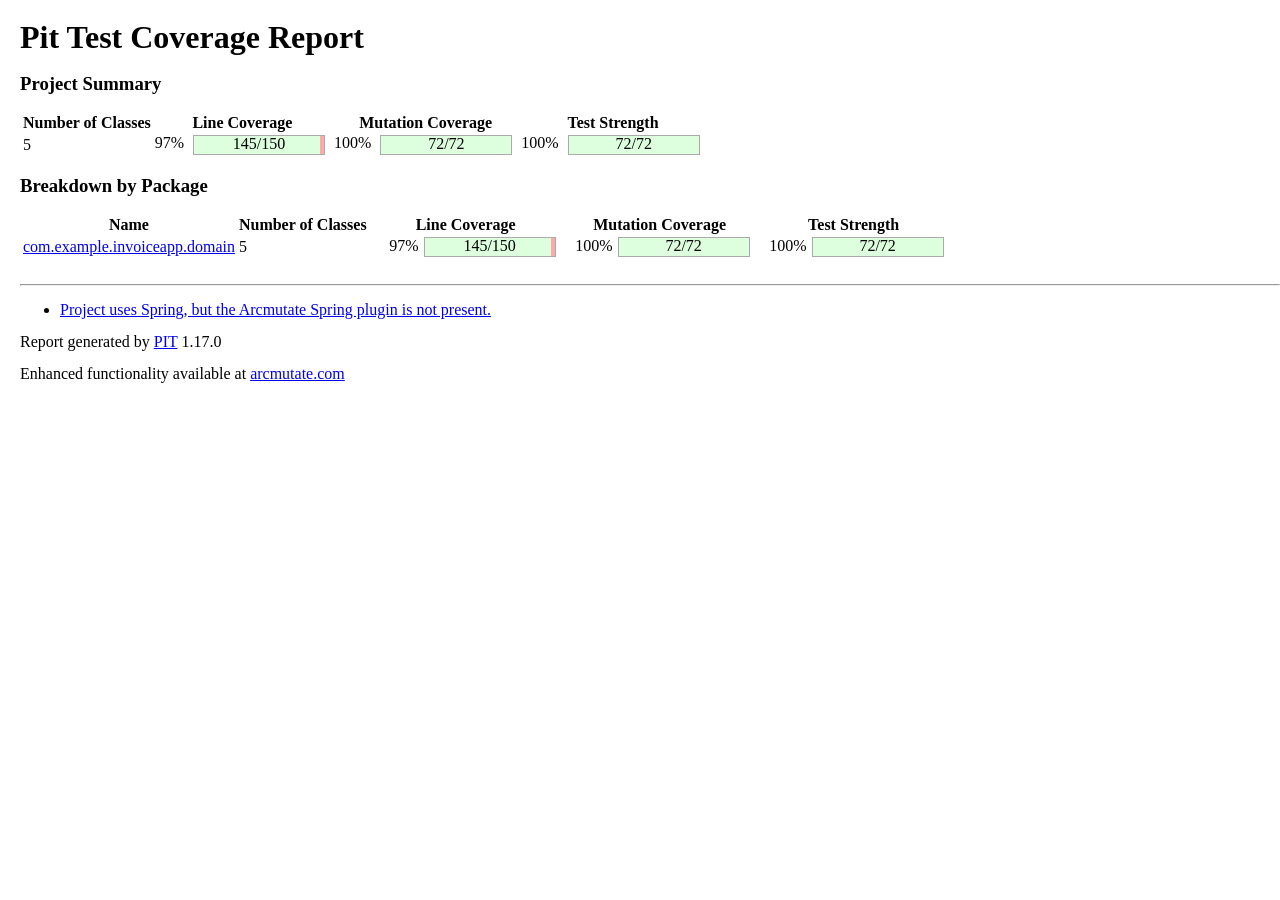
<file: docs/mutation/after/index.html>
<!DOCTYPE html>
<html>
<head>
    <meta http-equiv="Content-Type" content="text/html;charset=UTF-8">
    <link rel="stylesheet" type="text/css" href="style.css">
</head>
<body>

<h1>Pit Test Coverage Report</h1>

<h3>Project Summary</h3>
<table>
    <thead>
        <tr>
            <th>Number of Classes</th>
            <th>Line Coverage</th>
            <th>Mutation Coverage</th>
            <th>Test Strength</th>
        </tr>
    </thead>
    <tbody>
        <tr>
            <td>5</td>
 <td>97% <div class="coverage_bar"><div class="coverage_complete width-97"></div><div class="coverage_legend">145/150</div></div></td>
            <td>100% <div class="coverage_bar"><div class="coverage_complete width-100"></div><div class="coverage_legend">72/72</div></div></td>
            <td>100% <div class="coverage_bar"><div class="coverage_complete width-100"></div><div class="coverage_legend">72/72</div></div></td>
        </tr>
    </tbody>
</table>


<h3>Breakdown by Package</h3>
<table>
    <thead>
        <tr>
            <th>Name</th>
            <th>Number of Classes</th>
            <th>Line Coverage</th>
            <th>Mutation Coverage</th>
            <th>Test Strength</th>
        </tr>
    </thead>
    <tbody>

        <tr>
            <td><a href="./com.example.invoiceapp.domain/index.html">com.example.invoiceapp.domain</a></td>
            <td>5</td>
 <td><div class="coverage_percentage">97% </div><div class="coverage_bar"><div class="coverage_complete width-97"></div><div class="coverage_legend">145/150</div></div></td>
            <td><div class="coverage_percentage">100% </div><div class="coverage_bar"><div class="coverage_complete width-100"></div><div class="coverage_legend">72/72</div></div></td>
            <td><div class="coverage_percentage">100% </div><div class="coverage_bar"><div class="coverage_complete width-100"></div><div class="coverage_legend">72/72</div></div></td>
        </tr>

     </tbody>
</table>
<br/>




<hr/>

<ul>

 <li><a href="https://docs.arcmutate.com/docs/spring.html">Project uses Spring, but the Arcmutate Spring plugin is not present.</a>

</ul>

Report generated by <a href='https://pitest.org'>PIT</a> 1.17.0

<br/>
<br/>

 Enhanced functionality available at <a href='https://www.arcmutate.com/'>arcmutate.com</a>
</body>
</html>
</file>
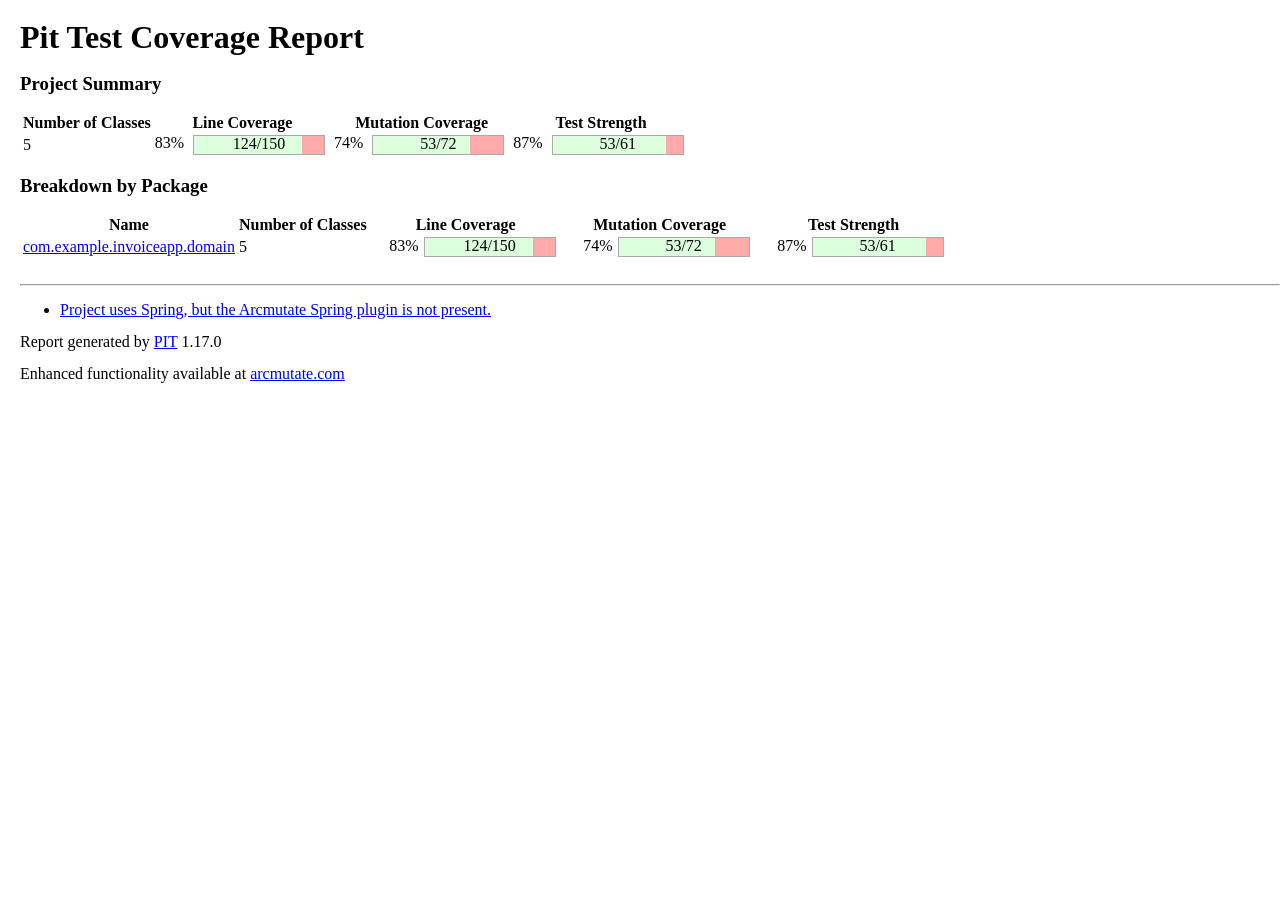
<file: docs/mutation/before/index.html>
<!DOCTYPE html>
<html>
<head>
    <meta http-equiv="Content-Type" content="text/html;charset=UTF-8">
    <link rel="stylesheet" type="text/css" href="style.css">
</head>
<body>

<h1>Pit Test Coverage Report</h1>

<h3>Project Summary</h3>
<table>
    <thead>
        <tr>
            <th>Number of Classes</th>
            <th>Line Coverage</th>
            <th>Mutation Coverage</th>
            <th>Test Strength</th>
        </tr>
    </thead>
    <tbody>
        <tr>
            <td>5</td>
 <td>83% <div class="coverage_bar"><div class="coverage_complete width-83"></div><div class="coverage_legend">124/150</div></div></td>
            <td>74% <div class="coverage_bar"><div class="coverage_complete width-74"></div><div class="coverage_legend">53/72</div></div></td>
            <td>87% <div class="coverage_bar"><div class="coverage_complete width-87"></div><div class="coverage_legend">53/61</div></div></td>
        </tr>
    </tbody>
</table>


<h3>Breakdown by Package</h3>
<table>
    <thead>
        <tr>
            <th>Name</th>
            <th>Number of Classes</th>
            <th>Line Coverage</th>
            <th>Mutation Coverage</th>
            <th>Test Strength</th>
        </tr>
    </thead>
    <tbody>

        <tr>
            <td><a href="./com.example.invoiceapp.domain/index.html">com.example.invoiceapp.domain</a></td>
            <td>5</td>
 <td><div class="coverage_percentage">83% </div><div class="coverage_bar"><div class="coverage_complete width-83"></div><div class="coverage_legend">124/150</div></div></td>
            <td><div class="coverage_percentage">74% </div><div class="coverage_bar"><div class="coverage_complete width-74"></div><div class="coverage_legend">53/72</div></div></td>
            <td><div class="coverage_percentage">87% </div><div class="coverage_bar"><div class="coverage_complete width-87"></div><div class="coverage_legend">53/61</div></div></td>
        </tr>

     </tbody>
</table>
<br/>




<hr/>

<ul>

 <li><a href="https://docs.arcmutate.com/docs/spring.html">Project uses Spring, but the Arcmutate Spring plugin is not present.</a>

</ul>

Report generated by <a href='https://pitest.org'>PIT</a> 1.17.0

<br/>
<br/>

 Enhanced functionality available at <a href='https://www.arcmutate.com/'>arcmutate.com</a>
</body>
</html>
</file>
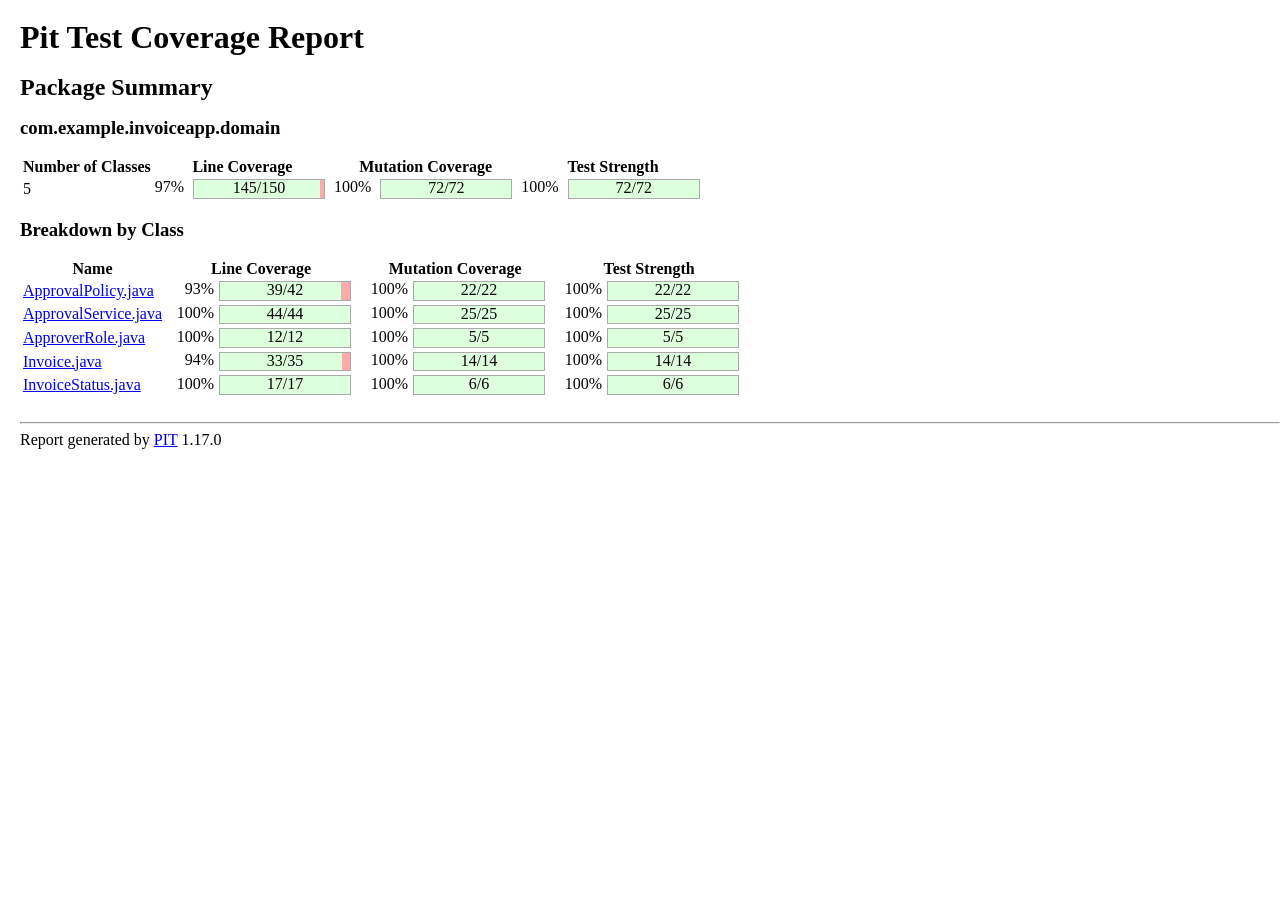
<file: docs/mutation/after/com.example.invoiceapp.domain/index.html>
<!DOCTYPE html>
<html>
<head>
    <meta http-equiv="Content-Type" content="text/html;charset=UTF-8">
    <link rel="stylesheet" type="text/css" href="../style.css">
</head>
<body>

<h1>Pit Test Coverage Report</h1>
<h2>Package Summary</h2>
<h3>com.example.invoiceapp.domain</h3>
<table>
    <thead>
        <tr>
            <th>Number of Classes</th>
            <th>Line Coverage</th>
            <th>Mutation Coverage</th>
            <th>Test Strength</th>
        </tr>
    </thead>
    <tbody>
        <tr>
            <td>5</td>
<td>97% <div class="coverage_bar"><div class="coverage_complete width-97"></div><div class="coverage_legend">145/150</div></div></td>
            <td>100% <div class="coverage_bar"><div class="coverage_complete width-100"></div><div class="coverage_legend">72/72</div></div></td>
            <td>100% <div class="coverage_bar"><div class="coverage_complete width-100"></div><div class="coverage_legend">72/72</div></div></td>
        </tr>
    </tbody>
</table>


<h3>Breakdown by Class</h3>
<table>
    <thead>
        <tr>
            <th>Name</th>
            <th>Line Coverage</th>
            <th>Mutation Coverage</th>
            <th>Test Strength</th>
        </tr>
    </thead>
    <tbody>

        <tr>
            <td><a href="./ApprovalPolicy.java.html">ApprovalPolicy.java</a></td>
<td><div class="coverage_percentage">93% </div><div class="coverage_bar"><div class="coverage_complete width-93"></div><div class="coverage_legend">39/42</div></div></td>
            <td><div class="coverage_percentage">100% </div><div class="coverage_bar"><div class="coverage_complete width-100"></div><div class="coverage_legend">22/22</div></div></td>
            <td><div class="coverage_percentage">100% </div><div class="coverage_bar"><div class="coverage_complete width-100"></div><div class="coverage_legend">22/22</div></div></td>
        </tr>

        <tr>
            <td><a href="./ApprovalService.java.html">ApprovalService.java</a></td>
<td><div class="coverage_percentage">100% </div><div class="coverage_bar"><div class="coverage_complete width-100"></div><div class="coverage_legend">44/44</div></div></td>
            <td><div class="coverage_percentage">100% </div><div class="coverage_bar"><div class="coverage_complete width-100"></div><div class="coverage_legend">25/25</div></div></td>
            <td><div class="coverage_percentage">100% </div><div class="coverage_bar"><div class="coverage_complete width-100"></div><div class="coverage_legend">25/25</div></div></td>
        </tr>

        <tr>
            <td><a href="./ApproverRole.java.html">ApproverRole.java</a></td>
<td><div class="coverage_percentage">100% </div><div class="coverage_bar"><div class="coverage_complete width-100"></div><div class="coverage_legend">12/12</div></div></td>
            <td><div class="coverage_percentage">100% </div><div class="coverage_bar"><div class="coverage_complete width-100"></div><div class="coverage_legend">5/5</div></div></td>
            <td><div class="coverage_percentage">100% </div><div class="coverage_bar"><div class="coverage_complete width-100"></div><div class="coverage_legend">5/5</div></div></td>
        </tr>

        <tr>
            <td><a href="./Invoice.java.html">Invoice.java</a></td>
<td><div class="coverage_percentage">94% </div><div class="coverage_bar"><div class="coverage_complete width-94"></div><div class="coverage_legend">33/35</div></div></td>
            <td><div class="coverage_percentage">100% </div><div class="coverage_bar"><div class="coverage_complete width-100"></div><div class="coverage_legend">14/14</div></div></td>
            <td><div class="coverage_percentage">100% </div><div class="coverage_bar"><div class="coverage_complete width-100"></div><div class="coverage_legend">14/14</div></div></td>
        </tr>

        <tr>
            <td><a href="./InvoiceStatus.java.html">InvoiceStatus.java</a></td>
<td><div class="coverage_percentage">100% </div><div class="coverage_bar"><div class="coverage_complete width-100"></div><div class="coverage_legend">17/17</div></div></td>
            <td><div class="coverage_percentage">100% </div><div class="coverage_bar"><div class="coverage_complete width-100"></div><div class="coverage_legend">6/6</div></div></td>
            <td><div class="coverage_percentage">100% </div><div class="coverage_bar"><div class="coverage_complete width-100"></div><div class="coverage_legend">6/6</div></div></td>
        </tr>

     </tbody>
</table>
<br/>



<hr/>

Report generated by <a href='https://pitest.org'>PIT</a> 1.17.0

</body>
</html>
</file>
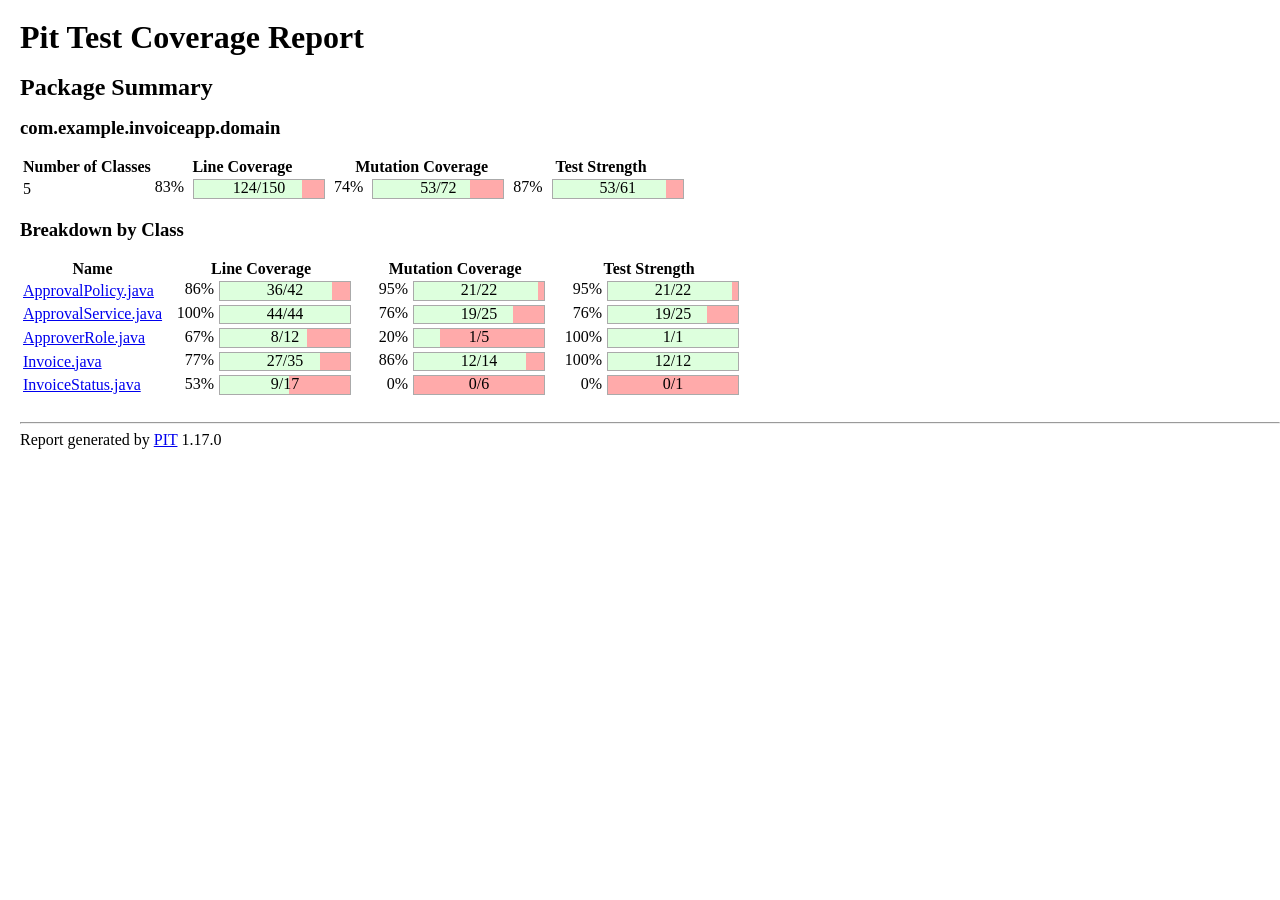
<file: docs/mutation/before/com.example.invoiceapp.domain/index.html>
<!DOCTYPE html>
<html>
<head>
    <meta http-equiv="Content-Type" content="text/html;charset=UTF-8">
    <link rel="stylesheet" type="text/css" href="../style.css">
</head>
<body>

<h1>Pit Test Coverage Report</h1>
<h2>Package Summary</h2>
<h3>com.example.invoiceapp.domain</h3>
<table>
    <thead>
        <tr>
            <th>Number of Classes</th>
            <th>Line Coverage</th>
            <th>Mutation Coverage</th>
            <th>Test Strength</th>
        </tr>
    </thead>
    <tbody>
        <tr>
            <td>5</td>
<td>83% <div class="coverage_bar"><div class="coverage_complete width-83"></div><div class="coverage_legend">124/150</div></div></td>
            <td>74% <div class="coverage_bar"><div class="coverage_complete width-74"></div><div class="coverage_legend">53/72</div></div></td>
            <td>87% <div class="coverage_bar"><div class="coverage_complete width-87"></div><div class="coverage_legend">53/61</div></div></td>
        </tr>
    </tbody>
</table>


<h3>Breakdown by Class</h3>
<table>
    <thead>
        <tr>
            <th>Name</th>
            <th>Line Coverage</th>
            <th>Mutation Coverage</th>
            <th>Test Strength</th>
        </tr>
    </thead>
    <tbody>

        <tr>
            <td><a href="./ApprovalPolicy.java.html">ApprovalPolicy.java</a></td>
<td><div class="coverage_percentage">86% </div><div class="coverage_bar"><div class="coverage_complete width-86"></div><div class="coverage_legend">36/42</div></div></td>
            <td><div class="coverage_percentage">95% </div><div class="coverage_bar"><div class="coverage_complete width-95"></div><div class="coverage_legend">21/22</div></div></td>
            <td><div class="coverage_percentage">95% </div><div class="coverage_bar"><div class="coverage_complete width-95"></div><div class="coverage_legend">21/22</div></div></td>
        </tr>

        <tr>
            <td><a href="./ApprovalService.java.html">ApprovalService.java</a></td>
<td><div class="coverage_percentage">100% </div><div class="coverage_bar"><div class="coverage_complete width-100"></div><div class="coverage_legend">44/44</div></div></td>
            <td><div class="coverage_percentage">76% </div><div class="coverage_bar"><div class="coverage_complete width-76"></div><div class="coverage_legend">19/25</div></div></td>
            <td><div class="coverage_percentage">76% </div><div class="coverage_bar"><div class="coverage_complete width-76"></div><div class="coverage_legend">19/25</div></div></td>
        </tr>

        <tr>
            <td><a href="./ApproverRole.java.html">ApproverRole.java</a></td>
<td><div class="coverage_percentage">67% </div><div class="coverage_bar"><div class="coverage_complete width-67"></div><div class="coverage_legend">8/12</div></div></td>
            <td><div class="coverage_percentage">20% </div><div class="coverage_bar"><div class="coverage_complete width-20"></div><div class="coverage_legend">1/5</div></div></td>
            <td><div class="coverage_percentage">100% </div><div class="coverage_bar"><div class="coverage_complete width-100"></div><div class="coverage_legend">1/1</div></div></td>
        </tr>

        <tr>
            <td><a href="./Invoice.java.html">Invoice.java</a></td>
<td><div class="coverage_percentage">77% </div><div class="coverage_bar"><div class="coverage_complete width-77"></div><div class="coverage_legend">27/35</div></div></td>
            <td><div class="coverage_percentage">86% </div><div class="coverage_bar"><div class="coverage_complete width-86"></div><div class="coverage_legend">12/14</div></div></td>
            <td><div class="coverage_percentage">100% </div><div class="coverage_bar"><div class="coverage_complete width-100"></div><div class="coverage_legend">12/12</div></div></td>
        </tr>

        <tr>
            <td><a href="./InvoiceStatus.java.html">InvoiceStatus.java</a></td>
<td><div class="coverage_percentage">53% </div><div class="coverage_bar"><div class="coverage_complete width-53"></div><div class="coverage_legend">9/17</div></div></td>
            <td><div class="coverage_percentage">0% </div><div class="coverage_bar"><div class="coverage_complete width-0"></div><div class="coverage_legend">0/6</div></div></td>
            <td><div class="coverage_percentage">0% </div><div class="coverage_bar"><div class="coverage_complete width-0"></div><div class="coverage_legend">0/1</div></div></td>
        </tr>

     </tbody>
</table>
<br/>



<hr/>

Report generated by <a href='https://pitest.org'>PIT</a> 1.17.0

</body>
</html>
</file>
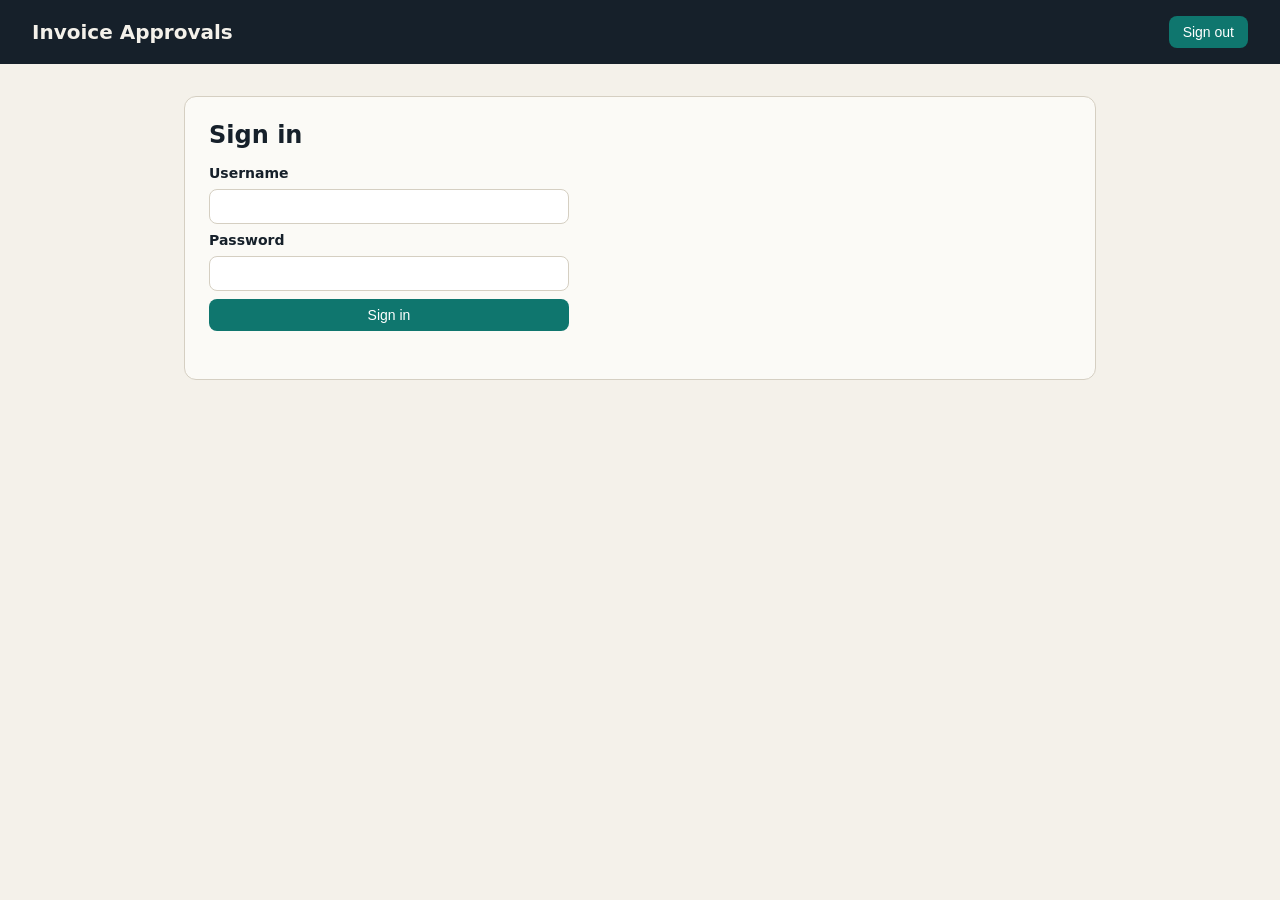
<file: src/main/resources/static/index.html>
<!doctype html>
<html lang="en">
<head>
  <meta charset="utf-8">
  <meta name="viewport" content="width=device-width, initial-scale=1">
  <title>Invoice Approvals</title>
  <link rel="stylesheet" href="styles.css">
</head>
<body>
  <header>
    <h1>Invoice Approvals</h1>
    <div id="session-bar" hidden>
      <span id="whoami"></span>
      <button id="sign-out" type="button">Sign out</button>
    </div>
  </header>

  <main>
    <section id="login-view" aria-labelledby="login-title">
      <h2 id="login-title">Sign in</h2>
      <form id="login-form">
        <label for="username">Username</label>
        <input id="username" name="username" autocomplete="username" required>
        <label for="password">Password</label>
        <input id="password" name="password" type="password" autocomplete="current-password" required>
        <button type="submit">Sign in</button>
        <p id="login-error" role="alert" hidden></p>
      </form>
    </section>

    <section id="app-view" hidden>
      <div role="tablist" aria-label="Sections">
        <button role="tab" id="tab-invoices" aria-selected="true" aria-controls="invoices-panel" type="button">Invoices</button>
        <button role="tab" id="tab-approvals" aria-selected="false" aria-controls="approvals-panel" type="button">Approvals</button>
      </div>

      <section id="invoices-panel" role="tabpanel" aria-labelledby="tab-invoices">
        <h2>Invoices</h2>

        <form id="new-invoice-form">
          <h3>New invoice</h3>
          <label for="customer">Customer name</label>
          <input id="customer" name="customer" required>
          <label for="amount">Amount</label>
          <input id="amount" name="amount" type="number" min="0.01" step="0.01" required>
          <button type="submit">Create invoice</button>
          <p id="create-error" role="alert" hidden></p>
        </form>

        <table id="invoices-table">
          <caption>All invoices</caption>
          <thead>
            <tr>
              <th scope="col">ID</th>
              <th scope="col">Customer</th>
              <th scope="col">Amount</th>
              <th scope="col">Status</th>
              <th scope="col">Approvals</th>
              <th scope="col">Actions</th>
            </tr>
          </thead>
          <tbody></tbody>
        </table>
      </section>

      <section id="approvals-panel" role="tabpanel" aria-labelledby="tab-approvals" hidden>
        <h2>Pending approvals</h2>
        <p id="pending-empty" hidden>Nothing is waiting for approval.</p>
        <ul id="pending-list"></ul>
        <p id="decision-error" role="alert" hidden></p>
      </section>
    </section>
  </main>

  <script src="app.js"></script>
</body>
</html>
</file>
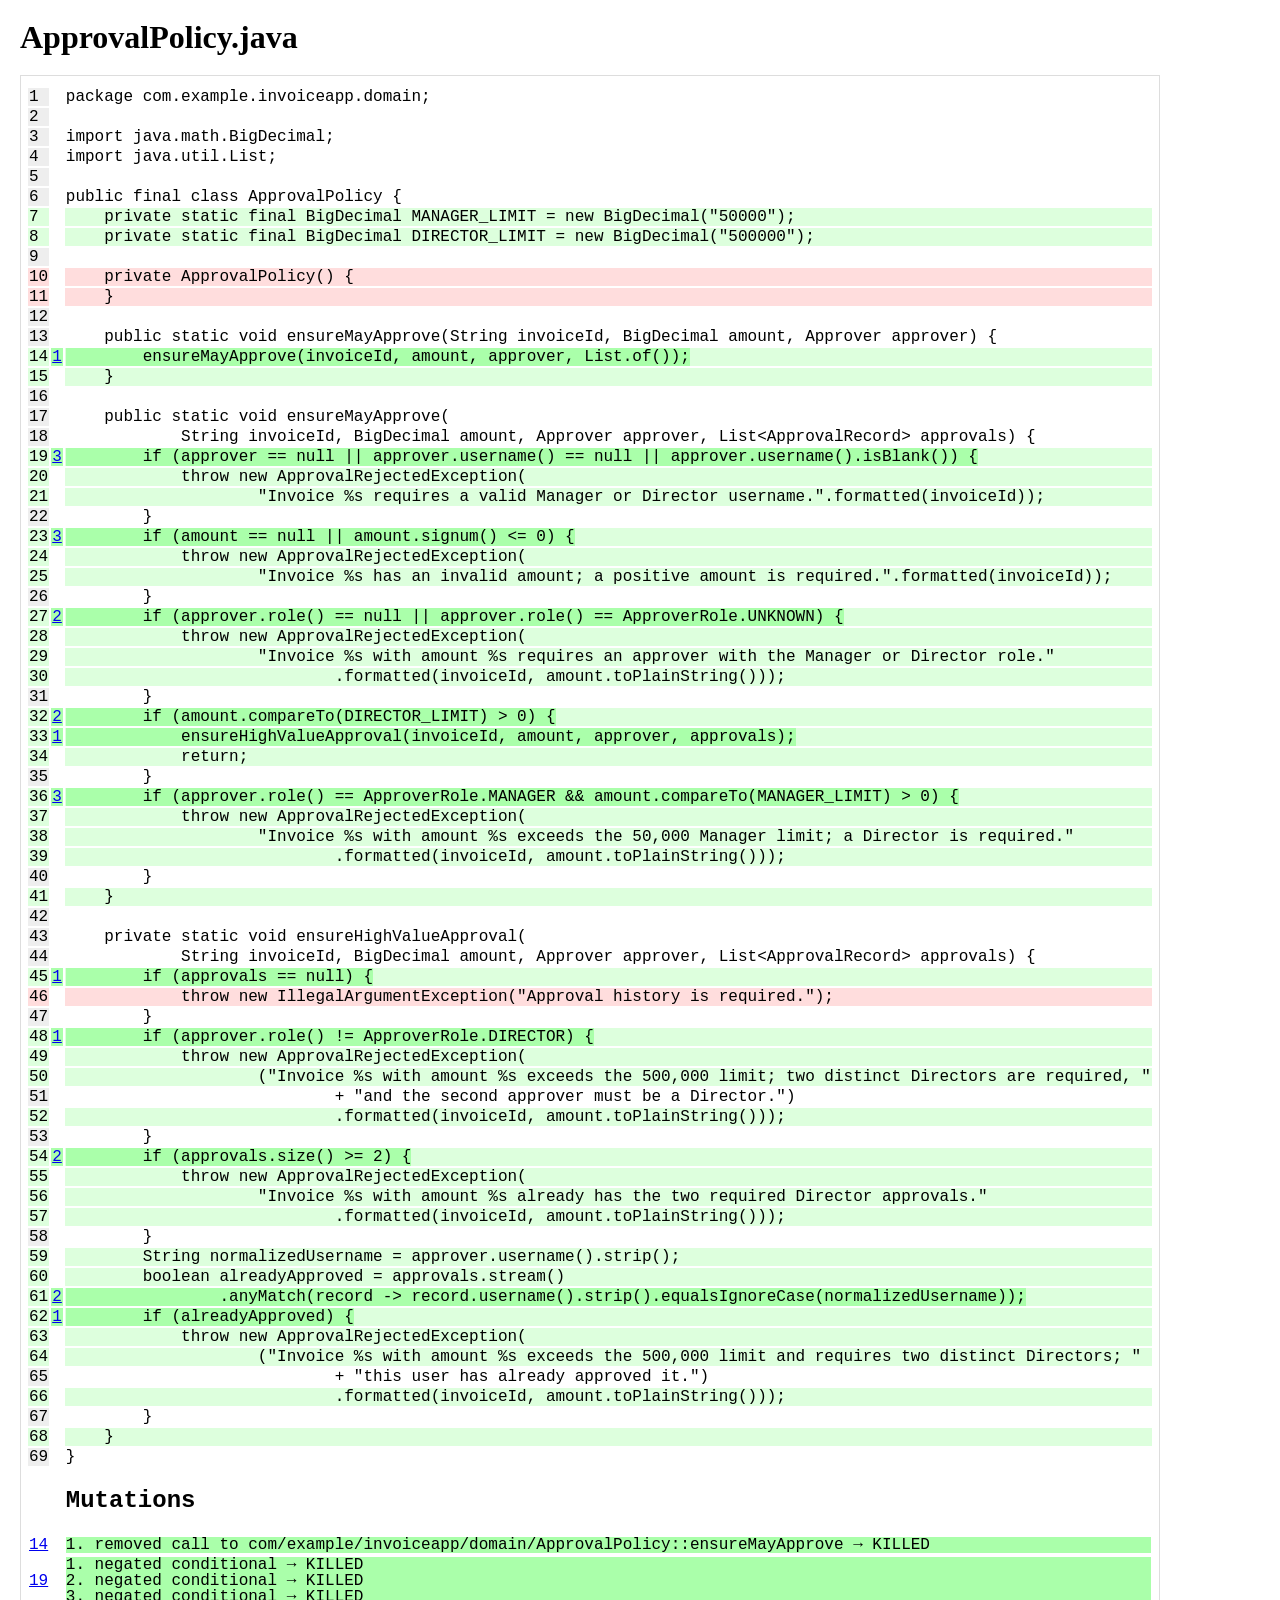
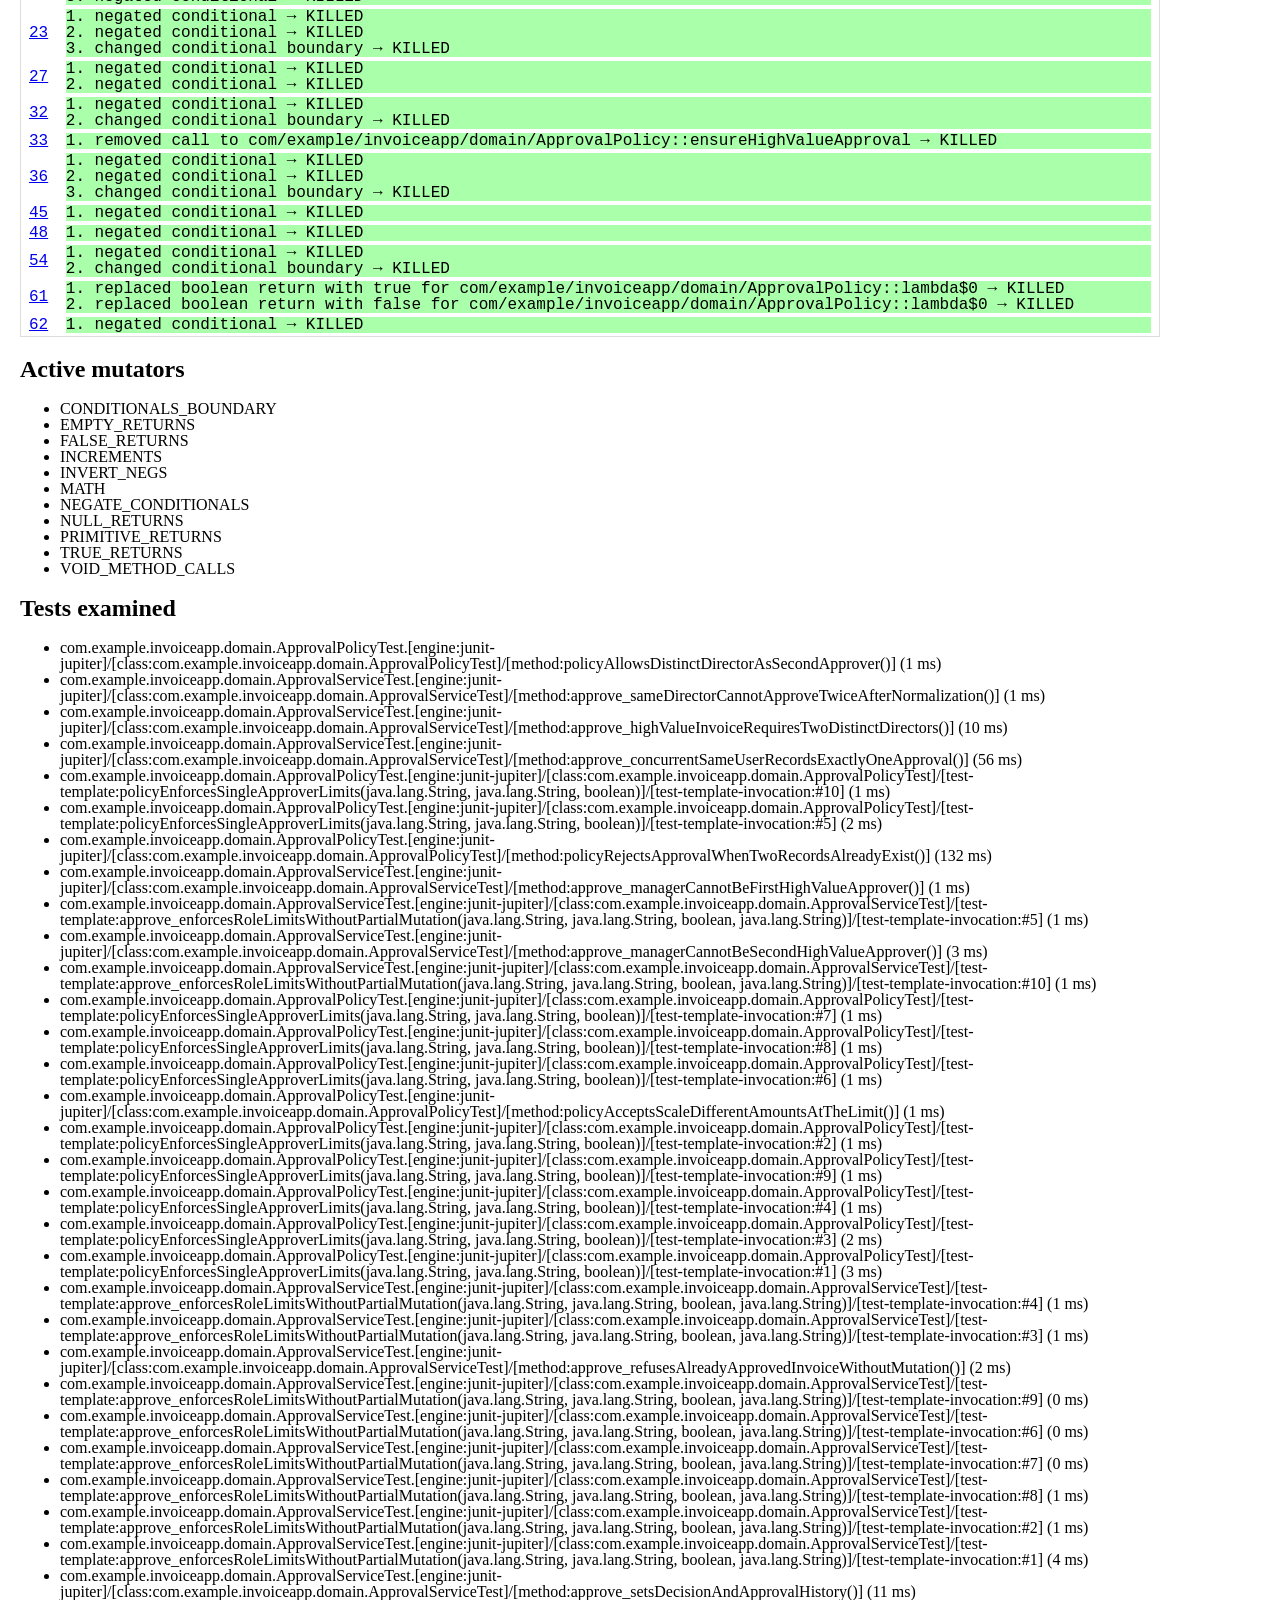
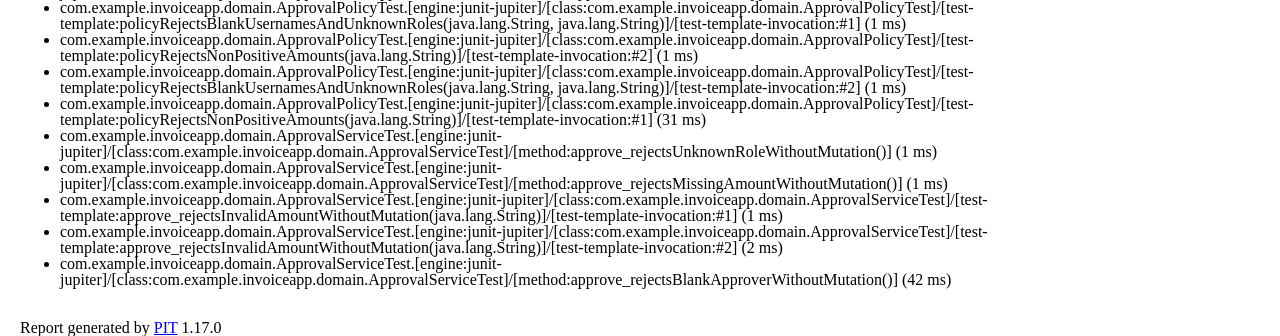
<file: docs/mutation/after/com.example.invoiceapp.domain/ApprovalPolicy.java.html>
<!DOCTYPE html>
<html>
<head>
    <meta http-equiv="Content-Type" content="text/html;charset=UTF-8">
    <link rel="stylesheet" type="text/css" href="../style.css">
</head>
<body>


<h1>ApprovalPolicy.java</h1>

<table class="src">



<tr>
<td class='na'>
<a name='org.pitest.mutationtest.report.html.SourceFile@2ecdf528_1'/>
1
</td>
<td class=''>
<span class='pop'>
<a href='#grouporg.pitest.mutationtest.report.html.SourceFile@2ecdf528_1'></a>
<span>
</span>
</span>
</td>
<td class=''><pre><span  class=''>package com.example.invoiceapp.domain;</span></pre></td></tr>


<tr>
<td class='na'>
<a name='org.pitest.mutationtest.report.html.SourceFile@2ecdf528_2'/>
2
</td>
<td class=''>
<span class='pop'>
<a href='#grouporg.pitest.mutationtest.report.html.SourceFile@2ecdf528_2'></a>
<span>
</span>
</span>
</td>
<td class=''><pre><span  class=''></span></pre></td></tr>


<tr>
<td class='na'>
<a name='org.pitest.mutationtest.report.html.SourceFile@2ecdf528_3'/>
3
</td>
<td class=''>
<span class='pop'>
<a href='#grouporg.pitest.mutationtest.report.html.SourceFile@2ecdf528_3'></a>
<span>
</span>
</span>
</td>
<td class=''><pre><span  class=''>import java.math.BigDecimal;</span></pre></td></tr>


<tr>
<td class='na'>
<a name='org.pitest.mutationtest.report.html.SourceFile@2ecdf528_4'/>
4
</td>
<td class=''>
<span class='pop'>
<a href='#grouporg.pitest.mutationtest.report.html.SourceFile@2ecdf528_4'></a>
<span>
</span>
</span>
</td>
<td class=''><pre><span  class=''>import java.util.List;</span></pre></td></tr>


<tr>
<td class='na'>
<a name='org.pitest.mutationtest.report.html.SourceFile@2ecdf528_5'/>
5
</td>
<td class=''>
<span class='pop'>
<a href='#grouporg.pitest.mutationtest.report.html.SourceFile@2ecdf528_5'></a>
<span>
</span>
</span>
</td>
<td class=''><pre><span  class=''></span></pre></td></tr>


<tr>
<td class='na'>
<a name='org.pitest.mutationtest.report.html.SourceFile@2ecdf528_6'/>
6
</td>
<td class=''>
<span class='pop'>
<a href='#grouporg.pitest.mutationtest.report.html.SourceFile@2ecdf528_6'></a>
<span>
</span>
</span>
</td>
<td class=''><pre><span  class=''>public final class ApprovalPolicy {</span></pre></td></tr>


<tr>
<td class='covered'>
<a name='org.pitest.mutationtest.report.html.SourceFile@2ecdf528_7'/>
7
</td>
<td class=''>
<span class='pop'>
<a href='#grouporg.pitest.mutationtest.report.html.SourceFile@2ecdf528_7'></a>
<span>
</span>
</span>
</td>
<td class='covered'><pre><span  class=''>    private static final BigDecimal MANAGER_LIMIT = new BigDecimal(&#34;50000&#34;);</span></pre></td></tr>


<tr>
<td class='covered'>
<a name='org.pitest.mutationtest.report.html.SourceFile@2ecdf528_8'/>
8
</td>
<td class=''>
<span class='pop'>
<a href='#grouporg.pitest.mutationtest.report.html.SourceFile@2ecdf528_8'></a>
<span>
</span>
</span>
</td>
<td class='covered'><pre><span  class=''>    private static final BigDecimal DIRECTOR_LIMIT = new BigDecimal(&#34;500000&#34;);</span></pre></td></tr>


<tr>
<td class='na'>
<a name='org.pitest.mutationtest.report.html.SourceFile@2ecdf528_9'/>
9
</td>
<td class=''>
<span class='pop'>
<a href='#grouporg.pitest.mutationtest.report.html.SourceFile@2ecdf528_9'></a>
<span>
</span>
</span>
</td>
<td class=''><pre><span  class=''></span></pre></td></tr>


<tr>
<td class='uncovered'>
<a name='org.pitest.mutationtest.report.html.SourceFile@2ecdf528_10'/>
10
</td>
<td class=''>
<span class='pop'>
<a href='#grouporg.pitest.mutationtest.report.html.SourceFile@2ecdf528_10'></a>
<span>
</span>
</span>
</td>
<td class='uncovered'><pre><span  class=''>    private ApprovalPolicy() {</span></pre></td></tr>


<tr>
<td class='uncovered'>
<a name='org.pitest.mutationtest.report.html.SourceFile@2ecdf528_11'/>
11
</td>
<td class=''>
<span class='pop'>
<a href='#grouporg.pitest.mutationtest.report.html.SourceFile@2ecdf528_11'></a>
<span>
</span>
</span>
</td>
<td class='uncovered'><pre><span  class=''>    }</span></pre></td></tr>


<tr>
<td class='na'>
<a name='org.pitest.mutationtest.report.html.SourceFile@2ecdf528_12'/>
12
</td>
<td class=''>
<span class='pop'>
<a href='#grouporg.pitest.mutationtest.report.html.SourceFile@2ecdf528_12'></a>
<span>
</span>
</span>
</td>
<td class=''><pre><span  class=''></span></pre></td></tr>


<tr>
<td class='na'>
<a name='org.pitest.mutationtest.report.html.SourceFile@2ecdf528_13'/>
13
</td>
<td class=''>
<span class='pop'>
<a href='#grouporg.pitest.mutationtest.report.html.SourceFile@2ecdf528_13'></a>
<span>
</span>
</span>
</td>
<td class=''><pre><span  class=''>    public static void ensureMayApprove(String invoiceId, BigDecimal amount, Approver approver) {</span></pre></td></tr>


<tr>
<td class='covered'>
<a name='org.pitest.mutationtest.report.html.SourceFile@2ecdf528_14'/>
14
</td>
<td class='killed'>
<span class='pop'>
<a href='#grouporg.pitest.mutationtest.report.html.SourceFile@2ecdf528_14'>1</a>
<span>

1. ensureMayApprove : removed call to com/example/invoiceapp/domain/ApprovalPolicy::ensureMayApprove &rarr; KILLED<br/>

</span>
</span>
</td>
<td class='covered'><pre><span  class='killed'>        ensureMayApprove(invoiceId, amount, approver, List.of());</span></pre></td></tr>


<tr>
<td class='covered'>
<a name='org.pitest.mutationtest.report.html.SourceFile@2ecdf528_15'/>
15
</td>
<td class=''>
<span class='pop'>
<a href='#grouporg.pitest.mutationtest.report.html.SourceFile@2ecdf528_15'></a>
<span>
</span>
</span>
</td>
<td class='covered'><pre><span  class=''>    }</span></pre></td></tr>


<tr>
<td class='na'>
<a name='org.pitest.mutationtest.report.html.SourceFile@2ecdf528_16'/>
16
</td>
<td class=''>
<span class='pop'>
<a href='#grouporg.pitest.mutationtest.report.html.SourceFile@2ecdf528_16'></a>
<span>
</span>
</span>
</td>
<td class=''><pre><span  class=''></span></pre></td></tr>


<tr>
<td class='na'>
<a name='org.pitest.mutationtest.report.html.SourceFile@2ecdf528_17'/>
17
</td>
<td class=''>
<span class='pop'>
<a href='#grouporg.pitest.mutationtest.report.html.SourceFile@2ecdf528_17'></a>
<span>
</span>
</span>
</td>
<td class=''><pre><span  class=''>    public static void ensureMayApprove(</span></pre></td></tr>


<tr>
<td class='na'>
<a name='org.pitest.mutationtest.report.html.SourceFile@2ecdf528_18'/>
18
</td>
<td class=''>
<span class='pop'>
<a href='#grouporg.pitest.mutationtest.report.html.SourceFile@2ecdf528_18'></a>
<span>
</span>
</span>
</td>
<td class=''><pre><span  class=''>            String invoiceId, BigDecimal amount, Approver approver, List&#60;ApprovalRecord&#62; approvals) {</span></pre></td></tr>


<tr>
<td class='covered'>
<a name='org.pitest.mutationtest.report.html.SourceFile@2ecdf528_19'/>
19
</td>
<td class='killed'>
<span class='pop'>
<a href='#grouporg.pitest.mutationtest.report.html.SourceFile@2ecdf528_19'>3</a>
<span>

1. ensureMayApprove : negated conditional &rarr; KILLED<br/>

2. ensureMayApprove : negated conditional &rarr; KILLED<br/>

3. ensureMayApprove : negated conditional &rarr; KILLED<br/>

</span>
</span>
</td>
<td class='covered'><pre><span  class='killed'>        if (approver == null || approver.username() == null || approver.username().isBlank()) {</span></pre></td></tr>


<tr>
<td class='covered'>
<a name='org.pitest.mutationtest.report.html.SourceFile@2ecdf528_20'/>
20
</td>
<td class=''>
<span class='pop'>
<a href='#grouporg.pitest.mutationtest.report.html.SourceFile@2ecdf528_20'></a>
<span>
</span>
</span>
</td>
<td class='covered'><pre><span  class=''>            throw new ApprovalRejectedException(</span></pre></td></tr>


<tr>
<td class='covered'>
<a name='org.pitest.mutationtest.report.html.SourceFile@2ecdf528_21'/>
21
</td>
<td class=''>
<span class='pop'>
<a href='#grouporg.pitest.mutationtest.report.html.SourceFile@2ecdf528_21'></a>
<span>
</span>
</span>
</td>
<td class='covered'><pre><span  class=''>                    &#34;Invoice %s requires a valid Manager or Director username.&#34;.formatted(invoiceId));</span></pre></td></tr>


<tr>
<td class='na'>
<a name='org.pitest.mutationtest.report.html.SourceFile@2ecdf528_22'/>
22
</td>
<td class=''>
<span class='pop'>
<a href='#grouporg.pitest.mutationtest.report.html.SourceFile@2ecdf528_22'></a>
<span>
</span>
</span>
</td>
<td class=''><pre><span  class=''>        }</span></pre></td></tr>


<tr>
<td class='covered'>
<a name='org.pitest.mutationtest.report.html.SourceFile@2ecdf528_23'/>
23
</td>
<td class='killed'>
<span class='pop'>
<a href='#grouporg.pitest.mutationtest.report.html.SourceFile@2ecdf528_23'>3</a>
<span>

1. ensureMayApprove : negated conditional &rarr; KILLED<br/>

2. ensureMayApprove : negated conditional &rarr; KILLED<br/>

3. ensureMayApprove : changed conditional boundary &rarr; KILLED<br/>

</span>
</span>
</td>
<td class='covered'><pre><span  class='killed'>        if (amount == null || amount.signum() &#60;= 0) {</span></pre></td></tr>


<tr>
<td class='covered'>
<a name='org.pitest.mutationtest.report.html.SourceFile@2ecdf528_24'/>
24
</td>
<td class=''>
<span class='pop'>
<a href='#grouporg.pitest.mutationtest.report.html.SourceFile@2ecdf528_24'></a>
<span>
</span>
</span>
</td>
<td class='covered'><pre><span  class=''>            throw new ApprovalRejectedException(</span></pre></td></tr>


<tr>
<td class='covered'>
<a name='org.pitest.mutationtest.report.html.SourceFile@2ecdf528_25'/>
25
</td>
<td class=''>
<span class='pop'>
<a href='#grouporg.pitest.mutationtest.report.html.SourceFile@2ecdf528_25'></a>
<span>
</span>
</span>
</td>
<td class='covered'><pre><span  class=''>                    &#34;Invoice %s has an invalid amount; a positive amount is required.&#34;.formatted(invoiceId));</span></pre></td></tr>


<tr>
<td class='na'>
<a name='org.pitest.mutationtest.report.html.SourceFile@2ecdf528_26'/>
26
</td>
<td class=''>
<span class='pop'>
<a href='#grouporg.pitest.mutationtest.report.html.SourceFile@2ecdf528_26'></a>
<span>
</span>
</span>
</td>
<td class=''><pre><span  class=''>        }</span></pre></td></tr>


<tr>
<td class='covered'>
<a name='org.pitest.mutationtest.report.html.SourceFile@2ecdf528_27'/>
27
</td>
<td class='killed'>
<span class='pop'>
<a href='#grouporg.pitest.mutationtest.report.html.SourceFile@2ecdf528_27'>2</a>
<span>

1. ensureMayApprove : negated conditional &rarr; KILLED<br/>

2. ensureMayApprove : negated conditional &rarr; KILLED<br/>

</span>
</span>
</td>
<td class='covered'><pre><span  class='killed'>        if (approver.role() == null || approver.role() == ApproverRole.UNKNOWN) {</span></pre></td></tr>


<tr>
<td class='covered'>
<a name='org.pitest.mutationtest.report.html.SourceFile@2ecdf528_28'/>
28
</td>
<td class=''>
<span class='pop'>
<a href='#grouporg.pitest.mutationtest.report.html.SourceFile@2ecdf528_28'></a>
<span>
</span>
</span>
</td>
<td class='covered'><pre><span  class=''>            throw new ApprovalRejectedException(</span></pre></td></tr>


<tr>
<td class='covered'>
<a name='org.pitest.mutationtest.report.html.SourceFile@2ecdf528_29'/>
29
</td>
<td class=''>
<span class='pop'>
<a href='#grouporg.pitest.mutationtest.report.html.SourceFile@2ecdf528_29'></a>
<span>
</span>
</span>
</td>
<td class='covered'><pre><span  class=''>                    &#34;Invoice %s with amount %s requires an approver with the Manager or Director role.&#34;</span></pre></td></tr>


<tr>
<td class='covered'>
<a name='org.pitest.mutationtest.report.html.SourceFile@2ecdf528_30'/>
30
</td>
<td class=''>
<span class='pop'>
<a href='#grouporg.pitest.mutationtest.report.html.SourceFile@2ecdf528_30'></a>
<span>
</span>
</span>
</td>
<td class='covered'><pre><span  class=''>                            .formatted(invoiceId, amount.toPlainString()));</span></pre></td></tr>


<tr>
<td class='na'>
<a name='org.pitest.mutationtest.report.html.SourceFile@2ecdf528_31'/>
31
</td>
<td class=''>
<span class='pop'>
<a href='#grouporg.pitest.mutationtest.report.html.SourceFile@2ecdf528_31'></a>
<span>
</span>
</span>
</td>
<td class=''><pre><span  class=''>        }</span></pre></td></tr>


<tr>
<td class='covered'>
<a name='org.pitest.mutationtest.report.html.SourceFile@2ecdf528_32'/>
32
</td>
<td class='killed'>
<span class='pop'>
<a href='#grouporg.pitest.mutationtest.report.html.SourceFile@2ecdf528_32'>2</a>
<span>

1. ensureMayApprove : negated conditional &rarr; KILLED<br/>

2. ensureMayApprove : changed conditional boundary &rarr; KILLED<br/>

</span>
</span>
</td>
<td class='covered'><pre><span  class='killed'>        if (amount.compareTo(DIRECTOR_LIMIT) &#62; 0) {</span></pre></td></tr>


<tr>
<td class='covered'>
<a name='org.pitest.mutationtest.report.html.SourceFile@2ecdf528_33'/>
33
</td>
<td class='killed'>
<span class='pop'>
<a href='#grouporg.pitest.mutationtest.report.html.SourceFile@2ecdf528_33'>1</a>
<span>

1. ensureMayApprove : removed call to com/example/invoiceapp/domain/ApprovalPolicy::ensureHighValueApproval &rarr; KILLED<br/>

</span>
</span>
</td>
<td class='covered'><pre><span  class='killed'>            ensureHighValueApproval(invoiceId, amount, approver, approvals);</span></pre></td></tr>


<tr>
<td class='covered'>
<a name='org.pitest.mutationtest.report.html.SourceFile@2ecdf528_34'/>
34
</td>
<td class=''>
<span class='pop'>
<a href='#grouporg.pitest.mutationtest.report.html.SourceFile@2ecdf528_34'></a>
<span>
</span>
</span>
</td>
<td class='covered'><pre><span  class=''>            return;</span></pre></td></tr>


<tr>
<td class='na'>
<a name='org.pitest.mutationtest.report.html.SourceFile@2ecdf528_35'/>
35
</td>
<td class=''>
<span class='pop'>
<a href='#grouporg.pitest.mutationtest.report.html.SourceFile@2ecdf528_35'></a>
<span>
</span>
</span>
</td>
<td class=''><pre><span  class=''>        }</span></pre></td></tr>


<tr>
<td class='covered'>
<a name='org.pitest.mutationtest.report.html.SourceFile@2ecdf528_36'/>
36
</td>
<td class='killed'>
<span class='pop'>
<a href='#grouporg.pitest.mutationtest.report.html.SourceFile@2ecdf528_36'>3</a>
<span>

1. ensureMayApprove : negated conditional &rarr; KILLED<br/>

2. ensureMayApprove : negated conditional &rarr; KILLED<br/>

3. ensureMayApprove : changed conditional boundary &rarr; KILLED<br/>

</span>
</span>
</td>
<td class='covered'><pre><span  class='killed'>        if (approver.role() == ApproverRole.MANAGER &#38;&#38; amount.compareTo(MANAGER_LIMIT) &#62; 0) {</span></pre></td></tr>


<tr>
<td class='covered'>
<a name='org.pitest.mutationtest.report.html.SourceFile@2ecdf528_37'/>
37
</td>
<td class=''>
<span class='pop'>
<a href='#grouporg.pitest.mutationtest.report.html.SourceFile@2ecdf528_37'></a>
<span>
</span>
</span>
</td>
<td class='covered'><pre><span  class=''>            throw new ApprovalRejectedException(</span></pre></td></tr>


<tr>
<td class='covered'>
<a name='org.pitest.mutationtest.report.html.SourceFile@2ecdf528_38'/>
38
</td>
<td class=''>
<span class='pop'>
<a href='#grouporg.pitest.mutationtest.report.html.SourceFile@2ecdf528_38'></a>
<span>
</span>
</span>
</td>
<td class='covered'><pre><span  class=''>                    &#34;Invoice %s with amount %s exceeds the 50,000 Manager limit; a Director is required.&#34;</span></pre></td></tr>


<tr>
<td class='covered'>
<a name='org.pitest.mutationtest.report.html.SourceFile@2ecdf528_39'/>
39
</td>
<td class=''>
<span class='pop'>
<a href='#grouporg.pitest.mutationtest.report.html.SourceFile@2ecdf528_39'></a>
<span>
</span>
</span>
</td>
<td class='covered'><pre><span  class=''>                            .formatted(invoiceId, amount.toPlainString()));</span></pre></td></tr>


<tr>
<td class='na'>
<a name='org.pitest.mutationtest.report.html.SourceFile@2ecdf528_40'/>
40
</td>
<td class=''>
<span class='pop'>
<a href='#grouporg.pitest.mutationtest.report.html.SourceFile@2ecdf528_40'></a>
<span>
</span>
</span>
</td>
<td class=''><pre><span  class=''>        }</span></pre></td></tr>


<tr>
<td class='covered'>
<a name='org.pitest.mutationtest.report.html.SourceFile@2ecdf528_41'/>
41
</td>
<td class=''>
<span class='pop'>
<a href='#grouporg.pitest.mutationtest.report.html.SourceFile@2ecdf528_41'></a>
<span>
</span>
</span>
</td>
<td class='covered'><pre><span  class=''>    }</span></pre></td></tr>


<tr>
<td class='na'>
<a name='org.pitest.mutationtest.report.html.SourceFile@2ecdf528_42'/>
42
</td>
<td class=''>
<span class='pop'>
<a href='#grouporg.pitest.mutationtest.report.html.SourceFile@2ecdf528_42'></a>
<span>
</span>
</span>
</td>
<td class=''><pre><span  class=''></span></pre></td></tr>


<tr>
<td class='na'>
<a name='org.pitest.mutationtest.report.html.SourceFile@2ecdf528_43'/>
43
</td>
<td class=''>
<span class='pop'>
<a href='#grouporg.pitest.mutationtest.report.html.SourceFile@2ecdf528_43'></a>
<span>
</span>
</span>
</td>
<td class=''><pre><span  class=''>    private static void ensureHighValueApproval(</span></pre></td></tr>


<tr>
<td class='na'>
<a name='org.pitest.mutationtest.report.html.SourceFile@2ecdf528_44'/>
44
</td>
<td class=''>
<span class='pop'>
<a href='#grouporg.pitest.mutationtest.report.html.SourceFile@2ecdf528_44'></a>
<span>
</span>
</span>
</td>
<td class=''><pre><span  class=''>            String invoiceId, BigDecimal amount, Approver approver, List&#60;ApprovalRecord&#62; approvals) {</span></pre></td></tr>


<tr>
<td class='covered'>
<a name='org.pitest.mutationtest.report.html.SourceFile@2ecdf528_45'/>
45
</td>
<td class='killed'>
<span class='pop'>
<a href='#grouporg.pitest.mutationtest.report.html.SourceFile@2ecdf528_45'>1</a>
<span>

1. ensureHighValueApproval : negated conditional &rarr; KILLED<br/>

</span>
</span>
</td>
<td class='covered'><pre><span  class='killed'>        if (approvals == null) {</span></pre></td></tr>


<tr>
<td class='uncovered'>
<a name='org.pitest.mutationtest.report.html.SourceFile@2ecdf528_46'/>
46
</td>
<td class=''>
<span class='pop'>
<a href='#grouporg.pitest.mutationtest.report.html.SourceFile@2ecdf528_46'></a>
<span>
</span>
</span>
</td>
<td class='uncovered'><pre><span  class=''>            throw new IllegalArgumentException(&#34;Approval history is required.&#34;);</span></pre></td></tr>


<tr>
<td class='na'>
<a name='org.pitest.mutationtest.report.html.SourceFile@2ecdf528_47'/>
47
</td>
<td class=''>
<span class='pop'>
<a href='#grouporg.pitest.mutationtest.report.html.SourceFile@2ecdf528_47'></a>
<span>
</span>
</span>
</td>
<td class=''><pre><span  class=''>        }</span></pre></td></tr>


<tr>
<td class='covered'>
<a name='org.pitest.mutationtest.report.html.SourceFile@2ecdf528_48'/>
48
</td>
<td class='killed'>
<span class='pop'>
<a href='#grouporg.pitest.mutationtest.report.html.SourceFile@2ecdf528_48'>1</a>
<span>

1. ensureHighValueApproval : negated conditional &rarr; KILLED<br/>

</span>
</span>
</td>
<td class='covered'><pre><span  class='killed'>        if (approver.role() != ApproverRole.DIRECTOR) {</span></pre></td></tr>


<tr>
<td class='covered'>
<a name='org.pitest.mutationtest.report.html.SourceFile@2ecdf528_49'/>
49
</td>
<td class=''>
<span class='pop'>
<a href='#grouporg.pitest.mutationtest.report.html.SourceFile@2ecdf528_49'></a>
<span>
</span>
</span>
</td>
<td class='covered'><pre><span  class=''>            throw new ApprovalRejectedException(</span></pre></td></tr>


<tr>
<td class='covered'>
<a name='org.pitest.mutationtest.report.html.SourceFile@2ecdf528_50'/>
50
</td>
<td class=''>
<span class='pop'>
<a href='#grouporg.pitest.mutationtest.report.html.SourceFile@2ecdf528_50'></a>
<span>
</span>
</span>
</td>
<td class='covered'><pre><span  class=''>                    (&#34;Invoice %s with amount %s exceeds the 500,000 limit; two distinct Directors are required, &#34;</span></pre></td></tr>


<tr>
<td class='na'>
<a name='org.pitest.mutationtest.report.html.SourceFile@2ecdf528_51'/>
51
</td>
<td class=''>
<span class='pop'>
<a href='#grouporg.pitest.mutationtest.report.html.SourceFile@2ecdf528_51'></a>
<span>
</span>
</span>
</td>
<td class=''><pre><span  class=''>                            + &#34;and the second approver must be a Director.&#34;)</span></pre></td></tr>


<tr>
<td class='covered'>
<a name='org.pitest.mutationtest.report.html.SourceFile@2ecdf528_52'/>
52
</td>
<td class=''>
<span class='pop'>
<a href='#grouporg.pitest.mutationtest.report.html.SourceFile@2ecdf528_52'></a>
<span>
</span>
</span>
</td>
<td class='covered'><pre><span  class=''>                            .formatted(invoiceId, amount.toPlainString()));</span></pre></td></tr>


<tr>
<td class='na'>
<a name='org.pitest.mutationtest.report.html.SourceFile@2ecdf528_53'/>
53
</td>
<td class=''>
<span class='pop'>
<a href='#grouporg.pitest.mutationtest.report.html.SourceFile@2ecdf528_53'></a>
<span>
</span>
</span>
</td>
<td class=''><pre><span  class=''>        }</span></pre></td></tr>


<tr>
<td class='covered'>
<a name='org.pitest.mutationtest.report.html.SourceFile@2ecdf528_54'/>
54
</td>
<td class='killed'>
<span class='pop'>
<a href='#grouporg.pitest.mutationtest.report.html.SourceFile@2ecdf528_54'>2</a>
<span>

1. ensureHighValueApproval : negated conditional &rarr; KILLED<br/>

2. ensureHighValueApproval : changed conditional boundary &rarr; KILLED<br/>

</span>
</span>
</td>
<td class='covered'><pre><span  class='killed'>        if (approvals.size() &#62;= 2) {</span></pre></td></tr>


<tr>
<td class='covered'>
<a name='org.pitest.mutationtest.report.html.SourceFile@2ecdf528_55'/>
55
</td>
<td class=''>
<span class='pop'>
<a href='#grouporg.pitest.mutationtest.report.html.SourceFile@2ecdf528_55'></a>
<span>
</span>
</span>
</td>
<td class='covered'><pre><span  class=''>            throw new ApprovalRejectedException(</span></pre></td></tr>


<tr>
<td class='covered'>
<a name='org.pitest.mutationtest.report.html.SourceFile@2ecdf528_56'/>
56
</td>
<td class=''>
<span class='pop'>
<a href='#grouporg.pitest.mutationtest.report.html.SourceFile@2ecdf528_56'></a>
<span>
</span>
</span>
</td>
<td class='covered'><pre><span  class=''>                    &#34;Invoice %s with amount %s already has the two required Director approvals.&#34;</span></pre></td></tr>


<tr>
<td class='covered'>
<a name='org.pitest.mutationtest.report.html.SourceFile@2ecdf528_57'/>
57
</td>
<td class=''>
<span class='pop'>
<a href='#grouporg.pitest.mutationtest.report.html.SourceFile@2ecdf528_57'></a>
<span>
</span>
</span>
</td>
<td class='covered'><pre><span  class=''>                            .formatted(invoiceId, amount.toPlainString()));</span></pre></td></tr>


<tr>
<td class='na'>
<a name='org.pitest.mutationtest.report.html.SourceFile@2ecdf528_58'/>
58
</td>
<td class=''>
<span class='pop'>
<a href='#grouporg.pitest.mutationtest.report.html.SourceFile@2ecdf528_58'></a>
<span>
</span>
</span>
</td>
<td class=''><pre><span  class=''>        }</span></pre></td></tr>


<tr>
<td class='covered'>
<a name='org.pitest.mutationtest.report.html.SourceFile@2ecdf528_59'/>
59
</td>
<td class=''>
<span class='pop'>
<a href='#grouporg.pitest.mutationtest.report.html.SourceFile@2ecdf528_59'></a>
<span>
</span>
</span>
</td>
<td class='covered'><pre><span  class=''>        String normalizedUsername = approver.username().strip();</span></pre></td></tr>


<tr>
<td class='covered'>
<a name='org.pitest.mutationtest.report.html.SourceFile@2ecdf528_60'/>
60
</td>
<td class=''>
<span class='pop'>
<a href='#grouporg.pitest.mutationtest.report.html.SourceFile@2ecdf528_60'></a>
<span>
</span>
</span>
</td>
<td class='covered'><pre><span  class=''>        boolean alreadyApproved = approvals.stream()</span></pre></td></tr>


<tr>
<td class='covered'>
<a name='org.pitest.mutationtest.report.html.SourceFile@2ecdf528_61'/>
61
</td>
<td class='killed'>
<span class='pop'>
<a href='#grouporg.pitest.mutationtest.report.html.SourceFile@2ecdf528_61'>2</a>
<span>

1. lambda$0 : replaced boolean return with true for com/example/invoiceapp/domain/ApprovalPolicy::lambda$0 &rarr; KILLED<br/>

2. lambda$0 : replaced boolean return with false for com/example/invoiceapp/domain/ApprovalPolicy::lambda$0 &rarr; KILLED<br/>

</span>
</span>
</td>
<td class='covered'><pre><span  class='killed'>                .anyMatch(record -&#62; record.username().strip().equalsIgnoreCase(normalizedUsername));</span></pre></td></tr>


<tr>
<td class='covered'>
<a name='org.pitest.mutationtest.report.html.SourceFile@2ecdf528_62'/>
62
</td>
<td class='killed'>
<span class='pop'>
<a href='#grouporg.pitest.mutationtest.report.html.SourceFile@2ecdf528_62'>1</a>
<span>

1. ensureHighValueApproval : negated conditional &rarr; KILLED<br/>

</span>
</span>
</td>
<td class='covered'><pre><span  class='killed'>        if (alreadyApproved) {</span></pre></td></tr>


<tr>
<td class='covered'>
<a name='org.pitest.mutationtest.report.html.SourceFile@2ecdf528_63'/>
63
</td>
<td class=''>
<span class='pop'>
<a href='#grouporg.pitest.mutationtest.report.html.SourceFile@2ecdf528_63'></a>
<span>
</span>
</span>
</td>
<td class='covered'><pre><span  class=''>            throw new ApprovalRejectedException(</span></pre></td></tr>


<tr>
<td class='covered'>
<a name='org.pitest.mutationtest.report.html.SourceFile@2ecdf528_64'/>
64
</td>
<td class=''>
<span class='pop'>
<a href='#grouporg.pitest.mutationtest.report.html.SourceFile@2ecdf528_64'></a>
<span>
</span>
</span>
</td>
<td class='covered'><pre><span  class=''>                    (&#34;Invoice %s with amount %s exceeds the 500,000 limit and requires two distinct Directors; &#34;</span></pre></td></tr>


<tr>
<td class='na'>
<a name='org.pitest.mutationtest.report.html.SourceFile@2ecdf528_65'/>
65
</td>
<td class=''>
<span class='pop'>
<a href='#grouporg.pitest.mutationtest.report.html.SourceFile@2ecdf528_65'></a>
<span>
</span>
</span>
</td>
<td class=''><pre><span  class=''>                            + &#34;this user has already approved it.&#34;)</span></pre></td></tr>


<tr>
<td class='covered'>
<a name='org.pitest.mutationtest.report.html.SourceFile@2ecdf528_66'/>
66
</td>
<td class=''>
<span class='pop'>
<a href='#grouporg.pitest.mutationtest.report.html.SourceFile@2ecdf528_66'></a>
<span>
</span>
</span>
</td>
<td class='covered'><pre><span  class=''>                            .formatted(invoiceId, amount.toPlainString()));</span></pre></td></tr>


<tr>
<td class='na'>
<a name='org.pitest.mutationtest.report.html.SourceFile@2ecdf528_67'/>
67
</td>
<td class=''>
<span class='pop'>
<a href='#grouporg.pitest.mutationtest.report.html.SourceFile@2ecdf528_67'></a>
<span>
</span>
</span>
</td>
<td class=''><pre><span  class=''>        }</span></pre></td></tr>


<tr>
<td class='covered'>
<a name='org.pitest.mutationtest.report.html.SourceFile@2ecdf528_68'/>
68
</td>
<td class=''>
<span class='pop'>
<a href='#grouporg.pitest.mutationtest.report.html.SourceFile@2ecdf528_68'></a>
<span>
</span>
</span>
</td>
<td class='covered'><pre><span  class=''>    }</span></pre></td></tr>


<tr>
<td class='na'>
<a name='org.pitest.mutationtest.report.html.SourceFile@2ecdf528_69'/>
69
</td>
<td class=''>
<span class='pop'>
<a href='#grouporg.pitest.mutationtest.report.html.SourceFile@2ecdf528_69'></a>
<span>
</span>
</span>
</td>
<td class=''><pre><span  class=''>}</span></pre></td></tr>



<tr><td></td><td></td><td><h2>Mutations</h2></td></tr>


<tr>
<td><a href='#org.pitest.mutationtest.report.html.SourceFile@2ecdf528_14'>14</a></td> 
<td></td>
<td>

<a name='grouporg.pitest.mutationtest.report.html.SourceFile@2ecdf528_14'/> 

<p class='KILLED'><span class='pop'>1.<span><b>1</b><br/><b>Location : </b>ensureMayApprove<br/><b>Killed by : </b>com.example.invoiceapp.domain.ApprovalPolicyTest.[engine:junit-jupiter]/[class:com.example.invoiceapp.domain.ApprovalPolicyTest]/[test-template:policyRejectsBlankUsernamesAndUnknownRoles(java.lang.String, java.lang.String)]/[test-template-invocation:#1]</span></span> removed call to com/example/invoiceapp/domain/ApprovalPolicy::ensureMayApprove &rarr; KILLED</span>
</div> 
</td>
</tr>

<tr>
<td><a href='#org.pitest.mutationtest.report.html.SourceFile@2ecdf528_19'>19</a></td> 
<td></td>
<td>

<a name='grouporg.pitest.mutationtest.report.html.SourceFile@2ecdf528_19'/> 

<p class='KILLED'><span class='pop'>1.<span><b>1</b><br/><b>Location : </b>ensureMayApprove<br/><b>Killed by : </b>com.example.invoiceapp.domain.ApprovalPolicyTest.[engine:junit-jupiter]/[class:com.example.invoiceapp.domain.ApprovalPolicyTest]/[test-template:policyEnforcesSingleApproverLimits(java.lang.String, java.lang.String, boolean)]/[test-template-invocation:#7]</span></span> negated conditional &rarr; KILLED</span>
</div> <p class='KILLED'><span class='pop'>2.<span><b>2</b><br/><b>Location : </b>ensureMayApprove<br/><b>Killed by : </b>com.example.invoiceapp.domain.ApprovalPolicyTest.[engine:junit-jupiter]/[class:com.example.invoiceapp.domain.ApprovalPolicyTest]/[test-template:policyEnforcesSingleApproverLimits(java.lang.String, java.lang.String, boolean)]/[test-template-invocation:#7]</span></span> negated conditional &rarr; KILLED</span>
</div> <p class='KILLED'><span class='pop'>3.<span><b>3</b><br/><b>Location : </b>ensureMayApprove<br/><b>Killed by : </b>com.example.invoiceapp.domain.ApprovalPolicyTest.[engine:junit-jupiter]/[class:com.example.invoiceapp.domain.ApprovalPolicyTest]/[test-template:policyRejectsBlankUsernamesAndUnknownRoles(java.lang.String, java.lang.String)]/[test-template-invocation:#1]</span></span> negated conditional &rarr; KILLED</span>
</div> 
</td>
</tr>

<tr>
<td><a href='#org.pitest.mutationtest.report.html.SourceFile@2ecdf528_23'>23</a></td> 
<td></td>
<td>

<a name='grouporg.pitest.mutationtest.report.html.SourceFile@2ecdf528_23'/> 

<p class='KILLED'><span class='pop'>1.<span><b>1</b><br/><b>Location : </b>ensureMayApprove<br/><b>Killed by : </b>com.example.invoiceapp.domain.ApprovalPolicyTest.[engine:junit-jupiter]/[class:com.example.invoiceapp.domain.ApprovalPolicyTest]/[test-template:policyEnforcesSingleApproverLimits(java.lang.String, java.lang.String, boolean)]/[test-template-invocation:#7]</span></span> negated conditional &rarr; KILLED</span>
</div> <p class='KILLED'><span class='pop'>2.<span><b>2</b><br/><b>Location : </b>ensureMayApprove<br/><b>Killed by : </b>com.example.invoiceapp.domain.ApprovalPolicyTest.[engine:junit-jupiter]/[class:com.example.invoiceapp.domain.ApprovalPolicyTest]/[test-template:policyRejectsNonPositiveAmounts(java.lang.String)]/[test-template-invocation:#2]</span></span> negated conditional &rarr; KILLED</span>
</div> <p class='KILLED'><span class='pop'>3.<span><b>3</b><br/><b>Location : </b>ensureMayApprove<br/><b>Killed by : </b>com.example.invoiceapp.domain.ApprovalPolicyTest.[engine:junit-jupiter]/[class:com.example.invoiceapp.domain.ApprovalPolicyTest]/[test-template:policyRejectsNonPositiveAmounts(java.lang.String)]/[test-template-invocation:#1]</span></span> changed conditional boundary &rarr; KILLED</span>
</div> 
</td>
</tr>

<tr>
<td><a href='#org.pitest.mutationtest.report.html.SourceFile@2ecdf528_27'>27</a></td> 
<td></td>
<td>

<a name='grouporg.pitest.mutationtest.report.html.SourceFile@2ecdf528_27'/> 

<p class='KILLED'><span class='pop'>1.<span><b>1</b><br/><b>Location : </b>ensureMayApprove<br/><b>Killed by : </b>com.example.invoiceapp.domain.ApprovalPolicyTest.[engine:junit-jupiter]/[class:com.example.invoiceapp.domain.ApprovalPolicyTest]/[test-template:policyEnforcesSingleApproverLimits(java.lang.String, java.lang.String, boolean)]/[test-template-invocation:#7]</span></span> negated conditional &rarr; KILLED</span>
</div> <p class='KILLED'><span class='pop'>2.<span><b>2</b><br/><b>Location : </b>ensureMayApprove<br/><b>Killed by : </b>com.example.invoiceapp.domain.ApprovalPolicyTest.[engine:junit-jupiter]/[class:com.example.invoiceapp.domain.ApprovalPolicyTest]/[test-template:policyRejectsBlankUsernamesAndUnknownRoles(java.lang.String, java.lang.String)]/[test-template-invocation:#2]</span></span> negated conditional &rarr; KILLED</span>
</div> 
</td>
</tr>

<tr>
<td><a href='#org.pitest.mutationtest.report.html.SourceFile@2ecdf528_32'>32</a></td> 
<td></td>
<td>

<a name='grouporg.pitest.mutationtest.report.html.SourceFile@2ecdf528_32'/> 

<p class='KILLED'><span class='pop'>1.<span><b>1</b><br/><b>Location : </b>ensureMayApprove<br/><b>Killed by : </b>com.example.invoiceapp.domain.ApprovalPolicyTest.[engine:junit-jupiter]/[class:com.example.invoiceapp.domain.ApprovalPolicyTest]/[method:policyAcceptsScaleDifferentAmountsAtTheLimit()]</span></span> negated conditional &rarr; KILLED</span>
</div> <p class='KILLED'><span class='pop'>2.<span><b>2</b><br/><b>Location : </b>ensureMayApprove<br/><b>Killed by : </b>com.example.invoiceapp.domain.ApprovalServiceTest.[engine:junit-jupiter]/[class:com.example.invoiceapp.domain.ApprovalServiceTest]/[test-template:approve_enforcesRoleLimitsWithoutPartialMutation(java.lang.String, java.lang.String, boolean, java.lang.String)]/[test-template-invocation:#4]</span></span> changed conditional boundary &rarr; KILLED</span>
</div> 
</td>
</tr>

<tr>
<td><a href='#org.pitest.mutationtest.report.html.SourceFile@2ecdf528_33'>33</a></td> 
<td></td>
<td>

<a name='grouporg.pitest.mutationtest.report.html.SourceFile@2ecdf528_33'/> 

<p class='KILLED'><span class='pop'>1.<span><b>1</b><br/><b>Location : </b>ensureMayApprove<br/><b>Killed by : </b>com.example.invoiceapp.domain.ApprovalPolicyTest.[engine:junit-jupiter]/[class:com.example.invoiceapp.domain.ApprovalPolicyTest]/[test-template:policyEnforcesSingleApproverLimits(java.lang.String, java.lang.String, boolean)]/[test-template-invocation:#5]</span></span> removed call to com/example/invoiceapp/domain/ApprovalPolicy::ensureHighValueApproval &rarr; KILLED</span>
</div> 
</td>
</tr>

<tr>
<td><a href='#org.pitest.mutationtest.report.html.SourceFile@2ecdf528_36'>36</a></td> 
<td></td>
<td>

<a name='grouporg.pitest.mutationtest.report.html.SourceFile@2ecdf528_36'/> 

<p class='KILLED'><span class='pop'>1.<span><b>1</b><br/><b>Location : </b>ensureMayApprove<br/><b>Killed by : </b>com.example.invoiceapp.domain.ApprovalPolicyTest.[engine:junit-jupiter]/[class:com.example.invoiceapp.domain.ApprovalPolicyTest]/[test-template:policyEnforcesSingleApproverLimits(java.lang.String, java.lang.String, boolean)]/[test-template-invocation:#8]</span></span> negated conditional &rarr; KILLED</span>
</div> <p class='KILLED'><span class='pop'>2.<span><b>2</b><br/><b>Location : </b>ensureMayApprove<br/><b>Killed by : </b>com.example.invoiceapp.domain.ApprovalPolicyTest.[engine:junit-jupiter]/[class:com.example.invoiceapp.domain.ApprovalPolicyTest]/[method:policyAcceptsScaleDifferentAmountsAtTheLimit()]</span></span> negated conditional &rarr; KILLED</span>
</div> <p class='KILLED'><span class='pop'>3.<span><b>3</b><br/><b>Location : </b>ensureMayApprove<br/><b>Killed by : </b>com.example.invoiceapp.domain.ApprovalPolicyTest.[engine:junit-jupiter]/[class:com.example.invoiceapp.domain.ApprovalPolicyTest]/[method:policyAcceptsScaleDifferentAmountsAtTheLimit()]</span></span> changed conditional boundary &rarr; KILLED</span>
</div> 
</td>
</tr>

<tr>
<td><a href='#org.pitest.mutationtest.report.html.SourceFile@2ecdf528_45'>45</a></td> 
<td></td>
<td>

<a name='grouporg.pitest.mutationtest.report.html.SourceFile@2ecdf528_45'/> 

<p class='KILLED'><span class='pop'>1.<span><b>1</b><br/><b>Location : </b>ensureHighValueApproval<br/><b>Killed by : </b>com.example.invoiceapp.domain.ApprovalPolicyTest.[engine:junit-jupiter]/[class:com.example.invoiceapp.domain.ApprovalPolicyTest]/[test-template:policyEnforcesSingleApproverLimits(java.lang.String, java.lang.String, boolean)]/[test-template-invocation:#10]</span></span> negated conditional &rarr; KILLED</span>
</div> 
</td>
</tr>

<tr>
<td><a href='#org.pitest.mutationtest.report.html.SourceFile@2ecdf528_48'>48</a></td> 
<td></td>
<td>

<a name='grouporg.pitest.mutationtest.report.html.SourceFile@2ecdf528_48'/> 

<p class='KILLED'><span class='pop'>1.<span><b>1</b><br/><b>Location : </b>ensureHighValueApproval<br/><b>Killed by : </b>com.example.invoiceapp.domain.ApprovalPolicyTest.[engine:junit-jupiter]/[class:com.example.invoiceapp.domain.ApprovalPolicyTest]/[test-template:policyEnforcesSingleApproverLimits(java.lang.String, java.lang.String, boolean)]/[test-template-invocation:#10]</span></span> negated conditional &rarr; KILLED</span>
</div> 
</td>
</tr>

<tr>
<td><a href='#org.pitest.mutationtest.report.html.SourceFile@2ecdf528_54'>54</a></td> 
<td></td>
<td>

<a name='grouporg.pitest.mutationtest.report.html.SourceFile@2ecdf528_54'/> 

<p class='KILLED'><span class='pop'>1.<span><b>1</b><br/><b>Location : </b>ensureHighValueApproval<br/><b>Killed by : </b>com.example.invoiceapp.domain.ApprovalPolicyTest.[engine:junit-jupiter]/[class:com.example.invoiceapp.domain.ApprovalPolicyTest]/[test-template:policyEnforcesSingleApproverLimits(java.lang.String, java.lang.String, boolean)]/[test-template-invocation:#10]</span></span> negated conditional &rarr; KILLED</span>
</div> <p class='KILLED'><span class='pop'>2.<span><b>2</b><br/><b>Location : </b>ensureHighValueApproval<br/><b>Killed by : </b>com.example.invoiceapp.domain.ApprovalPolicyTest.[engine:junit-jupiter]/[class:com.example.invoiceapp.domain.ApprovalPolicyTest]/[method:policyRejectsApprovalWhenTwoRecordsAlreadyExist()]</span></span> changed conditional boundary &rarr; KILLED</span>
</div> 
</td>
</tr>

<tr>
<td><a href='#org.pitest.mutationtest.report.html.SourceFile@2ecdf528_61'>61</a></td> 
<td></td>
<td>

<a name='grouporg.pitest.mutationtest.report.html.SourceFile@2ecdf528_61'/> 

<p class='KILLED'><span class='pop'>1.<span><b>1</b><br/><b>Location : </b>lambda$0<br/><b>Killed by : </b>com.example.invoiceapp.domain.ApprovalPolicyTest.[engine:junit-jupiter]/[class:com.example.invoiceapp.domain.ApprovalPolicyTest]/[method:policyAllowsDistinctDirectorAsSecondApprover()]</span></span> replaced boolean return with true for com/example/invoiceapp/domain/ApprovalPolicy::lambda$0 &rarr; KILLED</span>
</div> <p class='KILLED'><span class='pop'>2.<span><b>2</b><br/><b>Location : </b>lambda$0<br/><b>Killed by : </b>com.example.invoiceapp.domain.ApprovalServiceTest.[engine:junit-jupiter]/[class:com.example.invoiceapp.domain.ApprovalServiceTest]/[method:approve_sameDirectorCannotApproveTwiceAfterNormalization()]</span></span> replaced boolean return with false for com/example/invoiceapp/domain/ApprovalPolicy::lambda$0 &rarr; KILLED</span>
</div> 
</td>
</tr>

<tr>
<td><a href='#org.pitest.mutationtest.report.html.SourceFile@2ecdf528_62'>62</a></td> 
<td></td>
<td>

<a name='grouporg.pitest.mutationtest.report.html.SourceFile@2ecdf528_62'/> 

<p class='KILLED'><span class='pop'>1.<span><b>1</b><br/><b>Location : </b>ensureHighValueApproval<br/><b>Killed by : </b>com.example.invoiceapp.domain.ApprovalPolicyTest.[engine:junit-jupiter]/[class:com.example.invoiceapp.domain.ApprovalPolicyTest]/[test-template:policyEnforcesSingleApproverLimits(java.lang.String, java.lang.String, boolean)]/[test-template-invocation:#10]</span></span> negated conditional &rarr; KILLED</span>
</div> 
</td>
</tr>

</table>


<h2>Active mutators</h2>
<ul>

<li class='mutator'>CONDITIONALS_BOUNDARY</li>

<li class='mutator'>EMPTY_RETURNS</li>

<li class='mutator'>FALSE_RETURNS</li>

<li class='mutator'>INCREMENTS</li>

<li class='mutator'>INVERT_NEGS</li>

<li class='mutator'>MATH</li>

<li class='mutator'>NEGATE_CONDITIONALS</li>

<li class='mutator'>NULL_RETURNS</li>

<li class='mutator'>PRIMITIVE_RETURNS</li>

<li class='mutator'>TRUE_RETURNS</li>

<li class='mutator'>VOID_METHOD_CALLS</li>

</ul>

<h2>Tests examined</h2>
<ul>
<li>com.example.invoiceapp.domain.ApprovalPolicyTest.[engine:junit-jupiter]/[class:com.example.invoiceapp.domain.ApprovalPolicyTest]/[method:policyAllowsDistinctDirectorAsSecondApprover()] (1 ms)</li><li>com.example.invoiceapp.domain.ApprovalServiceTest.[engine:junit-jupiter]/[class:com.example.invoiceapp.domain.ApprovalServiceTest]/[method:approve_sameDirectorCannotApproveTwiceAfterNormalization()] (1 ms)</li><li>com.example.invoiceapp.domain.ApprovalServiceTest.[engine:junit-jupiter]/[class:com.example.invoiceapp.domain.ApprovalServiceTest]/[method:approve_highValueInvoiceRequiresTwoDistinctDirectors()] (10 ms)</li><li>com.example.invoiceapp.domain.ApprovalServiceTest.[engine:junit-jupiter]/[class:com.example.invoiceapp.domain.ApprovalServiceTest]/[method:approve_concurrentSameUserRecordsExactlyOneApproval()] (56 ms)</li><li>com.example.invoiceapp.domain.ApprovalPolicyTest.[engine:junit-jupiter]/[class:com.example.invoiceapp.domain.ApprovalPolicyTest]/[test-template:policyEnforcesSingleApproverLimits(java.lang.String, java.lang.String, boolean)]/[test-template-invocation:#10] (1 ms)</li><li>com.example.invoiceapp.domain.ApprovalPolicyTest.[engine:junit-jupiter]/[class:com.example.invoiceapp.domain.ApprovalPolicyTest]/[test-template:policyEnforcesSingleApproverLimits(java.lang.String, java.lang.String, boolean)]/[test-template-invocation:#5] (2 ms)</li><li>com.example.invoiceapp.domain.ApprovalPolicyTest.[engine:junit-jupiter]/[class:com.example.invoiceapp.domain.ApprovalPolicyTest]/[method:policyRejectsApprovalWhenTwoRecordsAlreadyExist()] (132 ms)</li><li>com.example.invoiceapp.domain.ApprovalServiceTest.[engine:junit-jupiter]/[class:com.example.invoiceapp.domain.ApprovalServiceTest]/[method:approve_managerCannotBeFirstHighValueApprover()] (1 ms)</li><li>com.example.invoiceapp.domain.ApprovalServiceTest.[engine:junit-jupiter]/[class:com.example.invoiceapp.domain.ApprovalServiceTest]/[test-template:approve_enforcesRoleLimitsWithoutPartialMutation(java.lang.String, java.lang.String, boolean, java.lang.String)]/[test-template-invocation:#5] (1 ms)</li><li>com.example.invoiceapp.domain.ApprovalServiceTest.[engine:junit-jupiter]/[class:com.example.invoiceapp.domain.ApprovalServiceTest]/[method:approve_managerCannotBeSecondHighValueApprover()] (3 ms)</li><li>com.example.invoiceapp.domain.ApprovalServiceTest.[engine:junit-jupiter]/[class:com.example.invoiceapp.domain.ApprovalServiceTest]/[test-template:approve_enforcesRoleLimitsWithoutPartialMutation(java.lang.String, java.lang.String, boolean, java.lang.String)]/[test-template-invocation:#10] (1 ms)</li><li>com.example.invoiceapp.domain.ApprovalPolicyTest.[engine:junit-jupiter]/[class:com.example.invoiceapp.domain.ApprovalPolicyTest]/[test-template:policyEnforcesSingleApproverLimits(java.lang.String, java.lang.String, boolean)]/[test-template-invocation:#7] (1 ms)</li><li>com.example.invoiceapp.domain.ApprovalPolicyTest.[engine:junit-jupiter]/[class:com.example.invoiceapp.domain.ApprovalPolicyTest]/[test-template:policyEnforcesSingleApproverLimits(java.lang.String, java.lang.String, boolean)]/[test-template-invocation:#8] (1 ms)</li><li>com.example.invoiceapp.domain.ApprovalPolicyTest.[engine:junit-jupiter]/[class:com.example.invoiceapp.domain.ApprovalPolicyTest]/[test-template:policyEnforcesSingleApproverLimits(java.lang.String, java.lang.String, boolean)]/[test-template-invocation:#6] (1 ms)</li><li>com.example.invoiceapp.domain.ApprovalPolicyTest.[engine:junit-jupiter]/[class:com.example.invoiceapp.domain.ApprovalPolicyTest]/[method:policyAcceptsScaleDifferentAmountsAtTheLimit()] (1 ms)</li><li>com.example.invoiceapp.domain.ApprovalPolicyTest.[engine:junit-jupiter]/[class:com.example.invoiceapp.domain.ApprovalPolicyTest]/[test-template:policyEnforcesSingleApproverLimits(java.lang.String, java.lang.String, boolean)]/[test-template-invocation:#2] (1 ms)</li><li>com.example.invoiceapp.domain.ApprovalPolicyTest.[engine:junit-jupiter]/[class:com.example.invoiceapp.domain.ApprovalPolicyTest]/[test-template:policyEnforcesSingleApproverLimits(java.lang.String, java.lang.String, boolean)]/[test-template-invocation:#9] (1 ms)</li><li>com.example.invoiceapp.domain.ApprovalPolicyTest.[engine:junit-jupiter]/[class:com.example.invoiceapp.domain.ApprovalPolicyTest]/[test-template:policyEnforcesSingleApproverLimits(java.lang.String, java.lang.String, boolean)]/[test-template-invocation:#4] (1 ms)</li><li>com.example.invoiceapp.domain.ApprovalPolicyTest.[engine:junit-jupiter]/[class:com.example.invoiceapp.domain.ApprovalPolicyTest]/[test-template:policyEnforcesSingleApproverLimits(java.lang.String, java.lang.String, boolean)]/[test-template-invocation:#3] (2 ms)</li><li>com.example.invoiceapp.domain.ApprovalPolicyTest.[engine:junit-jupiter]/[class:com.example.invoiceapp.domain.ApprovalPolicyTest]/[test-template:policyEnforcesSingleApproverLimits(java.lang.String, java.lang.String, boolean)]/[test-template-invocation:#1] (3 ms)</li><li>com.example.invoiceapp.domain.ApprovalServiceTest.[engine:junit-jupiter]/[class:com.example.invoiceapp.domain.ApprovalServiceTest]/[test-template:approve_enforcesRoleLimitsWithoutPartialMutation(java.lang.String, java.lang.String, boolean, java.lang.String)]/[test-template-invocation:#4] (1 ms)</li><li>com.example.invoiceapp.domain.ApprovalServiceTest.[engine:junit-jupiter]/[class:com.example.invoiceapp.domain.ApprovalServiceTest]/[test-template:approve_enforcesRoleLimitsWithoutPartialMutation(java.lang.String, java.lang.String, boolean, java.lang.String)]/[test-template-invocation:#3] (1 ms)</li><li>com.example.invoiceapp.domain.ApprovalServiceTest.[engine:junit-jupiter]/[class:com.example.invoiceapp.domain.ApprovalServiceTest]/[method:approve_refusesAlreadyApprovedInvoiceWithoutMutation()] (2 ms)</li><li>com.example.invoiceapp.domain.ApprovalServiceTest.[engine:junit-jupiter]/[class:com.example.invoiceapp.domain.ApprovalServiceTest]/[test-template:approve_enforcesRoleLimitsWithoutPartialMutation(java.lang.String, java.lang.String, boolean, java.lang.String)]/[test-template-invocation:#9] (0 ms)</li><li>com.example.invoiceapp.domain.ApprovalServiceTest.[engine:junit-jupiter]/[class:com.example.invoiceapp.domain.ApprovalServiceTest]/[test-template:approve_enforcesRoleLimitsWithoutPartialMutation(java.lang.String, java.lang.String, boolean, java.lang.String)]/[test-template-invocation:#6] (0 ms)</li><li>com.example.invoiceapp.domain.ApprovalServiceTest.[engine:junit-jupiter]/[class:com.example.invoiceapp.domain.ApprovalServiceTest]/[test-template:approve_enforcesRoleLimitsWithoutPartialMutation(java.lang.String, java.lang.String, boolean, java.lang.String)]/[test-template-invocation:#7] (0 ms)</li><li>com.example.invoiceapp.domain.ApprovalServiceTest.[engine:junit-jupiter]/[class:com.example.invoiceapp.domain.ApprovalServiceTest]/[test-template:approve_enforcesRoleLimitsWithoutPartialMutation(java.lang.String, java.lang.String, boolean, java.lang.String)]/[test-template-invocation:#8] (1 ms)</li><li>com.example.invoiceapp.domain.ApprovalServiceTest.[engine:junit-jupiter]/[class:com.example.invoiceapp.domain.ApprovalServiceTest]/[test-template:approve_enforcesRoleLimitsWithoutPartialMutation(java.lang.String, java.lang.String, boolean, java.lang.String)]/[test-template-invocation:#2] (1 ms)</li><li>com.example.invoiceapp.domain.ApprovalServiceTest.[engine:junit-jupiter]/[class:com.example.invoiceapp.domain.ApprovalServiceTest]/[test-template:approve_enforcesRoleLimitsWithoutPartialMutation(java.lang.String, java.lang.String, boolean, java.lang.String)]/[test-template-invocation:#1] (4 ms)</li><li>com.example.invoiceapp.domain.ApprovalServiceTest.[engine:junit-jupiter]/[class:com.example.invoiceapp.domain.ApprovalServiceTest]/[method:approve_setsDecisionAndApprovalHistory()] (11 ms)</li><li>com.example.invoiceapp.domain.ApprovalPolicyTest.[engine:junit-jupiter]/[class:com.example.invoiceapp.domain.ApprovalPolicyTest]/[test-template:policyRejectsBlankUsernamesAndUnknownRoles(java.lang.String, java.lang.String)]/[test-template-invocation:#1] (1 ms)</li><li>com.example.invoiceapp.domain.ApprovalPolicyTest.[engine:junit-jupiter]/[class:com.example.invoiceapp.domain.ApprovalPolicyTest]/[test-template:policyRejectsNonPositiveAmounts(java.lang.String)]/[test-template-invocation:#2] (1 ms)</li><li>com.example.invoiceapp.domain.ApprovalPolicyTest.[engine:junit-jupiter]/[class:com.example.invoiceapp.domain.ApprovalPolicyTest]/[test-template:policyRejectsBlankUsernamesAndUnknownRoles(java.lang.String, java.lang.String)]/[test-template-invocation:#2] (1 ms)</li><li>com.example.invoiceapp.domain.ApprovalPolicyTest.[engine:junit-jupiter]/[class:com.example.invoiceapp.domain.ApprovalPolicyTest]/[test-template:policyRejectsNonPositiveAmounts(java.lang.String)]/[test-template-invocation:#1] (31 ms)</li><li>com.example.invoiceapp.domain.ApprovalServiceTest.[engine:junit-jupiter]/[class:com.example.invoiceapp.domain.ApprovalServiceTest]/[method:approve_rejectsUnknownRoleWithoutMutation()] (1 ms)</li><li>com.example.invoiceapp.domain.ApprovalServiceTest.[engine:junit-jupiter]/[class:com.example.invoiceapp.domain.ApprovalServiceTest]/[method:approve_rejectsMissingAmountWithoutMutation()] (1 ms)</li><li>com.example.invoiceapp.domain.ApprovalServiceTest.[engine:junit-jupiter]/[class:com.example.invoiceapp.domain.ApprovalServiceTest]/[test-template:approve_rejectsInvalidAmountWithoutMutation(java.lang.String)]/[test-template-invocation:#1] (1 ms)</li><li>com.example.invoiceapp.domain.ApprovalServiceTest.[engine:junit-jupiter]/[class:com.example.invoiceapp.domain.ApprovalServiceTest]/[test-template:approve_rejectsInvalidAmountWithoutMutation(java.lang.String)]/[test-template-invocation:#2] (2 ms)</li><li>com.example.invoiceapp.domain.ApprovalServiceTest.[engine:junit-jupiter]/[class:com.example.invoiceapp.domain.ApprovalServiceTest]/[method:approve_rejectsBlankApproverWithoutMutation()] (42 ms)</li>
</ul>

<br/>

Report generated by <a href='https://pitest.org'>PIT</a> 1.17.0

</body>
</html>
</file>
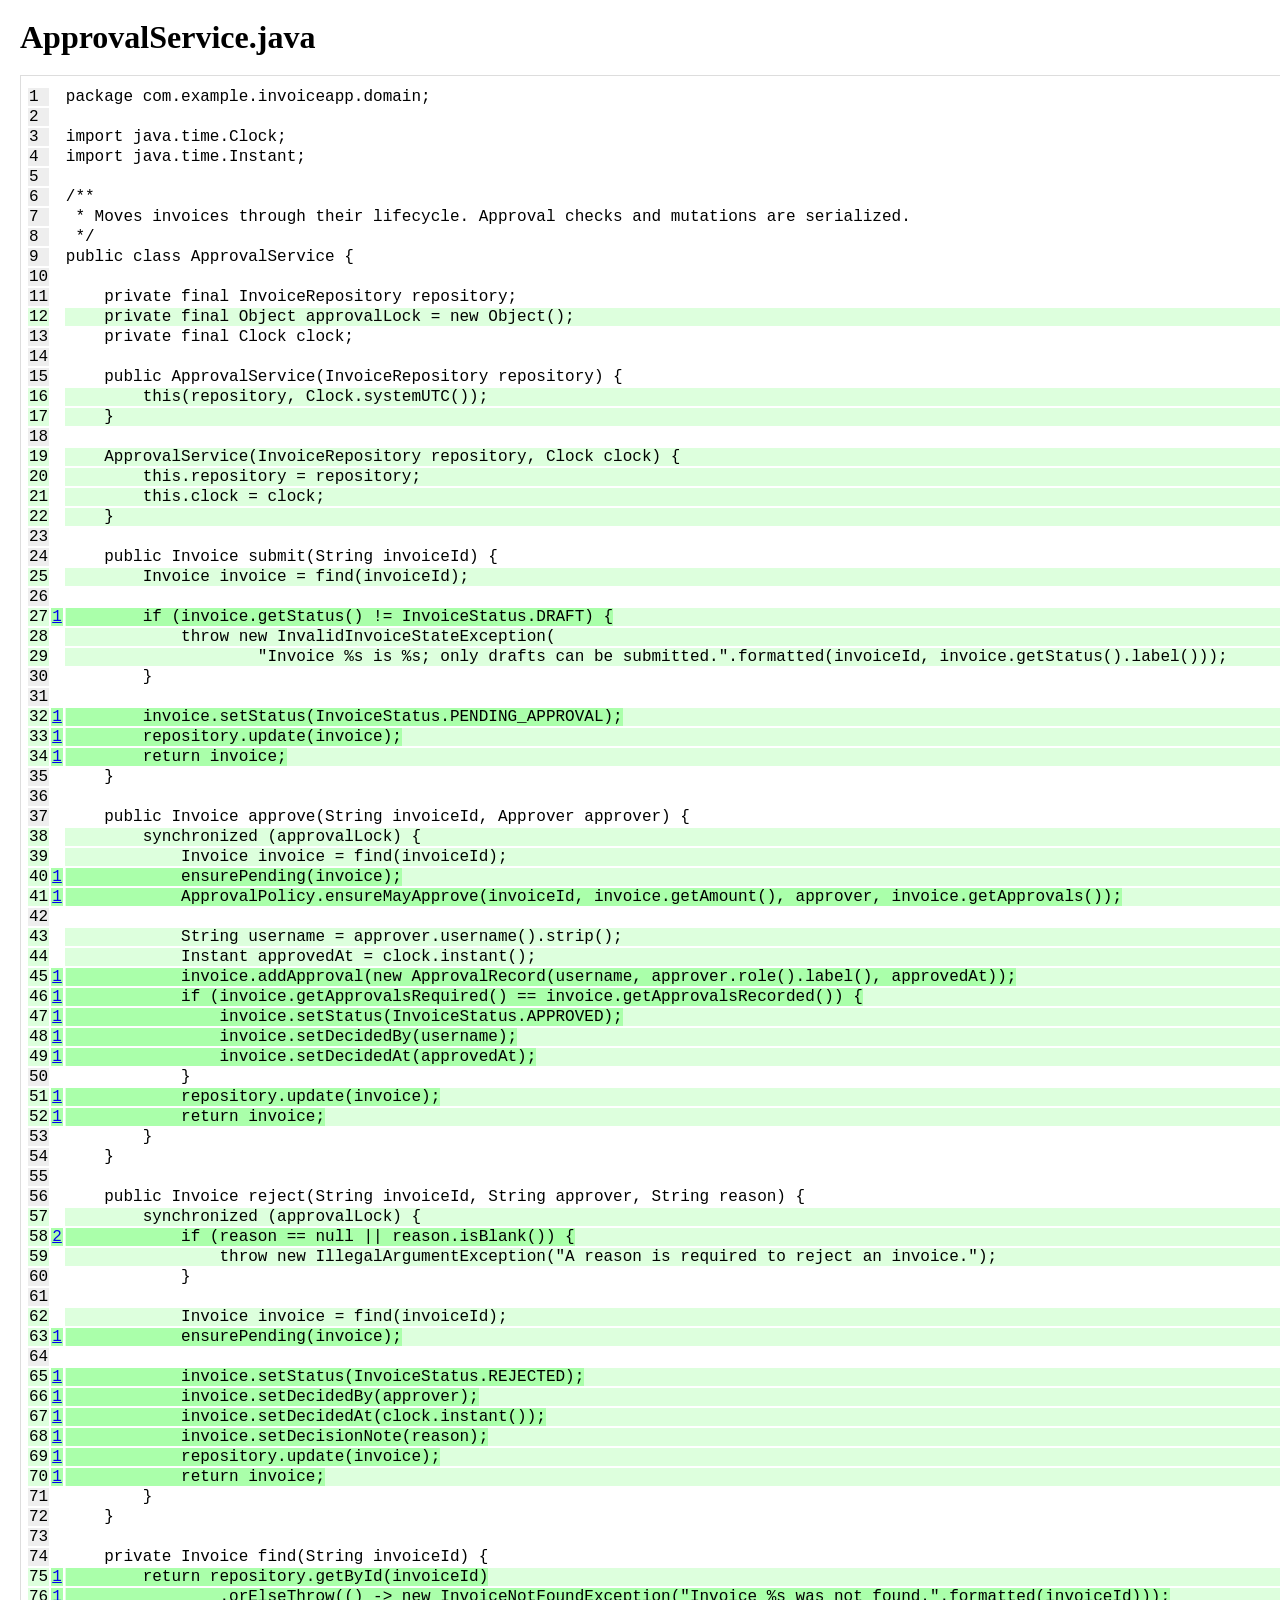
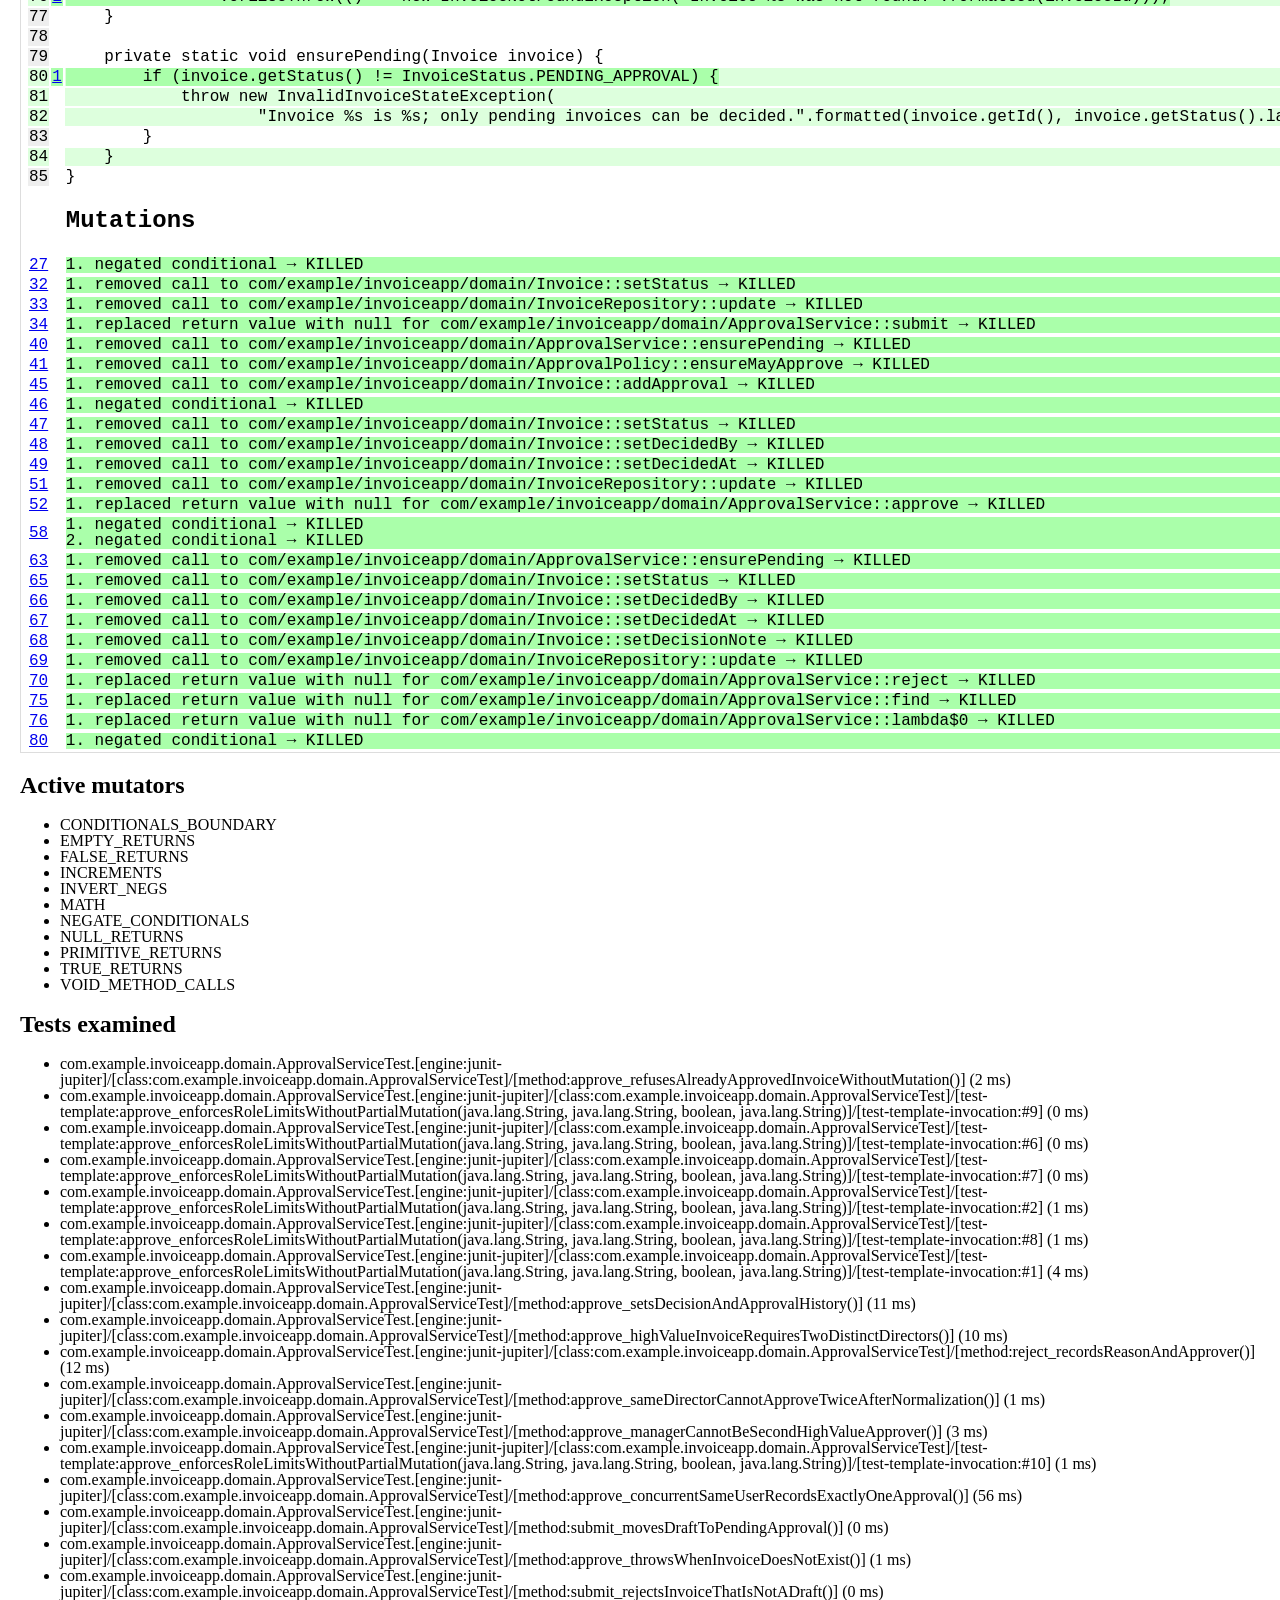
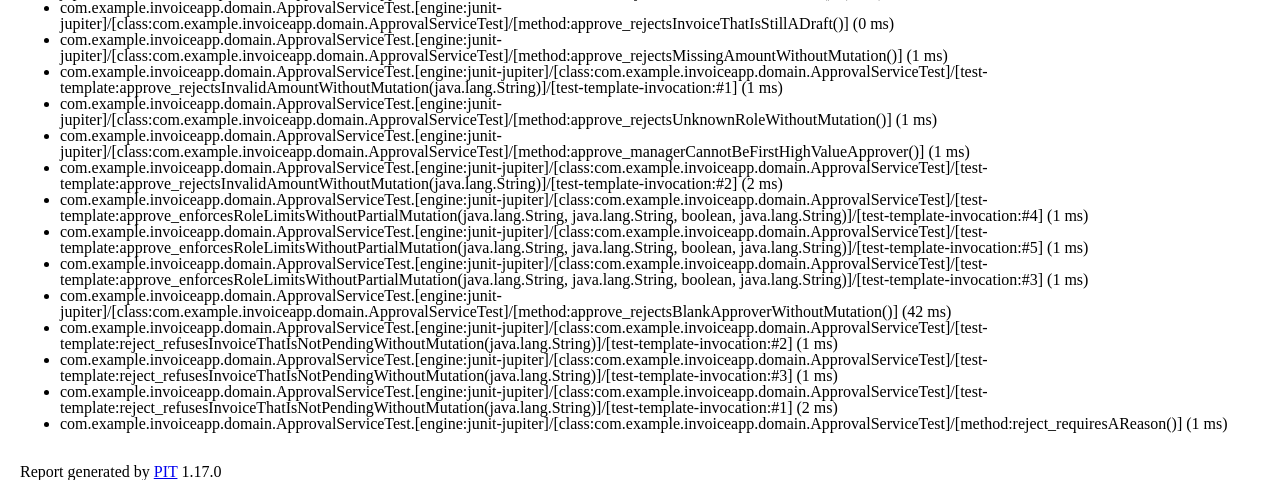
<file: docs/mutation/after/com.example.invoiceapp.domain/ApprovalService.java.html>
<!DOCTYPE html>
<html>
<head>
    <meta http-equiv="Content-Type" content="text/html;charset=UTF-8">
    <link rel="stylesheet" type="text/css" href="../style.css">
</head>
<body>


<h1>ApprovalService.java</h1>

<table class="src">



<tr>
<td class='na'>
<a name='org.pitest.mutationtest.report.html.SourceFile@24fc2c80_1'/>
1
</td>
<td class=''>
<span class='pop'>
<a href='#grouporg.pitest.mutationtest.report.html.SourceFile@24fc2c80_1'></a>
<span>
</span>
</span>
</td>
<td class=''><pre><span  class=''>package com.example.invoiceapp.domain;</span></pre></td></tr>


<tr>
<td class='na'>
<a name='org.pitest.mutationtest.report.html.SourceFile@24fc2c80_2'/>
2
</td>
<td class=''>
<span class='pop'>
<a href='#grouporg.pitest.mutationtest.report.html.SourceFile@24fc2c80_2'></a>
<span>
</span>
</span>
</td>
<td class=''><pre><span  class=''></span></pre></td></tr>


<tr>
<td class='na'>
<a name='org.pitest.mutationtest.report.html.SourceFile@24fc2c80_3'/>
3
</td>
<td class=''>
<span class='pop'>
<a href='#grouporg.pitest.mutationtest.report.html.SourceFile@24fc2c80_3'></a>
<span>
</span>
</span>
</td>
<td class=''><pre><span  class=''>import java.time.Clock;</span></pre></td></tr>


<tr>
<td class='na'>
<a name='org.pitest.mutationtest.report.html.SourceFile@24fc2c80_4'/>
4
</td>
<td class=''>
<span class='pop'>
<a href='#grouporg.pitest.mutationtest.report.html.SourceFile@24fc2c80_4'></a>
<span>
</span>
</span>
</td>
<td class=''><pre><span  class=''>import java.time.Instant;</span></pre></td></tr>


<tr>
<td class='na'>
<a name='org.pitest.mutationtest.report.html.SourceFile@24fc2c80_5'/>
5
</td>
<td class=''>
<span class='pop'>
<a href='#grouporg.pitest.mutationtest.report.html.SourceFile@24fc2c80_5'></a>
<span>
</span>
</span>
</td>
<td class=''><pre><span  class=''></span></pre></td></tr>


<tr>
<td class='na'>
<a name='org.pitest.mutationtest.report.html.SourceFile@24fc2c80_6'/>
6
</td>
<td class=''>
<span class='pop'>
<a href='#grouporg.pitest.mutationtest.report.html.SourceFile@24fc2c80_6'></a>
<span>
</span>
</span>
</td>
<td class=''><pre><span  class=''>/**</span></pre></td></tr>


<tr>
<td class='na'>
<a name='org.pitest.mutationtest.report.html.SourceFile@24fc2c80_7'/>
7
</td>
<td class=''>
<span class='pop'>
<a href='#grouporg.pitest.mutationtest.report.html.SourceFile@24fc2c80_7'></a>
<span>
</span>
</span>
</td>
<td class=''><pre><span  class=''> * Moves invoices through their lifecycle. Approval checks and mutations are serialized.</span></pre></td></tr>


<tr>
<td class='na'>
<a name='org.pitest.mutationtest.report.html.SourceFile@24fc2c80_8'/>
8
</td>
<td class=''>
<span class='pop'>
<a href='#grouporg.pitest.mutationtest.report.html.SourceFile@24fc2c80_8'></a>
<span>
</span>
</span>
</td>
<td class=''><pre><span  class=''> */</span></pre></td></tr>


<tr>
<td class='na'>
<a name='org.pitest.mutationtest.report.html.SourceFile@24fc2c80_9'/>
9
</td>
<td class=''>
<span class='pop'>
<a href='#grouporg.pitest.mutationtest.report.html.SourceFile@24fc2c80_9'></a>
<span>
</span>
</span>
</td>
<td class=''><pre><span  class=''>public class ApprovalService {</span></pre></td></tr>


<tr>
<td class='na'>
<a name='org.pitest.mutationtest.report.html.SourceFile@24fc2c80_10'/>
10
</td>
<td class=''>
<span class='pop'>
<a href='#grouporg.pitest.mutationtest.report.html.SourceFile@24fc2c80_10'></a>
<span>
</span>
</span>
</td>
<td class=''><pre><span  class=''></span></pre></td></tr>


<tr>
<td class='na'>
<a name='org.pitest.mutationtest.report.html.SourceFile@24fc2c80_11'/>
11
</td>
<td class=''>
<span class='pop'>
<a href='#grouporg.pitest.mutationtest.report.html.SourceFile@24fc2c80_11'></a>
<span>
</span>
</span>
</td>
<td class=''><pre><span  class=''>    private final InvoiceRepository repository;</span></pre></td></tr>


<tr>
<td class='covered'>
<a name='org.pitest.mutationtest.report.html.SourceFile@24fc2c80_12'/>
12
</td>
<td class=''>
<span class='pop'>
<a href='#grouporg.pitest.mutationtest.report.html.SourceFile@24fc2c80_12'></a>
<span>
</span>
</span>
</td>
<td class='covered'><pre><span  class=''>    private final Object approvalLock = new Object();</span></pre></td></tr>


<tr>
<td class='na'>
<a name='org.pitest.mutationtest.report.html.SourceFile@24fc2c80_13'/>
13
</td>
<td class=''>
<span class='pop'>
<a href='#grouporg.pitest.mutationtest.report.html.SourceFile@24fc2c80_13'></a>
<span>
</span>
</span>
</td>
<td class=''><pre><span  class=''>    private final Clock clock;</span></pre></td></tr>


<tr>
<td class='na'>
<a name='org.pitest.mutationtest.report.html.SourceFile@24fc2c80_14'/>
14
</td>
<td class=''>
<span class='pop'>
<a href='#grouporg.pitest.mutationtest.report.html.SourceFile@24fc2c80_14'></a>
<span>
</span>
</span>
</td>
<td class=''><pre><span  class=''></span></pre></td></tr>


<tr>
<td class='na'>
<a name='org.pitest.mutationtest.report.html.SourceFile@24fc2c80_15'/>
15
</td>
<td class=''>
<span class='pop'>
<a href='#grouporg.pitest.mutationtest.report.html.SourceFile@24fc2c80_15'></a>
<span>
</span>
</span>
</td>
<td class=''><pre><span  class=''>    public ApprovalService(InvoiceRepository repository) {</span></pre></td></tr>


<tr>
<td class='covered'>
<a name='org.pitest.mutationtest.report.html.SourceFile@24fc2c80_16'/>
16
</td>
<td class=''>
<span class='pop'>
<a href='#grouporg.pitest.mutationtest.report.html.SourceFile@24fc2c80_16'></a>
<span>
</span>
</span>
</td>
<td class='covered'><pre><span  class=''>        this(repository, Clock.systemUTC());</span></pre></td></tr>


<tr>
<td class='covered'>
<a name='org.pitest.mutationtest.report.html.SourceFile@24fc2c80_17'/>
17
</td>
<td class=''>
<span class='pop'>
<a href='#grouporg.pitest.mutationtest.report.html.SourceFile@24fc2c80_17'></a>
<span>
</span>
</span>
</td>
<td class='covered'><pre><span  class=''>    }</span></pre></td></tr>


<tr>
<td class='na'>
<a name='org.pitest.mutationtest.report.html.SourceFile@24fc2c80_18'/>
18
</td>
<td class=''>
<span class='pop'>
<a href='#grouporg.pitest.mutationtest.report.html.SourceFile@24fc2c80_18'></a>
<span>
</span>
</span>
</td>
<td class=''><pre><span  class=''></span></pre></td></tr>


<tr>
<td class='covered'>
<a name='org.pitest.mutationtest.report.html.SourceFile@24fc2c80_19'/>
19
</td>
<td class=''>
<span class='pop'>
<a href='#grouporg.pitest.mutationtest.report.html.SourceFile@24fc2c80_19'></a>
<span>
</span>
</span>
</td>
<td class='covered'><pre><span  class=''>    ApprovalService(InvoiceRepository repository, Clock clock) {</span></pre></td></tr>


<tr>
<td class='covered'>
<a name='org.pitest.mutationtest.report.html.SourceFile@24fc2c80_20'/>
20
</td>
<td class=''>
<span class='pop'>
<a href='#grouporg.pitest.mutationtest.report.html.SourceFile@24fc2c80_20'></a>
<span>
</span>
</span>
</td>
<td class='covered'><pre><span  class=''>        this.repository = repository;</span></pre></td></tr>


<tr>
<td class='covered'>
<a name='org.pitest.mutationtest.report.html.SourceFile@24fc2c80_21'/>
21
</td>
<td class=''>
<span class='pop'>
<a href='#grouporg.pitest.mutationtest.report.html.SourceFile@24fc2c80_21'></a>
<span>
</span>
</span>
</td>
<td class='covered'><pre><span  class=''>        this.clock = clock;</span></pre></td></tr>


<tr>
<td class='covered'>
<a name='org.pitest.mutationtest.report.html.SourceFile@24fc2c80_22'/>
22
</td>
<td class=''>
<span class='pop'>
<a href='#grouporg.pitest.mutationtest.report.html.SourceFile@24fc2c80_22'></a>
<span>
</span>
</span>
</td>
<td class='covered'><pre><span  class=''>    }</span></pre></td></tr>


<tr>
<td class='na'>
<a name='org.pitest.mutationtest.report.html.SourceFile@24fc2c80_23'/>
23
</td>
<td class=''>
<span class='pop'>
<a href='#grouporg.pitest.mutationtest.report.html.SourceFile@24fc2c80_23'></a>
<span>
</span>
</span>
</td>
<td class=''><pre><span  class=''></span></pre></td></tr>


<tr>
<td class='na'>
<a name='org.pitest.mutationtest.report.html.SourceFile@24fc2c80_24'/>
24
</td>
<td class=''>
<span class='pop'>
<a href='#grouporg.pitest.mutationtest.report.html.SourceFile@24fc2c80_24'></a>
<span>
</span>
</span>
</td>
<td class=''><pre><span  class=''>    public Invoice submit(String invoiceId) {</span></pre></td></tr>


<tr>
<td class='covered'>
<a name='org.pitest.mutationtest.report.html.SourceFile@24fc2c80_25'/>
25
</td>
<td class=''>
<span class='pop'>
<a href='#grouporg.pitest.mutationtest.report.html.SourceFile@24fc2c80_25'></a>
<span>
</span>
</span>
</td>
<td class='covered'><pre><span  class=''>        Invoice invoice = find(invoiceId);</span></pre></td></tr>


<tr>
<td class='na'>
<a name='org.pitest.mutationtest.report.html.SourceFile@24fc2c80_26'/>
26
</td>
<td class=''>
<span class='pop'>
<a href='#grouporg.pitest.mutationtest.report.html.SourceFile@24fc2c80_26'></a>
<span>
</span>
</span>
</td>
<td class=''><pre><span  class=''></span></pre></td></tr>


<tr>
<td class='covered'>
<a name='org.pitest.mutationtest.report.html.SourceFile@24fc2c80_27'/>
27
</td>
<td class='killed'>
<span class='pop'>
<a href='#grouporg.pitest.mutationtest.report.html.SourceFile@24fc2c80_27'>1</a>
<span>

1. submit : negated conditional &rarr; KILLED<br/>

</span>
</span>
</td>
<td class='covered'><pre><span  class='killed'>        if (invoice.getStatus() != InvoiceStatus.DRAFT) {</span></pre></td></tr>


<tr>
<td class='covered'>
<a name='org.pitest.mutationtest.report.html.SourceFile@24fc2c80_28'/>
28
</td>
<td class=''>
<span class='pop'>
<a href='#grouporg.pitest.mutationtest.report.html.SourceFile@24fc2c80_28'></a>
<span>
</span>
</span>
</td>
<td class='covered'><pre><span  class=''>            throw new InvalidInvoiceStateException(</span></pre></td></tr>


<tr>
<td class='covered'>
<a name='org.pitest.mutationtest.report.html.SourceFile@24fc2c80_29'/>
29
</td>
<td class=''>
<span class='pop'>
<a href='#grouporg.pitest.mutationtest.report.html.SourceFile@24fc2c80_29'></a>
<span>
</span>
</span>
</td>
<td class='covered'><pre><span  class=''>                    &#34;Invoice %s is %s; only drafts can be submitted.&#34;.formatted(invoiceId, invoice.getStatus().label()));</span></pre></td></tr>


<tr>
<td class='na'>
<a name='org.pitest.mutationtest.report.html.SourceFile@24fc2c80_30'/>
30
</td>
<td class=''>
<span class='pop'>
<a href='#grouporg.pitest.mutationtest.report.html.SourceFile@24fc2c80_30'></a>
<span>
</span>
</span>
</td>
<td class=''><pre><span  class=''>        }</span></pre></td></tr>


<tr>
<td class='na'>
<a name='org.pitest.mutationtest.report.html.SourceFile@24fc2c80_31'/>
31
</td>
<td class=''>
<span class='pop'>
<a href='#grouporg.pitest.mutationtest.report.html.SourceFile@24fc2c80_31'></a>
<span>
</span>
</span>
</td>
<td class=''><pre><span  class=''></span></pre></td></tr>


<tr>
<td class='covered'>
<a name='org.pitest.mutationtest.report.html.SourceFile@24fc2c80_32'/>
32
</td>
<td class='killed'>
<span class='pop'>
<a href='#grouporg.pitest.mutationtest.report.html.SourceFile@24fc2c80_32'>1</a>
<span>

1. submit : removed call to com/example/invoiceapp/domain/Invoice::setStatus &rarr; KILLED<br/>

</span>
</span>
</td>
<td class='covered'><pre><span  class='killed'>        invoice.setStatus(InvoiceStatus.PENDING_APPROVAL);</span></pre></td></tr>


<tr>
<td class='covered'>
<a name='org.pitest.mutationtest.report.html.SourceFile@24fc2c80_33'/>
33
</td>
<td class='killed'>
<span class='pop'>
<a href='#grouporg.pitest.mutationtest.report.html.SourceFile@24fc2c80_33'>1</a>
<span>

1. submit : removed call to com/example/invoiceapp/domain/InvoiceRepository::update &rarr; KILLED<br/>

</span>
</span>
</td>
<td class='covered'><pre><span  class='killed'>        repository.update(invoice);</span></pre></td></tr>


<tr>
<td class='covered'>
<a name='org.pitest.mutationtest.report.html.SourceFile@24fc2c80_34'/>
34
</td>
<td class='killed'>
<span class='pop'>
<a href='#grouporg.pitest.mutationtest.report.html.SourceFile@24fc2c80_34'>1</a>
<span>

1. submit : replaced return value with null for com/example/invoiceapp/domain/ApprovalService::submit &rarr; KILLED<br/>

</span>
</span>
</td>
<td class='covered'><pre><span  class='killed'>        return invoice;</span></pre></td></tr>


<tr>
<td class='na'>
<a name='org.pitest.mutationtest.report.html.SourceFile@24fc2c80_35'/>
35
</td>
<td class=''>
<span class='pop'>
<a href='#grouporg.pitest.mutationtest.report.html.SourceFile@24fc2c80_35'></a>
<span>
</span>
</span>
</td>
<td class=''><pre><span  class=''>    }</span></pre></td></tr>


<tr>
<td class='na'>
<a name='org.pitest.mutationtest.report.html.SourceFile@24fc2c80_36'/>
36
</td>
<td class=''>
<span class='pop'>
<a href='#grouporg.pitest.mutationtest.report.html.SourceFile@24fc2c80_36'></a>
<span>
</span>
</span>
</td>
<td class=''><pre><span  class=''></span></pre></td></tr>


<tr>
<td class='na'>
<a name='org.pitest.mutationtest.report.html.SourceFile@24fc2c80_37'/>
37
</td>
<td class=''>
<span class='pop'>
<a href='#grouporg.pitest.mutationtest.report.html.SourceFile@24fc2c80_37'></a>
<span>
</span>
</span>
</td>
<td class=''><pre><span  class=''>    public Invoice approve(String invoiceId, Approver approver) {</span></pre></td></tr>


<tr>
<td class='covered'>
<a name='org.pitest.mutationtest.report.html.SourceFile@24fc2c80_38'/>
38
</td>
<td class=''>
<span class='pop'>
<a href='#grouporg.pitest.mutationtest.report.html.SourceFile@24fc2c80_38'></a>
<span>
</span>
</span>
</td>
<td class='covered'><pre><span  class=''>        synchronized (approvalLock) {</span></pre></td></tr>


<tr>
<td class='covered'>
<a name='org.pitest.mutationtest.report.html.SourceFile@24fc2c80_39'/>
39
</td>
<td class=''>
<span class='pop'>
<a href='#grouporg.pitest.mutationtest.report.html.SourceFile@24fc2c80_39'></a>
<span>
</span>
</span>
</td>
<td class='covered'><pre><span  class=''>            Invoice invoice = find(invoiceId);</span></pre></td></tr>


<tr>
<td class='covered'>
<a name='org.pitest.mutationtest.report.html.SourceFile@24fc2c80_40'/>
40
</td>
<td class='killed'>
<span class='pop'>
<a href='#grouporg.pitest.mutationtest.report.html.SourceFile@24fc2c80_40'>1</a>
<span>

1. approve : removed call to com/example/invoiceapp/domain/ApprovalService::ensurePending &rarr; KILLED<br/>

</span>
</span>
</td>
<td class='covered'><pre><span  class='killed'>            ensurePending(invoice);</span></pre></td></tr>


<tr>
<td class='covered'>
<a name='org.pitest.mutationtest.report.html.SourceFile@24fc2c80_41'/>
41
</td>
<td class='killed'>
<span class='pop'>
<a href='#grouporg.pitest.mutationtest.report.html.SourceFile@24fc2c80_41'>1</a>
<span>

1. approve : removed call to com/example/invoiceapp/domain/ApprovalPolicy::ensureMayApprove &rarr; KILLED<br/>

</span>
</span>
</td>
<td class='covered'><pre><span  class='killed'>            ApprovalPolicy.ensureMayApprove(invoiceId, invoice.getAmount(), approver, invoice.getApprovals());</span></pre></td></tr>


<tr>
<td class='na'>
<a name='org.pitest.mutationtest.report.html.SourceFile@24fc2c80_42'/>
42
</td>
<td class=''>
<span class='pop'>
<a href='#grouporg.pitest.mutationtest.report.html.SourceFile@24fc2c80_42'></a>
<span>
</span>
</span>
</td>
<td class=''><pre><span  class=''></span></pre></td></tr>


<tr>
<td class='covered'>
<a name='org.pitest.mutationtest.report.html.SourceFile@24fc2c80_43'/>
43
</td>
<td class=''>
<span class='pop'>
<a href='#grouporg.pitest.mutationtest.report.html.SourceFile@24fc2c80_43'></a>
<span>
</span>
</span>
</td>
<td class='covered'><pre><span  class=''>            String username = approver.username().strip();</span></pre></td></tr>


<tr>
<td class='covered'>
<a name='org.pitest.mutationtest.report.html.SourceFile@24fc2c80_44'/>
44
</td>
<td class=''>
<span class='pop'>
<a href='#grouporg.pitest.mutationtest.report.html.SourceFile@24fc2c80_44'></a>
<span>
</span>
</span>
</td>
<td class='covered'><pre><span  class=''>            Instant approvedAt = clock.instant();</span></pre></td></tr>


<tr>
<td class='covered'>
<a name='org.pitest.mutationtest.report.html.SourceFile@24fc2c80_45'/>
45
</td>
<td class='killed'>
<span class='pop'>
<a href='#grouporg.pitest.mutationtest.report.html.SourceFile@24fc2c80_45'>1</a>
<span>

1. approve : removed call to com/example/invoiceapp/domain/Invoice::addApproval &rarr; KILLED<br/>

</span>
</span>
</td>
<td class='covered'><pre><span  class='killed'>            invoice.addApproval(new ApprovalRecord(username, approver.role().label(), approvedAt));</span></pre></td></tr>


<tr>
<td class='covered'>
<a name='org.pitest.mutationtest.report.html.SourceFile@24fc2c80_46'/>
46
</td>
<td class='killed'>
<span class='pop'>
<a href='#grouporg.pitest.mutationtest.report.html.SourceFile@24fc2c80_46'>1</a>
<span>

1. approve : negated conditional &rarr; KILLED<br/>

</span>
</span>
</td>
<td class='covered'><pre><span  class='killed'>            if (invoice.getApprovalsRequired() == invoice.getApprovalsRecorded()) {</span></pre></td></tr>


<tr>
<td class='covered'>
<a name='org.pitest.mutationtest.report.html.SourceFile@24fc2c80_47'/>
47
</td>
<td class='killed'>
<span class='pop'>
<a href='#grouporg.pitest.mutationtest.report.html.SourceFile@24fc2c80_47'>1</a>
<span>

1. approve : removed call to com/example/invoiceapp/domain/Invoice::setStatus &rarr; KILLED<br/>

</span>
</span>
</td>
<td class='covered'><pre><span  class='killed'>                invoice.setStatus(InvoiceStatus.APPROVED);</span></pre></td></tr>


<tr>
<td class='covered'>
<a name='org.pitest.mutationtest.report.html.SourceFile@24fc2c80_48'/>
48
</td>
<td class='killed'>
<span class='pop'>
<a href='#grouporg.pitest.mutationtest.report.html.SourceFile@24fc2c80_48'>1</a>
<span>

1. approve : removed call to com/example/invoiceapp/domain/Invoice::setDecidedBy &rarr; KILLED<br/>

</span>
</span>
</td>
<td class='covered'><pre><span  class='killed'>                invoice.setDecidedBy(username);</span></pre></td></tr>


<tr>
<td class='covered'>
<a name='org.pitest.mutationtest.report.html.SourceFile@24fc2c80_49'/>
49
</td>
<td class='killed'>
<span class='pop'>
<a href='#grouporg.pitest.mutationtest.report.html.SourceFile@24fc2c80_49'>1</a>
<span>

1. approve : removed call to com/example/invoiceapp/domain/Invoice::setDecidedAt &rarr; KILLED<br/>

</span>
</span>
</td>
<td class='covered'><pre><span  class='killed'>                invoice.setDecidedAt(approvedAt);</span></pre></td></tr>


<tr>
<td class='na'>
<a name='org.pitest.mutationtest.report.html.SourceFile@24fc2c80_50'/>
50
</td>
<td class=''>
<span class='pop'>
<a href='#grouporg.pitest.mutationtest.report.html.SourceFile@24fc2c80_50'></a>
<span>
</span>
</span>
</td>
<td class=''><pre><span  class=''>            }</span></pre></td></tr>


<tr>
<td class='covered'>
<a name='org.pitest.mutationtest.report.html.SourceFile@24fc2c80_51'/>
51
</td>
<td class='killed'>
<span class='pop'>
<a href='#grouporg.pitest.mutationtest.report.html.SourceFile@24fc2c80_51'>1</a>
<span>

1. approve : removed call to com/example/invoiceapp/domain/InvoiceRepository::update &rarr; KILLED<br/>

</span>
</span>
</td>
<td class='covered'><pre><span  class='killed'>            repository.update(invoice);</span></pre></td></tr>


<tr>
<td class='covered'>
<a name='org.pitest.mutationtest.report.html.SourceFile@24fc2c80_52'/>
52
</td>
<td class='killed'>
<span class='pop'>
<a href='#grouporg.pitest.mutationtest.report.html.SourceFile@24fc2c80_52'>1</a>
<span>

1. approve : replaced return value with null for com/example/invoiceapp/domain/ApprovalService::approve &rarr; KILLED<br/>

</span>
</span>
</td>
<td class='covered'><pre><span  class='killed'>            return invoice;</span></pre></td></tr>


<tr>
<td class='na'>
<a name='org.pitest.mutationtest.report.html.SourceFile@24fc2c80_53'/>
53
</td>
<td class=''>
<span class='pop'>
<a href='#grouporg.pitest.mutationtest.report.html.SourceFile@24fc2c80_53'></a>
<span>
</span>
</span>
</td>
<td class=''><pre><span  class=''>        }</span></pre></td></tr>


<tr>
<td class='na'>
<a name='org.pitest.mutationtest.report.html.SourceFile@24fc2c80_54'/>
54
</td>
<td class=''>
<span class='pop'>
<a href='#grouporg.pitest.mutationtest.report.html.SourceFile@24fc2c80_54'></a>
<span>
</span>
</span>
</td>
<td class=''><pre><span  class=''>    }</span></pre></td></tr>


<tr>
<td class='na'>
<a name='org.pitest.mutationtest.report.html.SourceFile@24fc2c80_55'/>
55
</td>
<td class=''>
<span class='pop'>
<a href='#grouporg.pitest.mutationtest.report.html.SourceFile@24fc2c80_55'></a>
<span>
</span>
</span>
</td>
<td class=''><pre><span  class=''></span></pre></td></tr>


<tr>
<td class='na'>
<a name='org.pitest.mutationtest.report.html.SourceFile@24fc2c80_56'/>
56
</td>
<td class=''>
<span class='pop'>
<a href='#grouporg.pitest.mutationtest.report.html.SourceFile@24fc2c80_56'></a>
<span>
</span>
</span>
</td>
<td class=''><pre><span  class=''>    public Invoice reject(String invoiceId, String approver, String reason) {</span></pre></td></tr>


<tr>
<td class='covered'>
<a name='org.pitest.mutationtest.report.html.SourceFile@24fc2c80_57'/>
57
</td>
<td class=''>
<span class='pop'>
<a href='#grouporg.pitest.mutationtest.report.html.SourceFile@24fc2c80_57'></a>
<span>
</span>
</span>
</td>
<td class='covered'><pre><span  class=''>        synchronized (approvalLock) {</span></pre></td></tr>


<tr>
<td class='covered'>
<a name='org.pitest.mutationtest.report.html.SourceFile@24fc2c80_58'/>
58
</td>
<td class='killed'>
<span class='pop'>
<a href='#grouporg.pitest.mutationtest.report.html.SourceFile@24fc2c80_58'>2</a>
<span>

1. reject : negated conditional &rarr; KILLED<br/>

2. reject : negated conditional &rarr; KILLED<br/>

</span>
</span>
</td>
<td class='covered'><pre><span  class='killed'>            if (reason == null || reason.isBlank()) {</span></pre></td></tr>


<tr>
<td class='covered'>
<a name='org.pitest.mutationtest.report.html.SourceFile@24fc2c80_59'/>
59
</td>
<td class=''>
<span class='pop'>
<a href='#grouporg.pitest.mutationtest.report.html.SourceFile@24fc2c80_59'></a>
<span>
</span>
</span>
</td>
<td class='covered'><pre><span  class=''>                throw new IllegalArgumentException(&#34;A reason is required to reject an invoice.&#34;);</span></pre></td></tr>


<tr>
<td class='na'>
<a name='org.pitest.mutationtest.report.html.SourceFile@24fc2c80_60'/>
60
</td>
<td class=''>
<span class='pop'>
<a href='#grouporg.pitest.mutationtest.report.html.SourceFile@24fc2c80_60'></a>
<span>
</span>
</span>
</td>
<td class=''><pre><span  class=''>            }</span></pre></td></tr>


<tr>
<td class='na'>
<a name='org.pitest.mutationtest.report.html.SourceFile@24fc2c80_61'/>
61
</td>
<td class=''>
<span class='pop'>
<a href='#grouporg.pitest.mutationtest.report.html.SourceFile@24fc2c80_61'></a>
<span>
</span>
</span>
</td>
<td class=''><pre><span  class=''></span></pre></td></tr>


<tr>
<td class='covered'>
<a name='org.pitest.mutationtest.report.html.SourceFile@24fc2c80_62'/>
62
</td>
<td class=''>
<span class='pop'>
<a href='#grouporg.pitest.mutationtest.report.html.SourceFile@24fc2c80_62'></a>
<span>
</span>
</span>
</td>
<td class='covered'><pre><span  class=''>            Invoice invoice = find(invoiceId);</span></pre></td></tr>


<tr>
<td class='covered'>
<a name='org.pitest.mutationtest.report.html.SourceFile@24fc2c80_63'/>
63
</td>
<td class='killed'>
<span class='pop'>
<a href='#grouporg.pitest.mutationtest.report.html.SourceFile@24fc2c80_63'>1</a>
<span>

1. reject : removed call to com/example/invoiceapp/domain/ApprovalService::ensurePending &rarr; KILLED<br/>

</span>
</span>
</td>
<td class='covered'><pre><span  class='killed'>            ensurePending(invoice);</span></pre></td></tr>


<tr>
<td class='na'>
<a name='org.pitest.mutationtest.report.html.SourceFile@24fc2c80_64'/>
64
</td>
<td class=''>
<span class='pop'>
<a href='#grouporg.pitest.mutationtest.report.html.SourceFile@24fc2c80_64'></a>
<span>
</span>
</span>
</td>
<td class=''><pre><span  class=''></span></pre></td></tr>


<tr>
<td class='covered'>
<a name='org.pitest.mutationtest.report.html.SourceFile@24fc2c80_65'/>
65
</td>
<td class='killed'>
<span class='pop'>
<a href='#grouporg.pitest.mutationtest.report.html.SourceFile@24fc2c80_65'>1</a>
<span>

1. reject : removed call to com/example/invoiceapp/domain/Invoice::setStatus &rarr; KILLED<br/>

</span>
</span>
</td>
<td class='covered'><pre><span  class='killed'>            invoice.setStatus(InvoiceStatus.REJECTED);</span></pre></td></tr>


<tr>
<td class='covered'>
<a name='org.pitest.mutationtest.report.html.SourceFile@24fc2c80_66'/>
66
</td>
<td class='killed'>
<span class='pop'>
<a href='#grouporg.pitest.mutationtest.report.html.SourceFile@24fc2c80_66'>1</a>
<span>

1. reject : removed call to com/example/invoiceapp/domain/Invoice::setDecidedBy &rarr; KILLED<br/>

</span>
</span>
</td>
<td class='covered'><pre><span  class='killed'>            invoice.setDecidedBy(approver);</span></pre></td></tr>


<tr>
<td class='covered'>
<a name='org.pitest.mutationtest.report.html.SourceFile@24fc2c80_67'/>
67
</td>
<td class='killed'>
<span class='pop'>
<a href='#grouporg.pitest.mutationtest.report.html.SourceFile@24fc2c80_67'>1</a>
<span>

1. reject : removed call to com/example/invoiceapp/domain/Invoice::setDecidedAt &rarr; KILLED<br/>

</span>
</span>
</td>
<td class='covered'><pre><span  class='killed'>            invoice.setDecidedAt(clock.instant());</span></pre></td></tr>


<tr>
<td class='covered'>
<a name='org.pitest.mutationtest.report.html.SourceFile@24fc2c80_68'/>
68
</td>
<td class='killed'>
<span class='pop'>
<a href='#grouporg.pitest.mutationtest.report.html.SourceFile@24fc2c80_68'>1</a>
<span>

1. reject : removed call to com/example/invoiceapp/domain/Invoice::setDecisionNote &rarr; KILLED<br/>

</span>
</span>
</td>
<td class='covered'><pre><span  class='killed'>            invoice.setDecisionNote(reason);</span></pre></td></tr>


<tr>
<td class='covered'>
<a name='org.pitest.mutationtest.report.html.SourceFile@24fc2c80_69'/>
69
</td>
<td class='killed'>
<span class='pop'>
<a href='#grouporg.pitest.mutationtest.report.html.SourceFile@24fc2c80_69'>1</a>
<span>

1. reject : removed call to com/example/invoiceapp/domain/InvoiceRepository::update &rarr; KILLED<br/>

</span>
</span>
</td>
<td class='covered'><pre><span  class='killed'>            repository.update(invoice);</span></pre></td></tr>


<tr>
<td class='covered'>
<a name='org.pitest.mutationtest.report.html.SourceFile@24fc2c80_70'/>
70
</td>
<td class='killed'>
<span class='pop'>
<a href='#grouporg.pitest.mutationtest.report.html.SourceFile@24fc2c80_70'>1</a>
<span>

1. reject : replaced return value with null for com/example/invoiceapp/domain/ApprovalService::reject &rarr; KILLED<br/>

</span>
</span>
</td>
<td class='covered'><pre><span  class='killed'>            return invoice;</span></pre></td></tr>


<tr>
<td class='na'>
<a name='org.pitest.mutationtest.report.html.SourceFile@24fc2c80_71'/>
71
</td>
<td class=''>
<span class='pop'>
<a href='#grouporg.pitest.mutationtest.report.html.SourceFile@24fc2c80_71'></a>
<span>
</span>
</span>
</td>
<td class=''><pre><span  class=''>        }</span></pre></td></tr>


<tr>
<td class='na'>
<a name='org.pitest.mutationtest.report.html.SourceFile@24fc2c80_72'/>
72
</td>
<td class=''>
<span class='pop'>
<a href='#grouporg.pitest.mutationtest.report.html.SourceFile@24fc2c80_72'></a>
<span>
</span>
</span>
</td>
<td class=''><pre><span  class=''>    }</span></pre></td></tr>


<tr>
<td class='na'>
<a name='org.pitest.mutationtest.report.html.SourceFile@24fc2c80_73'/>
73
</td>
<td class=''>
<span class='pop'>
<a href='#grouporg.pitest.mutationtest.report.html.SourceFile@24fc2c80_73'></a>
<span>
</span>
</span>
</td>
<td class=''><pre><span  class=''></span></pre></td></tr>


<tr>
<td class='na'>
<a name='org.pitest.mutationtest.report.html.SourceFile@24fc2c80_74'/>
74
</td>
<td class=''>
<span class='pop'>
<a href='#grouporg.pitest.mutationtest.report.html.SourceFile@24fc2c80_74'></a>
<span>
</span>
</span>
</td>
<td class=''><pre><span  class=''>    private Invoice find(String invoiceId) {</span></pre></td></tr>


<tr>
<td class='covered'>
<a name='org.pitest.mutationtest.report.html.SourceFile@24fc2c80_75'/>
75
</td>
<td class='killed'>
<span class='pop'>
<a href='#grouporg.pitest.mutationtest.report.html.SourceFile@24fc2c80_75'>1</a>
<span>

1. find : replaced return value with null for com/example/invoiceapp/domain/ApprovalService::find &rarr; KILLED<br/>

</span>
</span>
</td>
<td class='covered'><pre><span  class='killed'>        return repository.getById(invoiceId)</span></pre></td></tr>


<tr>
<td class='covered'>
<a name='org.pitest.mutationtest.report.html.SourceFile@24fc2c80_76'/>
76
</td>
<td class='killed'>
<span class='pop'>
<a href='#grouporg.pitest.mutationtest.report.html.SourceFile@24fc2c80_76'>1</a>
<span>

1. lambda$0 : replaced return value with null for com/example/invoiceapp/domain/ApprovalService::lambda$0 &rarr; KILLED<br/>

</span>
</span>
</td>
<td class='covered'><pre><span  class='killed'>                .orElseThrow(() -&#62; new InvoiceNotFoundException(&#34;Invoice %s was not found.&#34;.formatted(invoiceId)));</span></pre></td></tr>


<tr>
<td class='na'>
<a name='org.pitest.mutationtest.report.html.SourceFile@24fc2c80_77'/>
77
</td>
<td class=''>
<span class='pop'>
<a href='#grouporg.pitest.mutationtest.report.html.SourceFile@24fc2c80_77'></a>
<span>
</span>
</span>
</td>
<td class=''><pre><span  class=''>    }</span></pre></td></tr>


<tr>
<td class='na'>
<a name='org.pitest.mutationtest.report.html.SourceFile@24fc2c80_78'/>
78
</td>
<td class=''>
<span class='pop'>
<a href='#grouporg.pitest.mutationtest.report.html.SourceFile@24fc2c80_78'></a>
<span>
</span>
</span>
</td>
<td class=''><pre><span  class=''></span></pre></td></tr>


<tr>
<td class='na'>
<a name='org.pitest.mutationtest.report.html.SourceFile@24fc2c80_79'/>
79
</td>
<td class=''>
<span class='pop'>
<a href='#grouporg.pitest.mutationtest.report.html.SourceFile@24fc2c80_79'></a>
<span>
</span>
</span>
</td>
<td class=''><pre><span  class=''>    private static void ensurePending(Invoice invoice) {</span></pre></td></tr>


<tr>
<td class='covered'>
<a name='org.pitest.mutationtest.report.html.SourceFile@24fc2c80_80'/>
80
</td>
<td class='killed'>
<span class='pop'>
<a href='#grouporg.pitest.mutationtest.report.html.SourceFile@24fc2c80_80'>1</a>
<span>

1. ensurePending : negated conditional &rarr; KILLED<br/>

</span>
</span>
</td>
<td class='covered'><pre><span  class='killed'>        if (invoice.getStatus() != InvoiceStatus.PENDING_APPROVAL) {</span></pre></td></tr>


<tr>
<td class='covered'>
<a name='org.pitest.mutationtest.report.html.SourceFile@24fc2c80_81'/>
81
</td>
<td class=''>
<span class='pop'>
<a href='#grouporg.pitest.mutationtest.report.html.SourceFile@24fc2c80_81'></a>
<span>
</span>
</span>
</td>
<td class='covered'><pre><span  class=''>            throw new InvalidInvoiceStateException(</span></pre></td></tr>


<tr>
<td class='covered'>
<a name='org.pitest.mutationtest.report.html.SourceFile@24fc2c80_82'/>
82
</td>
<td class=''>
<span class='pop'>
<a href='#grouporg.pitest.mutationtest.report.html.SourceFile@24fc2c80_82'></a>
<span>
</span>
</span>
</td>
<td class='covered'><pre><span  class=''>                    &#34;Invoice %s is %s; only pending invoices can be decided.&#34;.formatted(invoice.getId(), invoice.getStatus().label()));</span></pre></td></tr>


<tr>
<td class='na'>
<a name='org.pitest.mutationtest.report.html.SourceFile@24fc2c80_83'/>
83
</td>
<td class=''>
<span class='pop'>
<a href='#grouporg.pitest.mutationtest.report.html.SourceFile@24fc2c80_83'></a>
<span>
</span>
</span>
</td>
<td class=''><pre><span  class=''>        }</span></pre></td></tr>


<tr>
<td class='covered'>
<a name='org.pitest.mutationtest.report.html.SourceFile@24fc2c80_84'/>
84
</td>
<td class=''>
<span class='pop'>
<a href='#grouporg.pitest.mutationtest.report.html.SourceFile@24fc2c80_84'></a>
<span>
</span>
</span>
</td>
<td class='covered'><pre><span  class=''>    }</span></pre></td></tr>


<tr>
<td class='na'>
<a name='org.pitest.mutationtest.report.html.SourceFile@24fc2c80_85'/>
85
</td>
<td class=''>
<span class='pop'>
<a href='#grouporg.pitest.mutationtest.report.html.SourceFile@24fc2c80_85'></a>
<span>
</span>
</span>
</td>
<td class=''><pre><span  class=''>}</span></pre></td></tr>



<tr><td></td><td></td><td><h2>Mutations</h2></td></tr>


<tr>
<td><a href='#org.pitest.mutationtest.report.html.SourceFile@24fc2c80_27'>27</a></td> 
<td></td>
<td>

<a name='grouporg.pitest.mutationtest.report.html.SourceFile@24fc2c80_27'/> 

<p class='KILLED'><span class='pop'>1.<span><b>1</b><br/><b>Location : </b>submit<br/><b>Killed by : </b>com.example.invoiceapp.domain.ApprovalServiceTest.[engine:junit-jupiter]/[class:com.example.invoiceapp.domain.ApprovalServiceTest]/[method:submit_rejectsInvoiceThatIsNotADraft()]</span></span> negated conditional &rarr; KILLED</span>
</div> 
</td>
</tr>

<tr>
<td><a href='#org.pitest.mutationtest.report.html.SourceFile@24fc2c80_32'>32</a></td> 
<td></td>
<td>

<a name='grouporg.pitest.mutationtest.report.html.SourceFile@24fc2c80_32'/> 

<p class='KILLED'><span class='pop'>1.<span><b>1</b><br/><b>Location : </b>submit<br/><b>Killed by : </b>com.example.invoiceapp.domain.ApprovalServiceTest.[engine:junit-jupiter]/[class:com.example.invoiceapp.domain.ApprovalServiceTest]/[method:submit_movesDraftToPendingApproval()]</span></span> removed call to com/example/invoiceapp/domain/Invoice::setStatus &rarr; KILLED</span>
</div> 
</td>
</tr>

<tr>
<td><a href='#org.pitest.mutationtest.report.html.SourceFile@24fc2c80_33'>33</a></td> 
<td></td>
<td>

<a name='grouporg.pitest.mutationtest.report.html.SourceFile@24fc2c80_33'/> 

<p class='KILLED'><span class='pop'>1.<span><b>1</b><br/><b>Location : </b>submit<br/><b>Killed by : </b>com.example.invoiceapp.domain.ApprovalServiceTest.[engine:junit-jupiter]/[class:com.example.invoiceapp.domain.ApprovalServiceTest]/[method:submit_movesDraftToPendingApproval()]</span></span> removed call to com/example/invoiceapp/domain/InvoiceRepository::update &rarr; KILLED</span>
</div> 
</td>
</tr>

<tr>
<td><a href='#org.pitest.mutationtest.report.html.SourceFile@24fc2c80_34'>34</a></td> 
<td></td>
<td>

<a name='grouporg.pitest.mutationtest.report.html.SourceFile@24fc2c80_34'/> 

<p class='KILLED'><span class='pop'>1.<span><b>1</b><br/><b>Location : </b>submit<br/><b>Killed by : </b>com.example.invoiceapp.domain.ApprovalServiceTest.[engine:junit-jupiter]/[class:com.example.invoiceapp.domain.ApprovalServiceTest]/[method:submit_movesDraftToPendingApproval()]</span></span> replaced return value with null for com/example/invoiceapp/domain/ApprovalService::submit &rarr; KILLED</span>
</div> 
</td>
</tr>

<tr>
<td><a href='#org.pitest.mutationtest.report.html.SourceFile@24fc2c80_40'>40</a></td> 
<td></td>
<td>

<a name='grouporg.pitest.mutationtest.report.html.SourceFile@24fc2c80_40'/> 

<p class='KILLED'><span class='pop'>1.<span><b>1</b><br/><b>Location : </b>approve<br/><b>Killed by : </b>com.example.invoiceapp.domain.ApprovalServiceTest.[engine:junit-jupiter]/[class:com.example.invoiceapp.domain.ApprovalServiceTest]/[method:approve_rejectsInvoiceThatIsStillADraft()]</span></span> removed call to com/example/invoiceapp/domain/ApprovalService::ensurePending &rarr; KILLED</span>
</div> 
</td>
</tr>

<tr>
<td><a href='#org.pitest.mutationtest.report.html.SourceFile@24fc2c80_41'>41</a></td> 
<td></td>
<td>

<a name='grouporg.pitest.mutationtest.report.html.SourceFile@24fc2c80_41'/> 

<p class='KILLED'><span class='pop'>1.<span><b>1</b><br/><b>Location : </b>approve<br/><b>Killed by : </b>com.example.invoiceapp.domain.ApprovalServiceTest.[engine:junit-jupiter]/[class:com.example.invoiceapp.domain.ApprovalServiceTest]/[method:approve_rejectsMissingAmountWithoutMutation()]</span></span> removed call to com/example/invoiceapp/domain/ApprovalPolicy::ensureMayApprove &rarr; KILLED</span>
</div> 
</td>
</tr>

<tr>
<td><a href='#org.pitest.mutationtest.report.html.SourceFile@24fc2c80_45'>45</a></td> 
<td></td>
<td>

<a name='grouporg.pitest.mutationtest.report.html.SourceFile@24fc2c80_45'/> 

<p class='KILLED'><span class='pop'>1.<span><b>1</b><br/><b>Location : </b>approve<br/><b>Killed by : </b>com.example.invoiceapp.domain.ApprovalServiceTest.[engine:junit-jupiter]/[class:com.example.invoiceapp.domain.ApprovalServiceTest]/[method:approve_sameDirectorCannotApproveTwiceAfterNormalization()]</span></span> removed call to com/example/invoiceapp/domain/Invoice::addApproval &rarr; KILLED</span>
</div> 
</td>
</tr>

<tr>
<td><a href='#org.pitest.mutationtest.report.html.SourceFile@24fc2c80_46'>46</a></td> 
<td></td>
<td>

<a name='grouporg.pitest.mutationtest.report.html.SourceFile@24fc2c80_46'/> 

<p class='KILLED'><span class='pop'>1.<span><b>1</b><br/><b>Location : </b>approve<br/><b>Killed by : </b>com.example.invoiceapp.domain.ApprovalServiceTest.[engine:junit-jupiter]/[class:com.example.invoiceapp.domain.ApprovalServiceTest]/[method:approve_sameDirectorCannotApproveTwiceAfterNormalization()]</span></span> negated conditional &rarr; KILLED</span>
</div> 
</td>
</tr>

<tr>
<td><a href='#org.pitest.mutationtest.report.html.SourceFile@24fc2c80_47'>47</a></td> 
<td></td>
<td>

<a name='grouporg.pitest.mutationtest.report.html.SourceFile@24fc2c80_47'/> 

<p class='KILLED'><span class='pop'>1.<span><b>1</b><br/><b>Location : </b>approve<br/><b>Killed by : </b>com.example.invoiceapp.domain.ApprovalServiceTest.[engine:junit-jupiter]/[class:com.example.invoiceapp.domain.ApprovalServiceTest]/[method:approve_refusesAlreadyApprovedInvoiceWithoutMutation()]</span></span> removed call to com/example/invoiceapp/domain/Invoice::setStatus &rarr; KILLED</span>
</div> 
</td>
</tr>

<tr>
<td><a href='#org.pitest.mutationtest.report.html.SourceFile@24fc2c80_48'>48</a></td> 
<td></td>
<td>

<a name='grouporg.pitest.mutationtest.report.html.SourceFile@24fc2c80_48'/> 

<p class='KILLED'><span class='pop'>1.<span><b>1</b><br/><b>Location : </b>approve<br/><b>Killed by : </b>com.example.invoiceapp.domain.ApprovalServiceTest.[engine:junit-jupiter]/[class:com.example.invoiceapp.domain.ApprovalServiceTest]/[test-template:approve_enforcesRoleLimitsWithoutPartialMutation(java.lang.String, java.lang.String, boolean, java.lang.String)]/[test-template-invocation:#9]</span></span> removed call to com/example/invoiceapp/domain/Invoice::setDecidedBy &rarr; KILLED</span>
</div> 
</td>
</tr>

<tr>
<td><a href='#org.pitest.mutationtest.report.html.SourceFile@24fc2c80_49'>49</a></td> 
<td></td>
<td>

<a name='grouporg.pitest.mutationtest.report.html.SourceFile@24fc2c80_49'/> 

<p class='KILLED'><span class='pop'>1.<span><b>1</b><br/><b>Location : </b>approve<br/><b>Killed by : </b>com.example.invoiceapp.domain.ApprovalServiceTest.[engine:junit-jupiter]/[class:com.example.invoiceapp.domain.ApprovalServiceTest]/[test-template:approve_enforcesRoleLimitsWithoutPartialMutation(java.lang.String, java.lang.String, boolean, java.lang.String)]/[test-template-invocation:#9]</span></span> removed call to com/example/invoiceapp/domain/Invoice::setDecidedAt &rarr; KILLED</span>
</div> 
</td>
</tr>

<tr>
<td><a href='#org.pitest.mutationtest.report.html.SourceFile@24fc2c80_51'>51</a></td> 
<td></td>
<td>

<a name='grouporg.pitest.mutationtest.report.html.SourceFile@24fc2c80_51'/> 

<p class='KILLED'><span class='pop'>1.<span><b>1</b><br/><b>Location : </b>approve<br/><b>Killed by : </b>com.example.invoiceapp.domain.ApprovalServiceTest.[engine:junit-jupiter]/[class:com.example.invoiceapp.domain.ApprovalServiceTest]/[method:approve_setsDecisionAndApprovalHistory()]</span></span> removed call to com/example/invoiceapp/domain/InvoiceRepository::update &rarr; KILLED</span>
</div> 
</td>
</tr>

<tr>
<td><a href='#org.pitest.mutationtest.report.html.SourceFile@24fc2c80_52'>52</a></td> 
<td></td>
<td>

<a name='grouporg.pitest.mutationtest.report.html.SourceFile@24fc2c80_52'/> 

<p class='KILLED'><span class='pop'>1.<span><b>1</b><br/><b>Location : </b>approve<br/><b>Killed by : </b>com.example.invoiceapp.domain.ApprovalServiceTest.[engine:junit-jupiter]/[class:com.example.invoiceapp.domain.ApprovalServiceTest]/[test-template:approve_enforcesRoleLimitsWithoutPartialMutation(java.lang.String, java.lang.String, boolean, java.lang.String)]/[test-template-invocation:#9]</span></span> replaced return value with null for com/example/invoiceapp/domain/ApprovalService::approve &rarr; KILLED</span>
</div> 
</td>
</tr>

<tr>
<td><a href='#org.pitest.mutationtest.report.html.SourceFile@24fc2c80_58'>58</a></td> 
<td></td>
<td>

<a name='grouporg.pitest.mutationtest.report.html.SourceFile@24fc2c80_58'/> 

<p class='KILLED'><span class='pop'>1.<span><b>1</b><br/><b>Location : </b>reject<br/><b>Killed by : </b>com.example.invoiceapp.domain.ApprovalServiceTest.[engine:junit-jupiter]/[class:com.example.invoiceapp.domain.ApprovalServiceTest]/[method:reject_requiresAReason()]</span></span> negated conditional &rarr; KILLED</span>
</div> <p class='KILLED'><span class='pop'>2.<span><b>2</b><br/><b>Location : </b>reject<br/><b>Killed by : </b>com.example.invoiceapp.domain.ApprovalServiceTest.[engine:junit-jupiter]/[class:com.example.invoiceapp.domain.ApprovalServiceTest]/[test-template:reject_refusesInvoiceThatIsNotPendingWithoutMutation(java.lang.String)]/[test-template-invocation:#2]</span></span> negated conditional &rarr; KILLED</span>
</div> 
</td>
</tr>

<tr>
<td><a href='#org.pitest.mutationtest.report.html.SourceFile@24fc2c80_63'>63</a></td> 
<td></td>
<td>

<a name='grouporg.pitest.mutationtest.report.html.SourceFile@24fc2c80_63'/> 

<p class='KILLED'><span class='pop'>1.<span><b>1</b><br/><b>Location : </b>reject<br/><b>Killed by : </b>com.example.invoiceapp.domain.ApprovalServiceTest.[engine:junit-jupiter]/[class:com.example.invoiceapp.domain.ApprovalServiceTest]/[test-template:reject_refusesInvoiceThatIsNotPendingWithoutMutation(java.lang.String)]/[test-template-invocation:#2]</span></span> removed call to com/example/invoiceapp/domain/ApprovalService::ensurePending &rarr; KILLED</span>
</div> 
</td>
</tr>

<tr>
<td><a href='#org.pitest.mutationtest.report.html.SourceFile@24fc2c80_65'>65</a></td> 
<td></td>
<td>

<a name='grouporg.pitest.mutationtest.report.html.SourceFile@24fc2c80_65'/> 

<p class='KILLED'><span class='pop'>1.<span><b>1</b><br/><b>Location : </b>reject<br/><b>Killed by : </b>com.example.invoiceapp.domain.ApprovalServiceTest.[engine:junit-jupiter]/[class:com.example.invoiceapp.domain.ApprovalServiceTest]/[method:reject_recordsReasonAndApprover()]</span></span> removed call to com/example/invoiceapp/domain/Invoice::setStatus &rarr; KILLED</span>
</div> 
</td>
</tr>

<tr>
<td><a href='#org.pitest.mutationtest.report.html.SourceFile@24fc2c80_66'>66</a></td> 
<td></td>
<td>

<a name='grouporg.pitest.mutationtest.report.html.SourceFile@24fc2c80_66'/> 

<p class='KILLED'><span class='pop'>1.<span><b>1</b><br/><b>Location : </b>reject<br/><b>Killed by : </b>com.example.invoiceapp.domain.ApprovalServiceTest.[engine:junit-jupiter]/[class:com.example.invoiceapp.domain.ApprovalServiceTest]/[method:reject_recordsReasonAndApprover()]</span></span> removed call to com/example/invoiceapp/domain/Invoice::setDecidedBy &rarr; KILLED</span>
</div> 
</td>
</tr>

<tr>
<td><a href='#org.pitest.mutationtest.report.html.SourceFile@24fc2c80_67'>67</a></td> 
<td></td>
<td>

<a name='grouporg.pitest.mutationtest.report.html.SourceFile@24fc2c80_67'/> 

<p class='KILLED'><span class='pop'>1.<span><b>1</b><br/><b>Location : </b>reject<br/><b>Killed by : </b>com.example.invoiceapp.domain.ApprovalServiceTest.[engine:junit-jupiter]/[class:com.example.invoiceapp.domain.ApprovalServiceTest]/[method:reject_recordsReasonAndApprover()]</span></span> removed call to com/example/invoiceapp/domain/Invoice::setDecidedAt &rarr; KILLED</span>
</div> 
</td>
</tr>

<tr>
<td><a href='#org.pitest.mutationtest.report.html.SourceFile@24fc2c80_68'>68</a></td> 
<td></td>
<td>

<a name='grouporg.pitest.mutationtest.report.html.SourceFile@24fc2c80_68'/> 

<p class='KILLED'><span class='pop'>1.<span><b>1</b><br/><b>Location : </b>reject<br/><b>Killed by : </b>com.example.invoiceapp.domain.ApprovalServiceTest.[engine:junit-jupiter]/[class:com.example.invoiceapp.domain.ApprovalServiceTest]/[method:reject_recordsReasonAndApprover()]</span></span> removed call to com/example/invoiceapp/domain/Invoice::setDecisionNote &rarr; KILLED</span>
</div> 
</td>
</tr>

<tr>
<td><a href='#org.pitest.mutationtest.report.html.SourceFile@24fc2c80_69'>69</a></td> 
<td></td>
<td>

<a name='grouporg.pitest.mutationtest.report.html.SourceFile@24fc2c80_69'/> 

<p class='KILLED'><span class='pop'>1.<span><b>1</b><br/><b>Location : </b>reject<br/><b>Killed by : </b>com.example.invoiceapp.domain.ApprovalServiceTest.[engine:junit-jupiter]/[class:com.example.invoiceapp.domain.ApprovalServiceTest]/[method:reject_recordsReasonAndApprover()]</span></span> removed call to com/example/invoiceapp/domain/InvoiceRepository::update &rarr; KILLED</span>
</div> 
</td>
</tr>

<tr>
<td><a href='#org.pitest.mutationtest.report.html.SourceFile@24fc2c80_70'>70</a></td> 
<td></td>
<td>

<a name='grouporg.pitest.mutationtest.report.html.SourceFile@24fc2c80_70'/> 

<p class='KILLED'><span class='pop'>1.<span><b>1</b><br/><b>Location : </b>reject<br/><b>Killed by : </b>com.example.invoiceapp.domain.ApprovalServiceTest.[engine:junit-jupiter]/[class:com.example.invoiceapp.domain.ApprovalServiceTest]/[method:reject_recordsReasonAndApprover()]</span></span> replaced return value with null for com/example/invoiceapp/domain/ApprovalService::reject &rarr; KILLED</span>
</div> 
</td>
</tr>

<tr>
<td><a href='#org.pitest.mutationtest.report.html.SourceFile@24fc2c80_75'>75</a></td> 
<td></td>
<td>

<a name='grouporg.pitest.mutationtest.report.html.SourceFile@24fc2c80_75'/> 

<p class='KILLED'><span class='pop'>1.<span><b>1</b><br/><b>Location : </b>find<br/><b>Killed by : </b>com.example.invoiceapp.domain.ApprovalServiceTest.[engine:junit-jupiter]/[class:com.example.invoiceapp.domain.ApprovalServiceTest]/[method:submit_movesDraftToPendingApproval()]</span></span> replaced return value with null for com/example/invoiceapp/domain/ApprovalService::find &rarr; KILLED</span>
</div> 
</td>
</tr>

<tr>
<td><a href='#org.pitest.mutationtest.report.html.SourceFile@24fc2c80_76'>76</a></td> 
<td></td>
<td>

<a name='grouporg.pitest.mutationtest.report.html.SourceFile@24fc2c80_76'/> 

<p class='KILLED'><span class='pop'>1.<span><b>1</b><br/><b>Location : </b>lambda$0<br/><b>Killed by : </b>com.example.invoiceapp.domain.ApprovalServiceTest.[engine:junit-jupiter]/[class:com.example.invoiceapp.domain.ApprovalServiceTest]/[method:approve_throwsWhenInvoiceDoesNotExist()]</span></span> replaced return value with null for com/example/invoiceapp/domain/ApprovalService::lambda$0 &rarr; KILLED</span>
</div> 
</td>
</tr>

<tr>
<td><a href='#org.pitest.mutationtest.report.html.SourceFile@24fc2c80_80'>80</a></td> 
<td></td>
<td>

<a name='grouporg.pitest.mutationtest.report.html.SourceFile@24fc2c80_80'/> 

<p class='KILLED'><span class='pop'>1.<span><b>1</b><br/><b>Location : </b>ensurePending<br/><b>Killed by : </b>com.example.invoiceapp.domain.ApprovalServiceTest.[engine:junit-jupiter]/[class:com.example.invoiceapp.domain.ApprovalServiceTest]/[method:approve_rejectsInvoiceThatIsStillADraft()]</span></span> negated conditional &rarr; KILLED</span>
</div> 
</td>
</tr>

</table>


<h2>Active mutators</h2>
<ul>

<li class='mutator'>CONDITIONALS_BOUNDARY</li>

<li class='mutator'>EMPTY_RETURNS</li>

<li class='mutator'>FALSE_RETURNS</li>

<li class='mutator'>INCREMENTS</li>

<li class='mutator'>INVERT_NEGS</li>

<li class='mutator'>MATH</li>

<li class='mutator'>NEGATE_CONDITIONALS</li>

<li class='mutator'>NULL_RETURNS</li>

<li class='mutator'>PRIMITIVE_RETURNS</li>

<li class='mutator'>TRUE_RETURNS</li>

<li class='mutator'>VOID_METHOD_CALLS</li>

</ul>

<h2>Tests examined</h2>
<ul>
<li>com.example.invoiceapp.domain.ApprovalServiceTest.[engine:junit-jupiter]/[class:com.example.invoiceapp.domain.ApprovalServiceTest]/[method:approve_refusesAlreadyApprovedInvoiceWithoutMutation()] (2 ms)</li><li>com.example.invoiceapp.domain.ApprovalServiceTest.[engine:junit-jupiter]/[class:com.example.invoiceapp.domain.ApprovalServiceTest]/[test-template:approve_enforcesRoleLimitsWithoutPartialMutation(java.lang.String, java.lang.String, boolean, java.lang.String)]/[test-template-invocation:#9] (0 ms)</li><li>com.example.invoiceapp.domain.ApprovalServiceTest.[engine:junit-jupiter]/[class:com.example.invoiceapp.domain.ApprovalServiceTest]/[test-template:approve_enforcesRoleLimitsWithoutPartialMutation(java.lang.String, java.lang.String, boolean, java.lang.String)]/[test-template-invocation:#6] (0 ms)</li><li>com.example.invoiceapp.domain.ApprovalServiceTest.[engine:junit-jupiter]/[class:com.example.invoiceapp.domain.ApprovalServiceTest]/[test-template:approve_enforcesRoleLimitsWithoutPartialMutation(java.lang.String, java.lang.String, boolean, java.lang.String)]/[test-template-invocation:#7] (0 ms)</li><li>com.example.invoiceapp.domain.ApprovalServiceTest.[engine:junit-jupiter]/[class:com.example.invoiceapp.domain.ApprovalServiceTest]/[test-template:approve_enforcesRoleLimitsWithoutPartialMutation(java.lang.String, java.lang.String, boolean, java.lang.String)]/[test-template-invocation:#2] (1 ms)</li><li>com.example.invoiceapp.domain.ApprovalServiceTest.[engine:junit-jupiter]/[class:com.example.invoiceapp.domain.ApprovalServiceTest]/[test-template:approve_enforcesRoleLimitsWithoutPartialMutation(java.lang.String, java.lang.String, boolean, java.lang.String)]/[test-template-invocation:#8] (1 ms)</li><li>com.example.invoiceapp.domain.ApprovalServiceTest.[engine:junit-jupiter]/[class:com.example.invoiceapp.domain.ApprovalServiceTest]/[test-template:approve_enforcesRoleLimitsWithoutPartialMutation(java.lang.String, java.lang.String, boolean, java.lang.String)]/[test-template-invocation:#1] (4 ms)</li><li>com.example.invoiceapp.domain.ApprovalServiceTest.[engine:junit-jupiter]/[class:com.example.invoiceapp.domain.ApprovalServiceTest]/[method:approve_setsDecisionAndApprovalHistory()] (11 ms)</li><li>com.example.invoiceapp.domain.ApprovalServiceTest.[engine:junit-jupiter]/[class:com.example.invoiceapp.domain.ApprovalServiceTest]/[method:approve_highValueInvoiceRequiresTwoDistinctDirectors()] (10 ms)</li><li>com.example.invoiceapp.domain.ApprovalServiceTest.[engine:junit-jupiter]/[class:com.example.invoiceapp.domain.ApprovalServiceTest]/[method:reject_recordsReasonAndApprover()] (12 ms)</li><li>com.example.invoiceapp.domain.ApprovalServiceTest.[engine:junit-jupiter]/[class:com.example.invoiceapp.domain.ApprovalServiceTest]/[method:approve_sameDirectorCannotApproveTwiceAfterNormalization()] (1 ms)</li><li>com.example.invoiceapp.domain.ApprovalServiceTest.[engine:junit-jupiter]/[class:com.example.invoiceapp.domain.ApprovalServiceTest]/[method:approve_managerCannotBeSecondHighValueApprover()] (3 ms)</li><li>com.example.invoiceapp.domain.ApprovalServiceTest.[engine:junit-jupiter]/[class:com.example.invoiceapp.domain.ApprovalServiceTest]/[test-template:approve_enforcesRoleLimitsWithoutPartialMutation(java.lang.String, java.lang.String, boolean, java.lang.String)]/[test-template-invocation:#10] (1 ms)</li><li>com.example.invoiceapp.domain.ApprovalServiceTest.[engine:junit-jupiter]/[class:com.example.invoiceapp.domain.ApprovalServiceTest]/[method:approve_concurrentSameUserRecordsExactlyOneApproval()] (56 ms)</li><li>com.example.invoiceapp.domain.ApprovalServiceTest.[engine:junit-jupiter]/[class:com.example.invoiceapp.domain.ApprovalServiceTest]/[method:submit_movesDraftToPendingApproval()] (0 ms)</li><li>com.example.invoiceapp.domain.ApprovalServiceTest.[engine:junit-jupiter]/[class:com.example.invoiceapp.domain.ApprovalServiceTest]/[method:approve_throwsWhenInvoiceDoesNotExist()] (1 ms)</li><li>com.example.invoiceapp.domain.ApprovalServiceTest.[engine:junit-jupiter]/[class:com.example.invoiceapp.domain.ApprovalServiceTest]/[method:submit_rejectsInvoiceThatIsNotADraft()] (0 ms)</li><li>com.example.invoiceapp.domain.ApprovalServiceTest.[engine:junit-jupiter]/[class:com.example.invoiceapp.domain.ApprovalServiceTest]/[method:approve_rejectsInvoiceThatIsStillADraft()] (0 ms)</li><li>com.example.invoiceapp.domain.ApprovalServiceTest.[engine:junit-jupiter]/[class:com.example.invoiceapp.domain.ApprovalServiceTest]/[method:approve_rejectsMissingAmountWithoutMutation()] (1 ms)</li><li>com.example.invoiceapp.domain.ApprovalServiceTest.[engine:junit-jupiter]/[class:com.example.invoiceapp.domain.ApprovalServiceTest]/[test-template:approve_rejectsInvalidAmountWithoutMutation(java.lang.String)]/[test-template-invocation:#1] (1 ms)</li><li>com.example.invoiceapp.domain.ApprovalServiceTest.[engine:junit-jupiter]/[class:com.example.invoiceapp.domain.ApprovalServiceTest]/[method:approve_rejectsUnknownRoleWithoutMutation()] (1 ms)</li><li>com.example.invoiceapp.domain.ApprovalServiceTest.[engine:junit-jupiter]/[class:com.example.invoiceapp.domain.ApprovalServiceTest]/[method:approve_managerCannotBeFirstHighValueApprover()] (1 ms)</li><li>com.example.invoiceapp.domain.ApprovalServiceTest.[engine:junit-jupiter]/[class:com.example.invoiceapp.domain.ApprovalServiceTest]/[test-template:approve_rejectsInvalidAmountWithoutMutation(java.lang.String)]/[test-template-invocation:#2] (2 ms)</li><li>com.example.invoiceapp.domain.ApprovalServiceTest.[engine:junit-jupiter]/[class:com.example.invoiceapp.domain.ApprovalServiceTest]/[test-template:approve_enforcesRoleLimitsWithoutPartialMutation(java.lang.String, java.lang.String, boolean, java.lang.String)]/[test-template-invocation:#4] (1 ms)</li><li>com.example.invoiceapp.domain.ApprovalServiceTest.[engine:junit-jupiter]/[class:com.example.invoiceapp.domain.ApprovalServiceTest]/[test-template:approve_enforcesRoleLimitsWithoutPartialMutation(java.lang.String, java.lang.String, boolean, java.lang.String)]/[test-template-invocation:#5] (1 ms)</li><li>com.example.invoiceapp.domain.ApprovalServiceTest.[engine:junit-jupiter]/[class:com.example.invoiceapp.domain.ApprovalServiceTest]/[test-template:approve_enforcesRoleLimitsWithoutPartialMutation(java.lang.String, java.lang.String, boolean, java.lang.String)]/[test-template-invocation:#3] (1 ms)</li><li>com.example.invoiceapp.domain.ApprovalServiceTest.[engine:junit-jupiter]/[class:com.example.invoiceapp.domain.ApprovalServiceTest]/[method:approve_rejectsBlankApproverWithoutMutation()] (42 ms)</li><li>com.example.invoiceapp.domain.ApprovalServiceTest.[engine:junit-jupiter]/[class:com.example.invoiceapp.domain.ApprovalServiceTest]/[test-template:reject_refusesInvoiceThatIsNotPendingWithoutMutation(java.lang.String)]/[test-template-invocation:#2] (1 ms)</li><li>com.example.invoiceapp.domain.ApprovalServiceTest.[engine:junit-jupiter]/[class:com.example.invoiceapp.domain.ApprovalServiceTest]/[test-template:reject_refusesInvoiceThatIsNotPendingWithoutMutation(java.lang.String)]/[test-template-invocation:#3] (1 ms)</li><li>com.example.invoiceapp.domain.ApprovalServiceTest.[engine:junit-jupiter]/[class:com.example.invoiceapp.domain.ApprovalServiceTest]/[test-template:reject_refusesInvoiceThatIsNotPendingWithoutMutation(java.lang.String)]/[test-template-invocation:#1] (2 ms)</li><li>com.example.invoiceapp.domain.ApprovalServiceTest.[engine:junit-jupiter]/[class:com.example.invoiceapp.domain.ApprovalServiceTest]/[method:reject_requiresAReason()] (1 ms)</li>
</ul>

<br/>

Report generated by <a href='https://pitest.org'>PIT</a> 1.17.0

</body>
</html>
</file>
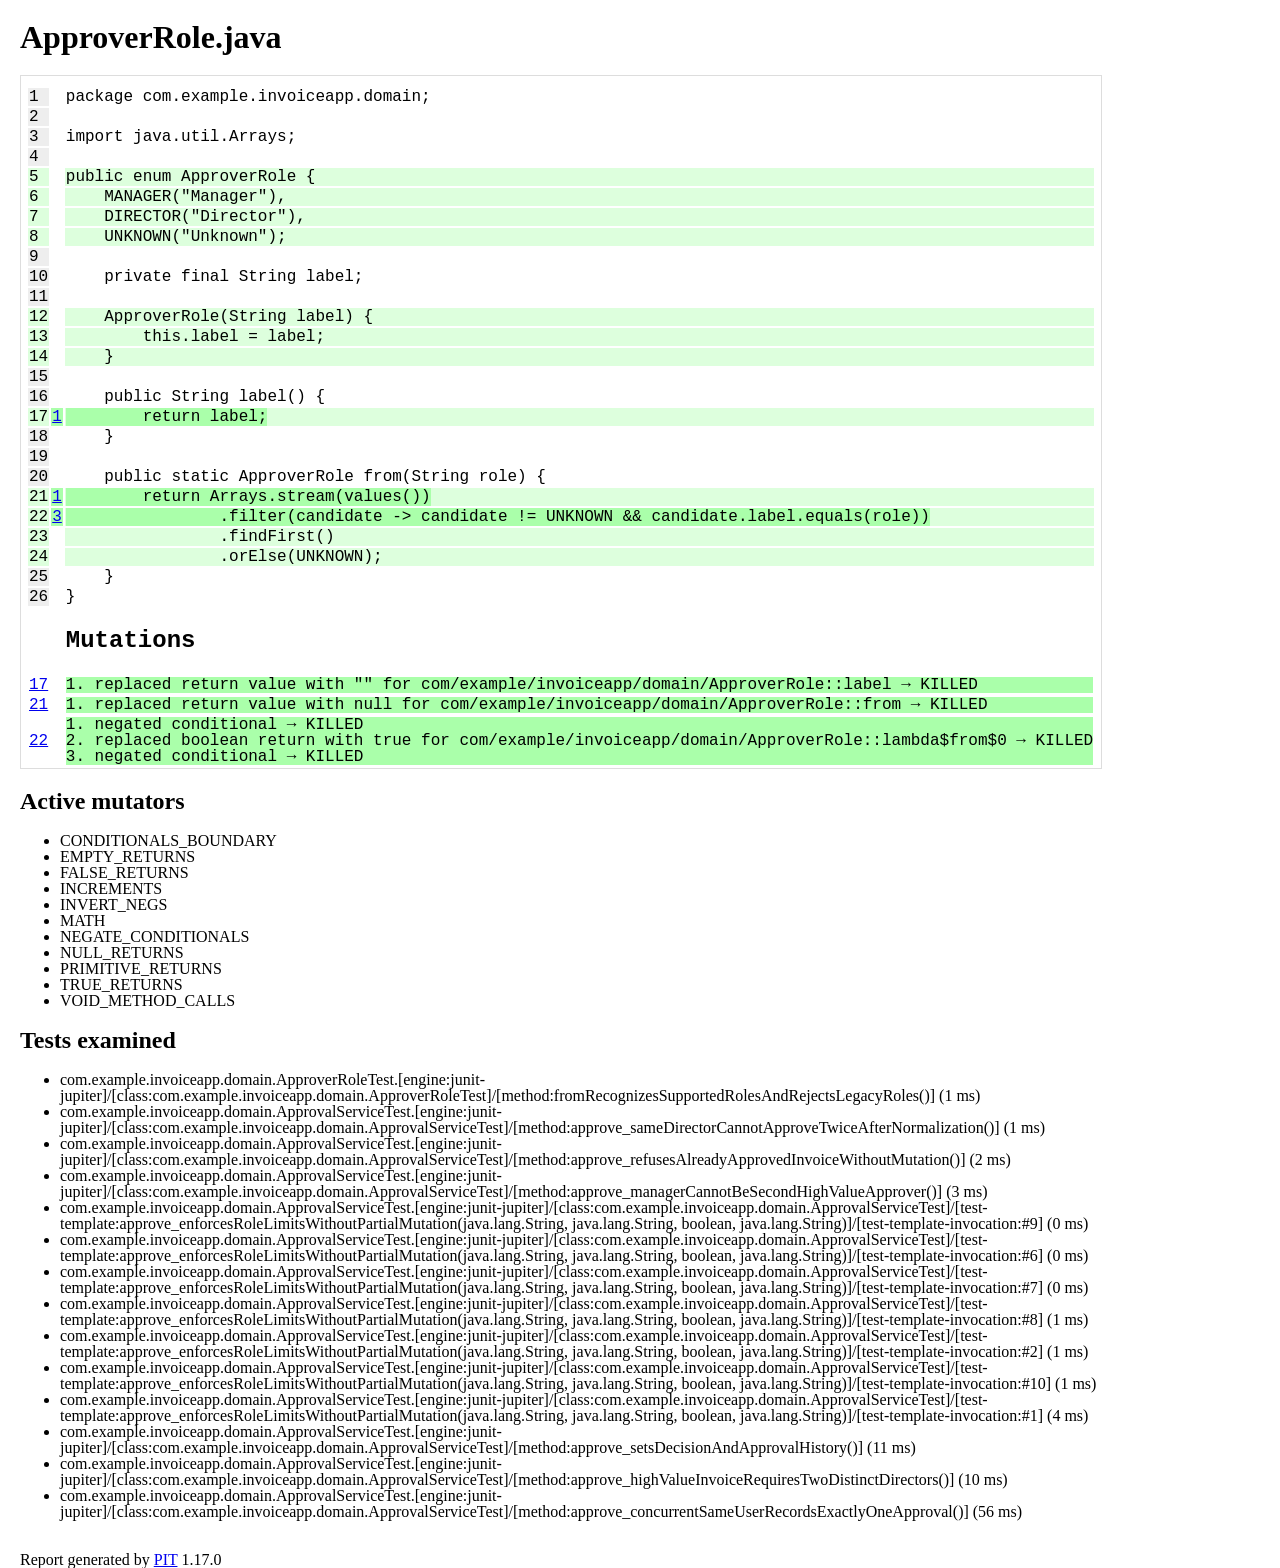
<file: docs/mutation/after/com.example.invoiceapp.domain/ApproverRole.java.html>
<!DOCTYPE html>
<html>
<head>
    <meta http-equiv="Content-Type" content="text/html;charset=UTF-8">
    <link rel="stylesheet" type="text/css" href="../style.css">
</head>
<body>


<h1>ApproverRole.java</h1>

<table class="src">



<tr>
<td class='na'>
<a name='org.pitest.mutationtest.report.html.SourceFile@460f1cdb_1'/>
1
</td>
<td class=''>
<span class='pop'>
<a href='#grouporg.pitest.mutationtest.report.html.SourceFile@460f1cdb_1'></a>
<span>
</span>
</span>
</td>
<td class=''><pre><span  class=''>package com.example.invoiceapp.domain;</span></pre></td></tr>


<tr>
<td class='na'>
<a name='org.pitest.mutationtest.report.html.SourceFile@460f1cdb_2'/>
2
</td>
<td class=''>
<span class='pop'>
<a href='#grouporg.pitest.mutationtest.report.html.SourceFile@460f1cdb_2'></a>
<span>
</span>
</span>
</td>
<td class=''><pre><span  class=''></span></pre></td></tr>


<tr>
<td class='na'>
<a name='org.pitest.mutationtest.report.html.SourceFile@460f1cdb_3'/>
3
</td>
<td class=''>
<span class='pop'>
<a href='#grouporg.pitest.mutationtest.report.html.SourceFile@460f1cdb_3'></a>
<span>
</span>
</span>
</td>
<td class=''><pre><span  class=''>import java.util.Arrays;</span></pre></td></tr>


<tr>
<td class='na'>
<a name='org.pitest.mutationtest.report.html.SourceFile@460f1cdb_4'/>
4
</td>
<td class=''>
<span class='pop'>
<a href='#grouporg.pitest.mutationtest.report.html.SourceFile@460f1cdb_4'></a>
<span>
</span>
</span>
</td>
<td class=''><pre><span  class=''></span></pre></td></tr>


<tr>
<td class='covered'>
<a name='org.pitest.mutationtest.report.html.SourceFile@460f1cdb_5'/>
5
</td>
<td class=''>
<span class='pop'>
<a href='#grouporg.pitest.mutationtest.report.html.SourceFile@460f1cdb_5'></a>
<span>
</span>
</span>
</td>
<td class='covered'><pre><span  class=''>public enum ApproverRole {</span></pre></td></tr>


<tr>
<td class='covered'>
<a name='org.pitest.mutationtest.report.html.SourceFile@460f1cdb_6'/>
6
</td>
<td class=''>
<span class='pop'>
<a href='#grouporg.pitest.mutationtest.report.html.SourceFile@460f1cdb_6'></a>
<span>
</span>
</span>
</td>
<td class='covered'><pre><span  class=''>    MANAGER(&#34;Manager&#34;),</span></pre></td></tr>


<tr>
<td class='covered'>
<a name='org.pitest.mutationtest.report.html.SourceFile@460f1cdb_7'/>
7
</td>
<td class=''>
<span class='pop'>
<a href='#grouporg.pitest.mutationtest.report.html.SourceFile@460f1cdb_7'></a>
<span>
</span>
</span>
</td>
<td class='covered'><pre><span  class=''>    DIRECTOR(&#34;Director&#34;),</span></pre></td></tr>


<tr>
<td class='covered'>
<a name='org.pitest.mutationtest.report.html.SourceFile@460f1cdb_8'/>
8
</td>
<td class=''>
<span class='pop'>
<a href='#grouporg.pitest.mutationtest.report.html.SourceFile@460f1cdb_8'></a>
<span>
</span>
</span>
</td>
<td class='covered'><pre><span  class=''>    UNKNOWN(&#34;Unknown&#34;);</span></pre></td></tr>


<tr>
<td class='na'>
<a name='org.pitest.mutationtest.report.html.SourceFile@460f1cdb_9'/>
9
</td>
<td class=''>
<span class='pop'>
<a href='#grouporg.pitest.mutationtest.report.html.SourceFile@460f1cdb_9'></a>
<span>
</span>
</span>
</td>
<td class=''><pre><span  class=''></span></pre></td></tr>


<tr>
<td class='na'>
<a name='org.pitest.mutationtest.report.html.SourceFile@460f1cdb_10'/>
10
</td>
<td class=''>
<span class='pop'>
<a href='#grouporg.pitest.mutationtest.report.html.SourceFile@460f1cdb_10'></a>
<span>
</span>
</span>
</td>
<td class=''><pre><span  class=''>    private final String label;</span></pre></td></tr>


<tr>
<td class='na'>
<a name='org.pitest.mutationtest.report.html.SourceFile@460f1cdb_11'/>
11
</td>
<td class=''>
<span class='pop'>
<a href='#grouporg.pitest.mutationtest.report.html.SourceFile@460f1cdb_11'></a>
<span>
</span>
</span>
</td>
<td class=''><pre><span  class=''></span></pre></td></tr>


<tr>
<td class='covered'>
<a name='org.pitest.mutationtest.report.html.SourceFile@460f1cdb_12'/>
12
</td>
<td class=''>
<span class='pop'>
<a href='#grouporg.pitest.mutationtest.report.html.SourceFile@460f1cdb_12'></a>
<span>
</span>
</span>
</td>
<td class='covered'><pre><span  class=''>    ApproverRole(String label) {</span></pre></td></tr>


<tr>
<td class='covered'>
<a name='org.pitest.mutationtest.report.html.SourceFile@460f1cdb_13'/>
13
</td>
<td class=''>
<span class='pop'>
<a href='#grouporg.pitest.mutationtest.report.html.SourceFile@460f1cdb_13'></a>
<span>
</span>
</span>
</td>
<td class='covered'><pre><span  class=''>        this.label = label;</span></pre></td></tr>


<tr>
<td class='covered'>
<a name='org.pitest.mutationtest.report.html.SourceFile@460f1cdb_14'/>
14
</td>
<td class=''>
<span class='pop'>
<a href='#grouporg.pitest.mutationtest.report.html.SourceFile@460f1cdb_14'></a>
<span>
</span>
</span>
</td>
<td class='covered'><pre><span  class=''>    }</span></pre></td></tr>


<tr>
<td class='na'>
<a name='org.pitest.mutationtest.report.html.SourceFile@460f1cdb_15'/>
15
</td>
<td class=''>
<span class='pop'>
<a href='#grouporg.pitest.mutationtest.report.html.SourceFile@460f1cdb_15'></a>
<span>
</span>
</span>
</td>
<td class=''><pre><span  class=''></span></pre></td></tr>


<tr>
<td class='na'>
<a name='org.pitest.mutationtest.report.html.SourceFile@460f1cdb_16'/>
16
</td>
<td class=''>
<span class='pop'>
<a href='#grouporg.pitest.mutationtest.report.html.SourceFile@460f1cdb_16'></a>
<span>
</span>
</span>
</td>
<td class=''><pre><span  class=''>    public String label() {</span></pre></td></tr>


<tr>
<td class='covered'>
<a name='org.pitest.mutationtest.report.html.SourceFile@460f1cdb_17'/>
17
</td>
<td class='killed'>
<span class='pop'>
<a href='#grouporg.pitest.mutationtest.report.html.SourceFile@460f1cdb_17'>1</a>
<span>

1. label : replaced return value with &#34;&#34; for com/example/invoiceapp/domain/ApproverRole::label &rarr; KILLED<br/>

</span>
</span>
</td>
<td class='covered'><pre><span  class='killed'>        return label;</span></pre></td></tr>


<tr>
<td class='na'>
<a name='org.pitest.mutationtest.report.html.SourceFile@460f1cdb_18'/>
18
</td>
<td class=''>
<span class='pop'>
<a href='#grouporg.pitest.mutationtest.report.html.SourceFile@460f1cdb_18'></a>
<span>
</span>
</span>
</td>
<td class=''><pre><span  class=''>    }</span></pre></td></tr>


<tr>
<td class='na'>
<a name='org.pitest.mutationtest.report.html.SourceFile@460f1cdb_19'/>
19
</td>
<td class=''>
<span class='pop'>
<a href='#grouporg.pitest.mutationtest.report.html.SourceFile@460f1cdb_19'></a>
<span>
</span>
</span>
</td>
<td class=''><pre><span  class=''></span></pre></td></tr>


<tr>
<td class='na'>
<a name='org.pitest.mutationtest.report.html.SourceFile@460f1cdb_20'/>
20
</td>
<td class=''>
<span class='pop'>
<a href='#grouporg.pitest.mutationtest.report.html.SourceFile@460f1cdb_20'></a>
<span>
</span>
</span>
</td>
<td class=''><pre><span  class=''>    public static ApproverRole from(String role) {</span></pre></td></tr>


<tr>
<td class='covered'>
<a name='org.pitest.mutationtest.report.html.SourceFile@460f1cdb_21'/>
21
</td>
<td class='killed'>
<span class='pop'>
<a href='#grouporg.pitest.mutationtest.report.html.SourceFile@460f1cdb_21'>1</a>
<span>

1. from : replaced return value with null for com/example/invoiceapp/domain/ApproverRole::from &rarr; KILLED<br/>

</span>
</span>
</td>
<td class='covered'><pre><span  class='killed'>        return Arrays.stream(values())</span></pre></td></tr>


<tr>
<td class='covered'>
<a name='org.pitest.mutationtest.report.html.SourceFile@460f1cdb_22'/>
22
</td>
<td class='killed'>
<span class='pop'>
<a href='#grouporg.pitest.mutationtest.report.html.SourceFile@460f1cdb_22'>3</a>
<span>

1. lambda$from$0 : negated conditional &rarr; KILLED<br/>

2. lambda$from$0 : replaced boolean return with true for com/example/invoiceapp/domain/ApproverRole::lambda$from$0 &rarr; KILLED<br/>

3. lambda$from$0 : negated conditional &rarr; KILLED<br/>

</span>
</span>
</td>
<td class='covered'><pre><span  class='killed'>                .filter(candidate -&#62; candidate != UNKNOWN &#38;&#38; candidate.label.equals(role))</span></pre></td></tr>


<tr>
<td class='covered'>
<a name='org.pitest.mutationtest.report.html.SourceFile@460f1cdb_23'/>
23
</td>
<td class=''>
<span class='pop'>
<a href='#grouporg.pitest.mutationtest.report.html.SourceFile@460f1cdb_23'></a>
<span>
</span>
</span>
</td>
<td class='covered'><pre><span  class=''>                .findFirst()</span></pre></td></tr>


<tr>
<td class='covered'>
<a name='org.pitest.mutationtest.report.html.SourceFile@460f1cdb_24'/>
24
</td>
<td class=''>
<span class='pop'>
<a href='#grouporg.pitest.mutationtest.report.html.SourceFile@460f1cdb_24'></a>
<span>
</span>
</span>
</td>
<td class='covered'><pre><span  class=''>                .orElse(UNKNOWN);</span></pre></td></tr>


<tr>
<td class='na'>
<a name='org.pitest.mutationtest.report.html.SourceFile@460f1cdb_25'/>
25
</td>
<td class=''>
<span class='pop'>
<a href='#grouporg.pitest.mutationtest.report.html.SourceFile@460f1cdb_25'></a>
<span>
</span>
</span>
</td>
<td class=''><pre><span  class=''>    }</span></pre></td></tr>


<tr>
<td class='na'>
<a name='org.pitest.mutationtest.report.html.SourceFile@460f1cdb_26'/>
26
</td>
<td class=''>
<span class='pop'>
<a href='#grouporg.pitest.mutationtest.report.html.SourceFile@460f1cdb_26'></a>
<span>
</span>
</span>
</td>
<td class=''><pre><span  class=''>}</span></pre></td></tr>



<tr><td></td><td></td><td><h2>Mutations</h2></td></tr>


<tr>
<td><a href='#org.pitest.mutationtest.report.html.SourceFile@460f1cdb_17'>17</a></td> 
<td></td>
<td>

<a name='grouporg.pitest.mutationtest.report.html.SourceFile@460f1cdb_17'/> 

<p class='KILLED'><span class='pop'>1.<span><b>1</b><br/><b>Location : </b>label<br/><b>Killed by : </b>com.example.invoiceapp.domain.ApprovalServiceTest.[engine:junit-jupiter]/[class:com.example.invoiceapp.domain.ApprovalServiceTest]/[method:approve_setsDecisionAndApprovalHistory()]</span></span> replaced return value with &#34;&#34; for com/example/invoiceapp/domain/ApproverRole::label &rarr; KILLED</span>
</div> 
</td>
</tr>

<tr>
<td><a href='#org.pitest.mutationtest.report.html.SourceFile@460f1cdb_21'>21</a></td> 
<td></td>
<td>

<a name='grouporg.pitest.mutationtest.report.html.SourceFile@460f1cdb_21'/> 

<p class='KILLED'><span class='pop'>1.<span><b>1</b><br/><b>Location : </b>from<br/><b>Killed by : </b>com.example.invoiceapp.domain.ApproverRoleTest.[engine:junit-jupiter]/[class:com.example.invoiceapp.domain.ApproverRoleTest]/[method:fromRecognizesSupportedRolesAndRejectsLegacyRoles()]</span></span> replaced return value with null for com/example/invoiceapp/domain/ApproverRole::from &rarr; KILLED</span>
</div> 
</td>
</tr>

<tr>
<td><a href='#org.pitest.mutationtest.report.html.SourceFile@460f1cdb_22'>22</a></td> 
<td></td>
<td>

<a name='grouporg.pitest.mutationtest.report.html.SourceFile@460f1cdb_22'/> 

<p class='KILLED'><span class='pop'>1.<span><b>1</b><br/><b>Location : </b>lambda$from$0<br/><b>Killed by : </b>com.example.invoiceapp.domain.ApproverRoleTest.[engine:junit-jupiter]/[class:com.example.invoiceapp.domain.ApproverRoleTest]/[method:fromRecognizesSupportedRolesAndRejectsLegacyRoles()]</span></span> negated conditional &rarr; KILLED</span>
</div> <p class='KILLED'><span class='pop'>2.<span><b>2</b><br/><b>Location : </b>lambda$from$0<br/><b>Killed by : </b>com.example.invoiceapp.domain.ApproverRoleTest.[engine:junit-jupiter]/[class:com.example.invoiceapp.domain.ApproverRoleTest]/[method:fromRecognizesSupportedRolesAndRejectsLegacyRoles()]</span></span> replaced boolean return with true for com/example/invoiceapp/domain/ApproverRole::lambda$from$0 &rarr; KILLED</span>
</div> <p class='KILLED'><span class='pop'>3.<span><b>3</b><br/><b>Location : </b>lambda$from$0<br/><b>Killed by : </b>com.example.invoiceapp.domain.ApproverRoleTest.[engine:junit-jupiter]/[class:com.example.invoiceapp.domain.ApproverRoleTest]/[method:fromRecognizesSupportedRolesAndRejectsLegacyRoles()]</span></span> negated conditional &rarr; KILLED</span>
</div> 
</td>
</tr>

</table>


<h2>Active mutators</h2>
<ul>

<li class='mutator'>CONDITIONALS_BOUNDARY</li>

<li class='mutator'>EMPTY_RETURNS</li>

<li class='mutator'>FALSE_RETURNS</li>

<li class='mutator'>INCREMENTS</li>

<li class='mutator'>INVERT_NEGS</li>

<li class='mutator'>MATH</li>

<li class='mutator'>NEGATE_CONDITIONALS</li>

<li class='mutator'>NULL_RETURNS</li>

<li class='mutator'>PRIMITIVE_RETURNS</li>

<li class='mutator'>TRUE_RETURNS</li>

<li class='mutator'>VOID_METHOD_CALLS</li>

</ul>

<h2>Tests examined</h2>
<ul>
<li>com.example.invoiceapp.domain.ApproverRoleTest.[engine:junit-jupiter]/[class:com.example.invoiceapp.domain.ApproverRoleTest]/[method:fromRecognizesSupportedRolesAndRejectsLegacyRoles()] (1 ms)</li><li>com.example.invoiceapp.domain.ApprovalServiceTest.[engine:junit-jupiter]/[class:com.example.invoiceapp.domain.ApprovalServiceTest]/[method:approve_sameDirectorCannotApproveTwiceAfterNormalization()] (1 ms)</li><li>com.example.invoiceapp.domain.ApprovalServiceTest.[engine:junit-jupiter]/[class:com.example.invoiceapp.domain.ApprovalServiceTest]/[method:approve_refusesAlreadyApprovedInvoiceWithoutMutation()] (2 ms)</li><li>com.example.invoiceapp.domain.ApprovalServiceTest.[engine:junit-jupiter]/[class:com.example.invoiceapp.domain.ApprovalServiceTest]/[method:approve_managerCannotBeSecondHighValueApprover()] (3 ms)</li><li>com.example.invoiceapp.domain.ApprovalServiceTest.[engine:junit-jupiter]/[class:com.example.invoiceapp.domain.ApprovalServiceTest]/[test-template:approve_enforcesRoleLimitsWithoutPartialMutation(java.lang.String, java.lang.String, boolean, java.lang.String)]/[test-template-invocation:#9] (0 ms)</li><li>com.example.invoiceapp.domain.ApprovalServiceTest.[engine:junit-jupiter]/[class:com.example.invoiceapp.domain.ApprovalServiceTest]/[test-template:approve_enforcesRoleLimitsWithoutPartialMutation(java.lang.String, java.lang.String, boolean, java.lang.String)]/[test-template-invocation:#6] (0 ms)</li><li>com.example.invoiceapp.domain.ApprovalServiceTest.[engine:junit-jupiter]/[class:com.example.invoiceapp.domain.ApprovalServiceTest]/[test-template:approve_enforcesRoleLimitsWithoutPartialMutation(java.lang.String, java.lang.String, boolean, java.lang.String)]/[test-template-invocation:#7] (0 ms)</li><li>com.example.invoiceapp.domain.ApprovalServiceTest.[engine:junit-jupiter]/[class:com.example.invoiceapp.domain.ApprovalServiceTest]/[test-template:approve_enforcesRoleLimitsWithoutPartialMutation(java.lang.String, java.lang.String, boolean, java.lang.String)]/[test-template-invocation:#8] (1 ms)</li><li>com.example.invoiceapp.domain.ApprovalServiceTest.[engine:junit-jupiter]/[class:com.example.invoiceapp.domain.ApprovalServiceTest]/[test-template:approve_enforcesRoleLimitsWithoutPartialMutation(java.lang.String, java.lang.String, boolean, java.lang.String)]/[test-template-invocation:#2] (1 ms)</li><li>com.example.invoiceapp.domain.ApprovalServiceTest.[engine:junit-jupiter]/[class:com.example.invoiceapp.domain.ApprovalServiceTest]/[test-template:approve_enforcesRoleLimitsWithoutPartialMutation(java.lang.String, java.lang.String, boolean, java.lang.String)]/[test-template-invocation:#10] (1 ms)</li><li>com.example.invoiceapp.domain.ApprovalServiceTest.[engine:junit-jupiter]/[class:com.example.invoiceapp.domain.ApprovalServiceTest]/[test-template:approve_enforcesRoleLimitsWithoutPartialMutation(java.lang.String, java.lang.String, boolean, java.lang.String)]/[test-template-invocation:#1] (4 ms)</li><li>com.example.invoiceapp.domain.ApprovalServiceTest.[engine:junit-jupiter]/[class:com.example.invoiceapp.domain.ApprovalServiceTest]/[method:approve_setsDecisionAndApprovalHistory()] (11 ms)</li><li>com.example.invoiceapp.domain.ApprovalServiceTest.[engine:junit-jupiter]/[class:com.example.invoiceapp.domain.ApprovalServiceTest]/[method:approve_highValueInvoiceRequiresTwoDistinctDirectors()] (10 ms)</li><li>com.example.invoiceapp.domain.ApprovalServiceTest.[engine:junit-jupiter]/[class:com.example.invoiceapp.domain.ApprovalServiceTest]/[method:approve_concurrentSameUserRecordsExactlyOneApproval()] (56 ms)</li>
</ul>

<br/>

Report generated by <a href='https://pitest.org'>PIT</a> 1.17.0

</body>
</html>
</file>
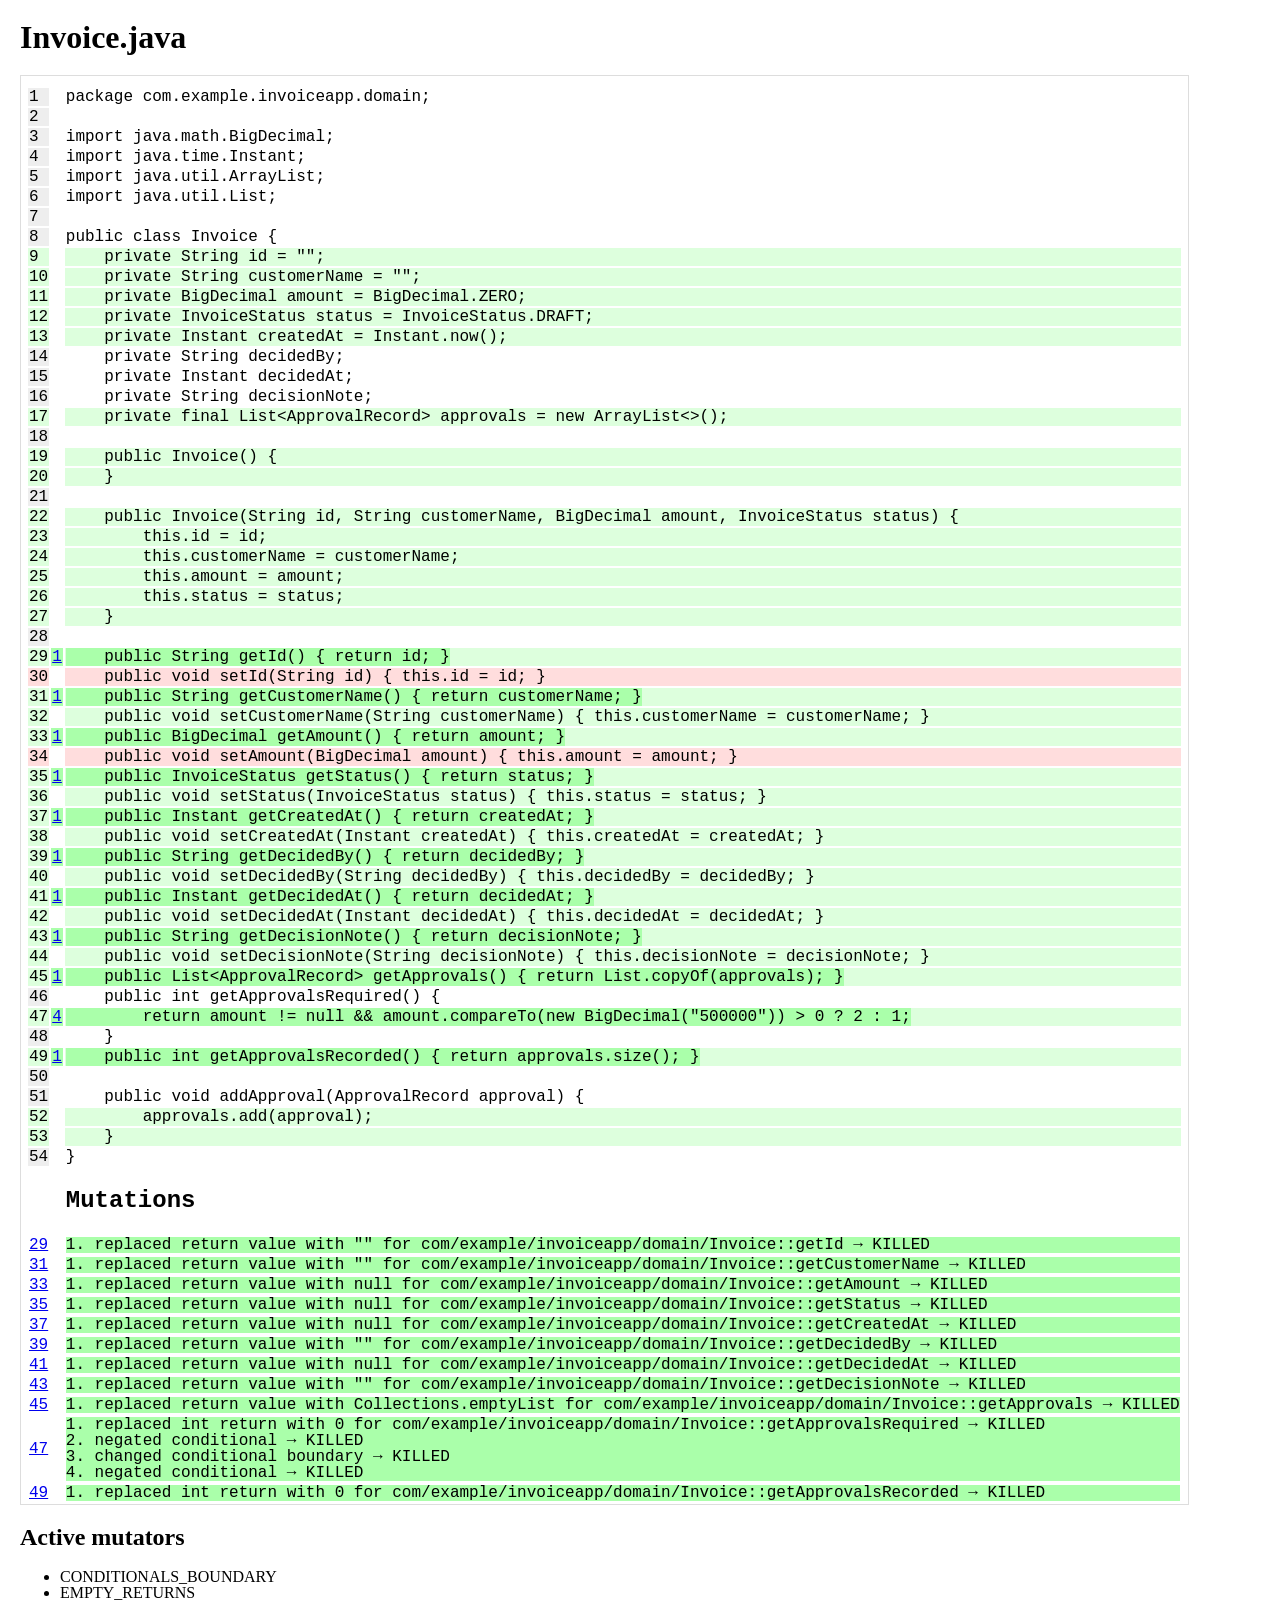
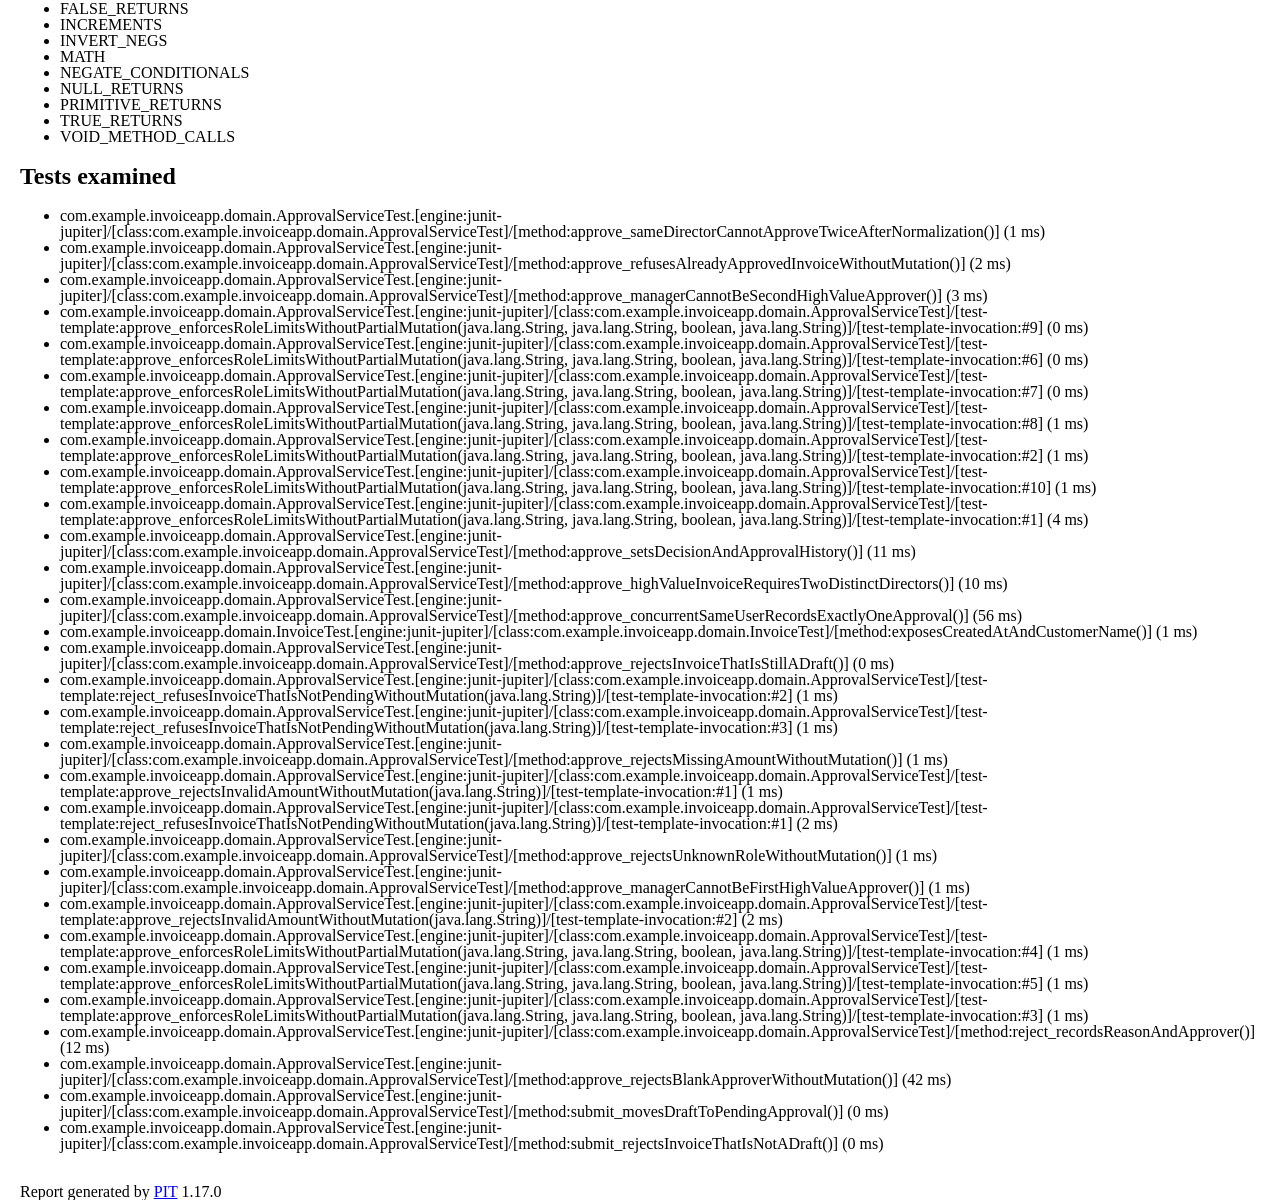
<file: docs/mutation/after/com.example.invoiceapp.domain/Invoice.java.html>
<!DOCTYPE html>
<html>
<head>
    <meta http-equiv="Content-Type" content="text/html;charset=UTF-8">
    <link rel="stylesheet" type="text/css" href="../style.css">
</head>
<body>


<h1>Invoice.java</h1>

<table class="src">



<tr>
<td class='na'>
<a name='org.pitest.mutationtest.report.html.SourceFile@377e573a_1'/>
1
</td>
<td class=''>
<span class='pop'>
<a href='#grouporg.pitest.mutationtest.report.html.SourceFile@377e573a_1'></a>
<span>
</span>
</span>
</td>
<td class=''><pre><span  class=''>package com.example.invoiceapp.domain;</span></pre></td></tr>


<tr>
<td class='na'>
<a name='org.pitest.mutationtest.report.html.SourceFile@377e573a_2'/>
2
</td>
<td class=''>
<span class='pop'>
<a href='#grouporg.pitest.mutationtest.report.html.SourceFile@377e573a_2'></a>
<span>
</span>
</span>
</td>
<td class=''><pre><span  class=''></span></pre></td></tr>


<tr>
<td class='na'>
<a name='org.pitest.mutationtest.report.html.SourceFile@377e573a_3'/>
3
</td>
<td class=''>
<span class='pop'>
<a href='#grouporg.pitest.mutationtest.report.html.SourceFile@377e573a_3'></a>
<span>
</span>
</span>
</td>
<td class=''><pre><span  class=''>import java.math.BigDecimal;</span></pre></td></tr>


<tr>
<td class='na'>
<a name='org.pitest.mutationtest.report.html.SourceFile@377e573a_4'/>
4
</td>
<td class=''>
<span class='pop'>
<a href='#grouporg.pitest.mutationtest.report.html.SourceFile@377e573a_4'></a>
<span>
</span>
</span>
</td>
<td class=''><pre><span  class=''>import java.time.Instant;</span></pre></td></tr>


<tr>
<td class='na'>
<a name='org.pitest.mutationtest.report.html.SourceFile@377e573a_5'/>
5
</td>
<td class=''>
<span class='pop'>
<a href='#grouporg.pitest.mutationtest.report.html.SourceFile@377e573a_5'></a>
<span>
</span>
</span>
</td>
<td class=''><pre><span  class=''>import java.util.ArrayList;</span></pre></td></tr>


<tr>
<td class='na'>
<a name='org.pitest.mutationtest.report.html.SourceFile@377e573a_6'/>
6
</td>
<td class=''>
<span class='pop'>
<a href='#grouporg.pitest.mutationtest.report.html.SourceFile@377e573a_6'></a>
<span>
</span>
</span>
</td>
<td class=''><pre><span  class=''>import java.util.List;</span></pre></td></tr>


<tr>
<td class='na'>
<a name='org.pitest.mutationtest.report.html.SourceFile@377e573a_7'/>
7
</td>
<td class=''>
<span class='pop'>
<a href='#grouporg.pitest.mutationtest.report.html.SourceFile@377e573a_7'></a>
<span>
</span>
</span>
</td>
<td class=''><pre><span  class=''></span></pre></td></tr>


<tr>
<td class='na'>
<a name='org.pitest.mutationtest.report.html.SourceFile@377e573a_8'/>
8
</td>
<td class=''>
<span class='pop'>
<a href='#grouporg.pitest.mutationtest.report.html.SourceFile@377e573a_8'></a>
<span>
</span>
</span>
</td>
<td class=''><pre><span  class=''>public class Invoice {</span></pre></td></tr>


<tr>
<td class='covered'>
<a name='org.pitest.mutationtest.report.html.SourceFile@377e573a_9'/>
9
</td>
<td class=''>
<span class='pop'>
<a href='#grouporg.pitest.mutationtest.report.html.SourceFile@377e573a_9'></a>
<span>
</span>
</span>
</td>
<td class='covered'><pre><span  class=''>    private String id = &#34;&#34;;</span></pre></td></tr>


<tr>
<td class='covered'>
<a name='org.pitest.mutationtest.report.html.SourceFile@377e573a_10'/>
10
</td>
<td class=''>
<span class='pop'>
<a href='#grouporg.pitest.mutationtest.report.html.SourceFile@377e573a_10'></a>
<span>
</span>
</span>
</td>
<td class='covered'><pre><span  class=''>    private String customerName = &#34;&#34;;</span></pre></td></tr>


<tr>
<td class='covered'>
<a name='org.pitest.mutationtest.report.html.SourceFile@377e573a_11'/>
11
</td>
<td class=''>
<span class='pop'>
<a href='#grouporg.pitest.mutationtest.report.html.SourceFile@377e573a_11'></a>
<span>
</span>
</span>
</td>
<td class='covered'><pre><span  class=''>    private BigDecimal amount = BigDecimal.ZERO;</span></pre></td></tr>


<tr>
<td class='covered'>
<a name='org.pitest.mutationtest.report.html.SourceFile@377e573a_12'/>
12
</td>
<td class=''>
<span class='pop'>
<a href='#grouporg.pitest.mutationtest.report.html.SourceFile@377e573a_12'></a>
<span>
</span>
</span>
</td>
<td class='covered'><pre><span  class=''>    private InvoiceStatus status = InvoiceStatus.DRAFT;</span></pre></td></tr>


<tr>
<td class='covered'>
<a name='org.pitest.mutationtest.report.html.SourceFile@377e573a_13'/>
13
</td>
<td class=''>
<span class='pop'>
<a href='#grouporg.pitest.mutationtest.report.html.SourceFile@377e573a_13'></a>
<span>
</span>
</span>
</td>
<td class='covered'><pre><span  class=''>    private Instant createdAt = Instant.now();</span></pre></td></tr>


<tr>
<td class='na'>
<a name='org.pitest.mutationtest.report.html.SourceFile@377e573a_14'/>
14
</td>
<td class=''>
<span class='pop'>
<a href='#grouporg.pitest.mutationtest.report.html.SourceFile@377e573a_14'></a>
<span>
</span>
</span>
</td>
<td class=''><pre><span  class=''>    private String decidedBy;</span></pre></td></tr>


<tr>
<td class='na'>
<a name='org.pitest.mutationtest.report.html.SourceFile@377e573a_15'/>
15
</td>
<td class=''>
<span class='pop'>
<a href='#grouporg.pitest.mutationtest.report.html.SourceFile@377e573a_15'></a>
<span>
</span>
</span>
</td>
<td class=''><pre><span  class=''>    private Instant decidedAt;</span></pre></td></tr>


<tr>
<td class='na'>
<a name='org.pitest.mutationtest.report.html.SourceFile@377e573a_16'/>
16
</td>
<td class=''>
<span class='pop'>
<a href='#grouporg.pitest.mutationtest.report.html.SourceFile@377e573a_16'></a>
<span>
</span>
</span>
</td>
<td class=''><pre><span  class=''>    private String decisionNote;</span></pre></td></tr>


<tr>
<td class='covered'>
<a name='org.pitest.mutationtest.report.html.SourceFile@377e573a_17'/>
17
</td>
<td class=''>
<span class='pop'>
<a href='#grouporg.pitest.mutationtest.report.html.SourceFile@377e573a_17'></a>
<span>
</span>
</span>
</td>
<td class='covered'><pre><span  class=''>    private final List&#60;ApprovalRecord&#62; approvals = new ArrayList&#60;&#62;();</span></pre></td></tr>


<tr>
<td class='na'>
<a name='org.pitest.mutationtest.report.html.SourceFile@377e573a_18'/>
18
</td>
<td class=''>
<span class='pop'>
<a href='#grouporg.pitest.mutationtest.report.html.SourceFile@377e573a_18'></a>
<span>
</span>
</span>
</td>
<td class=''><pre><span  class=''></span></pre></td></tr>


<tr>
<td class='covered'>
<a name='org.pitest.mutationtest.report.html.SourceFile@377e573a_19'/>
19
</td>
<td class=''>
<span class='pop'>
<a href='#grouporg.pitest.mutationtest.report.html.SourceFile@377e573a_19'></a>
<span>
</span>
</span>
</td>
<td class='covered'><pre><span  class=''>    public Invoice() {</span></pre></td></tr>


<tr>
<td class='covered'>
<a name='org.pitest.mutationtest.report.html.SourceFile@377e573a_20'/>
20
</td>
<td class=''>
<span class='pop'>
<a href='#grouporg.pitest.mutationtest.report.html.SourceFile@377e573a_20'></a>
<span>
</span>
</span>
</td>
<td class='covered'><pre><span  class=''>    }</span></pre></td></tr>


<tr>
<td class='na'>
<a name='org.pitest.mutationtest.report.html.SourceFile@377e573a_21'/>
21
</td>
<td class=''>
<span class='pop'>
<a href='#grouporg.pitest.mutationtest.report.html.SourceFile@377e573a_21'></a>
<span>
</span>
</span>
</td>
<td class=''><pre><span  class=''></span></pre></td></tr>


<tr>
<td class='covered'>
<a name='org.pitest.mutationtest.report.html.SourceFile@377e573a_22'/>
22
</td>
<td class=''>
<span class='pop'>
<a href='#grouporg.pitest.mutationtest.report.html.SourceFile@377e573a_22'></a>
<span>
</span>
</span>
</td>
<td class='covered'><pre><span  class=''>    public Invoice(String id, String customerName, BigDecimal amount, InvoiceStatus status) {</span></pre></td></tr>


<tr>
<td class='covered'>
<a name='org.pitest.mutationtest.report.html.SourceFile@377e573a_23'/>
23
</td>
<td class=''>
<span class='pop'>
<a href='#grouporg.pitest.mutationtest.report.html.SourceFile@377e573a_23'></a>
<span>
</span>
</span>
</td>
<td class='covered'><pre><span  class=''>        this.id = id;</span></pre></td></tr>


<tr>
<td class='covered'>
<a name='org.pitest.mutationtest.report.html.SourceFile@377e573a_24'/>
24
</td>
<td class=''>
<span class='pop'>
<a href='#grouporg.pitest.mutationtest.report.html.SourceFile@377e573a_24'></a>
<span>
</span>
</span>
</td>
<td class='covered'><pre><span  class=''>        this.customerName = customerName;</span></pre></td></tr>


<tr>
<td class='covered'>
<a name='org.pitest.mutationtest.report.html.SourceFile@377e573a_25'/>
25
</td>
<td class=''>
<span class='pop'>
<a href='#grouporg.pitest.mutationtest.report.html.SourceFile@377e573a_25'></a>
<span>
</span>
</span>
</td>
<td class='covered'><pre><span  class=''>        this.amount = amount;</span></pre></td></tr>


<tr>
<td class='covered'>
<a name='org.pitest.mutationtest.report.html.SourceFile@377e573a_26'/>
26
</td>
<td class=''>
<span class='pop'>
<a href='#grouporg.pitest.mutationtest.report.html.SourceFile@377e573a_26'></a>
<span>
</span>
</span>
</td>
<td class='covered'><pre><span  class=''>        this.status = status;</span></pre></td></tr>


<tr>
<td class='covered'>
<a name='org.pitest.mutationtest.report.html.SourceFile@377e573a_27'/>
27
</td>
<td class=''>
<span class='pop'>
<a href='#grouporg.pitest.mutationtest.report.html.SourceFile@377e573a_27'></a>
<span>
</span>
</span>
</td>
<td class='covered'><pre><span  class=''>    }</span></pre></td></tr>


<tr>
<td class='na'>
<a name='org.pitest.mutationtest.report.html.SourceFile@377e573a_28'/>
28
</td>
<td class=''>
<span class='pop'>
<a href='#grouporg.pitest.mutationtest.report.html.SourceFile@377e573a_28'></a>
<span>
</span>
</span>
</td>
<td class=''><pre><span  class=''></span></pre></td></tr>


<tr>
<td class='covered'>
<a name='org.pitest.mutationtest.report.html.SourceFile@377e573a_29'/>
29
</td>
<td class='killed'>
<span class='pop'>
<a href='#grouporg.pitest.mutationtest.report.html.SourceFile@377e573a_29'>1</a>
<span>

1. getId : replaced return value with &#34;&#34; for com/example/invoiceapp/domain/Invoice::getId &rarr; KILLED<br/>

</span>
</span>
</td>
<td class='covered'><pre><span  class='killed'>    public String getId() { return id; }</span></pre></td></tr>


<tr>
<td class='uncovered'>
<a name='org.pitest.mutationtest.report.html.SourceFile@377e573a_30'/>
30
</td>
<td class=''>
<span class='pop'>
<a href='#grouporg.pitest.mutationtest.report.html.SourceFile@377e573a_30'></a>
<span>
</span>
</span>
</td>
<td class='uncovered'><pre><span  class=''>    public void setId(String id) { this.id = id; }</span></pre></td></tr>


<tr>
<td class='covered'>
<a name='org.pitest.mutationtest.report.html.SourceFile@377e573a_31'/>
31
</td>
<td class='killed'>
<span class='pop'>
<a href='#grouporg.pitest.mutationtest.report.html.SourceFile@377e573a_31'>1</a>
<span>

1. getCustomerName : replaced return value with &#34;&#34; for com/example/invoiceapp/domain/Invoice::getCustomerName &rarr; KILLED<br/>

</span>
</span>
</td>
<td class='covered'><pre><span  class='killed'>    public String getCustomerName() { return customerName; }</span></pre></td></tr>


<tr>
<td class='covered'>
<a name='org.pitest.mutationtest.report.html.SourceFile@377e573a_32'/>
32
</td>
<td class=''>
<span class='pop'>
<a href='#grouporg.pitest.mutationtest.report.html.SourceFile@377e573a_32'></a>
<span>
</span>
</span>
</td>
<td class='covered'><pre><span  class=''>    public void setCustomerName(String customerName) { this.customerName = customerName; }</span></pre></td></tr>


<tr>
<td class='covered'>
<a name='org.pitest.mutationtest.report.html.SourceFile@377e573a_33'/>
33
</td>
<td class='killed'>
<span class='pop'>
<a href='#grouporg.pitest.mutationtest.report.html.SourceFile@377e573a_33'>1</a>
<span>

1. getAmount : replaced return value with null for com/example/invoiceapp/domain/Invoice::getAmount &rarr; KILLED<br/>

</span>
</span>
</td>
<td class='covered'><pre><span  class='killed'>    public BigDecimal getAmount() { return amount; }</span></pre></td></tr>


<tr>
<td class='uncovered'>
<a name='org.pitest.mutationtest.report.html.SourceFile@377e573a_34'/>
34
</td>
<td class=''>
<span class='pop'>
<a href='#grouporg.pitest.mutationtest.report.html.SourceFile@377e573a_34'></a>
<span>
</span>
</span>
</td>
<td class='uncovered'><pre><span  class=''>    public void setAmount(BigDecimal amount) { this.amount = amount; }</span></pre></td></tr>


<tr>
<td class='covered'>
<a name='org.pitest.mutationtest.report.html.SourceFile@377e573a_35'/>
35
</td>
<td class='killed'>
<span class='pop'>
<a href='#grouporg.pitest.mutationtest.report.html.SourceFile@377e573a_35'>1</a>
<span>

1. getStatus : replaced return value with null for com/example/invoiceapp/domain/Invoice::getStatus &rarr; KILLED<br/>

</span>
</span>
</td>
<td class='covered'><pre><span  class='killed'>    public InvoiceStatus getStatus() { return status; }</span></pre></td></tr>


<tr>
<td class='covered'>
<a name='org.pitest.mutationtest.report.html.SourceFile@377e573a_36'/>
36
</td>
<td class=''>
<span class='pop'>
<a href='#grouporg.pitest.mutationtest.report.html.SourceFile@377e573a_36'></a>
<span>
</span>
</span>
</td>
<td class='covered'><pre><span  class=''>    public void setStatus(InvoiceStatus status) { this.status = status; }</span></pre></td></tr>


<tr>
<td class='covered'>
<a name='org.pitest.mutationtest.report.html.SourceFile@377e573a_37'/>
37
</td>
<td class='killed'>
<span class='pop'>
<a href='#grouporg.pitest.mutationtest.report.html.SourceFile@377e573a_37'>1</a>
<span>

1. getCreatedAt : replaced return value with null for com/example/invoiceapp/domain/Invoice::getCreatedAt &rarr; KILLED<br/>

</span>
</span>
</td>
<td class='covered'><pre><span  class='killed'>    public Instant getCreatedAt() { return createdAt; }</span></pre></td></tr>


<tr>
<td class='covered'>
<a name='org.pitest.mutationtest.report.html.SourceFile@377e573a_38'/>
38
</td>
<td class=''>
<span class='pop'>
<a href='#grouporg.pitest.mutationtest.report.html.SourceFile@377e573a_38'></a>
<span>
</span>
</span>
</td>
<td class='covered'><pre><span  class=''>    public void setCreatedAt(Instant createdAt) { this.createdAt = createdAt; }</span></pre></td></tr>


<tr>
<td class='covered'>
<a name='org.pitest.mutationtest.report.html.SourceFile@377e573a_39'/>
39
</td>
<td class='killed'>
<span class='pop'>
<a href='#grouporg.pitest.mutationtest.report.html.SourceFile@377e573a_39'>1</a>
<span>

1. getDecidedBy : replaced return value with &#34;&#34; for com/example/invoiceapp/domain/Invoice::getDecidedBy &rarr; KILLED<br/>

</span>
</span>
</td>
<td class='covered'><pre><span  class='killed'>    public String getDecidedBy() { return decidedBy; }</span></pre></td></tr>


<tr>
<td class='covered'>
<a name='org.pitest.mutationtest.report.html.SourceFile@377e573a_40'/>
40
</td>
<td class=''>
<span class='pop'>
<a href='#grouporg.pitest.mutationtest.report.html.SourceFile@377e573a_40'></a>
<span>
</span>
</span>
</td>
<td class='covered'><pre><span  class=''>    public void setDecidedBy(String decidedBy) { this.decidedBy = decidedBy; }</span></pre></td></tr>


<tr>
<td class='covered'>
<a name='org.pitest.mutationtest.report.html.SourceFile@377e573a_41'/>
41
</td>
<td class='killed'>
<span class='pop'>
<a href='#grouporg.pitest.mutationtest.report.html.SourceFile@377e573a_41'>1</a>
<span>

1. getDecidedAt : replaced return value with null for com/example/invoiceapp/domain/Invoice::getDecidedAt &rarr; KILLED<br/>

</span>
</span>
</td>
<td class='covered'><pre><span  class='killed'>    public Instant getDecidedAt() { return decidedAt; }</span></pre></td></tr>


<tr>
<td class='covered'>
<a name='org.pitest.mutationtest.report.html.SourceFile@377e573a_42'/>
42
</td>
<td class=''>
<span class='pop'>
<a href='#grouporg.pitest.mutationtest.report.html.SourceFile@377e573a_42'></a>
<span>
</span>
</span>
</td>
<td class='covered'><pre><span  class=''>    public void setDecidedAt(Instant decidedAt) { this.decidedAt = decidedAt; }</span></pre></td></tr>


<tr>
<td class='covered'>
<a name='org.pitest.mutationtest.report.html.SourceFile@377e573a_43'/>
43
</td>
<td class='killed'>
<span class='pop'>
<a href='#grouporg.pitest.mutationtest.report.html.SourceFile@377e573a_43'>1</a>
<span>

1. getDecisionNote : replaced return value with &#34;&#34; for com/example/invoiceapp/domain/Invoice::getDecisionNote &rarr; KILLED<br/>

</span>
</span>
</td>
<td class='covered'><pre><span  class='killed'>    public String getDecisionNote() { return decisionNote; }</span></pre></td></tr>


<tr>
<td class='covered'>
<a name='org.pitest.mutationtest.report.html.SourceFile@377e573a_44'/>
44
</td>
<td class=''>
<span class='pop'>
<a href='#grouporg.pitest.mutationtest.report.html.SourceFile@377e573a_44'></a>
<span>
</span>
</span>
</td>
<td class='covered'><pre><span  class=''>    public void setDecisionNote(String decisionNote) { this.decisionNote = decisionNote; }</span></pre></td></tr>


<tr>
<td class='covered'>
<a name='org.pitest.mutationtest.report.html.SourceFile@377e573a_45'/>
45
</td>
<td class='killed'>
<span class='pop'>
<a href='#grouporg.pitest.mutationtest.report.html.SourceFile@377e573a_45'>1</a>
<span>

1. getApprovals : replaced return value with Collections.emptyList for com/example/invoiceapp/domain/Invoice::getApprovals &rarr; KILLED<br/>

</span>
</span>
</td>
<td class='covered'><pre><span  class='killed'>    public List&#60;ApprovalRecord&#62; getApprovals() { return List.copyOf(approvals); }</span></pre></td></tr>


<tr>
<td class='na'>
<a name='org.pitest.mutationtest.report.html.SourceFile@377e573a_46'/>
46
</td>
<td class=''>
<span class='pop'>
<a href='#grouporg.pitest.mutationtest.report.html.SourceFile@377e573a_46'></a>
<span>
</span>
</span>
</td>
<td class=''><pre><span  class=''>    public int getApprovalsRequired() {</span></pre></td></tr>


<tr>
<td class='covered'>
<a name='org.pitest.mutationtest.report.html.SourceFile@377e573a_47'/>
47
</td>
<td class='killed'>
<span class='pop'>
<a href='#grouporg.pitest.mutationtest.report.html.SourceFile@377e573a_47'>4</a>
<span>

1. getApprovalsRequired : replaced int return with 0 for com/example/invoiceapp/domain/Invoice::getApprovalsRequired &rarr; KILLED<br/>

2. getApprovalsRequired : negated conditional &rarr; KILLED<br/>

3. getApprovalsRequired : changed conditional boundary &rarr; KILLED<br/>

4. getApprovalsRequired : negated conditional &rarr; KILLED<br/>

</span>
</span>
</td>
<td class='covered'><pre><span  class='killed'>        return amount != null &#38;&#38; amount.compareTo(new BigDecimal(&#34;500000&#34;)) &#62; 0 ? 2 : 1;</span></pre></td></tr>


<tr>
<td class='na'>
<a name='org.pitest.mutationtest.report.html.SourceFile@377e573a_48'/>
48
</td>
<td class=''>
<span class='pop'>
<a href='#grouporg.pitest.mutationtest.report.html.SourceFile@377e573a_48'></a>
<span>
</span>
</span>
</td>
<td class=''><pre><span  class=''>    }</span></pre></td></tr>


<tr>
<td class='covered'>
<a name='org.pitest.mutationtest.report.html.SourceFile@377e573a_49'/>
49
</td>
<td class='killed'>
<span class='pop'>
<a href='#grouporg.pitest.mutationtest.report.html.SourceFile@377e573a_49'>1</a>
<span>

1. getApprovalsRecorded : replaced int return with 0 for com/example/invoiceapp/domain/Invoice::getApprovalsRecorded &rarr; KILLED<br/>

</span>
</span>
</td>
<td class='covered'><pre><span  class='killed'>    public int getApprovalsRecorded() { return approvals.size(); }</span></pre></td></tr>


<tr>
<td class='na'>
<a name='org.pitest.mutationtest.report.html.SourceFile@377e573a_50'/>
50
</td>
<td class=''>
<span class='pop'>
<a href='#grouporg.pitest.mutationtest.report.html.SourceFile@377e573a_50'></a>
<span>
</span>
</span>
</td>
<td class=''><pre><span  class=''></span></pre></td></tr>


<tr>
<td class='na'>
<a name='org.pitest.mutationtest.report.html.SourceFile@377e573a_51'/>
51
</td>
<td class=''>
<span class='pop'>
<a href='#grouporg.pitest.mutationtest.report.html.SourceFile@377e573a_51'></a>
<span>
</span>
</span>
</td>
<td class=''><pre><span  class=''>    public void addApproval(ApprovalRecord approval) {</span></pre></td></tr>


<tr>
<td class='covered'>
<a name='org.pitest.mutationtest.report.html.SourceFile@377e573a_52'/>
52
</td>
<td class=''>
<span class='pop'>
<a href='#grouporg.pitest.mutationtest.report.html.SourceFile@377e573a_52'></a>
<span>
</span>
</span>
</td>
<td class='covered'><pre><span  class=''>        approvals.add(approval);</span></pre></td></tr>


<tr>
<td class='covered'>
<a name='org.pitest.mutationtest.report.html.SourceFile@377e573a_53'/>
53
</td>
<td class=''>
<span class='pop'>
<a href='#grouporg.pitest.mutationtest.report.html.SourceFile@377e573a_53'></a>
<span>
</span>
</span>
</td>
<td class='covered'><pre><span  class=''>    }</span></pre></td></tr>


<tr>
<td class='na'>
<a name='org.pitest.mutationtest.report.html.SourceFile@377e573a_54'/>
54
</td>
<td class=''>
<span class='pop'>
<a href='#grouporg.pitest.mutationtest.report.html.SourceFile@377e573a_54'></a>
<span>
</span>
</span>
</td>
<td class=''><pre><span  class=''>}</span></pre></td></tr>



<tr><td></td><td></td><td><h2>Mutations</h2></td></tr>


<tr>
<td><a href='#org.pitest.mutationtest.report.html.SourceFile@377e573a_29'>29</a></td> 
<td></td>
<td>

<a name='grouporg.pitest.mutationtest.report.html.SourceFile@377e573a_29'/> 

<p class='KILLED'><span class='pop'>1.<span><b>1</b><br/><b>Location : </b>getId<br/><b>Killed by : </b>com.example.invoiceapp.domain.ApprovalServiceTest.[engine:junit-jupiter]/[class:com.example.invoiceapp.domain.ApprovalServiceTest]/[method:submit_movesDraftToPendingApproval()]</span></span> replaced return value with &#34;&#34; for com/example/invoiceapp/domain/Invoice::getId &rarr; KILLED</span>
</div> 
</td>
</tr>

<tr>
<td><a href='#org.pitest.mutationtest.report.html.SourceFile@377e573a_31'>31</a></td> 
<td></td>
<td>

<a name='grouporg.pitest.mutationtest.report.html.SourceFile@377e573a_31'/> 

<p class='KILLED'><span class='pop'>1.<span><b>1</b><br/><b>Location : </b>getCustomerName<br/><b>Killed by : </b>com.example.invoiceapp.domain.InvoiceTest.[engine:junit-jupiter]/[class:com.example.invoiceapp.domain.InvoiceTest]/[method:exposesCreatedAtAndCustomerName()]</span></span> replaced return value with &#34;&#34; for com/example/invoiceapp/domain/Invoice::getCustomerName &rarr; KILLED</span>
</div> 
</td>
</tr>

<tr>
<td><a href='#org.pitest.mutationtest.report.html.SourceFile@377e573a_33'>33</a></td> 
<td></td>
<td>

<a name='grouporg.pitest.mutationtest.report.html.SourceFile@377e573a_33'/> 

<p class='KILLED'><span class='pop'>1.<span><b>1</b><br/><b>Location : </b>getAmount<br/><b>Killed by : </b>com.example.invoiceapp.domain.ApprovalServiceTest.[engine:junit-jupiter]/[class:com.example.invoiceapp.domain.ApprovalServiceTest]/[method:approve_rejectsUnknownRoleWithoutMutation()]</span></span> replaced return value with null for com/example/invoiceapp/domain/Invoice::getAmount &rarr; KILLED</span>
</div> 
</td>
</tr>

<tr>
<td><a href='#org.pitest.mutationtest.report.html.SourceFile@377e573a_35'>35</a></td> 
<td></td>
<td>

<a name='grouporg.pitest.mutationtest.report.html.SourceFile@377e573a_35'/> 

<p class='KILLED'><span class='pop'>1.<span><b>1</b><br/><b>Location : </b>getStatus<br/><b>Killed by : </b>com.example.invoiceapp.domain.ApprovalServiceTest.[engine:junit-jupiter]/[class:com.example.invoiceapp.domain.ApprovalServiceTest]/[method:submit_movesDraftToPendingApproval()]</span></span> replaced return value with null for com/example/invoiceapp/domain/Invoice::getStatus &rarr; KILLED</span>
</div> 
</td>
</tr>

<tr>
<td><a href='#org.pitest.mutationtest.report.html.SourceFile@377e573a_37'>37</a></td> 
<td></td>
<td>

<a name='grouporg.pitest.mutationtest.report.html.SourceFile@377e573a_37'/> 

<p class='KILLED'><span class='pop'>1.<span><b>1</b><br/><b>Location : </b>getCreatedAt<br/><b>Killed by : </b>com.example.invoiceapp.domain.InvoiceTest.[engine:junit-jupiter]/[class:com.example.invoiceapp.domain.InvoiceTest]/[method:exposesCreatedAtAndCustomerName()]</span></span> replaced return value with null for com/example/invoiceapp/domain/Invoice::getCreatedAt &rarr; KILLED</span>
</div> 
</td>
</tr>

<tr>
<td><a href='#org.pitest.mutationtest.report.html.SourceFile@377e573a_39'>39</a></td> 
<td></td>
<td>

<a name='grouporg.pitest.mutationtest.report.html.SourceFile@377e573a_39'/> 

<p class='KILLED'><span class='pop'>1.<span><b>1</b><br/><b>Location : </b>getDecidedBy<br/><b>Killed by : </b>com.example.invoiceapp.domain.ApprovalServiceTest.[engine:junit-jupiter]/[class:com.example.invoiceapp.domain.ApprovalServiceTest]/[test-template:approve_enforcesRoleLimitsWithoutPartialMutation(java.lang.String, java.lang.String, boolean, java.lang.String)]/[test-template-invocation:#9]</span></span> replaced return value with &#34;&#34; for com/example/invoiceapp/domain/Invoice::getDecidedBy &rarr; KILLED</span>
</div> 
</td>
</tr>

<tr>
<td><a href='#org.pitest.mutationtest.report.html.SourceFile@377e573a_41'>41</a></td> 
<td></td>
<td>

<a name='grouporg.pitest.mutationtest.report.html.SourceFile@377e573a_41'/> 

<p class='KILLED'><span class='pop'>1.<span><b>1</b><br/><b>Location : </b>getDecidedAt<br/><b>Killed by : </b>com.example.invoiceapp.domain.ApprovalServiceTest.[engine:junit-jupiter]/[class:com.example.invoiceapp.domain.ApprovalServiceTest]/[test-template:approve_enforcesRoleLimitsWithoutPartialMutation(java.lang.String, java.lang.String, boolean, java.lang.String)]/[test-template-invocation:#9]</span></span> replaced return value with null for com/example/invoiceapp/domain/Invoice::getDecidedAt &rarr; KILLED</span>
</div> 
</td>
</tr>

<tr>
<td><a href='#org.pitest.mutationtest.report.html.SourceFile@377e573a_43'>43</a></td> 
<td></td>
<td>

<a name='grouporg.pitest.mutationtest.report.html.SourceFile@377e573a_43'/> 

<p class='KILLED'><span class='pop'>1.<span><b>1</b><br/><b>Location : </b>getDecisionNote<br/><b>Killed by : </b>com.example.invoiceapp.domain.ApprovalServiceTest.[engine:junit-jupiter]/[class:com.example.invoiceapp.domain.ApprovalServiceTest]/[method:reject_recordsReasonAndApprover()]</span></span> replaced return value with &#34;&#34; for com/example/invoiceapp/domain/Invoice::getDecisionNote &rarr; KILLED</span>
</div> 
</td>
</tr>

<tr>
<td><a href='#org.pitest.mutationtest.report.html.SourceFile@377e573a_45'>45</a></td> 
<td></td>
<td>

<a name='grouporg.pitest.mutationtest.report.html.SourceFile@377e573a_45'/> 

<p class='KILLED'><span class='pop'>1.<span><b>1</b><br/><b>Location : </b>getApprovals<br/><b>Killed by : </b>com.example.invoiceapp.domain.ApprovalServiceTest.[engine:junit-jupiter]/[class:com.example.invoiceapp.domain.ApprovalServiceTest]/[method:approve_sameDirectorCannotApproveTwiceAfterNormalization()]</span></span> replaced return value with Collections.emptyList for com/example/invoiceapp/domain/Invoice::getApprovals &rarr; KILLED</span>
</div> 
</td>
</tr>

<tr>
<td><a href='#org.pitest.mutationtest.report.html.SourceFile@377e573a_47'>47</a></td> 
<td></td>
<td>

<a name='grouporg.pitest.mutationtest.report.html.SourceFile@377e573a_47'/> 

<p class='KILLED'><span class='pop'>1.<span><b>1</b><br/><b>Location : </b>getApprovalsRequired<br/><b>Killed by : </b>com.example.invoiceapp.domain.ApprovalServiceTest.[engine:junit-jupiter]/[class:com.example.invoiceapp.domain.ApprovalServiceTest]/[method:approve_refusesAlreadyApprovedInvoiceWithoutMutation()]</span></span> replaced int return with 0 for com/example/invoiceapp/domain/Invoice::getApprovalsRequired &rarr; KILLED</span>
</div> <p class='KILLED'><span class='pop'>2.<span><b>2</b><br/><b>Location : </b>getApprovalsRequired<br/><b>Killed by : </b>com.example.invoiceapp.domain.ApprovalServiceTest.[engine:junit-jupiter]/[class:com.example.invoiceapp.domain.ApprovalServiceTest]/[method:approve_sameDirectorCannotApproveTwiceAfterNormalization()]</span></span> negated conditional &rarr; KILLED</span>
</div> <p class='KILLED'><span class='pop'>3.<span><b>3</b><br/><b>Location : </b>getApprovalsRequired<br/><b>Killed by : </b>com.example.invoiceapp.domain.ApprovalServiceTest.[engine:junit-jupiter]/[class:com.example.invoiceapp.domain.ApprovalServiceTest]/[test-template:approve_enforcesRoleLimitsWithoutPartialMutation(java.lang.String, java.lang.String, boolean, java.lang.String)]/[test-template-invocation:#9]</span></span> changed conditional boundary &rarr; KILLED</span>
</div> <p class='KILLED'><span class='pop'>4.<span><b>4</b><br/><b>Location : </b>getApprovalsRequired<br/><b>Killed by : </b>com.example.invoiceapp.domain.ApprovalServiceTest.[engine:junit-jupiter]/[class:com.example.invoiceapp.domain.ApprovalServiceTest]/[method:approve_sameDirectorCannotApproveTwiceAfterNormalization()]</span></span> negated conditional &rarr; KILLED</span>
</div> 
</td>
</tr>

<tr>
<td><a href='#org.pitest.mutationtest.report.html.SourceFile@377e573a_49'>49</a></td> 
<td></td>
<td>

<a name='grouporg.pitest.mutationtest.report.html.SourceFile@377e573a_49'/> 

<p class='KILLED'><span class='pop'>1.<span><b>1</b><br/><b>Location : </b>getApprovalsRecorded<br/><b>Killed by : </b>com.example.invoiceapp.domain.ApprovalServiceTest.[engine:junit-jupiter]/[class:com.example.invoiceapp.domain.ApprovalServiceTest]/[method:approve_refusesAlreadyApprovedInvoiceWithoutMutation()]</span></span> replaced int return with 0 for com/example/invoiceapp/domain/Invoice::getApprovalsRecorded &rarr; KILLED</span>
</div> 
</td>
</tr>

</table>


<h2>Active mutators</h2>
<ul>

<li class='mutator'>CONDITIONALS_BOUNDARY</li>

<li class='mutator'>EMPTY_RETURNS</li>

<li class='mutator'>FALSE_RETURNS</li>

<li class='mutator'>INCREMENTS</li>

<li class='mutator'>INVERT_NEGS</li>

<li class='mutator'>MATH</li>

<li class='mutator'>NEGATE_CONDITIONALS</li>

<li class='mutator'>NULL_RETURNS</li>

<li class='mutator'>PRIMITIVE_RETURNS</li>

<li class='mutator'>TRUE_RETURNS</li>

<li class='mutator'>VOID_METHOD_CALLS</li>

</ul>

<h2>Tests examined</h2>
<ul>
<li>com.example.invoiceapp.domain.ApprovalServiceTest.[engine:junit-jupiter]/[class:com.example.invoiceapp.domain.ApprovalServiceTest]/[method:approve_sameDirectorCannotApproveTwiceAfterNormalization()] (1 ms)</li><li>com.example.invoiceapp.domain.ApprovalServiceTest.[engine:junit-jupiter]/[class:com.example.invoiceapp.domain.ApprovalServiceTest]/[method:approve_refusesAlreadyApprovedInvoiceWithoutMutation()] (2 ms)</li><li>com.example.invoiceapp.domain.ApprovalServiceTest.[engine:junit-jupiter]/[class:com.example.invoiceapp.domain.ApprovalServiceTest]/[method:approve_managerCannotBeSecondHighValueApprover()] (3 ms)</li><li>com.example.invoiceapp.domain.ApprovalServiceTest.[engine:junit-jupiter]/[class:com.example.invoiceapp.domain.ApprovalServiceTest]/[test-template:approve_enforcesRoleLimitsWithoutPartialMutation(java.lang.String, java.lang.String, boolean, java.lang.String)]/[test-template-invocation:#9] (0 ms)</li><li>com.example.invoiceapp.domain.ApprovalServiceTest.[engine:junit-jupiter]/[class:com.example.invoiceapp.domain.ApprovalServiceTest]/[test-template:approve_enforcesRoleLimitsWithoutPartialMutation(java.lang.String, java.lang.String, boolean, java.lang.String)]/[test-template-invocation:#6] (0 ms)</li><li>com.example.invoiceapp.domain.ApprovalServiceTest.[engine:junit-jupiter]/[class:com.example.invoiceapp.domain.ApprovalServiceTest]/[test-template:approve_enforcesRoleLimitsWithoutPartialMutation(java.lang.String, java.lang.String, boolean, java.lang.String)]/[test-template-invocation:#7] (0 ms)</li><li>com.example.invoiceapp.domain.ApprovalServiceTest.[engine:junit-jupiter]/[class:com.example.invoiceapp.domain.ApprovalServiceTest]/[test-template:approve_enforcesRoleLimitsWithoutPartialMutation(java.lang.String, java.lang.String, boolean, java.lang.String)]/[test-template-invocation:#8] (1 ms)</li><li>com.example.invoiceapp.domain.ApprovalServiceTest.[engine:junit-jupiter]/[class:com.example.invoiceapp.domain.ApprovalServiceTest]/[test-template:approve_enforcesRoleLimitsWithoutPartialMutation(java.lang.String, java.lang.String, boolean, java.lang.String)]/[test-template-invocation:#2] (1 ms)</li><li>com.example.invoiceapp.domain.ApprovalServiceTest.[engine:junit-jupiter]/[class:com.example.invoiceapp.domain.ApprovalServiceTest]/[test-template:approve_enforcesRoleLimitsWithoutPartialMutation(java.lang.String, java.lang.String, boolean, java.lang.String)]/[test-template-invocation:#10] (1 ms)</li><li>com.example.invoiceapp.domain.ApprovalServiceTest.[engine:junit-jupiter]/[class:com.example.invoiceapp.domain.ApprovalServiceTest]/[test-template:approve_enforcesRoleLimitsWithoutPartialMutation(java.lang.String, java.lang.String, boolean, java.lang.String)]/[test-template-invocation:#1] (4 ms)</li><li>com.example.invoiceapp.domain.ApprovalServiceTest.[engine:junit-jupiter]/[class:com.example.invoiceapp.domain.ApprovalServiceTest]/[method:approve_setsDecisionAndApprovalHistory()] (11 ms)</li><li>com.example.invoiceapp.domain.ApprovalServiceTest.[engine:junit-jupiter]/[class:com.example.invoiceapp.domain.ApprovalServiceTest]/[method:approve_highValueInvoiceRequiresTwoDistinctDirectors()] (10 ms)</li><li>com.example.invoiceapp.domain.ApprovalServiceTest.[engine:junit-jupiter]/[class:com.example.invoiceapp.domain.ApprovalServiceTest]/[method:approve_concurrentSameUserRecordsExactlyOneApproval()] (56 ms)</li><li>com.example.invoiceapp.domain.InvoiceTest.[engine:junit-jupiter]/[class:com.example.invoiceapp.domain.InvoiceTest]/[method:exposesCreatedAtAndCustomerName()] (1 ms)</li><li>com.example.invoiceapp.domain.ApprovalServiceTest.[engine:junit-jupiter]/[class:com.example.invoiceapp.domain.ApprovalServiceTest]/[method:approve_rejectsInvoiceThatIsStillADraft()] (0 ms)</li><li>com.example.invoiceapp.domain.ApprovalServiceTest.[engine:junit-jupiter]/[class:com.example.invoiceapp.domain.ApprovalServiceTest]/[test-template:reject_refusesInvoiceThatIsNotPendingWithoutMutation(java.lang.String)]/[test-template-invocation:#2] (1 ms)</li><li>com.example.invoiceapp.domain.ApprovalServiceTest.[engine:junit-jupiter]/[class:com.example.invoiceapp.domain.ApprovalServiceTest]/[test-template:reject_refusesInvoiceThatIsNotPendingWithoutMutation(java.lang.String)]/[test-template-invocation:#3] (1 ms)</li><li>com.example.invoiceapp.domain.ApprovalServiceTest.[engine:junit-jupiter]/[class:com.example.invoiceapp.domain.ApprovalServiceTest]/[method:approve_rejectsMissingAmountWithoutMutation()] (1 ms)</li><li>com.example.invoiceapp.domain.ApprovalServiceTest.[engine:junit-jupiter]/[class:com.example.invoiceapp.domain.ApprovalServiceTest]/[test-template:approve_rejectsInvalidAmountWithoutMutation(java.lang.String)]/[test-template-invocation:#1] (1 ms)</li><li>com.example.invoiceapp.domain.ApprovalServiceTest.[engine:junit-jupiter]/[class:com.example.invoiceapp.domain.ApprovalServiceTest]/[test-template:reject_refusesInvoiceThatIsNotPendingWithoutMutation(java.lang.String)]/[test-template-invocation:#1] (2 ms)</li><li>com.example.invoiceapp.domain.ApprovalServiceTest.[engine:junit-jupiter]/[class:com.example.invoiceapp.domain.ApprovalServiceTest]/[method:approve_rejectsUnknownRoleWithoutMutation()] (1 ms)</li><li>com.example.invoiceapp.domain.ApprovalServiceTest.[engine:junit-jupiter]/[class:com.example.invoiceapp.domain.ApprovalServiceTest]/[method:approve_managerCannotBeFirstHighValueApprover()] (1 ms)</li><li>com.example.invoiceapp.domain.ApprovalServiceTest.[engine:junit-jupiter]/[class:com.example.invoiceapp.domain.ApprovalServiceTest]/[test-template:approve_rejectsInvalidAmountWithoutMutation(java.lang.String)]/[test-template-invocation:#2] (2 ms)</li><li>com.example.invoiceapp.domain.ApprovalServiceTest.[engine:junit-jupiter]/[class:com.example.invoiceapp.domain.ApprovalServiceTest]/[test-template:approve_enforcesRoleLimitsWithoutPartialMutation(java.lang.String, java.lang.String, boolean, java.lang.String)]/[test-template-invocation:#4] (1 ms)</li><li>com.example.invoiceapp.domain.ApprovalServiceTest.[engine:junit-jupiter]/[class:com.example.invoiceapp.domain.ApprovalServiceTest]/[test-template:approve_enforcesRoleLimitsWithoutPartialMutation(java.lang.String, java.lang.String, boolean, java.lang.String)]/[test-template-invocation:#5] (1 ms)</li><li>com.example.invoiceapp.domain.ApprovalServiceTest.[engine:junit-jupiter]/[class:com.example.invoiceapp.domain.ApprovalServiceTest]/[test-template:approve_enforcesRoleLimitsWithoutPartialMutation(java.lang.String, java.lang.String, boolean, java.lang.String)]/[test-template-invocation:#3] (1 ms)</li><li>com.example.invoiceapp.domain.ApprovalServiceTest.[engine:junit-jupiter]/[class:com.example.invoiceapp.domain.ApprovalServiceTest]/[method:reject_recordsReasonAndApprover()] (12 ms)</li><li>com.example.invoiceapp.domain.ApprovalServiceTest.[engine:junit-jupiter]/[class:com.example.invoiceapp.domain.ApprovalServiceTest]/[method:approve_rejectsBlankApproverWithoutMutation()] (42 ms)</li><li>com.example.invoiceapp.domain.ApprovalServiceTest.[engine:junit-jupiter]/[class:com.example.invoiceapp.domain.ApprovalServiceTest]/[method:submit_movesDraftToPendingApproval()] (0 ms)</li><li>com.example.invoiceapp.domain.ApprovalServiceTest.[engine:junit-jupiter]/[class:com.example.invoiceapp.domain.ApprovalServiceTest]/[method:submit_rejectsInvoiceThatIsNotADraft()] (0 ms)</li>
</ul>

<br/>

Report generated by <a href='https://pitest.org'>PIT</a> 1.17.0

</body>
</html>
</file>
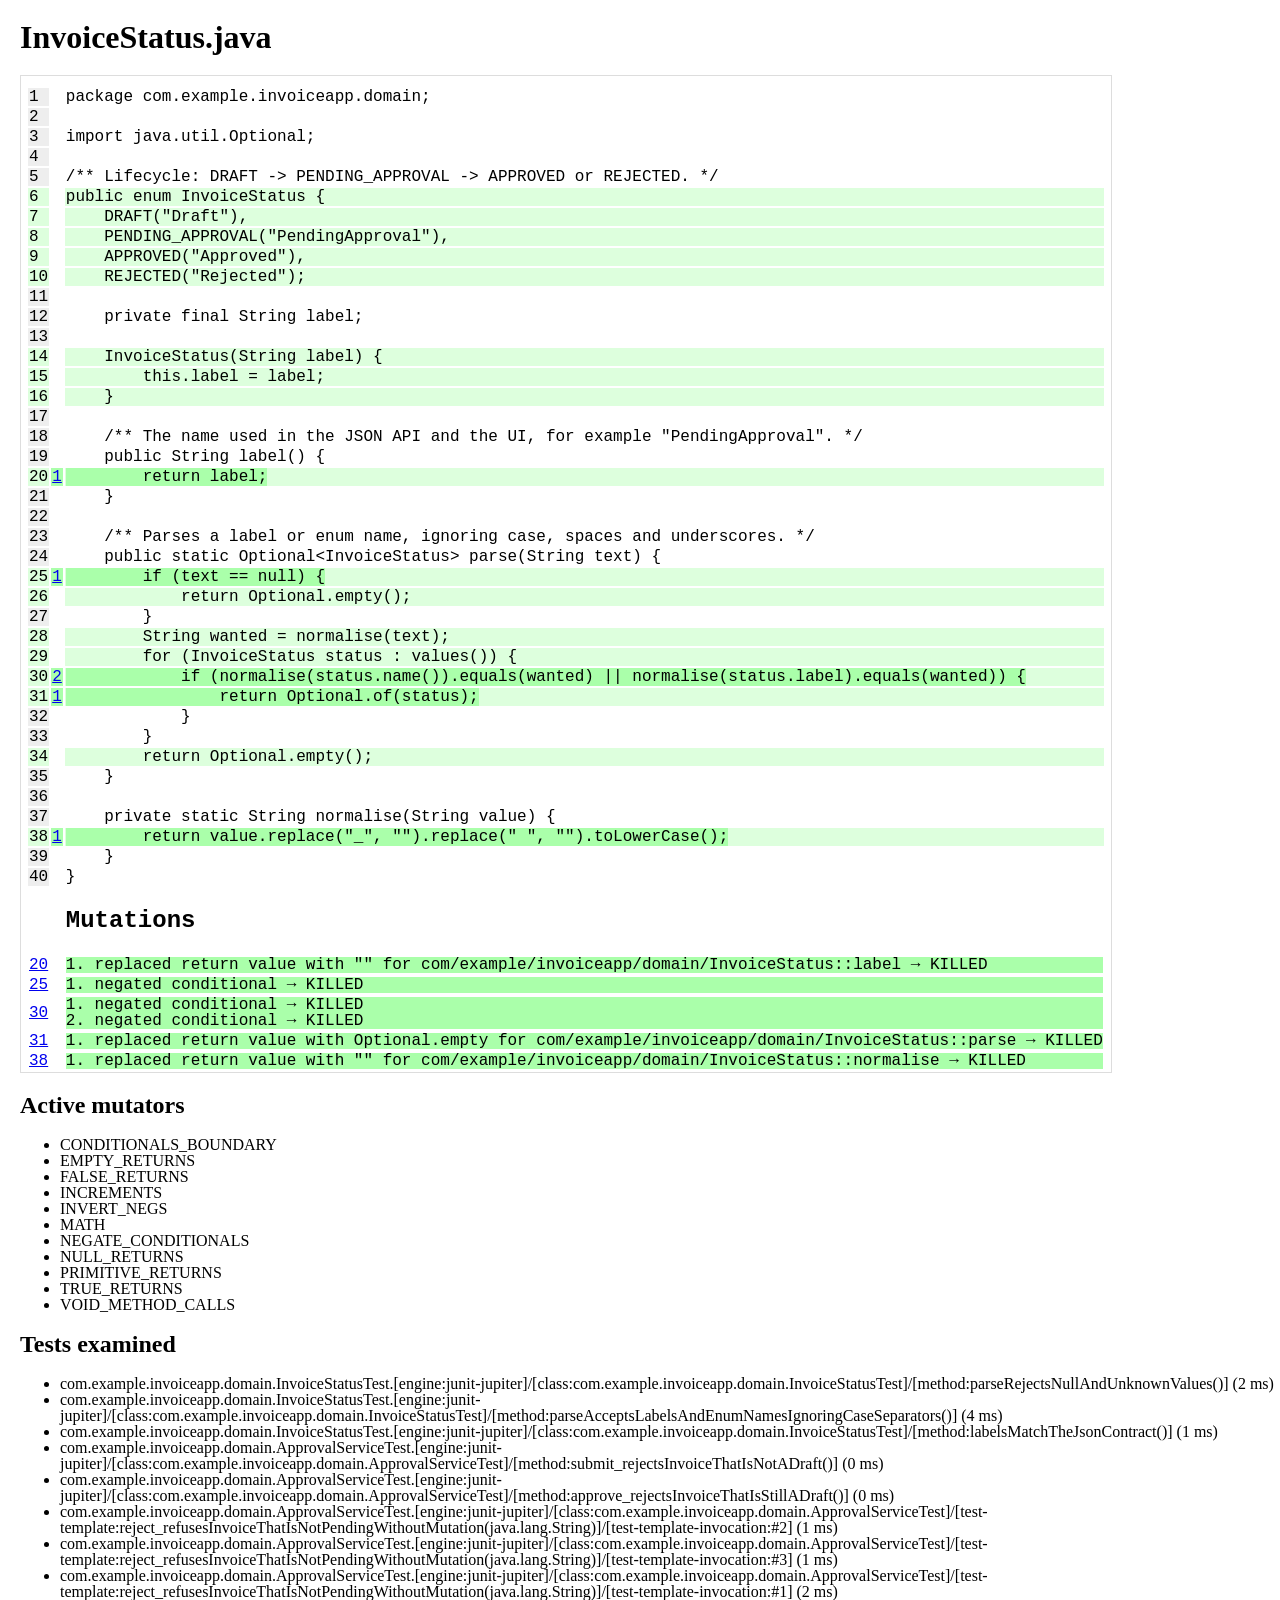
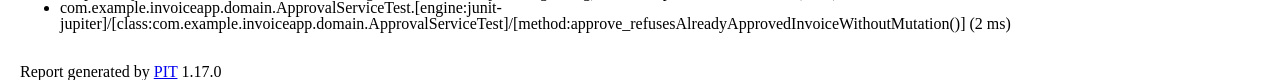
<file: docs/mutation/after/com.example.invoiceapp.domain/InvoiceStatus.java.html>
<!DOCTYPE html>
<html>
<head>
    <meta http-equiv="Content-Type" content="text/html;charset=UTF-8">
    <link rel="stylesheet" type="text/css" href="../style.css">
</head>
<body>


<h1>InvoiceStatus.java</h1>

<table class="src">



<tr>
<td class='na'>
<a name='org.pitest.mutationtest.report.html.SourceFile@7d4d65f5_1'/>
1
</td>
<td class=''>
<span class='pop'>
<a href='#grouporg.pitest.mutationtest.report.html.SourceFile@7d4d65f5_1'></a>
<span>
</span>
</span>
</td>
<td class=''><pre><span  class=''>package com.example.invoiceapp.domain;</span></pre></td></tr>


<tr>
<td class='na'>
<a name='org.pitest.mutationtest.report.html.SourceFile@7d4d65f5_2'/>
2
</td>
<td class=''>
<span class='pop'>
<a href='#grouporg.pitest.mutationtest.report.html.SourceFile@7d4d65f5_2'></a>
<span>
</span>
</span>
</td>
<td class=''><pre><span  class=''></span></pre></td></tr>


<tr>
<td class='na'>
<a name='org.pitest.mutationtest.report.html.SourceFile@7d4d65f5_3'/>
3
</td>
<td class=''>
<span class='pop'>
<a href='#grouporg.pitest.mutationtest.report.html.SourceFile@7d4d65f5_3'></a>
<span>
</span>
</span>
</td>
<td class=''><pre><span  class=''>import java.util.Optional;</span></pre></td></tr>


<tr>
<td class='na'>
<a name='org.pitest.mutationtest.report.html.SourceFile@7d4d65f5_4'/>
4
</td>
<td class=''>
<span class='pop'>
<a href='#grouporg.pitest.mutationtest.report.html.SourceFile@7d4d65f5_4'></a>
<span>
</span>
</span>
</td>
<td class=''><pre><span  class=''></span></pre></td></tr>


<tr>
<td class='na'>
<a name='org.pitest.mutationtest.report.html.SourceFile@7d4d65f5_5'/>
5
</td>
<td class=''>
<span class='pop'>
<a href='#grouporg.pitest.mutationtest.report.html.SourceFile@7d4d65f5_5'></a>
<span>
</span>
</span>
</td>
<td class=''><pre><span  class=''>/** Lifecycle: DRAFT -&#62; PENDING_APPROVAL -&#62; APPROVED or REJECTED. */</span></pre></td></tr>


<tr>
<td class='covered'>
<a name='org.pitest.mutationtest.report.html.SourceFile@7d4d65f5_6'/>
6
</td>
<td class=''>
<span class='pop'>
<a href='#grouporg.pitest.mutationtest.report.html.SourceFile@7d4d65f5_6'></a>
<span>
</span>
</span>
</td>
<td class='covered'><pre><span  class=''>public enum InvoiceStatus {</span></pre></td></tr>


<tr>
<td class='covered'>
<a name='org.pitest.mutationtest.report.html.SourceFile@7d4d65f5_7'/>
7
</td>
<td class=''>
<span class='pop'>
<a href='#grouporg.pitest.mutationtest.report.html.SourceFile@7d4d65f5_7'></a>
<span>
</span>
</span>
</td>
<td class='covered'><pre><span  class=''>    DRAFT(&#34;Draft&#34;),</span></pre></td></tr>


<tr>
<td class='covered'>
<a name='org.pitest.mutationtest.report.html.SourceFile@7d4d65f5_8'/>
8
</td>
<td class=''>
<span class='pop'>
<a href='#grouporg.pitest.mutationtest.report.html.SourceFile@7d4d65f5_8'></a>
<span>
</span>
</span>
</td>
<td class='covered'><pre><span  class=''>    PENDING_APPROVAL(&#34;PendingApproval&#34;),</span></pre></td></tr>


<tr>
<td class='covered'>
<a name='org.pitest.mutationtest.report.html.SourceFile@7d4d65f5_9'/>
9
</td>
<td class=''>
<span class='pop'>
<a href='#grouporg.pitest.mutationtest.report.html.SourceFile@7d4d65f5_9'></a>
<span>
</span>
</span>
</td>
<td class='covered'><pre><span  class=''>    APPROVED(&#34;Approved&#34;),</span></pre></td></tr>


<tr>
<td class='covered'>
<a name='org.pitest.mutationtest.report.html.SourceFile@7d4d65f5_10'/>
10
</td>
<td class=''>
<span class='pop'>
<a href='#grouporg.pitest.mutationtest.report.html.SourceFile@7d4d65f5_10'></a>
<span>
</span>
</span>
</td>
<td class='covered'><pre><span  class=''>    REJECTED(&#34;Rejected&#34;);</span></pre></td></tr>


<tr>
<td class='na'>
<a name='org.pitest.mutationtest.report.html.SourceFile@7d4d65f5_11'/>
11
</td>
<td class=''>
<span class='pop'>
<a href='#grouporg.pitest.mutationtest.report.html.SourceFile@7d4d65f5_11'></a>
<span>
</span>
</span>
</td>
<td class=''><pre><span  class=''></span></pre></td></tr>


<tr>
<td class='na'>
<a name='org.pitest.mutationtest.report.html.SourceFile@7d4d65f5_12'/>
12
</td>
<td class=''>
<span class='pop'>
<a href='#grouporg.pitest.mutationtest.report.html.SourceFile@7d4d65f5_12'></a>
<span>
</span>
</span>
</td>
<td class=''><pre><span  class=''>    private final String label;</span></pre></td></tr>


<tr>
<td class='na'>
<a name='org.pitest.mutationtest.report.html.SourceFile@7d4d65f5_13'/>
13
</td>
<td class=''>
<span class='pop'>
<a href='#grouporg.pitest.mutationtest.report.html.SourceFile@7d4d65f5_13'></a>
<span>
</span>
</span>
</td>
<td class=''><pre><span  class=''></span></pre></td></tr>


<tr>
<td class='covered'>
<a name='org.pitest.mutationtest.report.html.SourceFile@7d4d65f5_14'/>
14
</td>
<td class=''>
<span class='pop'>
<a href='#grouporg.pitest.mutationtest.report.html.SourceFile@7d4d65f5_14'></a>
<span>
</span>
</span>
</td>
<td class='covered'><pre><span  class=''>    InvoiceStatus(String label) {</span></pre></td></tr>


<tr>
<td class='covered'>
<a name='org.pitest.mutationtest.report.html.SourceFile@7d4d65f5_15'/>
15
</td>
<td class=''>
<span class='pop'>
<a href='#grouporg.pitest.mutationtest.report.html.SourceFile@7d4d65f5_15'></a>
<span>
</span>
</span>
</td>
<td class='covered'><pre><span  class=''>        this.label = label;</span></pre></td></tr>


<tr>
<td class='covered'>
<a name='org.pitest.mutationtest.report.html.SourceFile@7d4d65f5_16'/>
16
</td>
<td class=''>
<span class='pop'>
<a href='#grouporg.pitest.mutationtest.report.html.SourceFile@7d4d65f5_16'></a>
<span>
</span>
</span>
</td>
<td class='covered'><pre><span  class=''>    }</span></pre></td></tr>


<tr>
<td class='na'>
<a name='org.pitest.mutationtest.report.html.SourceFile@7d4d65f5_17'/>
17
</td>
<td class=''>
<span class='pop'>
<a href='#grouporg.pitest.mutationtest.report.html.SourceFile@7d4d65f5_17'></a>
<span>
</span>
</span>
</td>
<td class=''><pre><span  class=''></span></pre></td></tr>


<tr>
<td class='na'>
<a name='org.pitest.mutationtest.report.html.SourceFile@7d4d65f5_18'/>
18
</td>
<td class=''>
<span class='pop'>
<a href='#grouporg.pitest.mutationtest.report.html.SourceFile@7d4d65f5_18'></a>
<span>
</span>
</span>
</td>
<td class=''><pre><span  class=''>    /** The name used in the JSON API and the UI, for example &#34;PendingApproval&#34;. */</span></pre></td></tr>


<tr>
<td class='na'>
<a name='org.pitest.mutationtest.report.html.SourceFile@7d4d65f5_19'/>
19
</td>
<td class=''>
<span class='pop'>
<a href='#grouporg.pitest.mutationtest.report.html.SourceFile@7d4d65f5_19'></a>
<span>
</span>
</span>
</td>
<td class=''><pre><span  class=''>    public String label() {</span></pre></td></tr>


<tr>
<td class='covered'>
<a name='org.pitest.mutationtest.report.html.SourceFile@7d4d65f5_20'/>
20
</td>
<td class='killed'>
<span class='pop'>
<a href='#grouporg.pitest.mutationtest.report.html.SourceFile@7d4d65f5_20'>1</a>
<span>

1. label : replaced return value with &#34;&#34; for com/example/invoiceapp/domain/InvoiceStatus::label &rarr; KILLED<br/>

</span>
</span>
</td>
<td class='covered'><pre><span  class='killed'>        return label;</span></pre></td></tr>


<tr>
<td class='na'>
<a name='org.pitest.mutationtest.report.html.SourceFile@7d4d65f5_21'/>
21
</td>
<td class=''>
<span class='pop'>
<a href='#grouporg.pitest.mutationtest.report.html.SourceFile@7d4d65f5_21'></a>
<span>
</span>
</span>
</td>
<td class=''><pre><span  class=''>    }</span></pre></td></tr>


<tr>
<td class='na'>
<a name='org.pitest.mutationtest.report.html.SourceFile@7d4d65f5_22'/>
22
</td>
<td class=''>
<span class='pop'>
<a href='#grouporg.pitest.mutationtest.report.html.SourceFile@7d4d65f5_22'></a>
<span>
</span>
</span>
</td>
<td class=''><pre><span  class=''></span></pre></td></tr>


<tr>
<td class='na'>
<a name='org.pitest.mutationtest.report.html.SourceFile@7d4d65f5_23'/>
23
</td>
<td class=''>
<span class='pop'>
<a href='#grouporg.pitest.mutationtest.report.html.SourceFile@7d4d65f5_23'></a>
<span>
</span>
</span>
</td>
<td class=''><pre><span  class=''>    /** Parses a label or enum name, ignoring case, spaces and underscores. */</span></pre></td></tr>


<tr>
<td class='na'>
<a name='org.pitest.mutationtest.report.html.SourceFile@7d4d65f5_24'/>
24
</td>
<td class=''>
<span class='pop'>
<a href='#grouporg.pitest.mutationtest.report.html.SourceFile@7d4d65f5_24'></a>
<span>
</span>
</span>
</td>
<td class=''><pre><span  class=''>    public static Optional&#60;InvoiceStatus&#62; parse(String text) {</span></pre></td></tr>


<tr>
<td class='covered'>
<a name='org.pitest.mutationtest.report.html.SourceFile@7d4d65f5_25'/>
25
</td>
<td class='killed'>
<span class='pop'>
<a href='#grouporg.pitest.mutationtest.report.html.SourceFile@7d4d65f5_25'>1</a>
<span>

1. parse : negated conditional &rarr; KILLED<br/>

</span>
</span>
</td>
<td class='covered'><pre><span  class='killed'>        if (text == null) {</span></pre></td></tr>


<tr>
<td class='covered'>
<a name='org.pitest.mutationtest.report.html.SourceFile@7d4d65f5_26'/>
26
</td>
<td class=''>
<span class='pop'>
<a href='#grouporg.pitest.mutationtest.report.html.SourceFile@7d4d65f5_26'></a>
<span>
</span>
</span>
</td>
<td class='covered'><pre><span  class=''>            return Optional.empty();</span></pre></td></tr>


<tr>
<td class='na'>
<a name='org.pitest.mutationtest.report.html.SourceFile@7d4d65f5_27'/>
27
</td>
<td class=''>
<span class='pop'>
<a href='#grouporg.pitest.mutationtest.report.html.SourceFile@7d4d65f5_27'></a>
<span>
</span>
</span>
</td>
<td class=''><pre><span  class=''>        }</span></pre></td></tr>


<tr>
<td class='covered'>
<a name='org.pitest.mutationtest.report.html.SourceFile@7d4d65f5_28'/>
28
</td>
<td class=''>
<span class='pop'>
<a href='#grouporg.pitest.mutationtest.report.html.SourceFile@7d4d65f5_28'></a>
<span>
</span>
</span>
</td>
<td class='covered'><pre><span  class=''>        String wanted = normalise(text);</span></pre></td></tr>


<tr>
<td class='covered'>
<a name='org.pitest.mutationtest.report.html.SourceFile@7d4d65f5_29'/>
29
</td>
<td class=''>
<span class='pop'>
<a href='#grouporg.pitest.mutationtest.report.html.SourceFile@7d4d65f5_29'></a>
<span>
</span>
</span>
</td>
<td class='covered'><pre><span  class=''>        for (InvoiceStatus status : values()) {</span></pre></td></tr>


<tr>
<td class='covered'>
<a name='org.pitest.mutationtest.report.html.SourceFile@7d4d65f5_30'/>
30
</td>
<td class='killed'>
<span class='pop'>
<a href='#grouporg.pitest.mutationtest.report.html.SourceFile@7d4d65f5_30'>2</a>
<span>

1. parse : negated conditional &rarr; KILLED<br/>

2. parse : negated conditional &rarr; KILLED<br/>

</span>
</span>
</td>
<td class='covered'><pre><span  class='killed'>            if (normalise(status.name()).equals(wanted) || normalise(status.label).equals(wanted)) {</span></pre></td></tr>


<tr>
<td class='covered'>
<a name='org.pitest.mutationtest.report.html.SourceFile@7d4d65f5_31'/>
31
</td>
<td class='killed'>
<span class='pop'>
<a href='#grouporg.pitest.mutationtest.report.html.SourceFile@7d4d65f5_31'>1</a>
<span>

1. parse : replaced return value with Optional.empty for com/example/invoiceapp/domain/InvoiceStatus::parse &rarr; KILLED<br/>

</span>
</span>
</td>
<td class='covered'><pre><span  class='killed'>                return Optional.of(status);</span></pre></td></tr>


<tr>
<td class='na'>
<a name='org.pitest.mutationtest.report.html.SourceFile@7d4d65f5_32'/>
32
</td>
<td class=''>
<span class='pop'>
<a href='#grouporg.pitest.mutationtest.report.html.SourceFile@7d4d65f5_32'></a>
<span>
</span>
</span>
</td>
<td class=''><pre><span  class=''>            }</span></pre></td></tr>


<tr>
<td class='na'>
<a name='org.pitest.mutationtest.report.html.SourceFile@7d4d65f5_33'/>
33
</td>
<td class=''>
<span class='pop'>
<a href='#grouporg.pitest.mutationtest.report.html.SourceFile@7d4d65f5_33'></a>
<span>
</span>
</span>
</td>
<td class=''><pre><span  class=''>        }</span></pre></td></tr>


<tr>
<td class='covered'>
<a name='org.pitest.mutationtest.report.html.SourceFile@7d4d65f5_34'/>
34
</td>
<td class=''>
<span class='pop'>
<a href='#grouporg.pitest.mutationtest.report.html.SourceFile@7d4d65f5_34'></a>
<span>
</span>
</span>
</td>
<td class='covered'><pre><span  class=''>        return Optional.empty();</span></pre></td></tr>


<tr>
<td class='na'>
<a name='org.pitest.mutationtest.report.html.SourceFile@7d4d65f5_35'/>
35
</td>
<td class=''>
<span class='pop'>
<a href='#grouporg.pitest.mutationtest.report.html.SourceFile@7d4d65f5_35'></a>
<span>
</span>
</span>
</td>
<td class=''><pre><span  class=''>    }</span></pre></td></tr>


<tr>
<td class='na'>
<a name='org.pitest.mutationtest.report.html.SourceFile@7d4d65f5_36'/>
36
</td>
<td class=''>
<span class='pop'>
<a href='#grouporg.pitest.mutationtest.report.html.SourceFile@7d4d65f5_36'></a>
<span>
</span>
</span>
</td>
<td class=''><pre><span  class=''></span></pre></td></tr>


<tr>
<td class='na'>
<a name='org.pitest.mutationtest.report.html.SourceFile@7d4d65f5_37'/>
37
</td>
<td class=''>
<span class='pop'>
<a href='#grouporg.pitest.mutationtest.report.html.SourceFile@7d4d65f5_37'></a>
<span>
</span>
</span>
</td>
<td class=''><pre><span  class=''>    private static String normalise(String value) {</span></pre></td></tr>


<tr>
<td class='covered'>
<a name='org.pitest.mutationtest.report.html.SourceFile@7d4d65f5_38'/>
38
</td>
<td class='killed'>
<span class='pop'>
<a href='#grouporg.pitest.mutationtest.report.html.SourceFile@7d4d65f5_38'>1</a>
<span>

1. normalise : replaced return value with &#34;&#34; for com/example/invoiceapp/domain/InvoiceStatus::normalise &rarr; KILLED<br/>

</span>
</span>
</td>
<td class='covered'><pre><span  class='killed'>        return value.replace(&#34;_&#34;, &#34;&#34;).replace(&#34; &#34;, &#34;&#34;).toLowerCase();</span></pre></td></tr>


<tr>
<td class='na'>
<a name='org.pitest.mutationtest.report.html.SourceFile@7d4d65f5_39'/>
39
</td>
<td class=''>
<span class='pop'>
<a href='#grouporg.pitest.mutationtest.report.html.SourceFile@7d4d65f5_39'></a>
<span>
</span>
</span>
</td>
<td class=''><pre><span  class=''>    }</span></pre></td></tr>


<tr>
<td class='na'>
<a name='org.pitest.mutationtest.report.html.SourceFile@7d4d65f5_40'/>
40
</td>
<td class=''>
<span class='pop'>
<a href='#grouporg.pitest.mutationtest.report.html.SourceFile@7d4d65f5_40'></a>
<span>
</span>
</span>
</td>
<td class=''><pre><span  class=''>}</span></pre></td></tr>



<tr><td></td><td></td><td><h2>Mutations</h2></td></tr>


<tr>
<td><a href='#org.pitest.mutationtest.report.html.SourceFile@7d4d65f5_20'>20</a></td> 
<td></td>
<td>

<a name='grouporg.pitest.mutationtest.report.html.SourceFile@7d4d65f5_20'/> 

<p class='KILLED'><span class='pop'>1.<span><b>1</b><br/><b>Location : </b>label<br/><b>Killed by : </b>com.example.invoiceapp.domain.InvoiceStatusTest.[engine:junit-jupiter]/[class:com.example.invoiceapp.domain.InvoiceStatusTest]/[method:labelsMatchTheJsonContract()]</span></span> replaced return value with &#34;&#34; for com/example/invoiceapp/domain/InvoiceStatus::label &rarr; KILLED</span>
</div> 
</td>
</tr>

<tr>
<td><a href='#org.pitest.mutationtest.report.html.SourceFile@7d4d65f5_25'>25</a></td> 
<td></td>
<td>

<a name='grouporg.pitest.mutationtest.report.html.SourceFile@7d4d65f5_25'/> 

<p class='KILLED'><span class='pop'>1.<span><b>1</b><br/><b>Location : </b>parse<br/><b>Killed by : </b>com.example.invoiceapp.domain.InvoiceStatusTest.[engine:junit-jupiter]/[class:com.example.invoiceapp.domain.InvoiceStatusTest]/[method:parseRejectsNullAndUnknownValues()]</span></span> negated conditional &rarr; KILLED</span>
</div> 
</td>
</tr>

<tr>
<td><a href='#org.pitest.mutationtest.report.html.SourceFile@7d4d65f5_30'>30</a></td> 
<td></td>
<td>

<a name='grouporg.pitest.mutationtest.report.html.SourceFile@7d4d65f5_30'/> 

<p class='KILLED'><span class='pop'>1.<span><b>1</b><br/><b>Location : </b>parse<br/><b>Killed by : </b>com.example.invoiceapp.domain.InvoiceStatusTest.[engine:junit-jupiter]/[class:com.example.invoiceapp.domain.InvoiceStatusTest]/[method:parseRejectsNullAndUnknownValues()]</span></span> negated conditional &rarr; KILLED</span>
</div> <p class='KILLED'><span class='pop'>2.<span><b>2</b><br/><b>Location : </b>parse<br/><b>Killed by : </b>com.example.invoiceapp.domain.InvoiceStatusTest.[engine:junit-jupiter]/[class:com.example.invoiceapp.domain.InvoiceStatusTest]/[method:parseRejectsNullAndUnknownValues()]</span></span> negated conditional &rarr; KILLED</span>
</div> 
</td>
</tr>

<tr>
<td><a href='#org.pitest.mutationtest.report.html.SourceFile@7d4d65f5_31'>31</a></td> 
<td></td>
<td>

<a name='grouporg.pitest.mutationtest.report.html.SourceFile@7d4d65f5_31'/> 

<p class='KILLED'><span class='pop'>1.<span><b>1</b><br/><b>Location : </b>parse<br/><b>Killed by : </b>com.example.invoiceapp.domain.InvoiceStatusTest.[engine:junit-jupiter]/[class:com.example.invoiceapp.domain.InvoiceStatusTest]/[method:parseAcceptsLabelsAndEnumNamesIgnoringCaseSeparators()]</span></span> replaced return value with Optional.empty for com/example/invoiceapp/domain/InvoiceStatus::parse &rarr; KILLED</span>
</div> 
</td>
</tr>

<tr>
<td><a href='#org.pitest.mutationtest.report.html.SourceFile@7d4d65f5_38'>38</a></td> 
<td></td>
<td>

<a name='grouporg.pitest.mutationtest.report.html.SourceFile@7d4d65f5_38'/> 

<p class='KILLED'><span class='pop'>1.<span><b>1</b><br/><b>Location : </b>normalise<br/><b>Killed by : </b>com.example.invoiceapp.domain.InvoiceStatusTest.[engine:junit-jupiter]/[class:com.example.invoiceapp.domain.InvoiceStatusTest]/[method:parseRejectsNullAndUnknownValues()]</span></span> replaced return value with &#34;&#34; for com/example/invoiceapp/domain/InvoiceStatus::normalise &rarr; KILLED</span>
</div> 
</td>
</tr>

</table>


<h2>Active mutators</h2>
<ul>

<li class='mutator'>CONDITIONALS_BOUNDARY</li>

<li class='mutator'>EMPTY_RETURNS</li>

<li class='mutator'>FALSE_RETURNS</li>

<li class='mutator'>INCREMENTS</li>

<li class='mutator'>INVERT_NEGS</li>

<li class='mutator'>MATH</li>

<li class='mutator'>NEGATE_CONDITIONALS</li>

<li class='mutator'>NULL_RETURNS</li>

<li class='mutator'>PRIMITIVE_RETURNS</li>

<li class='mutator'>TRUE_RETURNS</li>

<li class='mutator'>VOID_METHOD_CALLS</li>

</ul>

<h2>Tests examined</h2>
<ul>
<li>com.example.invoiceapp.domain.InvoiceStatusTest.[engine:junit-jupiter]/[class:com.example.invoiceapp.domain.InvoiceStatusTest]/[method:parseRejectsNullAndUnknownValues()] (2 ms)</li><li>com.example.invoiceapp.domain.InvoiceStatusTest.[engine:junit-jupiter]/[class:com.example.invoiceapp.domain.InvoiceStatusTest]/[method:parseAcceptsLabelsAndEnumNamesIgnoringCaseSeparators()] (4 ms)</li><li>com.example.invoiceapp.domain.InvoiceStatusTest.[engine:junit-jupiter]/[class:com.example.invoiceapp.domain.InvoiceStatusTest]/[method:labelsMatchTheJsonContract()] (1 ms)</li><li>com.example.invoiceapp.domain.ApprovalServiceTest.[engine:junit-jupiter]/[class:com.example.invoiceapp.domain.ApprovalServiceTest]/[method:submit_rejectsInvoiceThatIsNotADraft()] (0 ms)</li><li>com.example.invoiceapp.domain.ApprovalServiceTest.[engine:junit-jupiter]/[class:com.example.invoiceapp.domain.ApprovalServiceTest]/[method:approve_rejectsInvoiceThatIsStillADraft()] (0 ms)</li><li>com.example.invoiceapp.domain.ApprovalServiceTest.[engine:junit-jupiter]/[class:com.example.invoiceapp.domain.ApprovalServiceTest]/[test-template:reject_refusesInvoiceThatIsNotPendingWithoutMutation(java.lang.String)]/[test-template-invocation:#2] (1 ms)</li><li>com.example.invoiceapp.domain.ApprovalServiceTest.[engine:junit-jupiter]/[class:com.example.invoiceapp.domain.ApprovalServiceTest]/[test-template:reject_refusesInvoiceThatIsNotPendingWithoutMutation(java.lang.String)]/[test-template-invocation:#3] (1 ms)</li><li>com.example.invoiceapp.domain.ApprovalServiceTest.[engine:junit-jupiter]/[class:com.example.invoiceapp.domain.ApprovalServiceTest]/[test-template:reject_refusesInvoiceThatIsNotPendingWithoutMutation(java.lang.String)]/[test-template-invocation:#1] (2 ms)</li><li>com.example.invoiceapp.domain.ApprovalServiceTest.[engine:junit-jupiter]/[class:com.example.invoiceapp.domain.ApprovalServiceTest]/[method:approve_refusesAlreadyApprovedInvoiceWithoutMutation()] (2 ms)</li>
</ul>

<br/>

Report generated by <a href='https://pitest.org'>PIT</a> 1.17.0

</body>
</html>
</file>
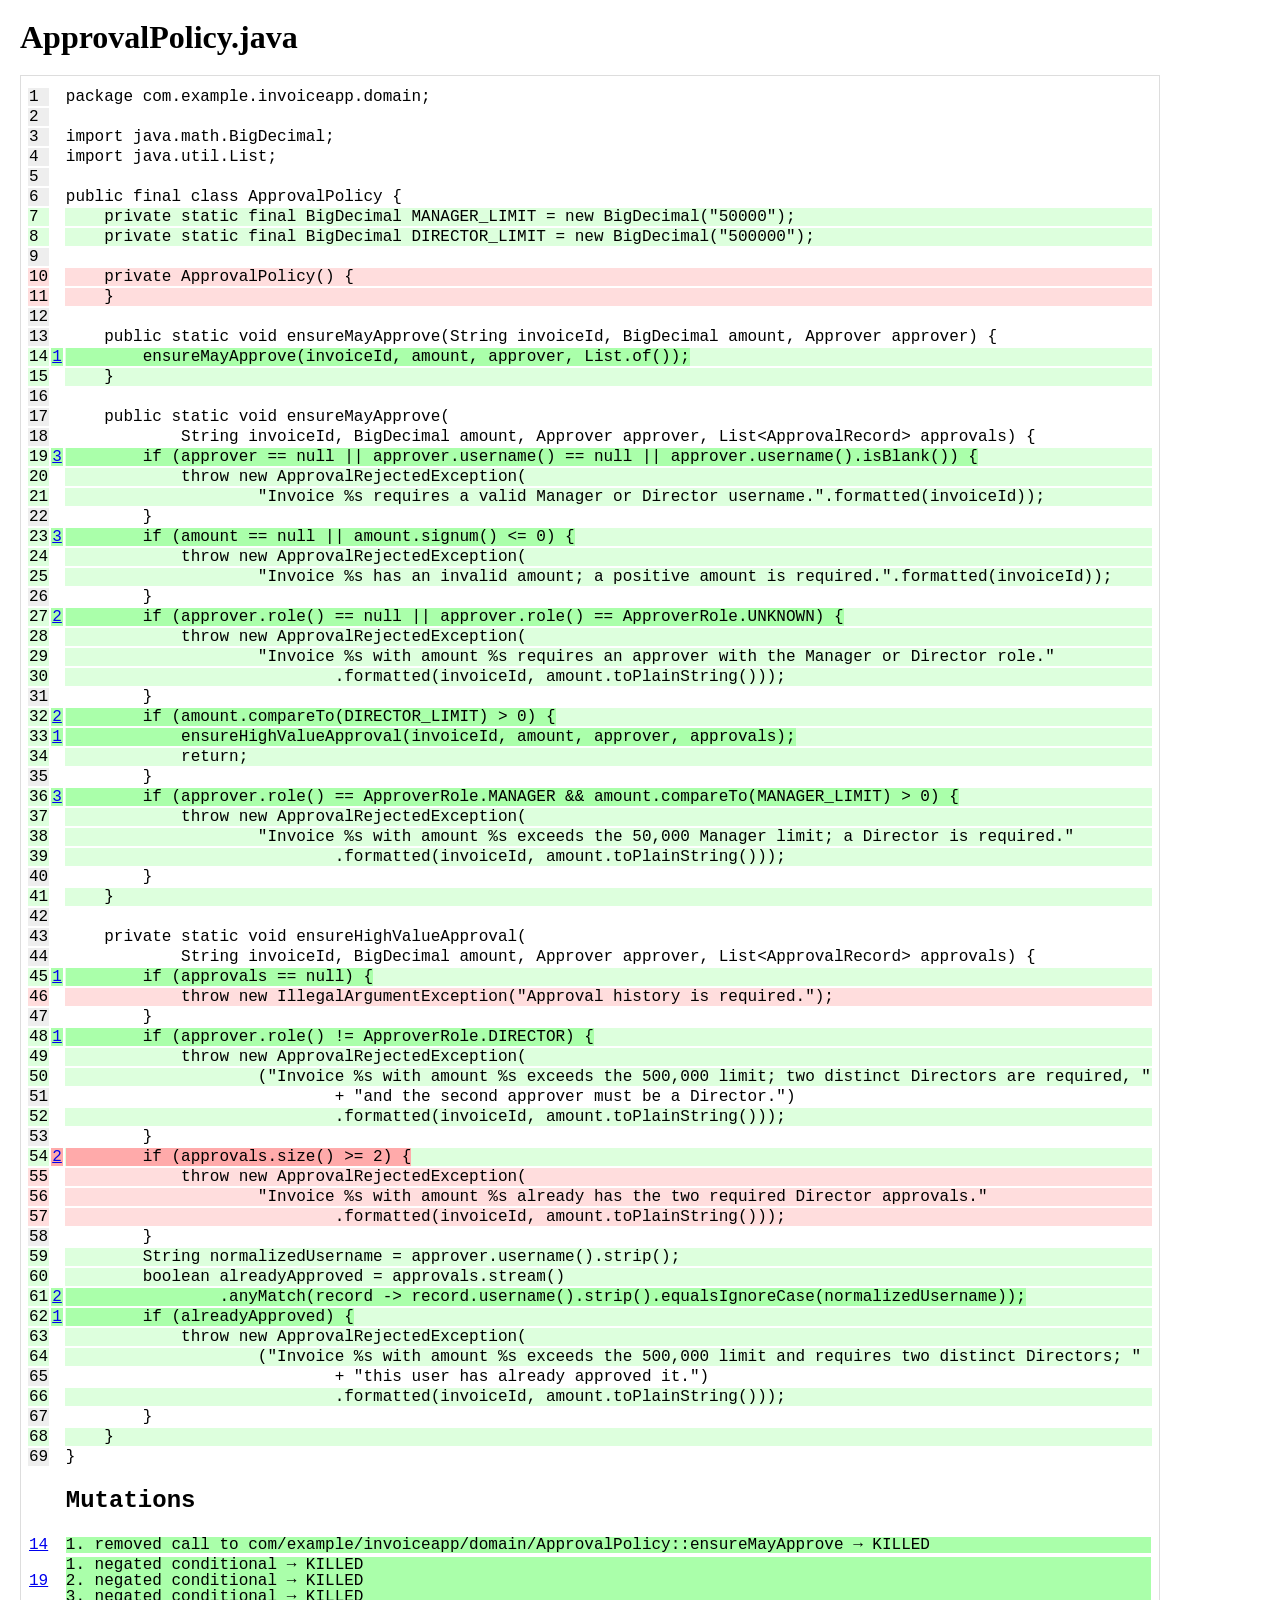
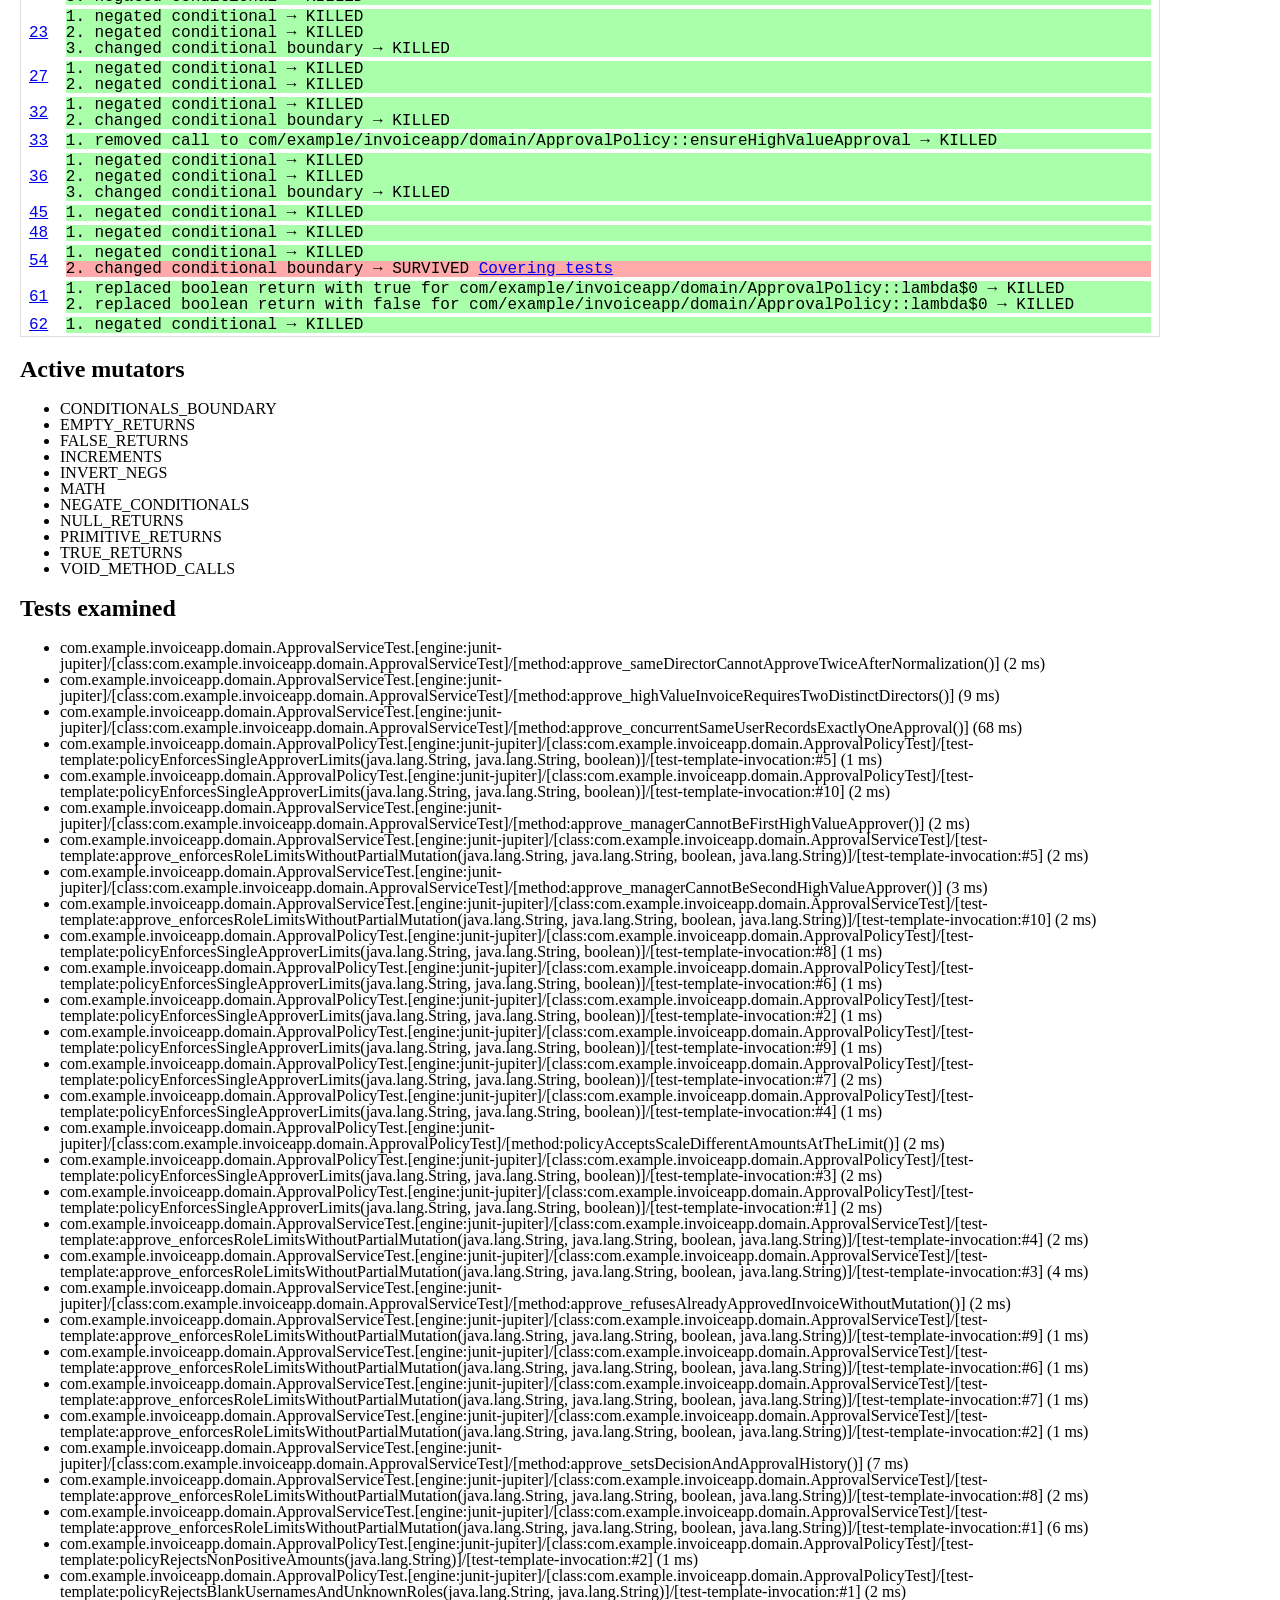
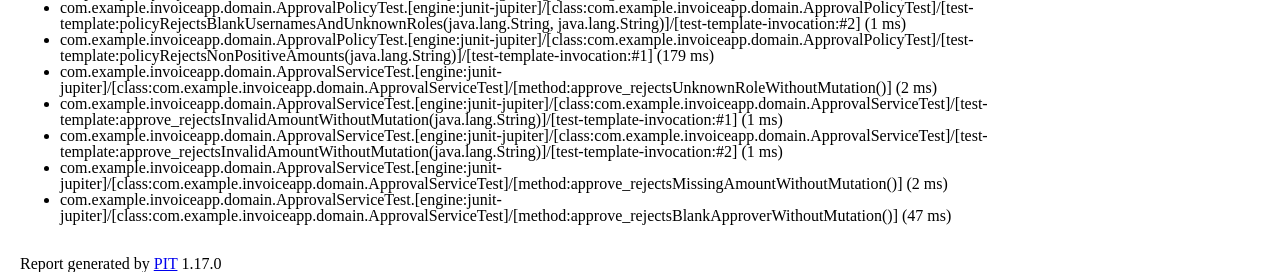
<file: docs/mutation/before/com.example.invoiceapp.domain/ApprovalPolicy.java.html>
<!DOCTYPE html>
<html>
<head>
    <meta http-equiv="Content-Type" content="text/html;charset=UTF-8">
    <link rel="stylesheet" type="text/css" href="../style.css">
</head>
<body>


<h1>ApprovalPolicy.java</h1>

<table class="src">



<tr>
<td class='na'>
<a name='org.pitest.mutationtest.report.html.SourceFile@76db9048_1'/>
1
</td>
<td class=''>
<span class='pop'>
<a href='#grouporg.pitest.mutationtest.report.html.SourceFile@76db9048_1'></a>
<span>
</span>
</span>
</td>
<td class=''><pre><span  class=''>package com.example.invoiceapp.domain;</span></pre></td></tr>


<tr>
<td class='na'>
<a name='org.pitest.mutationtest.report.html.SourceFile@76db9048_2'/>
2
</td>
<td class=''>
<span class='pop'>
<a href='#grouporg.pitest.mutationtest.report.html.SourceFile@76db9048_2'></a>
<span>
</span>
</span>
</td>
<td class=''><pre><span  class=''></span></pre></td></tr>


<tr>
<td class='na'>
<a name='org.pitest.mutationtest.report.html.SourceFile@76db9048_3'/>
3
</td>
<td class=''>
<span class='pop'>
<a href='#grouporg.pitest.mutationtest.report.html.SourceFile@76db9048_3'></a>
<span>
</span>
</span>
</td>
<td class=''><pre><span  class=''>import java.math.BigDecimal;</span></pre></td></tr>


<tr>
<td class='na'>
<a name='org.pitest.mutationtest.report.html.SourceFile@76db9048_4'/>
4
</td>
<td class=''>
<span class='pop'>
<a href='#grouporg.pitest.mutationtest.report.html.SourceFile@76db9048_4'></a>
<span>
</span>
</span>
</td>
<td class=''><pre><span  class=''>import java.util.List;</span></pre></td></tr>


<tr>
<td class='na'>
<a name='org.pitest.mutationtest.report.html.SourceFile@76db9048_5'/>
5
</td>
<td class=''>
<span class='pop'>
<a href='#grouporg.pitest.mutationtest.report.html.SourceFile@76db9048_5'></a>
<span>
</span>
</span>
</td>
<td class=''><pre><span  class=''></span></pre></td></tr>


<tr>
<td class='na'>
<a name='org.pitest.mutationtest.report.html.SourceFile@76db9048_6'/>
6
</td>
<td class=''>
<span class='pop'>
<a href='#grouporg.pitest.mutationtest.report.html.SourceFile@76db9048_6'></a>
<span>
</span>
</span>
</td>
<td class=''><pre><span  class=''>public final class ApprovalPolicy {</span></pre></td></tr>


<tr>
<td class='covered'>
<a name='org.pitest.mutationtest.report.html.SourceFile@76db9048_7'/>
7
</td>
<td class=''>
<span class='pop'>
<a href='#grouporg.pitest.mutationtest.report.html.SourceFile@76db9048_7'></a>
<span>
</span>
</span>
</td>
<td class='covered'><pre><span  class=''>    private static final BigDecimal MANAGER_LIMIT = new BigDecimal(&#34;50000&#34;);</span></pre></td></tr>


<tr>
<td class='covered'>
<a name='org.pitest.mutationtest.report.html.SourceFile@76db9048_8'/>
8
</td>
<td class=''>
<span class='pop'>
<a href='#grouporg.pitest.mutationtest.report.html.SourceFile@76db9048_8'></a>
<span>
</span>
</span>
</td>
<td class='covered'><pre><span  class=''>    private static final BigDecimal DIRECTOR_LIMIT = new BigDecimal(&#34;500000&#34;);</span></pre></td></tr>


<tr>
<td class='na'>
<a name='org.pitest.mutationtest.report.html.SourceFile@76db9048_9'/>
9
</td>
<td class=''>
<span class='pop'>
<a href='#grouporg.pitest.mutationtest.report.html.SourceFile@76db9048_9'></a>
<span>
</span>
</span>
</td>
<td class=''><pre><span  class=''></span></pre></td></tr>


<tr>
<td class='uncovered'>
<a name='org.pitest.mutationtest.report.html.SourceFile@76db9048_10'/>
10
</td>
<td class=''>
<span class='pop'>
<a href='#grouporg.pitest.mutationtest.report.html.SourceFile@76db9048_10'></a>
<span>
</span>
</span>
</td>
<td class='uncovered'><pre><span  class=''>    private ApprovalPolicy() {</span></pre></td></tr>


<tr>
<td class='uncovered'>
<a name='org.pitest.mutationtest.report.html.SourceFile@76db9048_11'/>
11
</td>
<td class=''>
<span class='pop'>
<a href='#grouporg.pitest.mutationtest.report.html.SourceFile@76db9048_11'></a>
<span>
</span>
</span>
</td>
<td class='uncovered'><pre><span  class=''>    }</span></pre></td></tr>


<tr>
<td class='na'>
<a name='org.pitest.mutationtest.report.html.SourceFile@76db9048_12'/>
12
</td>
<td class=''>
<span class='pop'>
<a href='#grouporg.pitest.mutationtest.report.html.SourceFile@76db9048_12'></a>
<span>
</span>
</span>
</td>
<td class=''><pre><span  class=''></span></pre></td></tr>


<tr>
<td class='na'>
<a name='org.pitest.mutationtest.report.html.SourceFile@76db9048_13'/>
13
</td>
<td class=''>
<span class='pop'>
<a href='#grouporg.pitest.mutationtest.report.html.SourceFile@76db9048_13'></a>
<span>
</span>
</span>
</td>
<td class=''><pre><span  class=''>    public static void ensureMayApprove(String invoiceId, BigDecimal amount, Approver approver) {</span></pre></td></tr>


<tr>
<td class='covered'>
<a name='org.pitest.mutationtest.report.html.SourceFile@76db9048_14'/>
14
</td>
<td class='killed'>
<span class='pop'>
<a href='#grouporg.pitest.mutationtest.report.html.SourceFile@76db9048_14'>1</a>
<span>

1. ensureMayApprove : removed call to com/example/invoiceapp/domain/ApprovalPolicy::ensureMayApprove &rarr; KILLED<br/>

</span>
</span>
</td>
<td class='covered'><pre><span  class='killed'>        ensureMayApprove(invoiceId, amount, approver, List.of());</span></pre></td></tr>


<tr>
<td class='covered'>
<a name='org.pitest.mutationtest.report.html.SourceFile@76db9048_15'/>
15
</td>
<td class=''>
<span class='pop'>
<a href='#grouporg.pitest.mutationtest.report.html.SourceFile@76db9048_15'></a>
<span>
</span>
</span>
</td>
<td class='covered'><pre><span  class=''>    }</span></pre></td></tr>


<tr>
<td class='na'>
<a name='org.pitest.mutationtest.report.html.SourceFile@76db9048_16'/>
16
</td>
<td class=''>
<span class='pop'>
<a href='#grouporg.pitest.mutationtest.report.html.SourceFile@76db9048_16'></a>
<span>
</span>
</span>
</td>
<td class=''><pre><span  class=''></span></pre></td></tr>


<tr>
<td class='na'>
<a name='org.pitest.mutationtest.report.html.SourceFile@76db9048_17'/>
17
</td>
<td class=''>
<span class='pop'>
<a href='#grouporg.pitest.mutationtest.report.html.SourceFile@76db9048_17'></a>
<span>
</span>
</span>
</td>
<td class=''><pre><span  class=''>    public static void ensureMayApprove(</span></pre></td></tr>


<tr>
<td class='na'>
<a name='org.pitest.mutationtest.report.html.SourceFile@76db9048_18'/>
18
</td>
<td class=''>
<span class='pop'>
<a href='#grouporg.pitest.mutationtest.report.html.SourceFile@76db9048_18'></a>
<span>
</span>
</span>
</td>
<td class=''><pre><span  class=''>            String invoiceId, BigDecimal amount, Approver approver, List&#60;ApprovalRecord&#62; approvals) {</span></pre></td></tr>


<tr>
<td class='covered'>
<a name='org.pitest.mutationtest.report.html.SourceFile@76db9048_19'/>
19
</td>
<td class='killed'>
<span class='pop'>
<a href='#grouporg.pitest.mutationtest.report.html.SourceFile@76db9048_19'>3</a>
<span>

1. ensureMayApprove : negated conditional &rarr; KILLED<br/>

2. ensureMayApprove : negated conditional &rarr; KILLED<br/>

3. ensureMayApprove : negated conditional &rarr; KILLED<br/>

</span>
</span>
</td>
<td class='covered'><pre><span  class='killed'>        if (approver == null || approver.username() == null || approver.username().isBlank()) {</span></pre></td></tr>


<tr>
<td class='covered'>
<a name='org.pitest.mutationtest.report.html.SourceFile@76db9048_20'/>
20
</td>
<td class=''>
<span class='pop'>
<a href='#grouporg.pitest.mutationtest.report.html.SourceFile@76db9048_20'></a>
<span>
</span>
</span>
</td>
<td class='covered'><pre><span  class=''>            throw new ApprovalRejectedException(</span></pre></td></tr>


<tr>
<td class='covered'>
<a name='org.pitest.mutationtest.report.html.SourceFile@76db9048_21'/>
21
</td>
<td class=''>
<span class='pop'>
<a href='#grouporg.pitest.mutationtest.report.html.SourceFile@76db9048_21'></a>
<span>
</span>
</span>
</td>
<td class='covered'><pre><span  class=''>                    &#34;Invoice %s requires a valid Manager or Director username.&#34;.formatted(invoiceId));</span></pre></td></tr>


<tr>
<td class='na'>
<a name='org.pitest.mutationtest.report.html.SourceFile@76db9048_22'/>
22
</td>
<td class=''>
<span class='pop'>
<a href='#grouporg.pitest.mutationtest.report.html.SourceFile@76db9048_22'></a>
<span>
</span>
</span>
</td>
<td class=''><pre><span  class=''>        }</span></pre></td></tr>


<tr>
<td class='covered'>
<a name='org.pitest.mutationtest.report.html.SourceFile@76db9048_23'/>
23
</td>
<td class='killed'>
<span class='pop'>
<a href='#grouporg.pitest.mutationtest.report.html.SourceFile@76db9048_23'>3</a>
<span>

1. ensureMayApprove : negated conditional &rarr; KILLED<br/>

2. ensureMayApprove : negated conditional &rarr; KILLED<br/>

3. ensureMayApprove : changed conditional boundary &rarr; KILLED<br/>

</span>
</span>
</td>
<td class='covered'><pre><span  class='killed'>        if (amount == null || amount.signum() &#60;= 0) {</span></pre></td></tr>


<tr>
<td class='covered'>
<a name='org.pitest.mutationtest.report.html.SourceFile@76db9048_24'/>
24
</td>
<td class=''>
<span class='pop'>
<a href='#grouporg.pitest.mutationtest.report.html.SourceFile@76db9048_24'></a>
<span>
</span>
</span>
</td>
<td class='covered'><pre><span  class=''>            throw new ApprovalRejectedException(</span></pre></td></tr>


<tr>
<td class='covered'>
<a name='org.pitest.mutationtest.report.html.SourceFile@76db9048_25'/>
25
</td>
<td class=''>
<span class='pop'>
<a href='#grouporg.pitest.mutationtest.report.html.SourceFile@76db9048_25'></a>
<span>
</span>
</span>
</td>
<td class='covered'><pre><span  class=''>                    &#34;Invoice %s has an invalid amount; a positive amount is required.&#34;.formatted(invoiceId));</span></pre></td></tr>


<tr>
<td class='na'>
<a name='org.pitest.mutationtest.report.html.SourceFile@76db9048_26'/>
26
</td>
<td class=''>
<span class='pop'>
<a href='#grouporg.pitest.mutationtest.report.html.SourceFile@76db9048_26'></a>
<span>
</span>
</span>
</td>
<td class=''><pre><span  class=''>        }</span></pre></td></tr>


<tr>
<td class='covered'>
<a name='org.pitest.mutationtest.report.html.SourceFile@76db9048_27'/>
27
</td>
<td class='killed'>
<span class='pop'>
<a href='#grouporg.pitest.mutationtest.report.html.SourceFile@76db9048_27'>2</a>
<span>

1. ensureMayApprove : negated conditional &rarr; KILLED<br/>

2. ensureMayApprove : negated conditional &rarr; KILLED<br/>

</span>
</span>
</td>
<td class='covered'><pre><span  class='killed'>        if (approver.role() == null || approver.role() == ApproverRole.UNKNOWN) {</span></pre></td></tr>


<tr>
<td class='covered'>
<a name='org.pitest.mutationtest.report.html.SourceFile@76db9048_28'/>
28
</td>
<td class=''>
<span class='pop'>
<a href='#grouporg.pitest.mutationtest.report.html.SourceFile@76db9048_28'></a>
<span>
</span>
</span>
</td>
<td class='covered'><pre><span  class=''>            throw new ApprovalRejectedException(</span></pre></td></tr>


<tr>
<td class='covered'>
<a name='org.pitest.mutationtest.report.html.SourceFile@76db9048_29'/>
29
</td>
<td class=''>
<span class='pop'>
<a href='#grouporg.pitest.mutationtest.report.html.SourceFile@76db9048_29'></a>
<span>
</span>
</span>
</td>
<td class='covered'><pre><span  class=''>                    &#34;Invoice %s with amount %s requires an approver with the Manager or Director role.&#34;</span></pre></td></tr>


<tr>
<td class='covered'>
<a name='org.pitest.mutationtest.report.html.SourceFile@76db9048_30'/>
30
</td>
<td class=''>
<span class='pop'>
<a href='#grouporg.pitest.mutationtest.report.html.SourceFile@76db9048_30'></a>
<span>
</span>
</span>
</td>
<td class='covered'><pre><span  class=''>                            .formatted(invoiceId, amount.toPlainString()));</span></pre></td></tr>


<tr>
<td class='na'>
<a name='org.pitest.mutationtest.report.html.SourceFile@76db9048_31'/>
31
</td>
<td class=''>
<span class='pop'>
<a href='#grouporg.pitest.mutationtest.report.html.SourceFile@76db9048_31'></a>
<span>
</span>
</span>
</td>
<td class=''><pre><span  class=''>        }</span></pre></td></tr>


<tr>
<td class='covered'>
<a name='org.pitest.mutationtest.report.html.SourceFile@76db9048_32'/>
32
</td>
<td class='killed'>
<span class='pop'>
<a href='#grouporg.pitest.mutationtest.report.html.SourceFile@76db9048_32'>2</a>
<span>

1. ensureMayApprove : negated conditional &rarr; KILLED<br/>

2. ensureMayApprove : changed conditional boundary &rarr; KILLED<br/>

</span>
</span>
</td>
<td class='covered'><pre><span  class='killed'>        if (amount.compareTo(DIRECTOR_LIMIT) &#62; 0) {</span></pre></td></tr>


<tr>
<td class='covered'>
<a name='org.pitest.mutationtest.report.html.SourceFile@76db9048_33'/>
33
</td>
<td class='killed'>
<span class='pop'>
<a href='#grouporg.pitest.mutationtest.report.html.SourceFile@76db9048_33'>1</a>
<span>

1. ensureMayApprove : removed call to com/example/invoiceapp/domain/ApprovalPolicy::ensureHighValueApproval &rarr; KILLED<br/>

</span>
</span>
</td>
<td class='covered'><pre><span  class='killed'>            ensureHighValueApproval(invoiceId, amount, approver, approvals);</span></pre></td></tr>


<tr>
<td class='covered'>
<a name='org.pitest.mutationtest.report.html.SourceFile@76db9048_34'/>
34
</td>
<td class=''>
<span class='pop'>
<a href='#grouporg.pitest.mutationtest.report.html.SourceFile@76db9048_34'></a>
<span>
</span>
</span>
</td>
<td class='covered'><pre><span  class=''>            return;</span></pre></td></tr>


<tr>
<td class='na'>
<a name='org.pitest.mutationtest.report.html.SourceFile@76db9048_35'/>
35
</td>
<td class=''>
<span class='pop'>
<a href='#grouporg.pitest.mutationtest.report.html.SourceFile@76db9048_35'></a>
<span>
</span>
</span>
</td>
<td class=''><pre><span  class=''>        }</span></pre></td></tr>


<tr>
<td class='covered'>
<a name='org.pitest.mutationtest.report.html.SourceFile@76db9048_36'/>
36
</td>
<td class='killed'>
<span class='pop'>
<a href='#grouporg.pitest.mutationtest.report.html.SourceFile@76db9048_36'>3</a>
<span>

1. ensureMayApprove : negated conditional &rarr; KILLED<br/>

2. ensureMayApprove : negated conditional &rarr; KILLED<br/>

3. ensureMayApprove : changed conditional boundary &rarr; KILLED<br/>

</span>
</span>
</td>
<td class='covered'><pre><span  class='killed'>        if (approver.role() == ApproverRole.MANAGER &#38;&#38; amount.compareTo(MANAGER_LIMIT) &#62; 0) {</span></pre></td></tr>


<tr>
<td class='covered'>
<a name='org.pitest.mutationtest.report.html.SourceFile@76db9048_37'/>
37
</td>
<td class=''>
<span class='pop'>
<a href='#grouporg.pitest.mutationtest.report.html.SourceFile@76db9048_37'></a>
<span>
</span>
</span>
</td>
<td class='covered'><pre><span  class=''>            throw new ApprovalRejectedException(</span></pre></td></tr>


<tr>
<td class='covered'>
<a name='org.pitest.mutationtest.report.html.SourceFile@76db9048_38'/>
38
</td>
<td class=''>
<span class='pop'>
<a href='#grouporg.pitest.mutationtest.report.html.SourceFile@76db9048_38'></a>
<span>
</span>
</span>
</td>
<td class='covered'><pre><span  class=''>                    &#34;Invoice %s with amount %s exceeds the 50,000 Manager limit; a Director is required.&#34;</span></pre></td></tr>


<tr>
<td class='covered'>
<a name='org.pitest.mutationtest.report.html.SourceFile@76db9048_39'/>
39
</td>
<td class=''>
<span class='pop'>
<a href='#grouporg.pitest.mutationtest.report.html.SourceFile@76db9048_39'></a>
<span>
</span>
</span>
</td>
<td class='covered'><pre><span  class=''>                            .formatted(invoiceId, amount.toPlainString()));</span></pre></td></tr>


<tr>
<td class='na'>
<a name='org.pitest.mutationtest.report.html.SourceFile@76db9048_40'/>
40
</td>
<td class=''>
<span class='pop'>
<a href='#grouporg.pitest.mutationtest.report.html.SourceFile@76db9048_40'></a>
<span>
</span>
</span>
</td>
<td class=''><pre><span  class=''>        }</span></pre></td></tr>


<tr>
<td class='covered'>
<a name='org.pitest.mutationtest.report.html.SourceFile@76db9048_41'/>
41
</td>
<td class=''>
<span class='pop'>
<a href='#grouporg.pitest.mutationtest.report.html.SourceFile@76db9048_41'></a>
<span>
</span>
</span>
</td>
<td class='covered'><pre><span  class=''>    }</span></pre></td></tr>


<tr>
<td class='na'>
<a name='org.pitest.mutationtest.report.html.SourceFile@76db9048_42'/>
42
</td>
<td class=''>
<span class='pop'>
<a href='#grouporg.pitest.mutationtest.report.html.SourceFile@76db9048_42'></a>
<span>
</span>
</span>
</td>
<td class=''><pre><span  class=''></span></pre></td></tr>


<tr>
<td class='na'>
<a name='org.pitest.mutationtest.report.html.SourceFile@76db9048_43'/>
43
</td>
<td class=''>
<span class='pop'>
<a href='#grouporg.pitest.mutationtest.report.html.SourceFile@76db9048_43'></a>
<span>
</span>
</span>
</td>
<td class=''><pre><span  class=''>    private static void ensureHighValueApproval(</span></pre></td></tr>


<tr>
<td class='na'>
<a name='org.pitest.mutationtest.report.html.SourceFile@76db9048_44'/>
44
</td>
<td class=''>
<span class='pop'>
<a href='#grouporg.pitest.mutationtest.report.html.SourceFile@76db9048_44'></a>
<span>
</span>
</span>
</td>
<td class=''><pre><span  class=''>            String invoiceId, BigDecimal amount, Approver approver, List&#60;ApprovalRecord&#62; approvals) {</span></pre></td></tr>


<tr>
<td class='covered'>
<a name='org.pitest.mutationtest.report.html.SourceFile@76db9048_45'/>
45
</td>
<td class='killed'>
<span class='pop'>
<a href='#grouporg.pitest.mutationtest.report.html.SourceFile@76db9048_45'>1</a>
<span>

1. ensureHighValueApproval : negated conditional &rarr; KILLED<br/>

</span>
</span>
</td>
<td class='covered'><pre><span  class='killed'>        if (approvals == null) {</span></pre></td></tr>


<tr>
<td class='uncovered'>
<a name='org.pitest.mutationtest.report.html.SourceFile@76db9048_46'/>
46
</td>
<td class=''>
<span class='pop'>
<a href='#grouporg.pitest.mutationtest.report.html.SourceFile@76db9048_46'></a>
<span>
</span>
</span>
</td>
<td class='uncovered'><pre><span  class=''>            throw new IllegalArgumentException(&#34;Approval history is required.&#34;);</span></pre></td></tr>


<tr>
<td class='na'>
<a name='org.pitest.mutationtest.report.html.SourceFile@76db9048_47'/>
47
</td>
<td class=''>
<span class='pop'>
<a href='#grouporg.pitest.mutationtest.report.html.SourceFile@76db9048_47'></a>
<span>
</span>
</span>
</td>
<td class=''><pre><span  class=''>        }</span></pre></td></tr>


<tr>
<td class='covered'>
<a name='org.pitest.mutationtest.report.html.SourceFile@76db9048_48'/>
48
</td>
<td class='killed'>
<span class='pop'>
<a href='#grouporg.pitest.mutationtest.report.html.SourceFile@76db9048_48'>1</a>
<span>

1. ensureHighValueApproval : negated conditional &rarr; KILLED<br/>

</span>
</span>
</td>
<td class='covered'><pre><span  class='killed'>        if (approver.role() != ApproverRole.DIRECTOR) {</span></pre></td></tr>


<tr>
<td class='covered'>
<a name='org.pitest.mutationtest.report.html.SourceFile@76db9048_49'/>
49
</td>
<td class=''>
<span class='pop'>
<a href='#grouporg.pitest.mutationtest.report.html.SourceFile@76db9048_49'></a>
<span>
</span>
</span>
</td>
<td class='covered'><pre><span  class=''>            throw new ApprovalRejectedException(</span></pre></td></tr>


<tr>
<td class='covered'>
<a name='org.pitest.mutationtest.report.html.SourceFile@76db9048_50'/>
50
</td>
<td class=''>
<span class='pop'>
<a href='#grouporg.pitest.mutationtest.report.html.SourceFile@76db9048_50'></a>
<span>
</span>
</span>
</td>
<td class='covered'><pre><span  class=''>                    (&#34;Invoice %s with amount %s exceeds the 500,000 limit; two distinct Directors are required, &#34;</span></pre></td></tr>


<tr>
<td class='na'>
<a name='org.pitest.mutationtest.report.html.SourceFile@76db9048_51'/>
51
</td>
<td class=''>
<span class='pop'>
<a href='#grouporg.pitest.mutationtest.report.html.SourceFile@76db9048_51'></a>
<span>
</span>
</span>
</td>
<td class=''><pre><span  class=''>                            + &#34;and the second approver must be a Director.&#34;)</span></pre></td></tr>


<tr>
<td class='covered'>
<a name='org.pitest.mutationtest.report.html.SourceFile@76db9048_52'/>
52
</td>
<td class=''>
<span class='pop'>
<a href='#grouporg.pitest.mutationtest.report.html.SourceFile@76db9048_52'></a>
<span>
</span>
</span>
</td>
<td class='covered'><pre><span  class=''>                            .formatted(invoiceId, amount.toPlainString()));</span></pre></td></tr>


<tr>
<td class='na'>
<a name='org.pitest.mutationtest.report.html.SourceFile@76db9048_53'/>
53
</td>
<td class=''>
<span class='pop'>
<a href='#grouporg.pitest.mutationtest.report.html.SourceFile@76db9048_53'></a>
<span>
</span>
</span>
</td>
<td class=''><pre><span  class=''>        }</span></pre></td></tr>


<tr>
<td class='covered'>
<a name='org.pitest.mutationtest.report.html.SourceFile@76db9048_54'/>
54
</td>
<td class='survived'>
<span class='pop'>
<a href='#grouporg.pitest.mutationtest.report.html.SourceFile@76db9048_54'>2</a>
<span>

1. ensureHighValueApproval : changed conditional boundary &rarr; SURVIVED<br/>

2. ensureHighValueApproval : negated conditional &rarr; KILLED<br/>

</span>
</span>
</td>
<td class='covered'><pre><span  class='survived'>        if (approvals.size() &#62;= 2) {</span></pre></td></tr>


<tr>
<td class='uncovered'>
<a name='org.pitest.mutationtest.report.html.SourceFile@76db9048_55'/>
55
</td>
<td class=''>
<span class='pop'>
<a href='#grouporg.pitest.mutationtest.report.html.SourceFile@76db9048_55'></a>
<span>
</span>
</span>
</td>
<td class='uncovered'><pre><span  class=''>            throw new ApprovalRejectedException(</span></pre></td></tr>


<tr>
<td class='uncovered'>
<a name='org.pitest.mutationtest.report.html.SourceFile@76db9048_56'/>
56
</td>
<td class=''>
<span class='pop'>
<a href='#grouporg.pitest.mutationtest.report.html.SourceFile@76db9048_56'></a>
<span>
</span>
</span>
</td>
<td class='uncovered'><pre><span  class=''>                    &#34;Invoice %s with amount %s already has the two required Director approvals.&#34;</span></pre></td></tr>


<tr>
<td class='uncovered'>
<a name='org.pitest.mutationtest.report.html.SourceFile@76db9048_57'/>
57
</td>
<td class=''>
<span class='pop'>
<a href='#grouporg.pitest.mutationtest.report.html.SourceFile@76db9048_57'></a>
<span>
</span>
</span>
</td>
<td class='uncovered'><pre><span  class=''>                            .formatted(invoiceId, amount.toPlainString()));</span></pre></td></tr>


<tr>
<td class='na'>
<a name='org.pitest.mutationtest.report.html.SourceFile@76db9048_58'/>
58
</td>
<td class=''>
<span class='pop'>
<a href='#grouporg.pitest.mutationtest.report.html.SourceFile@76db9048_58'></a>
<span>
</span>
</span>
</td>
<td class=''><pre><span  class=''>        }</span></pre></td></tr>


<tr>
<td class='covered'>
<a name='org.pitest.mutationtest.report.html.SourceFile@76db9048_59'/>
59
</td>
<td class=''>
<span class='pop'>
<a href='#grouporg.pitest.mutationtest.report.html.SourceFile@76db9048_59'></a>
<span>
</span>
</span>
</td>
<td class='covered'><pre><span  class=''>        String normalizedUsername = approver.username().strip();</span></pre></td></tr>


<tr>
<td class='covered'>
<a name='org.pitest.mutationtest.report.html.SourceFile@76db9048_60'/>
60
</td>
<td class=''>
<span class='pop'>
<a href='#grouporg.pitest.mutationtest.report.html.SourceFile@76db9048_60'></a>
<span>
</span>
</span>
</td>
<td class='covered'><pre><span  class=''>        boolean alreadyApproved = approvals.stream()</span></pre></td></tr>


<tr>
<td class='covered'>
<a name='org.pitest.mutationtest.report.html.SourceFile@76db9048_61'/>
61
</td>
<td class='killed'>
<span class='pop'>
<a href='#grouporg.pitest.mutationtest.report.html.SourceFile@76db9048_61'>2</a>
<span>

1. lambda$0 : replaced boolean return with true for com/example/invoiceapp/domain/ApprovalPolicy::lambda$0 &rarr; KILLED<br/>

2. lambda$0 : replaced boolean return with false for com/example/invoiceapp/domain/ApprovalPolicy::lambda$0 &rarr; KILLED<br/>

</span>
</span>
</td>
<td class='covered'><pre><span  class='killed'>                .anyMatch(record -&#62; record.username().strip().equalsIgnoreCase(normalizedUsername));</span></pre></td></tr>


<tr>
<td class='covered'>
<a name='org.pitest.mutationtest.report.html.SourceFile@76db9048_62'/>
62
</td>
<td class='killed'>
<span class='pop'>
<a href='#grouporg.pitest.mutationtest.report.html.SourceFile@76db9048_62'>1</a>
<span>

1. ensureHighValueApproval : negated conditional &rarr; KILLED<br/>

</span>
</span>
</td>
<td class='covered'><pre><span  class='killed'>        if (alreadyApproved) {</span></pre></td></tr>


<tr>
<td class='covered'>
<a name='org.pitest.mutationtest.report.html.SourceFile@76db9048_63'/>
63
</td>
<td class=''>
<span class='pop'>
<a href='#grouporg.pitest.mutationtest.report.html.SourceFile@76db9048_63'></a>
<span>
</span>
</span>
</td>
<td class='covered'><pre><span  class=''>            throw new ApprovalRejectedException(</span></pre></td></tr>


<tr>
<td class='covered'>
<a name='org.pitest.mutationtest.report.html.SourceFile@76db9048_64'/>
64
</td>
<td class=''>
<span class='pop'>
<a href='#grouporg.pitest.mutationtest.report.html.SourceFile@76db9048_64'></a>
<span>
</span>
</span>
</td>
<td class='covered'><pre><span  class=''>                    (&#34;Invoice %s with amount %s exceeds the 500,000 limit and requires two distinct Directors; &#34;</span></pre></td></tr>


<tr>
<td class='na'>
<a name='org.pitest.mutationtest.report.html.SourceFile@76db9048_65'/>
65
</td>
<td class=''>
<span class='pop'>
<a href='#grouporg.pitest.mutationtest.report.html.SourceFile@76db9048_65'></a>
<span>
</span>
</span>
</td>
<td class=''><pre><span  class=''>                            + &#34;this user has already approved it.&#34;)</span></pre></td></tr>


<tr>
<td class='covered'>
<a name='org.pitest.mutationtest.report.html.SourceFile@76db9048_66'/>
66
</td>
<td class=''>
<span class='pop'>
<a href='#grouporg.pitest.mutationtest.report.html.SourceFile@76db9048_66'></a>
<span>
</span>
</span>
</td>
<td class='covered'><pre><span  class=''>                            .formatted(invoiceId, amount.toPlainString()));</span></pre></td></tr>


<tr>
<td class='na'>
<a name='org.pitest.mutationtest.report.html.SourceFile@76db9048_67'/>
67
</td>
<td class=''>
<span class='pop'>
<a href='#grouporg.pitest.mutationtest.report.html.SourceFile@76db9048_67'></a>
<span>
</span>
</span>
</td>
<td class=''><pre><span  class=''>        }</span></pre></td></tr>


<tr>
<td class='covered'>
<a name='org.pitest.mutationtest.report.html.SourceFile@76db9048_68'/>
68
</td>
<td class=''>
<span class='pop'>
<a href='#grouporg.pitest.mutationtest.report.html.SourceFile@76db9048_68'></a>
<span>
</span>
</span>
</td>
<td class='covered'><pre><span  class=''>    }</span></pre></td></tr>


<tr>
<td class='na'>
<a name='org.pitest.mutationtest.report.html.SourceFile@76db9048_69'/>
69
</td>
<td class=''>
<span class='pop'>
<a href='#grouporg.pitest.mutationtest.report.html.SourceFile@76db9048_69'></a>
<span>
</span>
</span>
</td>
<td class=''><pre><span  class=''>}</span></pre></td></tr>



<tr><td></td><td></td><td><h2>Mutations</h2></td></tr>


<tr>
<td><a href='#org.pitest.mutationtest.report.html.SourceFile@76db9048_14'>14</a></td> 
<td></td>
<td>

<a name='grouporg.pitest.mutationtest.report.html.SourceFile@76db9048_14'/> 

<p class='KILLED'><span class='pop'>1.<span><b>1</b><br/><b>Location : </b>ensureMayApprove<br/><b>Killed by : </b>com.example.invoiceapp.domain.ApprovalPolicyTest.[engine:junit-jupiter]/[class:com.example.invoiceapp.domain.ApprovalPolicyTest]/[test-template:policyRejectsNonPositiveAmounts(java.lang.String)]/[test-template-invocation:#2]</span></span> removed call to com/example/invoiceapp/domain/ApprovalPolicy::ensureMayApprove &rarr; KILLED</span>
</div> 
</td>
</tr>

<tr>
<td><a href='#org.pitest.mutationtest.report.html.SourceFile@76db9048_19'>19</a></td> 
<td></td>
<td>

<a name='grouporg.pitest.mutationtest.report.html.SourceFile@76db9048_19'/> 

<p class='KILLED'><span class='pop'>1.<span><b>1</b><br/><b>Location : </b>ensureMayApprove<br/><b>Killed by : </b>com.example.invoiceapp.domain.ApprovalPolicyTest.[engine:junit-jupiter]/[class:com.example.invoiceapp.domain.ApprovalPolicyTest]/[test-template:policyEnforcesSingleApproverLimits(java.lang.String, java.lang.String, boolean)]/[test-template-invocation:#8]</span></span> negated conditional &rarr; KILLED</span>
</div> <p class='KILLED'><span class='pop'>2.<span><b>2</b><br/><b>Location : </b>ensureMayApprove<br/><b>Killed by : </b>com.example.invoiceapp.domain.ApprovalPolicyTest.[engine:junit-jupiter]/[class:com.example.invoiceapp.domain.ApprovalPolicyTest]/[test-template:policyEnforcesSingleApproverLimits(java.lang.String, java.lang.String, boolean)]/[test-template-invocation:#8]</span></span> negated conditional &rarr; KILLED</span>
</div> <p class='KILLED'><span class='pop'>3.<span><b>3</b><br/><b>Location : </b>ensureMayApprove<br/><b>Killed by : </b>com.example.invoiceapp.domain.ApprovalPolicyTest.[engine:junit-jupiter]/[class:com.example.invoiceapp.domain.ApprovalPolicyTest]/[test-template:policyRejectsBlankUsernamesAndUnknownRoles(java.lang.String, java.lang.String)]/[test-template-invocation:#1]</span></span> negated conditional &rarr; KILLED</span>
</div> 
</td>
</tr>

<tr>
<td><a href='#org.pitest.mutationtest.report.html.SourceFile@76db9048_23'>23</a></td> 
<td></td>
<td>

<a name='grouporg.pitest.mutationtest.report.html.SourceFile@76db9048_23'/> 

<p class='KILLED'><span class='pop'>1.<span><b>1</b><br/><b>Location : </b>ensureMayApprove<br/><b>Killed by : </b>com.example.invoiceapp.domain.ApprovalPolicyTest.[engine:junit-jupiter]/[class:com.example.invoiceapp.domain.ApprovalPolicyTest]/[test-template:policyEnforcesSingleApproverLimits(java.lang.String, java.lang.String, boolean)]/[test-template-invocation:#8]</span></span> negated conditional &rarr; KILLED</span>
</div> <p class='KILLED'><span class='pop'>2.<span><b>2</b><br/><b>Location : </b>ensureMayApprove<br/><b>Killed by : </b>com.example.invoiceapp.domain.ApprovalPolicyTest.[engine:junit-jupiter]/[class:com.example.invoiceapp.domain.ApprovalPolicyTest]/[test-template:policyRejectsNonPositiveAmounts(java.lang.String)]/[test-template-invocation:#2]</span></span> negated conditional &rarr; KILLED</span>
</div> <p class='KILLED'><span class='pop'>3.<span><b>3</b><br/><b>Location : </b>ensureMayApprove<br/><b>Killed by : </b>com.example.invoiceapp.domain.ApprovalPolicyTest.[engine:junit-jupiter]/[class:com.example.invoiceapp.domain.ApprovalPolicyTest]/[test-template:policyRejectsNonPositiveAmounts(java.lang.String)]/[test-template-invocation:#1]</span></span> changed conditional boundary &rarr; KILLED</span>
</div> 
</td>
</tr>

<tr>
<td><a href='#org.pitest.mutationtest.report.html.SourceFile@76db9048_27'>27</a></td> 
<td></td>
<td>

<a name='grouporg.pitest.mutationtest.report.html.SourceFile@76db9048_27'/> 

<p class='KILLED'><span class='pop'>1.<span><b>1</b><br/><b>Location : </b>ensureMayApprove<br/><b>Killed by : </b>com.example.invoiceapp.domain.ApprovalPolicyTest.[engine:junit-jupiter]/[class:com.example.invoiceapp.domain.ApprovalPolicyTest]/[test-template:policyEnforcesSingleApproverLimits(java.lang.String, java.lang.String, boolean)]/[test-template-invocation:#8]</span></span> negated conditional &rarr; KILLED</span>
</div> <p class='KILLED'><span class='pop'>2.<span><b>2</b><br/><b>Location : </b>ensureMayApprove<br/><b>Killed by : </b>com.example.invoiceapp.domain.ApprovalPolicyTest.[engine:junit-jupiter]/[class:com.example.invoiceapp.domain.ApprovalPolicyTest]/[test-template:policyRejectsBlankUsernamesAndUnknownRoles(java.lang.String, java.lang.String)]/[test-template-invocation:#2]</span></span> negated conditional &rarr; KILLED</span>
</div> 
</td>
</tr>

<tr>
<td><a href='#org.pitest.mutationtest.report.html.SourceFile@76db9048_32'>32</a></td> 
<td></td>
<td>

<a name='grouporg.pitest.mutationtest.report.html.SourceFile@76db9048_32'/> 

<p class='KILLED'><span class='pop'>1.<span><b>1</b><br/><b>Location : </b>ensureMayApprove<br/><b>Killed by : </b>com.example.invoiceapp.domain.ApprovalPolicyTest.[engine:junit-jupiter]/[class:com.example.invoiceapp.domain.ApprovalPolicyTest]/[test-template:policyEnforcesSingleApproverLimits(java.lang.String, java.lang.String, boolean)]/[test-template-invocation:#2]</span></span> negated conditional &rarr; KILLED</span>
</div> <p class='KILLED'><span class='pop'>2.<span><b>2</b><br/><b>Location : </b>ensureMayApprove<br/><b>Killed by : </b>com.example.invoiceapp.domain.ApprovalServiceTest.[engine:junit-jupiter]/[class:com.example.invoiceapp.domain.ApprovalServiceTest]/[test-template:approve_enforcesRoleLimitsWithoutPartialMutation(java.lang.String, java.lang.String, boolean, java.lang.String)]/[test-template-invocation:#4]</span></span> changed conditional boundary &rarr; KILLED</span>
</div> 
</td>
</tr>

<tr>
<td><a href='#org.pitest.mutationtest.report.html.SourceFile@76db9048_33'>33</a></td> 
<td></td>
<td>

<a name='grouporg.pitest.mutationtest.report.html.SourceFile@76db9048_33'/> 

<p class='KILLED'><span class='pop'>1.<span><b>1</b><br/><b>Location : </b>ensureMayApprove<br/><b>Killed by : </b>com.example.invoiceapp.domain.ApprovalPolicyTest.[engine:junit-jupiter]/[class:com.example.invoiceapp.domain.ApprovalPolicyTest]/[test-template:policyEnforcesSingleApproverLimits(java.lang.String, java.lang.String, boolean)]/[test-template-invocation:#5]</span></span> removed call to com/example/invoiceapp/domain/ApprovalPolicy::ensureHighValueApproval &rarr; KILLED</span>
</div> 
</td>
</tr>

<tr>
<td><a href='#org.pitest.mutationtest.report.html.SourceFile@76db9048_36'>36</a></td> 
<td></td>
<td>

<a name='grouporg.pitest.mutationtest.report.html.SourceFile@76db9048_36'/> 

<p class='KILLED'><span class='pop'>1.<span><b>1</b><br/><b>Location : </b>ensureMayApprove<br/><b>Killed by : </b>com.example.invoiceapp.domain.ApprovalPolicyTest.[engine:junit-jupiter]/[class:com.example.invoiceapp.domain.ApprovalPolicyTest]/[test-template:policyEnforcesSingleApproverLimits(java.lang.String, java.lang.String, boolean)]/[test-template-invocation:#8]</span></span> negated conditional &rarr; KILLED</span>
</div> <p class='KILLED'><span class='pop'>2.<span><b>2</b><br/><b>Location : </b>ensureMayApprove<br/><b>Killed by : </b>com.example.invoiceapp.domain.ApprovalPolicyTest.[engine:junit-jupiter]/[class:com.example.invoiceapp.domain.ApprovalPolicyTest]/[test-template:policyEnforcesSingleApproverLimits(java.lang.String, java.lang.String, boolean)]/[test-template-invocation:#2]</span></span> negated conditional &rarr; KILLED</span>
</div> <p class='KILLED'><span class='pop'>3.<span><b>3</b><br/><b>Location : </b>ensureMayApprove<br/><b>Killed by : </b>com.example.invoiceapp.domain.ApprovalPolicyTest.[engine:junit-jupiter]/[class:com.example.invoiceapp.domain.ApprovalPolicyTest]/[test-template:policyEnforcesSingleApproverLimits(java.lang.String, java.lang.String, boolean)]/[test-template-invocation:#2]</span></span> changed conditional boundary &rarr; KILLED</span>
</div> 
</td>
</tr>

<tr>
<td><a href='#org.pitest.mutationtest.report.html.SourceFile@76db9048_45'>45</a></td> 
<td></td>
<td>

<a name='grouporg.pitest.mutationtest.report.html.SourceFile@76db9048_45'/> 

<p class='KILLED'><span class='pop'>1.<span><b>1</b><br/><b>Location : </b>ensureHighValueApproval<br/><b>Killed by : </b>com.example.invoiceapp.domain.ApprovalPolicyTest.[engine:junit-jupiter]/[class:com.example.invoiceapp.domain.ApprovalPolicyTest]/[test-template:policyEnforcesSingleApproverLimits(java.lang.String, java.lang.String, boolean)]/[test-template-invocation:#5]</span></span> negated conditional &rarr; KILLED</span>
</div> 
</td>
</tr>

<tr>
<td><a href='#org.pitest.mutationtest.report.html.SourceFile@76db9048_48'>48</a></td> 
<td></td>
<td>

<a name='grouporg.pitest.mutationtest.report.html.SourceFile@76db9048_48'/> 

<p class='KILLED'><span class='pop'>1.<span><b>1</b><br/><b>Location : </b>ensureHighValueApproval<br/><b>Killed by : </b>com.example.invoiceapp.domain.ApprovalPolicyTest.[engine:junit-jupiter]/[class:com.example.invoiceapp.domain.ApprovalPolicyTest]/[test-template:policyEnforcesSingleApproverLimits(java.lang.String, java.lang.String, boolean)]/[test-template-invocation:#5]</span></span> negated conditional &rarr; KILLED</span>
</div> 
</td>
</tr>

<tr>
<td><a href='#org.pitest.mutationtest.report.html.SourceFile@76db9048_54'>54</a></td> 
<td></td>
<td>

<a name='grouporg.pitest.mutationtest.report.html.SourceFile@76db9048_54'/> 

<p class='KILLED'><span class='pop'>1.<span><b>1</b><br/><b>Location : </b>ensureHighValueApproval<br/><b>Killed by : </b>com.example.invoiceapp.domain.ApprovalPolicyTest.[engine:junit-jupiter]/[class:com.example.invoiceapp.domain.ApprovalPolicyTest]/[test-template:policyEnforcesSingleApproverLimits(java.lang.String, java.lang.String, boolean)]/[test-template-invocation:#10]</span></span> negated conditional &rarr; KILLED</span>
</div> <p class='SURVIVED'><span class='pop'>2.<span><b>2</b><br/><b>Location : </b>ensureHighValueApproval<br/><b>Killed by : </b>none</span></span> changed conditional boundary &rarr; SURVIVED</span>
<a title="Click to view covering tests" class="view-covered-by-tests" onClick="document.getElementById('MutationIdentifier-[location=Location-[clazz=com.example.invoiceapp.domain.ApprovalPolicy,-method=ensureHighValueApproval,-methodDesc=(Ljava/lang/String;Ljava/math/BigDecimal;Lcom/example/invoiceapp/domain/Approver;Ljava/util/List;)V],-indexes=[50],-mutator=org.pitest.mutationtest.engine.gregor.mutators.ConditionalsBoundaryMutator]').style.display=(document.getElementById('MutationIdentifier-[location=Location-[clazz=com.example.invoiceapp.domain.ApprovalPolicy,-method=ensureHighValueApproval,-methodDesc=(Ljava/lang/String;Ljava/math/BigDecimal;Lcom/example/invoiceapp/domain/Approver;Ljava/util/List;)V],-indexes=[50],-mutator=org.pitest.mutationtest.engine.gregor.mutators.ConditionalsBoundaryMutator]').style.display == 'block')?'none':'block';">Covering tests</a>
<div class="covered-tests" id="MutationIdentifier-[location=Location-[clazz=com.example.invoiceapp.domain.ApprovalPolicy,-method=ensureHighValueApproval,-methodDesc=(Ljava/lang/String;Ljava/math/BigDecimal;Lcom/example/invoiceapp/domain/Approver;Ljava/util/List;)V],-indexes=[50],-mutator=org.pitest.mutationtest.engine.gregor.mutators.ConditionalsBoundaryMutator]" style="display:none;">Covered by tests:
<ul>
<li>com.example.invoiceapp.domain.ApprovalPolicyTest.[engine:junit-jupiter]/[class:com.example.invoiceapp.domain.ApprovalPolicyTest]/[test-template:policyEnforcesSingleApproverLimits(java.lang.String, java.lang.String, boolean)]/[test-template-invocation:#10]</li> <li>com.example.invoiceapp.domain.ApprovalServiceTest.[engine:junit-jupiter]/[class:com.example.invoiceapp.domain.ApprovalServiceTest]/[method:approve_sameDirectorCannotApproveTwiceAfterNormalization()]</li> <li>com.example.invoiceapp.domain.ApprovalServiceTest.[engine:junit-jupiter]/[class:com.example.invoiceapp.domain.ApprovalServiceTest]/[method:approve_managerCannotBeSecondHighValueApprover()]</li> <li>com.example.invoiceapp.domain.ApprovalServiceTest.[engine:junit-jupiter]/[class:com.example.invoiceapp.domain.ApprovalServiceTest]/[test-template:approve_enforcesRoleLimitsWithoutPartialMutation(java.lang.String, java.lang.String, boolean, java.lang.String)]/[test-template-invocation:#10]</li> <li>com.example.invoiceapp.domain.ApprovalServiceTest.[engine:junit-jupiter]/[class:com.example.invoiceapp.domain.ApprovalServiceTest]/[method:approve_highValueInvoiceRequiresTwoDistinctDirectors()]</li> <li>com.example.invoiceapp.domain.ApprovalServiceTest.[engine:junit-jupiter]/[class:com.example.invoiceapp.domain.ApprovalServiceTest]/[method:approve_concurrentSameUserRecordsExactlyOneApproval()]</li> 
</ul>
</div></div> 
</td>
</tr>

<tr>
<td><a href='#org.pitest.mutationtest.report.html.SourceFile@76db9048_61'>61</a></td> 
<td></td>
<td>

<a name='grouporg.pitest.mutationtest.report.html.SourceFile@76db9048_61'/> 

<p class='KILLED'><span class='pop'>1.<span><b>1</b><br/><b>Location : </b>lambda$0<br/><b>Killed by : </b>com.example.invoiceapp.domain.ApprovalServiceTest.[engine:junit-jupiter]/[class:com.example.invoiceapp.domain.ApprovalServiceTest]/[method:approve_highValueInvoiceRequiresTwoDistinctDirectors()]</span></span> replaced boolean return with true for com/example/invoiceapp/domain/ApprovalPolicy::lambda$0 &rarr; KILLED</span>
</div> <p class='KILLED'><span class='pop'>2.<span><b>2</b><br/><b>Location : </b>lambda$0<br/><b>Killed by : </b>com.example.invoiceapp.domain.ApprovalServiceTest.[engine:junit-jupiter]/[class:com.example.invoiceapp.domain.ApprovalServiceTest]/[method:approve_sameDirectorCannotApproveTwiceAfterNormalization()]</span></span> replaced boolean return with false for com/example/invoiceapp/domain/ApprovalPolicy::lambda$0 &rarr; KILLED</span>
</div> 
</td>
</tr>

<tr>
<td><a href='#org.pitest.mutationtest.report.html.SourceFile@76db9048_62'>62</a></td> 
<td></td>
<td>

<a name='grouporg.pitest.mutationtest.report.html.SourceFile@76db9048_62'/> 

<p class='KILLED'><span class='pop'>1.<span><b>1</b><br/><b>Location : </b>ensureHighValueApproval<br/><b>Killed by : </b>com.example.invoiceapp.domain.ApprovalPolicyTest.[engine:junit-jupiter]/[class:com.example.invoiceapp.domain.ApprovalPolicyTest]/[test-template:policyEnforcesSingleApproverLimits(java.lang.String, java.lang.String, boolean)]/[test-template-invocation:#10]</span></span> negated conditional &rarr; KILLED</span>
</div> 
</td>
</tr>

</table>


<h2>Active mutators</h2>
<ul>

<li class='mutator'>CONDITIONALS_BOUNDARY</li>

<li class='mutator'>EMPTY_RETURNS</li>

<li class='mutator'>FALSE_RETURNS</li>

<li class='mutator'>INCREMENTS</li>

<li class='mutator'>INVERT_NEGS</li>

<li class='mutator'>MATH</li>

<li class='mutator'>NEGATE_CONDITIONALS</li>

<li class='mutator'>NULL_RETURNS</li>

<li class='mutator'>PRIMITIVE_RETURNS</li>

<li class='mutator'>TRUE_RETURNS</li>

<li class='mutator'>VOID_METHOD_CALLS</li>

</ul>

<h2>Tests examined</h2>
<ul>
<li>com.example.invoiceapp.domain.ApprovalServiceTest.[engine:junit-jupiter]/[class:com.example.invoiceapp.domain.ApprovalServiceTest]/[method:approve_sameDirectorCannotApproveTwiceAfterNormalization()] (2 ms)</li><li>com.example.invoiceapp.domain.ApprovalServiceTest.[engine:junit-jupiter]/[class:com.example.invoiceapp.domain.ApprovalServiceTest]/[method:approve_highValueInvoiceRequiresTwoDistinctDirectors()] (9 ms)</li><li>com.example.invoiceapp.domain.ApprovalServiceTest.[engine:junit-jupiter]/[class:com.example.invoiceapp.domain.ApprovalServiceTest]/[method:approve_concurrentSameUserRecordsExactlyOneApproval()] (68 ms)</li><li>com.example.invoiceapp.domain.ApprovalPolicyTest.[engine:junit-jupiter]/[class:com.example.invoiceapp.domain.ApprovalPolicyTest]/[test-template:policyEnforcesSingleApproverLimits(java.lang.String, java.lang.String, boolean)]/[test-template-invocation:#5] (1 ms)</li><li>com.example.invoiceapp.domain.ApprovalPolicyTest.[engine:junit-jupiter]/[class:com.example.invoiceapp.domain.ApprovalPolicyTest]/[test-template:policyEnforcesSingleApproverLimits(java.lang.String, java.lang.String, boolean)]/[test-template-invocation:#10] (2 ms)</li><li>com.example.invoiceapp.domain.ApprovalServiceTest.[engine:junit-jupiter]/[class:com.example.invoiceapp.domain.ApprovalServiceTest]/[method:approve_managerCannotBeFirstHighValueApprover()] (2 ms)</li><li>com.example.invoiceapp.domain.ApprovalServiceTest.[engine:junit-jupiter]/[class:com.example.invoiceapp.domain.ApprovalServiceTest]/[test-template:approve_enforcesRoleLimitsWithoutPartialMutation(java.lang.String, java.lang.String, boolean, java.lang.String)]/[test-template-invocation:#5] (2 ms)</li><li>com.example.invoiceapp.domain.ApprovalServiceTest.[engine:junit-jupiter]/[class:com.example.invoiceapp.domain.ApprovalServiceTest]/[method:approve_managerCannotBeSecondHighValueApprover()] (3 ms)</li><li>com.example.invoiceapp.domain.ApprovalServiceTest.[engine:junit-jupiter]/[class:com.example.invoiceapp.domain.ApprovalServiceTest]/[test-template:approve_enforcesRoleLimitsWithoutPartialMutation(java.lang.String, java.lang.String, boolean, java.lang.String)]/[test-template-invocation:#10] (2 ms)</li><li>com.example.invoiceapp.domain.ApprovalPolicyTest.[engine:junit-jupiter]/[class:com.example.invoiceapp.domain.ApprovalPolicyTest]/[test-template:policyEnforcesSingleApproverLimits(java.lang.String, java.lang.String, boolean)]/[test-template-invocation:#8] (1 ms)</li><li>com.example.invoiceapp.domain.ApprovalPolicyTest.[engine:junit-jupiter]/[class:com.example.invoiceapp.domain.ApprovalPolicyTest]/[test-template:policyEnforcesSingleApproverLimits(java.lang.String, java.lang.String, boolean)]/[test-template-invocation:#6] (1 ms)</li><li>com.example.invoiceapp.domain.ApprovalPolicyTest.[engine:junit-jupiter]/[class:com.example.invoiceapp.domain.ApprovalPolicyTest]/[test-template:policyEnforcesSingleApproverLimits(java.lang.String, java.lang.String, boolean)]/[test-template-invocation:#2] (1 ms)</li><li>com.example.invoiceapp.domain.ApprovalPolicyTest.[engine:junit-jupiter]/[class:com.example.invoiceapp.domain.ApprovalPolicyTest]/[test-template:policyEnforcesSingleApproverLimits(java.lang.String, java.lang.String, boolean)]/[test-template-invocation:#9] (1 ms)</li><li>com.example.invoiceapp.domain.ApprovalPolicyTest.[engine:junit-jupiter]/[class:com.example.invoiceapp.domain.ApprovalPolicyTest]/[test-template:policyEnforcesSingleApproverLimits(java.lang.String, java.lang.String, boolean)]/[test-template-invocation:#7] (2 ms)</li><li>com.example.invoiceapp.domain.ApprovalPolicyTest.[engine:junit-jupiter]/[class:com.example.invoiceapp.domain.ApprovalPolicyTest]/[test-template:policyEnforcesSingleApproverLimits(java.lang.String, java.lang.String, boolean)]/[test-template-invocation:#4] (1 ms)</li><li>com.example.invoiceapp.domain.ApprovalPolicyTest.[engine:junit-jupiter]/[class:com.example.invoiceapp.domain.ApprovalPolicyTest]/[method:policyAcceptsScaleDifferentAmountsAtTheLimit()] (2 ms)</li><li>com.example.invoiceapp.domain.ApprovalPolicyTest.[engine:junit-jupiter]/[class:com.example.invoiceapp.domain.ApprovalPolicyTest]/[test-template:policyEnforcesSingleApproverLimits(java.lang.String, java.lang.String, boolean)]/[test-template-invocation:#3] (2 ms)</li><li>com.example.invoiceapp.domain.ApprovalPolicyTest.[engine:junit-jupiter]/[class:com.example.invoiceapp.domain.ApprovalPolicyTest]/[test-template:policyEnforcesSingleApproverLimits(java.lang.String, java.lang.String, boolean)]/[test-template-invocation:#1] (2 ms)</li><li>com.example.invoiceapp.domain.ApprovalServiceTest.[engine:junit-jupiter]/[class:com.example.invoiceapp.domain.ApprovalServiceTest]/[test-template:approve_enforcesRoleLimitsWithoutPartialMutation(java.lang.String, java.lang.String, boolean, java.lang.String)]/[test-template-invocation:#4] (2 ms)</li><li>com.example.invoiceapp.domain.ApprovalServiceTest.[engine:junit-jupiter]/[class:com.example.invoiceapp.domain.ApprovalServiceTest]/[test-template:approve_enforcesRoleLimitsWithoutPartialMutation(java.lang.String, java.lang.String, boolean, java.lang.String)]/[test-template-invocation:#3] (4 ms)</li><li>com.example.invoiceapp.domain.ApprovalServiceTest.[engine:junit-jupiter]/[class:com.example.invoiceapp.domain.ApprovalServiceTest]/[method:approve_refusesAlreadyApprovedInvoiceWithoutMutation()] (2 ms)</li><li>com.example.invoiceapp.domain.ApprovalServiceTest.[engine:junit-jupiter]/[class:com.example.invoiceapp.domain.ApprovalServiceTest]/[test-template:approve_enforcesRoleLimitsWithoutPartialMutation(java.lang.String, java.lang.String, boolean, java.lang.String)]/[test-template-invocation:#9] (1 ms)</li><li>com.example.invoiceapp.domain.ApprovalServiceTest.[engine:junit-jupiter]/[class:com.example.invoiceapp.domain.ApprovalServiceTest]/[test-template:approve_enforcesRoleLimitsWithoutPartialMutation(java.lang.String, java.lang.String, boolean, java.lang.String)]/[test-template-invocation:#6] (1 ms)</li><li>com.example.invoiceapp.domain.ApprovalServiceTest.[engine:junit-jupiter]/[class:com.example.invoiceapp.domain.ApprovalServiceTest]/[test-template:approve_enforcesRoleLimitsWithoutPartialMutation(java.lang.String, java.lang.String, boolean, java.lang.String)]/[test-template-invocation:#7] (1 ms)</li><li>com.example.invoiceapp.domain.ApprovalServiceTest.[engine:junit-jupiter]/[class:com.example.invoiceapp.domain.ApprovalServiceTest]/[test-template:approve_enforcesRoleLimitsWithoutPartialMutation(java.lang.String, java.lang.String, boolean, java.lang.String)]/[test-template-invocation:#2] (1 ms)</li><li>com.example.invoiceapp.domain.ApprovalServiceTest.[engine:junit-jupiter]/[class:com.example.invoiceapp.domain.ApprovalServiceTest]/[method:approve_setsDecisionAndApprovalHistory()] (7 ms)</li><li>com.example.invoiceapp.domain.ApprovalServiceTest.[engine:junit-jupiter]/[class:com.example.invoiceapp.domain.ApprovalServiceTest]/[test-template:approve_enforcesRoleLimitsWithoutPartialMutation(java.lang.String, java.lang.String, boolean, java.lang.String)]/[test-template-invocation:#8] (2 ms)</li><li>com.example.invoiceapp.domain.ApprovalServiceTest.[engine:junit-jupiter]/[class:com.example.invoiceapp.domain.ApprovalServiceTest]/[test-template:approve_enforcesRoleLimitsWithoutPartialMutation(java.lang.String, java.lang.String, boolean, java.lang.String)]/[test-template-invocation:#1] (6 ms)</li><li>com.example.invoiceapp.domain.ApprovalPolicyTest.[engine:junit-jupiter]/[class:com.example.invoiceapp.domain.ApprovalPolicyTest]/[test-template:policyRejectsNonPositiveAmounts(java.lang.String)]/[test-template-invocation:#2] (1 ms)</li><li>com.example.invoiceapp.domain.ApprovalPolicyTest.[engine:junit-jupiter]/[class:com.example.invoiceapp.domain.ApprovalPolicyTest]/[test-template:policyRejectsBlankUsernamesAndUnknownRoles(java.lang.String, java.lang.String)]/[test-template-invocation:#1] (2 ms)</li><li>com.example.invoiceapp.domain.ApprovalPolicyTest.[engine:junit-jupiter]/[class:com.example.invoiceapp.domain.ApprovalPolicyTest]/[test-template:policyRejectsBlankUsernamesAndUnknownRoles(java.lang.String, java.lang.String)]/[test-template-invocation:#2] (1 ms)</li><li>com.example.invoiceapp.domain.ApprovalPolicyTest.[engine:junit-jupiter]/[class:com.example.invoiceapp.domain.ApprovalPolicyTest]/[test-template:policyRejectsNonPositiveAmounts(java.lang.String)]/[test-template-invocation:#1] (179 ms)</li><li>com.example.invoiceapp.domain.ApprovalServiceTest.[engine:junit-jupiter]/[class:com.example.invoiceapp.domain.ApprovalServiceTest]/[method:approve_rejectsUnknownRoleWithoutMutation()] (2 ms)</li><li>com.example.invoiceapp.domain.ApprovalServiceTest.[engine:junit-jupiter]/[class:com.example.invoiceapp.domain.ApprovalServiceTest]/[test-template:approve_rejectsInvalidAmountWithoutMutation(java.lang.String)]/[test-template-invocation:#1] (1 ms)</li><li>com.example.invoiceapp.domain.ApprovalServiceTest.[engine:junit-jupiter]/[class:com.example.invoiceapp.domain.ApprovalServiceTest]/[test-template:approve_rejectsInvalidAmountWithoutMutation(java.lang.String)]/[test-template-invocation:#2] (1 ms)</li><li>com.example.invoiceapp.domain.ApprovalServiceTest.[engine:junit-jupiter]/[class:com.example.invoiceapp.domain.ApprovalServiceTest]/[method:approve_rejectsMissingAmountWithoutMutation()] (2 ms)</li><li>com.example.invoiceapp.domain.ApprovalServiceTest.[engine:junit-jupiter]/[class:com.example.invoiceapp.domain.ApprovalServiceTest]/[method:approve_rejectsBlankApproverWithoutMutation()] (47 ms)</li>
</ul>

<br/>

Report generated by <a href='https://pitest.org'>PIT</a> 1.17.0

</body>
</html>
</file>
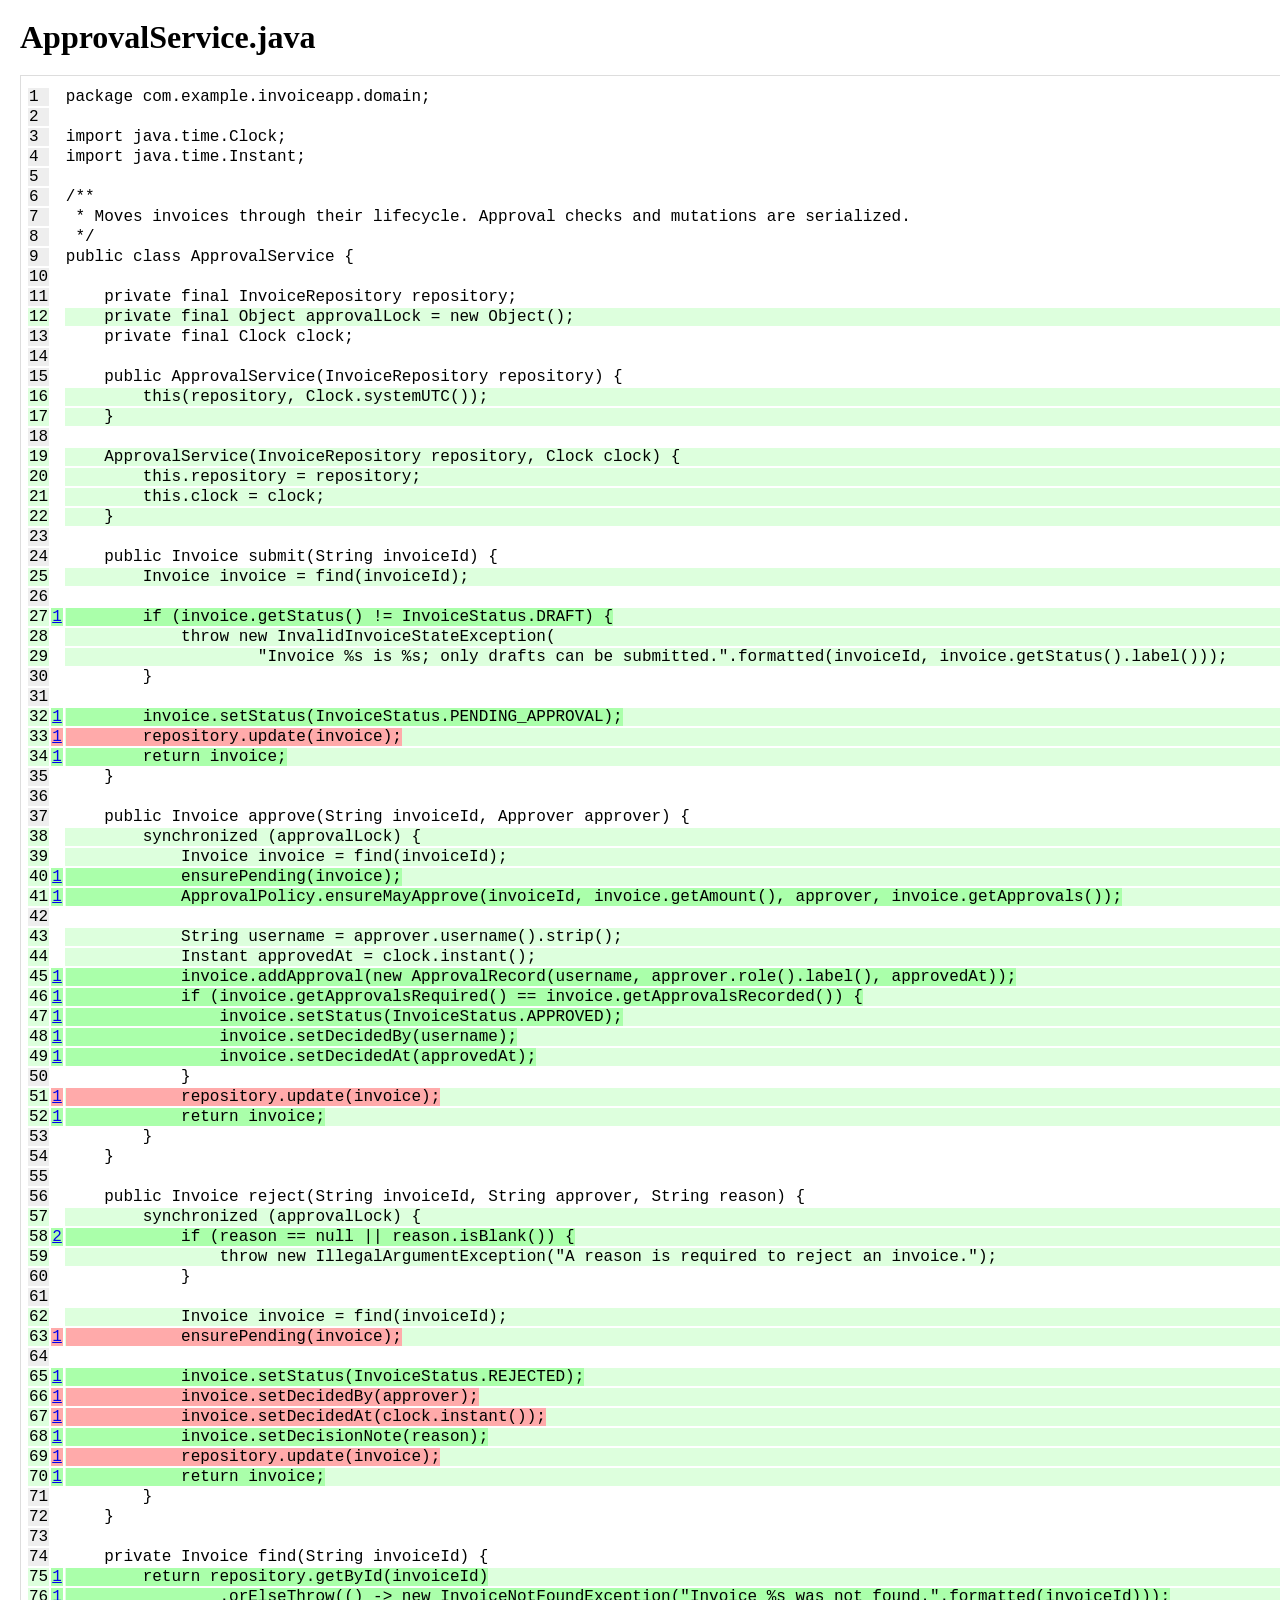
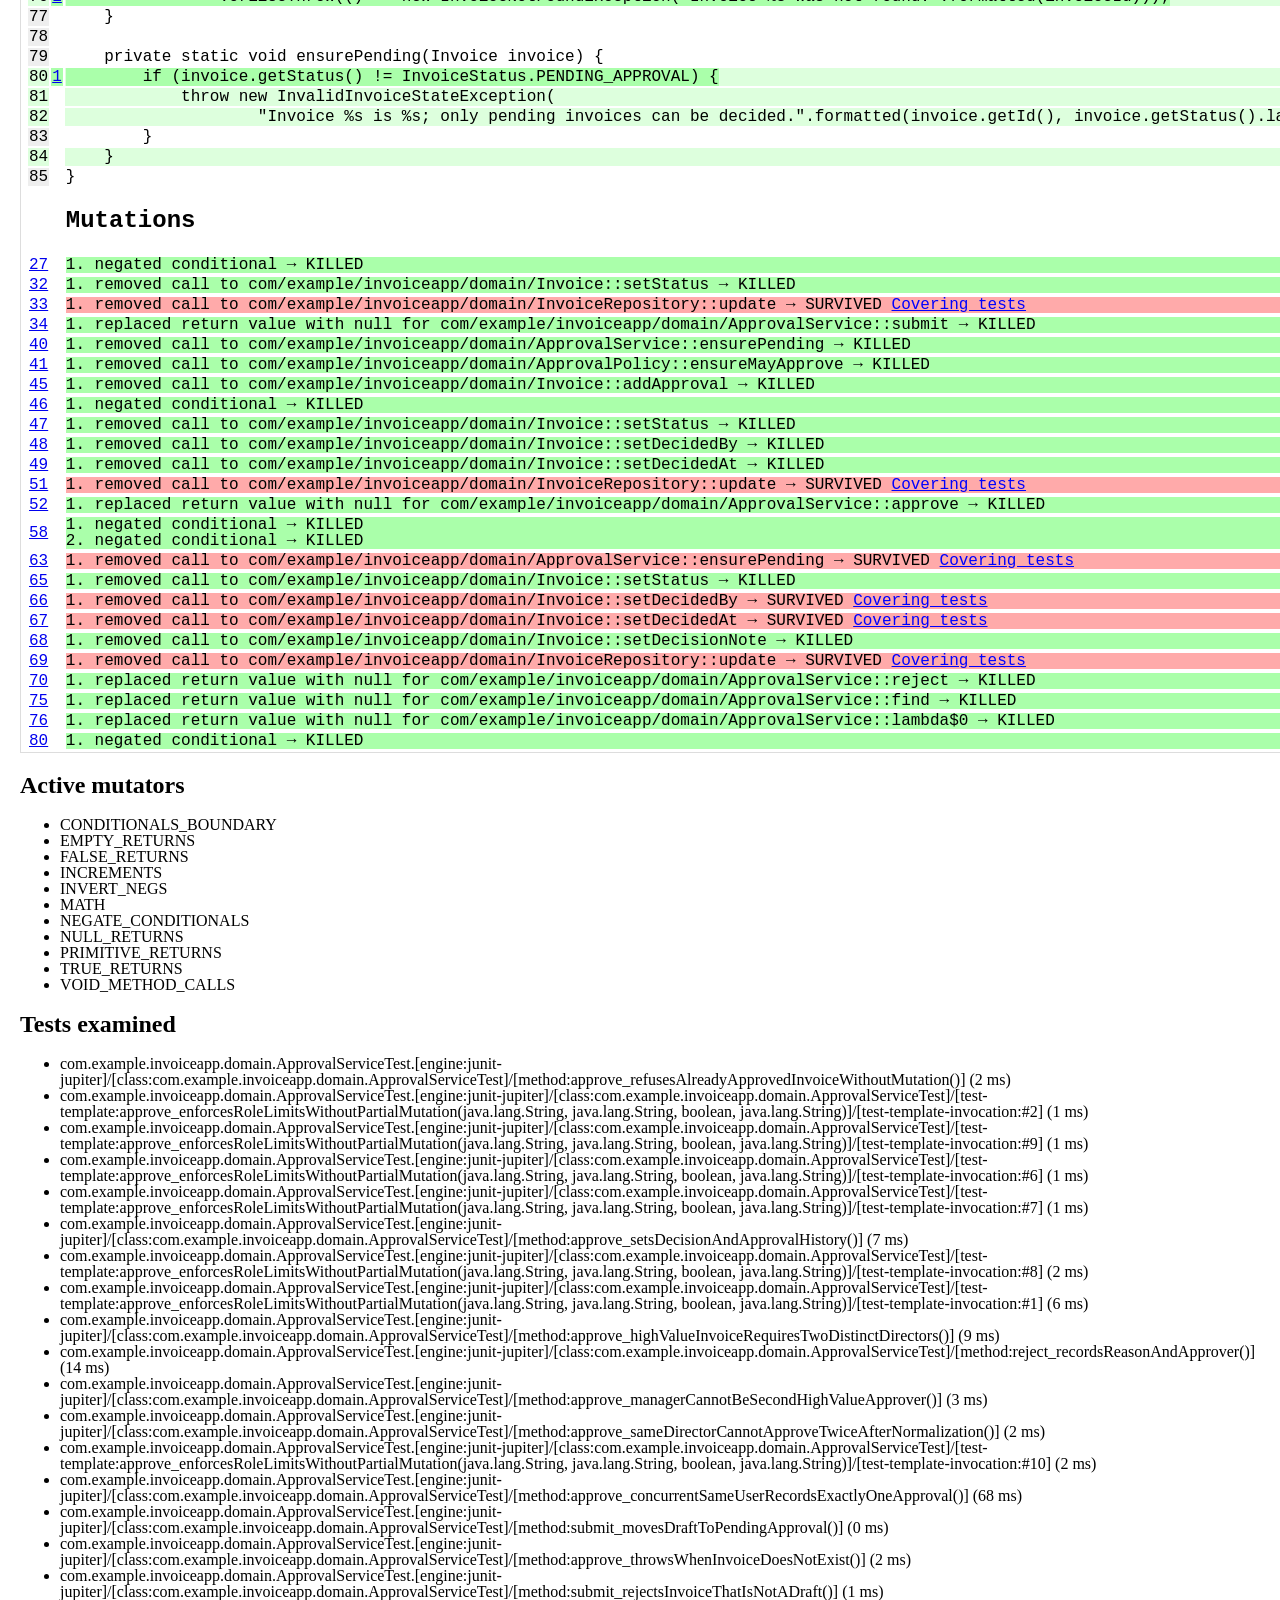
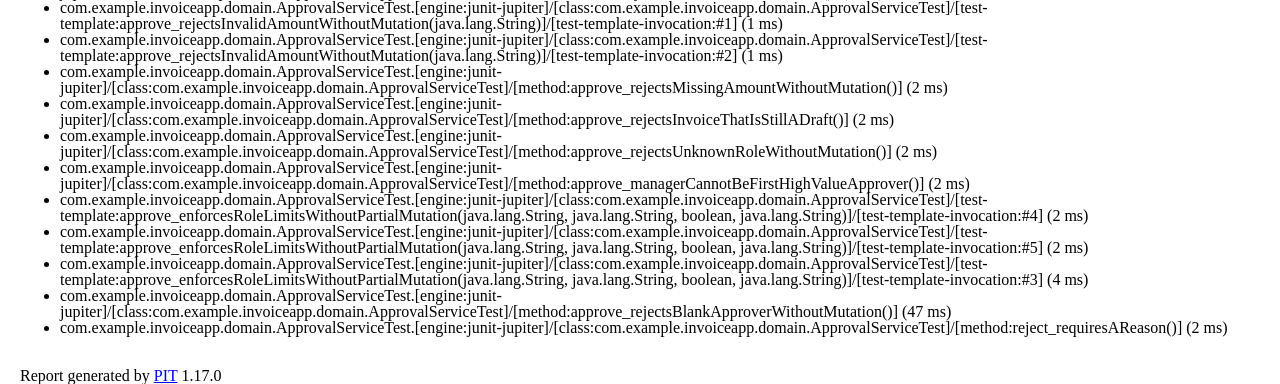
<file: docs/mutation/before/com.example.invoiceapp.domain/ApprovalService.java.html>
<!DOCTYPE html>
<html>
<head>
    <meta http-equiv="Content-Type" content="text/html;charset=UTF-8">
    <link rel="stylesheet" type="text/css" href="../style.css">
</head>
<body>


<h1>ApprovalService.java</h1>

<table class="src">



<tr>
<td class='na'>
<a name='org.pitest.mutationtest.report.html.SourceFile@7ab1ad9_1'/>
1
</td>
<td class=''>
<span class='pop'>
<a href='#grouporg.pitest.mutationtest.report.html.SourceFile@7ab1ad9_1'></a>
<span>
</span>
</span>
</td>
<td class=''><pre><span  class=''>package com.example.invoiceapp.domain;</span></pre></td></tr>


<tr>
<td class='na'>
<a name='org.pitest.mutationtest.report.html.SourceFile@7ab1ad9_2'/>
2
</td>
<td class=''>
<span class='pop'>
<a href='#grouporg.pitest.mutationtest.report.html.SourceFile@7ab1ad9_2'></a>
<span>
</span>
</span>
</td>
<td class=''><pre><span  class=''></span></pre></td></tr>


<tr>
<td class='na'>
<a name='org.pitest.mutationtest.report.html.SourceFile@7ab1ad9_3'/>
3
</td>
<td class=''>
<span class='pop'>
<a href='#grouporg.pitest.mutationtest.report.html.SourceFile@7ab1ad9_3'></a>
<span>
</span>
</span>
</td>
<td class=''><pre><span  class=''>import java.time.Clock;</span></pre></td></tr>


<tr>
<td class='na'>
<a name='org.pitest.mutationtest.report.html.SourceFile@7ab1ad9_4'/>
4
</td>
<td class=''>
<span class='pop'>
<a href='#grouporg.pitest.mutationtest.report.html.SourceFile@7ab1ad9_4'></a>
<span>
</span>
</span>
</td>
<td class=''><pre><span  class=''>import java.time.Instant;</span></pre></td></tr>


<tr>
<td class='na'>
<a name='org.pitest.mutationtest.report.html.SourceFile@7ab1ad9_5'/>
5
</td>
<td class=''>
<span class='pop'>
<a href='#grouporg.pitest.mutationtest.report.html.SourceFile@7ab1ad9_5'></a>
<span>
</span>
</span>
</td>
<td class=''><pre><span  class=''></span></pre></td></tr>


<tr>
<td class='na'>
<a name='org.pitest.mutationtest.report.html.SourceFile@7ab1ad9_6'/>
6
</td>
<td class=''>
<span class='pop'>
<a href='#grouporg.pitest.mutationtest.report.html.SourceFile@7ab1ad9_6'></a>
<span>
</span>
</span>
</td>
<td class=''><pre><span  class=''>/**</span></pre></td></tr>


<tr>
<td class='na'>
<a name='org.pitest.mutationtest.report.html.SourceFile@7ab1ad9_7'/>
7
</td>
<td class=''>
<span class='pop'>
<a href='#grouporg.pitest.mutationtest.report.html.SourceFile@7ab1ad9_7'></a>
<span>
</span>
</span>
</td>
<td class=''><pre><span  class=''> * Moves invoices through their lifecycle. Approval checks and mutations are serialized.</span></pre></td></tr>


<tr>
<td class='na'>
<a name='org.pitest.mutationtest.report.html.SourceFile@7ab1ad9_8'/>
8
</td>
<td class=''>
<span class='pop'>
<a href='#grouporg.pitest.mutationtest.report.html.SourceFile@7ab1ad9_8'></a>
<span>
</span>
</span>
</td>
<td class=''><pre><span  class=''> */</span></pre></td></tr>


<tr>
<td class='na'>
<a name='org.pitest.mutationtest.report.html.SourceFile@7ab1ad9_9'/>
9
</td>
<td class=''>
<span class='pop'>
<a href='#grouporg.pitest.mutationtest.report.html.SourceFile@7ab1ad9_9'></a>
<span>
</span>
</span>
</td>
<td class=''><pre><span  class=''>public class ApprovalService {</span></pre></td></tr>


<tr>
<td class='na'>
<a name='org.pitest.mutationtest.report.html.SourceFile@7ab1ad9_10'/>
10
</td>
<td class=''>
<span class='pop'>
<a href='#grouporg.pitest.mutationtest.report.html.SourceFile@7ab1ad9_10'></a>
<span>
</span>
</span>
</td>
<td class=''><pre><span  class=''></span></pre></td></tr>


<tr>
<td class='na'>
<a name='org.pitest.mutationtest.report.html.SourceFile@7ab1ad9_11'/>
11
</td>
<td class=''>
<span class='pop'>
<a href='#grouporg.pitest.mutationtest.report.html.SourceFile@7ab1ad9_11'></a>
<span>
</span>
</span>
</td>
<td class=''><pre><span  class=''>    private final InvoiceRepository repository;</span></pre></td></tr>


<tr>
<td class='covered'>
<a name='org.pitest.mutationtest.report.html.SourceFile@7ab1ad9_12'/>
12
</td>
<td class=''>
<span class='pop'>
<a href='#grouporg.pitest.mutationtest.report.html.SourceFile@7ab1ad9_12'></a>
<span>
</span>
</span>
</td>
<td class='covered'><pre><span  class=''>    private final Object approvalLock = new Object();</span></pre></td></tr>


<tr>
<td class='na'>
<a name='org.pitest.mutationtest.report.html.SourceFile@7ab1ad9_13'/>
13
</td>
<td class=''>
<span class='pop'>
<a href='#grouporg.pitest.mutationtest.report.html.SourceFile@7ab1ad9_13'></a>
<span>
</span>
</span>
</td>
<td class=''><pre><span  class=''>    private final Clock clock;</span></pre></td></tr>


<tr>
<td class='na'>
<a name='org.pitest.mutationtest.report.html.SourceFile@7ab1ad9_14'/>
14
</td>
<td class=''>
<span class='pop'>
<a href='#grouporg.pitest.mutationtest.report.html.SourceFile@7ab1ad9_14'></a>
<span>
</span>
</span>
</td>
<td class=''><pre><span  class=''></span></pre></td></tr>


<tr>
<td class='na'>
<a name='org.pitest.mutationtest.report.html.SourceFile@7ab1ad9_15'/>
15
</td>
<td class=''>
<span class='pop'>
<a href='#grouporg.pitest.mutationtest.report.html.SourceFile@7ab1ad9_15'></a>
<span>
</span>
</span>
</td>
<td class=''><pre><span  class=''>    public ApprovalService(InvoiceRepository repository) {</span></pre></td></tr>


<tr>
<td class='covered'>
<a name='org.pitest.mutationtest.report.html.SourceFile@7ab1ad9_16'/>
16
</td>
<td class=''>
<span class='pop'>
<a href='#grouporg.pitest.mutationtest.report.html.SourceFile@7ab1ad9_16'></a>
<span>
</span>
</span>
</td>
<td class='covered'><pre><span  class=''>        this(repository, Clock.systemUTC());</span></pre></td></tr>


<tr>
<td class='covered'>
<a name='org.pitest.mutationtest.report.html.SourceFile@7ab1ad9_17'/>
17
</td>
<td class=''>
<span class='pop'>
<a href='#grouporg.pitest.mutationtest.report.html.SourceFile@7ab1ad9_17'></a>
<span>
</span>
</span>
</td>
<td class='covered'><pre><span  class=''>    }</span></pre></td></tr>


<tr>
<td class='na'>
<a name='org.pitest.mutationtest.report.html.SourceFile@7ab1ad9_18'/>
18
</td>
<td class=''>
<span class='pop'>
<a href='#grouporg.pitest.mutationtest.report.html.SourceFile@7ab1ad9_18'></a>
<span>
</span>
</span>
</td>
<td class=''><pre><span  class=''></span></pre></td></tr>


<tr>
<td class='covered'>
<a name='org.pitest.mutationtest.report.html.SourceFile@7ab1ad9_19'/>
19
</td>
<td class=''>
<span class='pop'>
<a href='#grouporg.pitest.mutationtest.report.html.SourceFile@7ab1ad9_19'></a>
<span>
</span>
</span>
</td>
<td class='covered'><pre><span  class=''>    ApprovalService(InvoiceRepository repository, Clock clock) {</span></pre></td></tr>


<tr>
<td class='covered'>
<a name='org.pitest.mutationtest.report.html.SourceFile@7ab1ad9_20'/>
20
</td>
<td class=''>
<span class='pop'>
<a href='#grouporg.pitest.mutationtest.report.html.SourceFile@7ab1ad9_20'></a>
<span>
</span>
</span>
</td>
<td class='covered'><pre><span  class=''>        this.repository = repository;</span></pre></td></tr>


<tr>
<td class='covered'>
<a name='org.pitest.mutationtest.report.html.SourceFile@7ab1ad9_21'/>
21
</td>
<td class=''>
<span class='pop'>
<a href='#grouporg.pitest.mutationtest.report.html.SourceFile@7ab1ad9_21'></a>
<span>
</span>
</span>
</td>
<td class='covered'><pre><span  class=''>        this.clock = clock;</span></pre></td></tr>


<tr>
<td class='covered'>
<a name='org.pitest.mutationtest.report.html.SourceFile@7ab1ad9_22'/>
22
</td>
<td class=''>
<span class='pop'>
<a href='#grouporg.pitest.mutationtest.report.html.SourceFile@7ab1ad9_22'></a>
<span>
</span>
</span>
</td>
<td class='covered'><pre><span  class=''>    }</span></pre></td></tr>


<tr>
<td class='na'>
<a name='org.pitest.mutationtest.report.html.SourceFile@7ab1ad9_23'/>
23
</td>
<td class=''>
<span class='pop'>
<a href='#grouporg.pitest.mutationtest.report.html.SourceFile@7ab1ad9_23'></a>
<span>
</span>
</span>
</td>
<td class=''><pre><span  class=''></span></pre></td></tr>


<tr>
<td class='na'>
<a name='org.pitest.mutationtest.report.html.SourceFile@7ab1ad9_24'/>
24
</td>
<td class=''>
<span class='pop'>
<a href='#grouporg.pitest.mutationtest.report.html.SourceFile@7ab1ad9_24'></a>
<span>
</span>
</span>
</td>
<td class=''><pre><span  class=''>    public Invoice submit(String invoiceId) {</span></pre></td></tr>


<tr>
<td class='covered'>
<a name='org.pitest.mutationtest.report.html.SourceFile@7ab1ad9_25'/>
25
</td>
<td class=''>
<span class='pop'>
<a href='#grouporg.pitest.mutationtest.report.html.SourceFile@7ab1ad9_25'></a>
<span>
</span>
</span>
</td>
<td class='covered'><pre><span  class=''>        Invoice invoice = find(invoiceId);</span></pre></td></tr>


<tr>
<td class='na'>
<a name='org.pitest.mutationtest.report.html.SourceFile@7ab1ad9_26'/>
26
</td>
<td class=''>
<span class='pop'>
<a href='#grouporg.pitest.mutationtest.report.html.SourceFile@7ab1ad9_26'></a>
<span>
</span>
</span>
</td>
<td class=''><pre><span  class=''></span></pre></td></tr>


<tr>
<td class='covered'>
<a name='org.pitest.mutationtest.report.html.SourceFile@7ab1ad9_27'/>
27
</td>
<td class='killed'>
<span class='pop'>
<a href='#grouporg.pitest.mutationtest.report.html.SourceFile@7ab1ad9_27'>1</a>
<span>

1. submit : negated conditional &rarr; KILLED<br/>

</span>
</span>
</td>
<td class='covered'><pre><span  class='killed'>        if (invoice.getStatus() != InvoiceStatus.DRAFT) {</span></pre></td></tr>


<tr>
<td class='covered'>
<a name='org.pitest.mutationtest.report.html.SourceFile@7ab1ad9_28'/>
28
</td>
<td class=''>
<span class='pop'>
<a href='#grouporg.pitest.mutationtest.report.html.SourceFile@7ab1ad9_28'></a>
<span>
</span>
</span>
</td>
<td class='covered'><pre><span  class=''>            throw new InvalidInvoiceStateException(</span></pre></td></tr>


<tr>
<td class='covered'>
<a name='org.pitest.mutationtest.report.html.SourceFile@7ab1ad9_29'/>
29
</td>
<td class=''>
<span class='pop'>
<a href='#grouporg.pitest.mutationtest.report.html.SourceFile@7ab1ad9_29'></a>
<span>
</span>
</span>
</td>
<td class='covered'><pre><span  class=''>                    &#34;Invoice %s is %s; only drafts can be submitted.&#34;.formatted(invoiceId, invoice.getStatus().label()));</span></pre></td></tr>


<tr>
<td class='na'>
<a name='org.pitest.mutationtest.report.html.SourceFile@7ab1ad9_30'/>
30
</td>
<td class=''>
<span class='pop'>
<a href='#grouporg.pitest.mutationtest.report.html.SourceFile@7ab1ad9_30'></a>
<span>
</span>
</span>
</td>
<td class=''><pre><span  class=''>        }</span></pre></td></tr>


<tr>
<td class='na'>
<a name='org.pitest.mutationtest.report.html.SourceFile@7ab1ad9_31'/>
31
</td>
<td class=''>
<span class='pop'>
<a href='#grouporg.pitest.mutationtest.report.html.SourceFile@7ab1ad9_31'></a>
<span>
</span>
</span>
</td>
<td class=''><pre><span  class=''></span></pre></td></tr>


<tr>
<td class='covered'>
<a name='org.pitest.mutationtest.report.html.SourceFile@7ab1ad9_32'/>
32
</td>
<td class='killed'>
<span class='pop'>
<a href='#grouporg.pitest.mutationtest.report.html.SourceFile@7ab1ad9_32'>1</a>
<span>

1. submit : removed call to com/example/invoiceapp/domain/Invoice::setStatus &rarr; KILLED<br/>

</span>
</span>
</td>
<td class='covered'><pre><span  class='killed'>        invoice.setStatus(InvoiceStatus.PENDING_APPROVAL);</span></pre></td></tr>


<tr>
<td class='covered'>
<a name='org.pitest.mutationtest.report.html.SourceFile@7ab1ad9_33'/>
33
</td>
<td class='survived'>
<span class='pop'>
<a href='#grouporg.pitest.mutationtest.report.html.SourceFile@7ab1ad9_33'>1</a>
<span>

1. submit : removed call to com/example/invoiceapp/domain/InvoiceRepository::update &rarr; SURVIVED<br/>

</span>
</span>
</td>
<td class='covered'><pre><span  class='survived'>        repository.update(invoice);</span></pre></td></tr>


<tr>
<td class='covered'>
<a name='org.pitest.mutationtest.report.html.SourceFile@7ab1ad9_34'/>
34
</td>
<td class='killed'>
<span class='pop'>
<a href='#grouporg.pitest.mutationtest.report.html.SourceFile@7ab1ad9_34'>1</a>
<span>

1. submit : replaced return value with null for com/example/invoiceapp/domain/ApprovalService::submit &rarr; KILLED<br/>

</span>
</span>
</td>
<td class='covered'><pre><span  class='killed'>        return invoice;</span></pre></td></tr>


<tr>
<td class='na'>
<a name='org.pitest.mutationtest.report.html.SourceFile@7ab1ad9_35'/>
35
</td>
<td class=''>
<span class='pop'>
<a href='#grouporg.pitest.mutationtest.report.html.SourceFile@7ab1ad9_35'></a>
<span>
</span>
</span>
</td>
<td class=''><pre><span  class=''>    }</span></pre></td></tr>


<tr>
<td class='na'>
<a name='org.pitest.mutationtest.report.html.SourceFile@7ab1ad9_36'/>
36
</td>
<td class=''>
<span class='pop'>
<a href='#grouporg.pitest.mutationtest.report.html.SourceFile@7ab1ad9_36'></a>
<span>
</span>
</span>
</td>
<td class=''><pre><span  class=''></span></pre></td></tr>


<tr>
<td class='na'>
<a name='org.pitest.mutationtest.report.html.SourceFile@7ab1ad9_37'/>
37
</td>
<td class=''>
<span class='pop'>
<a href='#grouporg.pitest.mutationtest.report.html.SourceFile@7ab1ad9_37'></a>
<span>
</span>
</span>
</td>
<td class=''><pre><span  class=''>    public Invoice approve(String invoiceId, Approver approver) {</span></pre></td></tr>


<tr>
<td class='covered'>
<a name='org.pitest.mutationtest.report.html.SourceFile@7ab1ad9_38'/>
38
</td>
<td class=''>
<span class='pop'>
<a href='#grouporg.pitest.mutationtest.report.html.SourceFile@7ab1ad9_38'></a>
<span>
</span>
</span>
</td>
<td class='covered'><pre><span  class=''>        synchronized (approvalLock) {</span></pre></td></tr>


<tr>
<td class='covered'>
<a name='org.pitest.mutationtest.report.html.SourceFile@7ab1ad9_39'/>
39
</td>
<td class=''>
<span class='pop'>
<a href='#grouporg.pitest.mutationtest.report.html.SourceFile@7ab1ad9_39'></a>
<span>
</span>
</span>
</td>
<td class='covered'><pre><span  class=''>            Invoice invoice = find(invoiceId);</span></pre></td></tr>


<tr>
<td class='covered'>
<a name='org.pitest.mutationtest.report.html.SourceFile@7ab1ad9_40'/>
40
</td>
<td class='killed'>
<span class='pop'>
<a href='#grouporg.pitest.mutationtest.report.html.SourceFile@7ab1ad9_40'>1</a>
<span>

1. approve : removed call to com/example/invoiceapp/domain/ApprovalService::ensurePending &rarr; KILLED<br/>

</span>
</span>
</td>
<td class='covered'><pre><span  class='killed'>            ensurePending(invoice);</span></pre></td></tr>


<tr>
<td class='covered'>
<a name='org.pitest.mutationtest.report.html.SourceFile@7ab1ad9_41'/>
41
</td>
<td class='killed'>
<span class='pop'>
<a href='#grouporg.pitest.mutationtest.report.html.SourceFile@7ab1ad9_41'>1</a>
<span>

1. approve : removed call to com/example/invoiceapp/domain/ApprovalPolicy::ensureMayApprove &rarr; KILLED<br/>

</span>
</span>
</td>
<td class='covered'><pre><span  class='killed'>            ApprovalPolicy.ensureMayApprove(invoiceId, invoice.getAmount(), approver, invoice.getApprovals());</span></pre></td></tr>


<tr>
<td class='na'>
<a name='org.pitest.mutationtest.report.html.SourceFile@7ab1ad9_42'/>
42
</td>
<td class=''>
<span class='pop'>
<a href='#grouporg.pitest.mutationtest.report.html.SourceFile@7ab1ad9_42'></a>
<span>
</span>
</span>
</td>
<td class=''><pre><span  class=''></span></pre></td></tr>


<tr>
<td class='covered'>
<a name='org.pitest.mutationtest.report.html.SourceFile@7ab1ad9_43'/>
43
</td>
<td class=''>
<span class='pop'>
<a href='#grouporg.pitest.mutationtest.report.html.SourceFile@7ab1ad9_43'></a>
<span>
</span>
</span>
</td>
<td class='covered'><pre><span  class=''>            String username = approver.username().strip();</span></pre></td></tr>


<tr>
<td class='covered'>
<a name='org.pitest.mutationtest.report.html.SourceFile@7ab1ad9_44'/>
44
</td>
<td class=''>
<span class='pop'>
<a href='#grouporg.pitest.mutationtest.report.html.SourceFile@7ab1ad9_44'></a>
<span>
</span>
</span>
</td>
<td class='covered'><pre><span  class=''>            Instant approvedAt = clock.instant();</span></pre></td></tr>


<tr>
<td class='covered'>
<a name='org.pitest.mutationtest.report.html.SourceFile@7ab1ad9_45'/>
45
</td>
<td class='killed'>
<span class='pop'>
<a href='#grouporg.pitest.mutationtest.report.html.SourceFile@7ab1ad9_45'>1</a>
<span>

1. approve : removed call to com/example/invoiceapp/domain/Invoice::addApproval &rarr; KILLED<br/>

</span>
</span>
</td>
<td class='covered'><pre><span  class='killed'>            invoice.addApproval(new ApprovalRecord(username, approver.role().label(), approvedAt));</span></pre></td></tr>


<tr>
<td class='covered'>
<a name='org.pitest.mutationtest.report.html.SourceFile@7ab1ad9_46'/>
46
</td>
<td class='killed'>
<span class='pop'>
<a href='#grouporg.pitest.mutationtest.report.html.SourceFile@7ab1ad9_46'>1</a>
<span>

1. approve : negated conditional &rarr; KILLED<br/>

</span>
</span>
</td>
<td class='covered'><pre><span  class='killed'>            if (invoice.getApprovalsRequired() == invoice.getApprovalsRecorded()) {</span></pre></td></tr>


<tr>
<td class='covered'>
<a name='org.pitest.mutationtest.report.html.SourceFile@7ab1ad9_47'/>
47
</td>
<td class='killed'>
<span class='pop'>
<a href='#grouporg.pitest.mutationtest.report.html.SourceFile@7ab1ad9_47'>1</a>
<span>

1. approve : removed call to com/example/invoiceapp/domain/Invoice::setStatus &rarr; KILLED<br/>

</span>
</span>
</td>
<td class='covered'><pre><span  class='killed'>                invoice.setStatus(InvoiceStatus.APPROVED);</span></pre></td></tr>


<tr>
<td class='covered'>
<a name='org.pitest.mutationtest.report.html.SourceFile@7ab1ad9_48'/>
48
</td>
<td class='killed'>
<span class='pop'>
<a href='#grouporg.pitest.mutationtest.report.html.SourceFile@7ab1ad9_48'>1</a>
<span>

1. approve : removed call to com/example/invoiceapp/domain/Invoice::setDecidedBy &rarr; KILLED<br/>

</span>
</span>
</td>
<td class='covered'><pre><span  class='killed'>                invoice.setDecidedBy(username);</span></pre></td></tr>


<tr>
<td class='covered'>
<a name='org.pitest.mutationtest.report.html.SourceFile@7ab1ad9_49'/>
49
</td>
<td class='killed'>
<span class='pop'>
<a href='#grouporg.pitest.mutationtest.report.html.SourceFile@7ab1ad9_49'>1</a>
<span>

1. approve : removed call to com/example/invoiceapp/domain/Invoice::setDecidedAt &rarr; KILLED<br/>

</span>
</span>
</td>
<td class='covered'><pre><span  class='killed'>                invoice.setDecidedAt(approvedAt);</span></pre></td></tr>


<tr>
<td class='na'>
<a name='org.pitest.mutationtest.report.html.SourceFile@7ab1ad9_50'/>
50
</td>
<td class=''>
<span class='pop'>
<a href='#grouporg.pitest.mutationtest.report.html.SourceFile@7ab1ad9_50'></a>
<span>
</span>
</span>
</td>
<td class=''><pre><span  class=''>            }</span></pre></td></tr>


<tr>
<td class='covered'>
<a name='org.pitest.mutationtest.report.html.SourceFile@7ab1ad9_51'/>
51
</td>
<td class='survived'>
<span class='pop'>
<a href='#grouporg.pitest.mutationtest.report.html.SourceFile@7ab1ad9_51'>1</a>
<span>

1. approve : removed call to com/example/invoiceapp/domain/InvoiceRepository::update &rarr; SURVIVED<br/>

</span>
</span>
</td>
<td class='covered'><pre><span  class='survived'>            repository.update(invoice);</span></pre></td></tr>


<tr>
<td class='covered'>
<a name='org.pitest.mutationtest.report.html.SourceFile@7ab1ad9_52'/>
52
</td>
<td class='killed'>
<span class='pop'>
<a href='#grouporg.pitest.mutationtest.report.html.SourceFile@7ab1ad9_52'>1</a>
<span>

1. approve : replaced return value with null for com/example/invoiceapp/domain/ApprovalService::approve &rarr; KILLED<br/>

</span>
</span>
</td>
<td class='covered'><pre><span  class='killed'>            return invoice;</span></pre></td></tr>


<tr>
<td class='na'>
<a name='org.pitest.mutationtest.report.html.SourceFile@7ab1ad9_53'/>
53
</td>
<td class=''>
<span class='pop'>
<a href='#grouporg.pitest.mutationtest.report.html.SourceFile@7ab1ad9_53'></a>
<span>
</span>
</span>
</td>
<td class=''><pre><span  class=''>        }</span></pre></td></tr>


<tr>
<td class='na'>
<a name='org.pitest.mutationtest.report.html.SourceFile@7ab1ad9_54'/>
54
</td>
<td class=''>
<span class='pop'>
<a href='#grouporg.pitest.mutationtest.report.html.SourceFile@7ab1ad9_54'></a>
<span>
</span>
</span>
</td>
<td class=''><pre><span  class=''>    }</span></pre></td></tr>


<tr>
<td class='na'>
<a name='org.pitest.mutationtest.report.html.SourceFile@7ab1ad9_55'/>
55
</td>
<td class=''>
<span class='pop'>
<a href='#grouporg.pitest.mutationtest.report.html.SourceFile@7ab1ad9_55'></a>
<span>
</span>
</span>
</td>
<td class=''><pre><span  class=''></span></pre></td></tr>


<tr>
<td class='na'>
<a name='org.pitest.mutationtest.report.html.SourceFile@7ab1ad9_56'/>
56
</td>
<td class=''>
<span class='pop'>
<a href='#grouporg.pitest.mutationtest.report.html.SourceFile@7ab1ad9_56'></a>
<span>
</span>
</span>
</td>
<td class=''><pre><span  class=''>    public Invoice reject(String invoiceId, String approver, String reason) {</span></pre></td></tr>


<tr>
<td class='covered'>
<a name='org.pitest.mutationtest.report.html.SourceFile@7ab1ad9_57'/>
57
</td>
<td class=''>
<span class='pop'>
<a href='#grouporg.pitest.mutationtest.report.html.SourceFile@7ab1ad9_57'></a>
<span>
</span>
</span>
</td>
<td class='covered'><pre><span  class=''>        synchronized (approvalLock) {</span></pre></td></tr>


<tr>
<td class='covered'>
<a name='org.pitest.mutationtest.report.html.SourceFile@7ab1ad9_58'/>
58
</td>
<td class='killed'>
<span class='pop'>
<a href='#grouporg.pitest.mutationtest.report.html.SourceFile@7ab1ad9_58'>2</a>
<span>

1. reject : negated conditional &rarr; KILLED<br/>

2. reject : negated conditional &rarr; KILLED<br/>

</span>
</span>
</td>
<td class='covered'><pre><span  class='killed'>            if (reason == null || reason.isBlank()) {</span></pre></td></tr>


<tr>
<td class='covered'>
<a name='org.pitest.mutationtest.report.html.SourceFile@7ab1ad9_59'/>
59
</td>
<td class=''>
<span class='pop'>
<a href='#grouporg.pitest.mutationtest.report.html.SourceFile@7ab1ad9_59'></a>
<span>
</span>
</span>
</td>
<td class='covered'><pre><span  class=''>                throw new IllegalArgumentException(&#34;A reason is required to reject an invoice.&#34;);</span></pre></td></tr>


<tr>
<td class='na'>
<a name='org.pitest.mutationtest.report.html.SourceFile@7ab1ad9_60'/>
60
</td>
<td class=''>
<span class='pop'>
<a href='#grouporg.pitest.mutationtest.report.html.SourceFile@7ab1ad9_60'></a>
<span>
</span>
</span>
</td>
<td class=''><pre><span  class=''>            }</span></pre></td></tr>


<tr>
<td class='na'>
<a name='org.pitest.mutationtest.report.html.SourceFile@7ab1ad9_61'/>
61
</td>
<td class=''>
<span class='pop'>
<a href='#grouporg.pitest.mutationtest.report.html.SourceFile@7ab1ad9_61'></a>
<span>
</span>
</span>
</td>
<td class=''><pre><span  class=''></span></pre></td></tr>


<tr>
<td class='covered'>
<a name='org.pitest.mutationtest.report.html.SourceFile@7ab1ad9_62'/>
62
</td>
<td class=''>
<span class='pop'>
<a href='#grouporg.pitest.mutationtest.report.html.SourceFile@7ab1ad9_62'></a>
<span>
</span>
</span>
</td>
<td class='covered'><pre><span  class=''>            Invoice invoice = find(invoiceId);</span></pre></td></tr>


<tr>
<td class='covered'>
<a name='org.pitest.mutationtest.report.html.SourceFile@7ab1ad9_63'/>
63
</td>
<td class='survived'>
<span class='pop'>
<a href='#grouporg.pitest.mutationtest.report.html.SourceFile@7ab1ad9_63'>1</a>
<span>

1. reject : removed call to com/example/invoiceapp/domain/ApprovalService::ensurePending &rarr; SURVIVED<br/>

</span>
</span>
</td>
<td class='covered'><pre><span  class='survived'>            ensurePending(invoice);</span></pre></td></tr>


<tr>
<td class='na'>
<a name='org.pitest.mutationtest.report.html.SourceFile@7ab1ad9_64'/>
64
</td>
<td class=''>
<span class='pop'>
<a href='#grouporg.pitest.mutationtest.report.html.SourceFile@7ab1ad9_64'></a>
<span>
</span>
</span>
</td>
<td class=''><pre><span  class=''></span></pre></td></tr>


<tr>
<td class='covered'>
<a name='org.pitest.mutationtest.report.html.SourceFile@7ab1ad9_65'/>
65
</td>
<td class='killed'>
<span class='pop'>
<a href='#grouporg.pitest.mutationtest.report.html.SourceFile@7ab1ad9_65'>1</a>
<span>

1. reject : removed call to com/example/invoiceapp/domain/Invoice::setStatus &rarr; KILLED<br/>

</span>
</span>
</td>
<td class='covered'><pre><span  class='killed'>            invoice.setStatus(InvoiceStatus.REJECTED);</span></pre></td></tr>


<tr>
<td class='covered'>
<a name='org.pitest.mutationtest.report.html.SourceFile@7ab1ad9_66'/>
66
</td>
<td class='survived'>
<span class='pop'>
<a href='#grouporg.pitest.mutationtest.report.html.SourceFile@7ab1ad9_66'>1</a>
<span>

1. reject : removed call to com/example/invoiceapp/domain/Invoice::setDecidedBy &rarr; SURVIVED<br/>

</span>
</span>
</td>
<td class='covered'><pre><span  class='survived'>            invoice.setDecidedBy(approver);</span></pre></td></tr>


<tr>
<td class='covered'>
<a name='org.pitest.mutationtest.report.html.SourceFile@7ab1ad9_67'/>
67
</td>
<td class='survived'>
<span class='pop'>
<a href='#grouporg.pitest.mutationtest.report.html.SourceFile@7ab1ad9_67'>1</a>
<span>

1. reject : removed call to com/example/invoiceapp/domain/Invoice::setDecidedAt &rarr; SURVIVED<br/>

</span>
</span>
</td>
<td class='covered'><pre><span  class='survived'>            invoice.setDecidedAt(clock.instant());</span></pre></td></tr>


<tr>
<td class='covered'>
<a name='org.pitest.mutationtest.report.html.SourceFile@7ab1ad9_68'/>
68
</td>
<td class='killed'>
<span class='pop'>
<a href='#grouporg.pitest.mutationtest.report.html.SourceFile@7ab1ad9_68'>1</a>
<span>

1. reject : removed call to com/example/invoiceapp/domain/Invoice::setDecisionNote &rarr; KILLED<br/>

</span>
</span>
</td>
<td class='covered'><pre><span  class='killed'>            invoice.setDecisionNote(reason);</span></pre></td></tr>


<tr>
<td class='covered'>
<a name='org.pitest.mutationtest.report.html.SourceFile@7ab1ad9_69'/>
69
</td>
<td class='survived'>
<span class='pop'>
<a href='#grouporg.pitest.mutationtest.report.html.SourceFile@7ab1ad9_69'>1</a>
<span>

1. reject : removed call to com/example/invoiceapp/domain/InvoiceRepository::update &rarr; SURVIVED<br/>

</span>
</span>
</td>
<td class='covered'><pre><span  class='survived'>            repository.update(invoice);</span></pre></td></tr>


<tr>
<td class='covered'>
<a name='org.pitest.mutationtest.report.html.SourceFile@7ab1ad9_70'/>
70
</td>
<td class='killed'>
<span class='pop'>
<a href='#grouporg.pitest.mutationtest.report.html.SourceFile@7ab1ad9_70'>1</a>
<span>

1. reject : replaced return value with null for com/example/invoiceapp/domain/ApprovalService::reject &rarr; KILLED<br/>

</span>
</span>
</td>
<td class='covered'><pre><span  class='killed'>            return invoice;</span></pre></td></tr>


<tr>
<td class='na'>
<a name='org.pitest.mutationtest.report.html.SourceFile@7ab1ad9_71'/>
71
</td>
<td class=''>
<span class='pop'>
<a href='#grouporg.pitest.mutationtest.report.html.SourceFile@7ab1ad9_71'></a>
<span>
</span>
</span>
</td>
<td class=''><pre><span  class=''>        }</span></pre></td></tr>


<tr>
<td class='na'>
<a name='org.pitest.mutationtest.report.html.SourceFile@7ab1ad9_72'/>
72
</td>
<td class=''>
<span class='pop'>
<a href='#grouporg.pitest.mutationtest.report.html.SourceFile@7ab1ad9_72'></a>
<span>
</span>
</span>
</td>
<td class=''><pre><span  class=''>    }</span></pre></td></tr>


<tr>
<td class='na'>
<a name='org.pitest.mutationtest.report.html.SourceFile@7ab1ad9_73'/>
73
</td>
<td class=''>
<span class='pop'>
<a href='#grouporg.pitest.mutationtest.report.html.SourceFile@7ab1ad9_73'></a>
<span>
</span>
</span>
</td>
<td class=''><pre><span  class=''></span></pre></td></tr>


<tr>
<td class='na'>
<a name='org.pitest.mutationtest.report.html.SourceFile@7ab1ad9_74'/>
74
</td>
<td class=''>
<span class='pop'>
<a href='#grouporg.pitest.mutationtest.report.html.SourceFile@7ab1ad9_74'></a>
<span>
</span>
</span>
</td>
<td class=''><pre><span  class=''>    private Invoice find(String invoiceId) {</span></pre></td></tr>


<tr>
<td class='covered'>
<a name='org.pitest.mutationtest.report.html.SourceFile@7ab1ad9_75'/>
75
</td>
<td class='killed'>
<span class='pop'>
<a href='#grouporg.pitest.mutationtest.report.html.SourceFile@7ab1ad9_75'>1</a>
<span>

1. find : replaced return value with null for com/example/invoiceapp/domain/ApprovalService::find &rarr; KILLED<br/>

</span>
</span>
</td>
<td class='covered'><pre><span  class='killed'>        return repository.getById(invoiceId)</span></pre></td></tr>


<tr>
<td class='covered'>
<a name='org.pitest.mutationtest.report.html.SourceFile@7ab1ad9_76'/>
76
</td>
<td class='killed'>
<span class='pop'>
<a href='#grouporg.pitest.mutationtest.report.html.SourceFile@7ab1ad9_76'>1</a>
<span>

1. lambda$0 : replaced return value with null for com/example/invoiceapp/domain/ApprovalService::lambda$0 &rarr; KILLED<br/>

</span>
</span>
</td>
<td class='covered'><pre><span  class='killed'>                .orElseThrow(() -&#62; new InvoiceNotFoundException(&#34;Invoice %s was not found.&#34;.formatted(invoiceId)));</span></pre></td></tr>


<tr>
<td class='na'>
<a name='org.pitest.mutationtest.report.html.SourceFile@7ab1ad9_77'/>
77
</td>
<td class=''>
<span class='pop'>
<a href='#grouporg.pitest.mutationtest.report.html.SourceFile@7ab1ad9_77'></a>
<span>
</span>
</span>
</td>
<td class=''><pre><span  class=''>    }</span></pre></td></tr>


<tr>
<td class='na'>
<a name='org.pitest.mutationtest.report.html.SourceFile@7ab1ad9_78'/>
78
</td>
<td class=''>
<span class='pop'>
<a href='#grouporg.pitest.mutationtest.report.html.SourceFile@7ab1ad9_78'></a>
<span>
</span>
</span>
</td>
<td class=''><pre><span  class=''></span></pre></td></tr>


<tr>
<td class='na'>
<a name='org.pitest.mutationtest.report.html.SourceFile@7ab1ad9_79'/>
79
</td>
<td class=''>
<span class='pop'>
<a href='#grouporg.pitest.mutationtest.report.html.SourceFile@7ab1ad9_79'></a>
<span>
</span>
</span>
</td>
<td class=''><pre><span  class=''>    private static void ensurePending(Invoice invoice) {</span></pre></td></tr>


<tr>
<td class='covered'>
<a name='org.pitest.mutationtest.report.html.SourceFile@7ab1ad9_80'/>
80
</td>
<td class='killed'>
<span class='pop'>
<a href='#grouporg.pitest.mutationtest.report.html.SourceFile@7ab1ad9_80'>1</a>
<span>

1. ensurePending : negated conditional &rarr; KILLED<br/>

</span>
</span>
</td>
<td class='covered'><pre><span  class='killed'>        if (invoice.getStatus() != InvoiceStatus.PENDING_APPROVAL) {</span></pre></td></tr>


<tr>
<td class='covered'>
<a name='org.pitest.mutationtest.report.html.SourceFile@7ab1ad9_81'/>
81
</td>
<td class=''>
<span class='pop'>
<a href='#grouporg.pitest.mutationtest.report.html.SourceFile@7ab1ad9_81'></a>
<span>
</span>
</span>
</td>
<td class='covered'><pre><span  class=''>            throw new InvalidInvoiceStateException(</span></pre></td></tr>


<tr>
<td class='covered'>
<a name='org.pitest.mutationtest.report.html.SourceFile@7ab1ad9_82'/>
82
</td>
<td class=''>
<span class='pop'>
<a href='#grouporg.pitest.mutationtest.report.html.SourceFile@7ab1ad9_82'></a>
<span>
</span>
</span>
</td>
<td class='covered'><pre><span  class=''>                    &#34;Invoice %s is %s; only pending invoices can be decided.&#34;.formatted(invoice.getId(), invoice.getStatus().label()));</span></pre></td></tr>


<tr>
<td class='na'>
<a name='org.pitest.mutationtest.report.html.SourceFile@7ab1ad9_83'/>
83
</td>
<td class=''>
<span class='pop'>
<a href='#grouporg.pitest.mutationtest.report.html.SourceFile@7ab1ad9_83'></a>
<span>
</span>
</span>
</td>
<td class=''><pre><span  class=''>        }</span></pre></td></tr>


<tr>
<td class='covered'>
<a name='org.pitest.mutationtest.report.html.SourceFile@7ab1ad9_84'/>
84
</td>
<td class=''>
<span class='pop'>
<a href='#grouporg.pitest.mutationtest.report.html.SourceFile@7ab1ad9_84'></a>
<span>
</span>
</span>
</td>
<td class='covered'><pre><span  class=''>    }</span></pre></td></tr>


<tr>
<td class='na'>
<a name='org.pitest.mutationtest.report.html.SourceFile@7ab1ad9_85'/>
85
</td>
<td class=''>
<span class='pop'>
<a href='#grouporg.pitest.mutationtest.report.html.SourceFile@7ab1ad9_85'></a>
<span>
</span>
</span>
</td>
<td class=''><pre><span  class=''>}</span></pre></td></tr>



<tr><td></td><td></td><td><h2>Mutations</h2></td></tr>


<tr>
<td><a href='#org.pitest.mutationtest.report.html.SourceFile@7ab1ad9_27'>27</a></td> 
<td></td>
<td>

<a name='grouporg.pitest.mutationtest.report.html.SourceFile@7ab1ad9_27'/> 

<p class='KILLED'><span class='pop'>1.<span><b>1</b><br/><b>Location : </b>submit<br/><b>Killed by : </b>com.example.invoiceapp.domain.ApprovalServiceTest.[engine:junit-jupiter]/[class:com.example.invoiceapp.domain.ApprovalServiceTest]/[method:submit_movesDraftToPendingApproval()]</span></span> negated conditional &rarr; KILLED</span>
</div> 
</td>
</tr>

<tr>
<td><a href='#org.pitest.mutationtest.report.html.SourceFile@7ab1ad9_32'>32</a></td> 
<td></td>
<td>

<a name='grouporg.pitest.mutationtest.report.html.SourceFile@7ab1ad9_32'/> 

<p class='KILLED'><span class='pop'>1.<span><b>1</b><br/><b>Location : </b>submit<br/><b>Killed by : </b>com.example.invoiceapp.domain.ApprovalServiceTest.[engine:junit-jupiter]/[class:com.example.invoiceapp.domain.ApprovalServiceTest]/[method:submit_movesDraftToPendingApproval()]</span></span> removed call to com/example/invoiceapp/domain/Invoice::setStatus &rarr; KILLED</span>
</div> 
</td>
</tr>

<tr>
<td><a href='#org.pitest.mutationtest.report.html.SourceFile@7ab1ad9_33'>33</a></td> 
<td></td>
<td>

<a name='grouporg.pitest.mutationtest.report.html.SourceFile@7ab1ad9_33'/> 

<p class='SURVIVED'><span class='pop'>1.<span><b>1</b><br/><b>Location : </b>submit<br/><b>Killed by : </b>none</span></span> removed call to com/example/invoiceapp/domain/InvoiceRepository::update &rarr; SURVIVED</span>
<a title="Click to view covering tests" class="view-covered-by-tests" onClick="document.getElementById('MutationIdentifier-[location=Location-[clazz=com.example.invoiceapp.domain.ApprovalService,-method=submit,-methodDesc=(Ljava/lang/String;)Lcom/example/invoiceapp/domain/Invoice;],-indexes=[48],-mutator=org.pitest.mutationtest.engine.gregor.mutators.VoidMethodCallMutator]').style.display=(document.getElementById('MutationIdentifier-[location=Location-[clazz=com.example.invoiceapp.domain.ApprovalService,-method=submit,-methodDesc=(Ljava/lang/String;)Lcom/example/invoiceapp/domain/Invoice;],-indexes=[48],-mutator=org.pitest.mutationtest.engine.gregor.mutators.VoidMethodCallMutator]').style.display == 'block')?'none':'block';">Covering tests</a>
<div class="covered-tests" id="MutationIdentifier-[location=Location-[clazz=com.example.invoiceapp.domain.ApprovalService,-method=submit,-methodDesc=(Ljava/lang/String;)Lcom/example/invoiceapp/domain/Invoice;],-indexes=[48],-mutator=org.pitest.mutationtest.engine.gregor.mutators.VoidMethodCallMutator]" style="display:none;">Covered by tests:
<ul>
<li>com.example.invoiceapp.domain.ApprovalServiceTest.[engine:junit-jupiter]/[class:com.example.invoiceapp.domain.ApprovalServiceTest]/[method:submit_movesDraftToPendingApproval()]</li> 
</ul>
</div></div> 
</td>
</tr>

<tr>
<td><a href='#org.pitest.mutationtest.report.html.SourceFile@7ab1ad9_34'>34</a></td> 
<td></td>
<td>

<a name='grouporg.pitest.mutationtest.report.html.SourceFile@7ab1ad9_34'/> 

<p class='KILLED'><span class='pop'>1.<span><b>1</b><br/><b>Location : </b>submit<br/><b>Killed by : </b>com.example.invoiceapp.domain.ApprovalServiceTest.[engine:junit-jupiter]/[class:com.example.invoiceapp.domain.ApprovalServiceTest]/[method:submit_movesDraftToPendingApproval()]</span></span> replaced return value with null for com/example/invoiceapp/domain/ApprovalService::submit &rarr; KILLED</span>
</div> 
</td>
</tr>

<tr>
<td><a href='#org.pitest.mutationtest.report.html.SourceFile@7ab1ad9_40'>40</a></td> 
<td></td>
<td>

<a name='grouporg.pitest.mutationtest.report.html.SourceFile@7ab1ad9_40'/> 

<p class='KILLED'><span class='pop'>1.<span><b>1</b><br/><b>Location : </b>approve<br/><b>Killed by : </b>com.example.invoiceapp.domain.ApprovalServiceTest.[engine:junit-jupiter]/[class:com.example.invoiceapp.domain.ApprovalServiceTest]/[method:approve_rejectsInvoiceThatIsStillADraft()]</span></span> removed call to com/example/invoiceapp/domain/ApprovalService::ensurePending &rarr; KILLED</span>
</div> 
</td>
</tr>

<tr>
<td><a href='#org.pitest.mutationtest.report.html.SourceFile@7ab1ad9_41'>41</a></td> 
<td></td>
<td>

<a name='grouporg.pitest.mutationtest.report.html.SourceFile@7ab1ad9_41'/> 

<p class='KILLED'><span class='pop'>1.<span><b>1</b><br/><b>Location : </b>approve<br/><b>Killed by : </b>com.example.invoiceapp.domain.ApprovalServiceTest.[engine:junit-jupiter]/[class:com.example.invoiceapp.domain.ApprovalServiceTest]/[test-template:approve_rejectsInvalidAmountWithoutMutation(java.lang.String)]/[test-template-invocation:#1]</span></span> removed call to com/example/invoiceapp/domain/ApprovalPolicy::ensureMayApprove &rarr; KILLED</span>
</div> 
</td>
</tr>

<tr>
<td><a href='#org.pitest.mutationtest.report.html.SourceFile@7ab1ad9_45'>45</a></td> 
<td></td>
<td>

<a name='grouporg.pitest.mutationtest.report.html.SourceFile@7ab1ad9_45'/> 

<p class='KILLED'><span class='pop'>1.<span><b>1</b><br/><b>Location : </b>approve<br/><b>Killed by : </b>com.example.invoiceapp.domain.ApprovalServiceTest.[engine:junit-jupiter]/[class:com.example.invoiceapp.domain.ApprovalServiceTest]/[method:approve_refusesAlreadyApprovedInvoiceWithoutMutation()]</span></span> removed call to com/example/invoiceapp/domain/Invoice::addApproval &rarr; KILLED</span>
</div> 
</td>
</tr>

<tr>
<td><a href='#org.pitest.mutationtest.report.html.SourceFile@7ab1ad9_46'>46</a></td> 
<td></td>
<td>

<a name='grouporg.pitest.mutationtest.report.html.SourceFile@7ab1ad9_46'/> 

<p class='KILLED'><span class='pop'>1.<span><b>1</b><br/><b>Location : </b>approve<br/><b>Killed by : </b>com.example.invoiceapp.domain.ApprovalServiceTest.[engine:junit-jupiter]/[class:com.example.invoiceapp.domain.ApprovalServiceTest]/[method:approve_refusesAlreadyApprovedInvoiceWithoutMutation()]</span></span> negated conditional &rarr; KILLED</span>
</div> 
</td>
</tr>

<tr>
<td><a href='#org.pitest.mutationtest.report.html.SourceFile@7ab1ad9_47'>47</a></td> 
<td></td>
<td>

<a name='grouporg.pitest.mutationtest.report.html.SourceFile@7ab1ad9_47'/> 

<p class='KILLED'><span class='pop'>1.<span><b>1</b><br/><b>Location : </b>approve<br/><b>Killed by : </b>com.example.invoiceapp.domain.ApprovalServiceTest.[engine:junit-jupiter]/[class:com.example.invoiceapp.domain.ApprovalServiceTest]/[method:approve_refusesAlreadyApprovedInvoiceWithoutMutation()]</span></span> removed call to com/example/invoiceapp/domain/Invoice::setStatus &rarr; KILLED</span>
</div> 
</td>
</tr>

<tr>
<td><a href='#org.pitest.mutationtest.report.html.SourceFile@7ab1ad9_48'>48</a></td> 
<td></td>
<td>

<a name='grouporg.pitest.mutationtest.report.html.SourceFile@7ab1ad9_48'/> 

<p class='KILLED'><span class='pop'>1.<span><b>1</b><br/><b>Location : </b>approve<br/><b>Killed by : </b>com.example.invoiceapp.domain.ApprovalServiceTest.[engine:junit-jupiter]/[class:com.example.invoiceapp.domain.ApprovalServiceTest]/[test-template:approve_enforcesRoleLimitsWithoutPartialMutation(java.lang.String, java.lang.String, boolean, java.lang.String)]/[test-template-invocation:#2]</span></span> removed call to com/example/invoiceapp/domain/Invoice::setDecidedBy &rarr; KILLED</span>
</div> 
</td>
</tr>

<tr>
<td><a href='#org.pitest.mutationtest.report.html.SourceFile@7ab1ad9_49'>49</a></td> 
<td></td>
<td>

<a name='grouporg.pitest.mutationtest.report.html.SourceFile@7ab1ad9_49'/> 

<p class='KILLED'><span class='pop'>1.<span><b>1</b><br/><b>Location : </b>approve<br/><b>Killed by : </b>com.example.invoiceapp.domain.ApprovalServiceTest.[engine:junit-jupiter]/[class:com.example.invoiceapp.domain.ApprovalServiceTest]/[test-template:approve_enforcesRoleLimitsWithoutPartialMutation(java.lang.String, java.lang.String, boolean, java.lang.String)]/[test-template-invocation:#2]</span></span> removed call to com/example/invoiceapp/domain/Invoice::setDecidedAt &rarr; KILLED</span>
</div> 
</td>
</tr>

<tr>
<td><a href='#org.pitest.mutationtest.report.html.SourceFile@7ab1ad9_51'>51</a></td> 
<td></td>
<td>

<a name='grouporg.pitest.mutationtest.report.html.SourceFile@7ab1ad9_51'/> 

<p class='SURVIVED'><span class='pop'>1.<span><b>1</b><br/><b>Location : </b>approve<br/><b>Killed by : </b>none</span></span> removed call to com/example/invoiceapp/domain/InvoiceRepository::update &rarr; SURVIVED</span>
<a title="Click to view covering tests" class="view-covered-by-tests" onClick="document.getElementById('MutationIdentifier-[location=Location-[clazz=com.example.invoiceapp.domain.ApprovalService,-method=approve,-methodDesc=(Ljava/lang/String;Lcom/example/invoiceapp/domain/Approver;)Lcom/example/invoiceapp/domain/Invoice;],-indexes=[79],-mutator=org.pitest.mutationtest.engine.gregor.mutators.VoidMethodCallMutator]').style.display=(document.getElementById('MutationIdentifier-[location=Location-[clazz=com.example.invoiceapp.domain.ApprovalService,-method=approve,-methodDesc=(Ljava/lang/String;Lcom/example/invoiceapp/domain/Approver;)Lcom/example/invoiceapp/domain/Invoice;],-indexes=[79],-mutator=org.pitest.mutationtest.engine.gregor.mutators.VoidMethodCallMutator]').style.display == 'block')?'none':'block';">Covering tests</a>
<div class="covered-tests" id="MutationIdentifier-[location=Location-[clazz=com.example.invoiceapp.domain.ApprovalService,-method=approve,-methodDesc=(Ljava/lang/String;Lcom/example/invoiceapp/domain/Approver;)Lcom/example/invoiceapp/domain/Invoice;],-indexes=[79],-mutator=org.pitest.mutationtest.engine.gregor.mutators.VoidMethodCallMutator]" style="display:none;">Covered by tests:
<ul>
<li>com.example.invoiceapp.domain.ApprovalServiceTest.[engine:junit-jupiter]/[class:com.example.invoiceapp.domain.ApprovalServiceTest]/[method:approve_refusesAlreadyApprovedInvoiceWithoutMutation()]</li> <li>com.example.invoiceapp.domain.ApprovalServiceTest.[engine:junit-jupiter]/[class:com.example.invoiceapp.domain.ApprovalServiceTest]/[method:approve_managerCannotBeSecondHighValueApprover()]</li> <li>com.example.invoiceapp.domain.ApprovalServiceTest.[engine:junit-jupiter]/[class:com.example.invoiceapp.domain.ApprovalServiceTest]/[method:approve_sameDirectorCannotApproveTwiceAfterNormalization()]</li> <li>com.example.invoiceapp.domain.ApprovalServiceTest.[engine:junit-jupiter]/[class:com.example.invoiceapp.domain.ApprovalServiceTest]/[test-template:approve_enforcesRoleLimitsWithoutPartialMutation(java.lang.String, java.lang.String, boolean, java.lang.String)]/[test-template-invocation:#9]</li> <li>com.example.invoiceapp.domain.ApprovalServiceTest.[engine:junit-jupiter]/[class:com.example.invoiceapp.domain.ApprovalServiceTest]/[test-template:approve_enforcesRoleLimitsWithoutPartialMutation(java.lang.String, java.lang.String, boolean, java.lang.String)]/[test-template-invocation:#6]</li> <li>com.example.invoiceapp.domain.ApprovalServiceTest.[engine:junit-jupiter]/[class:com.example.invoiceapp.domain.ApprovalServiceTest]/[test-template:approve_enforcesRoleLimitsWithoutPartialMutation(java.lang.String, java.lang.String, boolean, java.lang.String)]/[test-template-invocation:#7]</li> <li>com.example.invoiceapp.domain.ApprovalServiceTest.[engine:junit-jupiter]/[class:com.example.invoiceapp.domain.ApprovalServiceTest]/[test-template:approve_enforcesRoleLimitsWithoutPartialMutation(java.lang.String, java.lang.String, boolean, java.lang.String)]/[test-template-invocation:#2]</li> <li>com.example.invoiceapp.domain.ApprovalServiceTest.[engine:junit-jupiter]/[class:com.example.invoiceapp.domain.ApprovalServiceTest]/[method:approve_setsDecisionAndApprovalHistory()]</li> <li>com.example.invoiceapp.domain.ApprovalServiceTest.[engine:junit-jupiter]/[class:com.example.invoiceapp.domain.ApprovalServiceTest]/[test-template:approve_enforcesRoleLimitsWithoutPartialMutation(java.lang.String, java.lang.String, boolean, java.lang.String)]/[test-template-invocation:#8]</li> <li>com.example.invoiceapp.domain.ApprovalServiceTest.[engine:junit-jupiter]/[class:com.example.invoiceapp.domain.ApprovalServiceTest]/[test-template:approve_enforcesRoleLimitsWithoutPartialMutation(java.lang.String, java.lang.String, boolean, java.lang.String)]/[test-template-invocation:#10]</li> <li>com.example.invoiceapp.domain.ApprovalServiceTest.[engine:junit-jupiter]/[class:com.example.invoiceapp.domain.ApprovalServiceTest]/[test-template:approve_enforcesRoleLimitsWithoutPartialMutation(java.lang.String, java.lang.String, boolean, java.lang.String)]/[test-template-invocation:#1]</li> <li>com.example.invoiceapp.domain.ApprovalServiceTest.[engine:junit-jupiter]/[class:com.example.invoiceapp.domain.ApprovalServiceTest]/[method:approve_highValueInvoiceRequiresTwoDistinctDirectors()]</li> <li>com.example.invoiceapp.domain.ApprovalServiceTest.[engine:junit-jupiter]/[class:com.example.invoiceapp.domain.ApprovalServiceTest]/[method:approve_concurrentSameUserRecordsExactlyOneApproval()]</li> 
</ul>
</div></div> 
</td>
</tr>

<tr>
<td><a href='#org.pitest.mutationtest.report.html.SourceFile@7ab1ad9_52'>52</a></td> 
<td></td>
<td>

<a name='grouporg.pitest.mutationtest.report.html.SourceFile@7ab1ad9_52'/> 

<p class='KILLED'><span class='pop'>1.<span><b>1</b><br/><b>Location : </b>approve<br/><b>Killed by : </b>com.example.invoiceapp.domain.ApprovalServiceTest.[engine:junit-jupiter]/[class:com.example.invoiceapp.domain.ApprovalServiceTest]/[test-template:approve_enforcesRoleLimitsWithoutPartialMutation(java.lang.String, java.lang.String, boolean, java.lang.String)]/[test-template-invocation:#9]</span></span> replaced return value with null for com/example/invoiceapp/domain/ApprovalService::approve &rarr; KILLED</span>
</div> 
</td>
</tr>

<tr>
<td><a href='#org.pitest.mutationtest.report.html.SourceFile@7ab1ad9_58'>58</a></td> 
<td></td>
<td>

<a name='grouporg.pitest.mutationtest.report.html.SourceFile@7ab1ad9_58'/> 

<p class='KILLED'><span class='pop'>1.<span><b>1</b><br/><b>Location : </b>reject<br/><b>Killed by : </b>com.example.invoiceapp.domain.ApprovalServiceTest.[engine:junit-jupiter]/[class:com.example.invoiceapp.domain.ApprovalServiceTest]/[method:reject_requiresAReason()]</span></span> negated conditional &rarr; KILLED</span>
</div> <p class='KILLED'><span class='pop'>2.<span><b>2</b><br/><b>Location : </b>reject<br/><b>Killed by : </b>com.example.invoiceapp.domain.ApprovalServiceTest.[engine:junit-jupiter]/[class:com.example.invoiceapp.domain.ApprovalServiceTest]/[method:reject_recordsReasonAndApprover()]</span></span> negated conditional &rarr; KILLED</span>
</div> 
</td>
</tr>

<tr>
<td><a href='#org.pitest.mutationtest.report.html.SourceFile@7ab1ad9_63'>63</a></td> 
<td></td>
<td>

<a name='grouporg.pitest.mutationtest.report.html.SourceFile@7ab1ad9_63'/> 

<p class='SURVIVED'><span class='pop'>1.<span><b>1</b><br/><b>Location : </b>reject<br/><b>Killed by : </b>none</span></span> removed call to com/example/invoiceapp/domain/ApprovalService::ensurePending &rarr; SURVIVED</span>
<a title="Click to view covering tests" class="view-covered-by-tests" onClick="document.getElementById('MutationIdentifier-[location=Location-[clazz=com.example.invoiceapp.domain.ApprovalService,-method=reject,-methodDesc=(Ljava/lang/String;Ljava/lang/String;Ljava/lang/String;)Lcom/example/invoiceapp/domain/Invoice;],-indexes=[33],-mutator=org.pitest.mutationtest.engine.gregor.mutators.VoidMethodCallMutator]').style.display=(document.getElementById('MutationIdentifier-[location=Location-[clazz=com.example.invoiceapp.domain.ApprovalService,-method=reject,-methodDesc=(Ljava/lang/String;Ljava/lang/String;Ljava/lang/String;)Lcom/example/invoiceapp/domain/Invoice;],-indexes=[33],-mutator=org.pitest.mutationtest.engine.gregor.mutators.VoidMethodCallMutator]').style.display == 'block')?'none':'block';">Covering tests</a>
<div class="covered-tests" id="MutationIdentifier-[location=Location-[clazz=com.example.invoiceapp.domain.ApprovalService,-method=reject,-methodDesc=(Ljava/lang/String;Ljava/lang/String;Ljava/lang/String;)Lcom/example/invoiceapp/domain/Invoice;],-indexes=[33],-mutator=org.pitest.mutationtest.engine.gregor.mutators.VoidMethodCallMutator]" style="display:none;">Covered by tests:
<ul>
<li>com.example.invoiceapp.domain.ApprovalServiceTest.[engine:junit-jupiter]/[class:com.example.invoiceapp.domain.ApprovalServiceTest]/[method:reject_recordsReasonAndApprover()]</li> 
</ul>
</div></div> 
</td>
</tr>

<tr>
<td><a href='#org.pitest.mutationtest.report.html.SourceFile@7ab1ad9_65'>65</a></td> 
<td></td>
<td>

<a name='grouporg.pitest.mutationtest.report.html.SourceFile@7ab1ad9_65'/> 

<p class='KILLED'><span class='pop'>1.<span><b>1</b><br/><b>Location : </b>reject<br/><b>Killed by : </b>com.example.invoiceapp.domain.ApprovalServiceTest.[engine:junit-jupiter]/[class:com.example.invoiceapp.domain.ApprovalServiceTest]/[method:reject_recordsReasonAndApprover()]</span></span> removed call to com/example/invoiceapp/domain/Invoice::setStatus &rarr; KILLED</span>
</div> 
</td>
</tr>

<tr>
<td><a href='#org.pitest.mutationtest.report.html.SourceFile@7ab1ad9_66'>66</a></td> 
<td></td>
<td>

<a name='grouporg.pitest.mutationtest.report.html.SourceFile@7ab1ad9_66'/> 

<p class='SURVIVED'><span class='pop'>1.<span><b>1</b><br/><b>Location : </b>reject<br/><b>Killed by : </b>none</span></span> removed call to com/example/invoiceapp/domain/Invoice::setDecidedBy &rarr; SURVIVED</span>
<a title="Click to view covering tests" class="view-covered-by-tests" onClick="document.getElementById('MutationIdentifier-[location=Location-[clazz=com.example.invoiceapp.domain.ApprovalService,-method=reject,-methodDesc=(Ljava/lang/String;Ljava/lang/String;Ljava/lang/String;)Lcom/example/invoiceapp/domain/Invoice;],-indexes=[43],-mutator=org.pitest.mutationtest.engine.gregor.mutators.VoidMethodCallMutator]').style.display=(document.getElementById('MutationIdentifier-[location=Location-[clazz=com.example.invoiceapp.domain.ApprovalService,-method=reject,-methodDesc=(Ljava/lang/String;Ljava/lang/String;Ljava/lang/String;)Lcom/example/invoiceapp/domain/Invoice;],-indexes=[43],-mutator=org.pitest.mutationtest.engine.gregor.mutators.VoidMethodCallMutator]').style.display == 'block')?'none':'block';">Covering tests</a>
<div class="covered-tests" id="MutationIdentifier-[location=Location-[clazz=com.example.invoiceapp.domain.ApprovalService,-method=reject,-methodDesc=(Ljava/lang/String;Ljava/lang/String;Ljava/lang/String;)Lcom/example/invoiceapp/domain/Invoice;],-indexes=[43],-mutator=org.pitest.mutationtest.engine.gregor.mutators.VoidMethodCallMutator]" style="display:none;">Covered by tests:
<ul>
<li>com.example.invoiceapp.domain.ApprovalServiceTest.[engine:junit-jupiter]/[class:com.example.invoiceapp.domain.ApprovalServiceTest]/[method:reject_recordsReasonAndApprover()]</li> 
</ul>
</div></div> 
</td>
</tr>

<tr>
<td><a href='#org.pitest.mutationtest.report.html.SourceFile@7ab1ad9_67'>67</a></td> 
<td></td>
<td>

<a name='grouporg.pitest.mutationtest.report.html.SourceFile@7ab1ad9_67'/> 

<p class='SURVIVED'><span class='pop'>1.<span><b>1</b><br/><b>Location : </b>reject<br/><b>Killed by : </b>none</span></span> removed call to com/example/invoiceapp/domain/Invoice::setDecidedAt &rarr; SURVIVED</span>
<a title="Click to view covering tests" class="view-covered-by-tests" onClick="document.getElementById('MutationIdentifier-[location=Location-[clazz=com.example.invoiceapp.domain.ApprovalService,-method=reject,-methodDesc=(Ljava/lang/String;Ljava/lang/String;Ljava/lang/String;)Lcom/example/invoiceapp/domain/Invoice;],-indexes=[50],-mutator=org.pitest.mutationtest.engine.gregor.mutators.VoidMethodCallMutator]').style.display=(document.getElementById('MutationIdentifier-[location=Location-[clazz=com.example.invoiceapp.domain.ApprovalService,-method=reject,-methodDesc=(Ljava/lang/String;Ljava/lang/String;Ljava/lang/String;)Lcom/example/invoiceapp/domain/Invoice;],-indexes=[50],-mutator=org.pitest.mutationtest.engine.gregor.mutators.VoidMethodCallMutator]').style.display == 'block')?'none':'block';">Covering tests</a>
<div class="covered-tests" id="MutationIdentifier-[location=Location-[clazz=com.example.invoiceapp.domain.ApprovalService,-method=reject,-methodDesc=(Ljava/lang/String;Ljava/lang/String;Ljava/lang/String;)Lcom/example/invoiceapp/domain/Invoice;],-indexes=[50],-mutator=org.pitest.mutationtest.engine.gregor.mutators.VoidMethodCallMutator]" style="display:none;">Covered by tests:
<ul>
<li>com.example.invoiceapp.domain.ApprovalServiceTest.[engine:junit-jupiter]/[class:com.example.invoiceapp.domain.ApprovalServiceTest]/[method:reject_recordsReasonAndApprover()]</li> 
</ul>
</div></div> 
</td>
</tr>

<tr>
<td><a href='#org.pitest.mutationtest.report.html.SourceFile@7ab1ad9_68'>68</a></td> 
<td></td>
<td>

<a name='grouporg.pitest.mutationtest.report.html.SourceFile@7ab1ad9_68'/> 

<p class='KILLED'><span class='pop'>1.<span><b>1</b><br/><b>Location : </b>reject<br/><b>Killed by : </b>com.example.invoiceapp.domain.ApprovalServiceTest.[engine:junit-jupiter]/[class:com.example.invoiceapp.domain.ApprovalServiceTest]/[method:reject_recordsReasonAndApprover()]</span></span> removed call to com/example/invoiceapp/domain/Invoice::setDecisionNote &rarr; KILLED</span>
</div> 
</td>
</tr>

<tr>
<td><a href='#org.pitest.mutationtest.report.html.SourceFile@7ab1ad9_69'>69</a></td> 
<td></td>
<td>

<a name='grouporg.pitest.mutationtest.report.html.SourceFile@7ab1ad9_69'/> 

<p class='SURVIVED'><span class='pop'>1.<span><b>1</b><br/><b>Location : </b>reject<br/><b>Killed by : </b>none</span></span> removed call to com/example/invoiceapp/domain/InvoiceRepository::update &rarr; SURVIVED</span>
<a title="Click to view covering tests" class="view-covered-by-tests" onClick="document.getElementById('MutationIdentifier-[location=Location-[clazz=com.example.invoiceapp.domain.ApprovalService,-method=reject,-methodDesc=(Ljava/lang/String;Ljava/lang/String;Ljava/lang/String;)Lcom/example/invoiceapp/domain/Invoice;],-indexes=[61],-mutator=org.pitest.mutationtest.engine.gregor.mutators.VoidMethodCallMutator]').style.display=(document.getElementById('MutationIdentifier-[location=Location-[clazz=com.example.invoiceapp.domain.ApprovalService,-method=reject,-methodDesc=(Ljava/lang/String;Ljava/lang/String;Ljava/lang/String;)Lcom/example/invoiceapp/domain/Invoice;],-indexes=[61],-mutator=org.pitest.mutationtest.engine.gregor.mutators.VoidMethodCallMutator]').style.display == 'block')?'none':'block';">Covering tests</a>
<div class="covered-tests" id="MutationIdentifier-[location=Location-[clazz=com.example.invoiceapp.domain.ApprovalService,-method=reject,-methodDesc=(Ljava/lang/String;Ljava/lang/String;Ljava/lang/String;)Lcom/example/invoiceapp/domain/Invoice;],-indexes=[61],-mutator=org.pitest.mutationtest.engine.gregor.mutators.VoidMethodCallMutator]" style="display:none;">Covered by tests:
<ul>
<li>com.example.invoiceapp.domain.ApprovalServiceTest.[engine:junit-jupiter]/[class:com.example.invoiceapp.domain.ApprovalServiceTest]/[method:reject_recordsReasonAndApprover()]</li> 
</ul>
</div></div> 
</td>
</tr>

<tr>
<td><a href='#org.pitest.mutationtest.report.html.SourceFile@7ab1ad9_70'>70</a></td> 
<td></td>
<td>

<a name='grouporg.pitest.mutationtest.report.html.SourceFile@7ab1ad9_70'/> 

<p class='KILLED'><span class='pop'>1.<span><b>1</b><br/><b>Location : </b>reject<br/><b>Killed by : </b>com.example.invoiceapp.domain.ApprovalServiceTest.[engine:junit-jupiter]/[class:com.example.invoiceapp.domain.ApprovalServiceTest]/[method:reject_recordsReasonAndApprover()]</span></span> replaced return value with null for com/example/invoiceapp/domain/ApprovalService::reject &rarr; KILLED</span>
</div> 
</td>
</tr>

<tr>
<td><a href='#org.pitest.mutationtest.report.html.SourceFile@7ab1ad9_75'>75</a></td> 
<td></td>
<td>

<a name='grouporg.pitest.mutationtest.report.html.SourceFile@7ab1ad9_75'/> 

<p class='KILLED'><span class='pop'>1.<span><b>1</b><br/><b>Location : </b>find<br/><b>Killed by : </b>com.example.invoiceapp.domain.ApprovalServiceTest.[engine:junit-jupiter]/[class:com.example.invoiceapp.domain.ApprovalServiceTest]/[method:submit_movesDraftToPendingApproval()]</span></span> replaced return value with null for com/example/invoiceapp/domain/ApprovalService::find &rarr; KILLED</span>
</div> 
</td>
</tr>

<tr>
<td><a href='#org.pitest.mutationtest.report.html.SourceFile@7ab1ad9_76'>76</a></td> 
<td></td>
<td>

<a name='grouporg.pitest.mutationtest.report.html.SourceFile@7ab1ad9_76'/> 

<p class='KILLED'><span class='pop'>1.<span><b>1</b><br/><b>Location : </b>lambda$0<br/><b>Killed by : </b>com.example.invoiceapp.domain.ApprovalServiceTest.[engine:junit-jupiter]/[class:com.example.invoiceapp.domain.ApprovalServiceTest]/[method:approve_throwsWhenInvoiceDoesNotExist()]</span></span> replaced return value with null for com/example/invoiceapp/domain/ApprovalService::lambda$0 &rarr; KILLED</span>
</div> 
</td>
</tr>

<tr>
<td><a href='#org.pitest.mutationtest.report.html.SourceFile@7ab1ad9_80'>80</a></td> 
<td></td>
<td>

<a name='grouporg.pitest.mutationtest.report.html.SourceFile@7ab1ad9_80'/> 

<p class='KILLED'><span class='pop'>1.<span><b>1</b><br/><b>Location : </b>ensurePending<br/><b>Killed by : </b>com.example.invoiceapp.domain.ApprovalServiceTest.[engine:junit-jupiter]/[class:com.example.invoiceapp.domain.ApprovalServiceTest]/[test-template:approve_rejectsInvalidAmountWithoutMutation(java.lang.String)]/[test-template-invocation:#1]</span></span> negated conditional &rarr; KILLED</span>
</div> 
</td>
</tr>

</table>


<h2>Active mutators</h2>
<ul>

<li class='mutator'>CONDITIONALS_BOUNDARY</li>

<li class='mutator'>EMPTY_RETURNS</li>

<li class='mutator'>FALSE_RETURNS</li>

<li class='mutator'>INCREMENTS</li>

<li class='mutator'>INVERT_NEGS</li>

<li class='mutator'>MATH</li>

<li class='mutator'>NEGATE_CONDITIONALS</li>

<li class='mutator'>NULL_RETURNS</li>

<li class='mutator'>PRIMITIVE_RETURNS</li>

<li class='mutator'>TRUE_RETURNS</li>

<li class='mutator'>VOID_METHOD_CALLS</li>

</ul>

<h2>Tests examined</h2>
<ul>
<li>com.example.invoiceapp.domain.ApprovalServiceTest.[engine:junit-jupiter]/[class:com.example.invoiceapp.domain.ApprovalServiceTest]/[method:approve_refusesAlreadyApprovedInvoiceWithoutMutation()] (2 ms)</li><li>com.example.invoiceapp.domain.ApprovalServiceTest.[engine:junit-jupiter]/[class:com.example.invoiceapp.domain.ApprovalServiceTest]/[test-template:approve_enforcesRoleLimitsWithoutPartialMutation(java.lang.String, java.lang.String, boolean, java.lang.String)]/[test-template-invocation:#2] (1 ms)</li><li>com.example.invoiceapp.domain.ApprovalServiceTest.[engine:junit-jupiter]/[class:com.example.invoiceapp.domain.ApprovalServiceTest]/[test-template:approve_enforcesRoleLimitsWithoutPartialMutation(java.lang.String, java.lang.String, boolean, java.lang.String)]/[test-template-invocation:#9] (1 ms)</li><li>com.example.invoiceapp.domain.ApprovalServiceTest.[engine:junit-jupiter]/[class:com.example.invoiceapp.domain.ApprovalServiceTest]/[test-template:approve_enforcesRoleLimitsWithoutPartialMutation(java.lang.String, java.lang.String, boolean, java.lang.String)]/[test-template-invocation:#6] (1 ms)</li><li>com.example.invoiceapp.domain.ApprovalServiceTest.[engine:junit-jupiter]/[class:com.example.invoiceapp.domain.ApprovalServiceTest]/[test-template:approve_enforcesRoleLimitsWithoutPartialMutation(java.lang.String, java.lang.String, boolean, java.lang.String)]/[test-template-invocation:#7] (1 ms)</li><li>com.example.invoiceapp.domain.ApprovalServiceTest.[engine:junit-jupiter]/[class:com.example.invoiceapp.domain.ApprovalServiceTest]/[method:approve_setsDecisionAndApprovalHistory()] (7 ms)</li><li>com.example.invoiceapp.domain.ApprovalServiceTest.[engine:junit-jupiter]/[class:com.example.invoiceapp.domain.ApprovalServiceTest]/[test-template:approve_enforcesRoleLimitsWithoutPartialMutation(java.lang.String, java.lang.String, boolean, java.lang.String)]/[test-template-invocation:#8] (2 ms)</li><li>com.example.invoiceapp.domain.ApprovalServiceTest.[engine:junit-jupiter]/[class:com.example.invoiceapp.domain.ApprovalServiceTest]/[test-template:approve_enforcesRoleLimitsWithoutPartialMutation(java.lang.String, java.lang.String, boolean, java.lang.String)]/[test-template-invocation:#1] (6 ms)</li><li>com.example.invoiceapp.domain.ApprovalServiceTest.[engine:junit-jupiter]/[class:com.example.invoiceapp.domain.ApprovalServiceTest]/[method:approve_highValueInvoiceRequiresTwoDistinctDirectors()] (9 ms)</li><li>com.example.invoiceapp.domain.ApprovalServiceTest.[engine:junit-jupiter]/[class:com.example.invoiceapp.domain.ApprovalServiceTest]/[method:reject_recordsReasonAndApprover()] (14 ms)</li><li>com.example.invoiceapp.domain.ApprovalServiceTest.[engine:junit-jupiter]/[class:com.example.invoiceapp.domain.ApprovalServiceTest]/[method:approve_managerCannotBeSecondHighValueApprover()] (3 ms)</li><li>com.example.invoiceapp.domain.ApprovalServiceTest.[engine:junit-jupiter]/[class:com.example.invoiceapp.domain.ApprovalServiceTest]/[method:approve_sameDirectorCannotApproveTwiceAfterNormalization()] (2 ms)</li><li>com.example.invoiceapp.domain.ApprovalServiceTest.[engine:junit-jupiter]/[class:com.example.invoiceapp.domain.ApprovalServiceTest]/[test-template:approve_enforcesRoleLimitsWithoutPartialMutation(java.lang.String, java.lang.String, boolean, java.lang.String)]/[test-template-invocation:#10] (2 ms)</li><li>com.example.invoiceapp.domain.ApprovalServiceTest.[engine:junit-jupiter]/[class:com.example.invoiceapp.domain.ApprovalServiceTest]/[method:approve_concurrentSameUserRecordsExactlyOneApproval()] (68 ms)</li><li>com.example.invoiceapp.domain.ApprovalServiceTest.[engine:junit-jupiter]/[class:com.example.invoiceapp.domain.ApprovalServiceTest]/[method:submit_movesDraftToPendingApproval()] (0 ms)</li><li>com.example.invoiceapp.domain.ApprovalServiceTest.[engine:junit-jupiter]/[class:com.example.invoiceapp.domain.ApprovalServiceTest]/[method:approve_throwsWhenInvoiceDoesNotExist()] (2 ms)</li><li>com.example.invoiceapp.domain.ApprovalServiceTest.[engine:junit-jupiter]/[class:com.example.invoiceapp.domain.ApprovalServiceTest]/[method:submit_rejectsInvoiceThatIsNotADraft()] (1 ms)</li><li>com.example.invoiceapp.domain.ApprovalServiceTest.[engine:junit-jupiter]/[class:com.example.invoiceapp.domain.ApprovalServiceTest]/[test-template:approve_rejectsInvalidAmountWithoutMutation(java.lang.String)]/[test-template-invocation:#1] (1 ms)</li><li>com.example.invoiceapp.domain.ApprovalServiceTest.[engine:junit-jupiter]/[class:com.example.invoiceapp.domain.ApprovalServiceTest]/[test-template:approve_rejectsInvalidAmountWithoutMutation(java.lang.String)]/[test-template-invocation:#2] (1 ms)</li><li>com.example.invoiceapp.domain.ApprovalServiceTest.[engine:junit-jupiter]/[class:com.example.invoiceapp.domain.ApprovalServiceTest]/[method:approve_rejectsMissingAmountWithoutMutation()] (2 ms)</li><li>com.example.invoiceapp.domain.ApprovalServiceTest.[engine:junit-jupiter]/[class:com.example.invoiceapp.domain.ApprovalServiceTest]/[method:approve_rejectsInvoiceThatIsStillADraft()] (2 ms)</li><li>com.example.invoiceapp.domain.ApprovalServiceTest.[engine:junit-jupiter]/[class:com.example.invoiceapp.domain.ApprovalServiceTest]/[method:approve_rejectsUnknownRoleWithoutMutation()] (2 ms)</li><li>com.example.invoiceapp.domain.ApprovalServiceTest.[engine:junit-jupiter]/[class:com.example.invoiceapp.domain.ApprovalServiceTest]/[method:approve_managerCannotBeFirstHighValueApprover()] (2 ms)</li><li>com.example.invoiceapp.domain.ApprovalServiceTest.[engine:junit-jupiter]/[class:com.example.invoiceapp.domain.ApprovalServiceTest]/[test-template:approve_enforcesRoleLimitsWithoutPartialMutation(java.lang.String, java.lang.String, boolean, java.lang.String)]/[test-template-invocation:#4] (2 ms)</li><li>com.example.invoiceapp.domain.ApprovalServiceTest.[engine:junit-jupiter]/[class:com.example.invoiceapp.domain.ApprovalServiceTest]/[test-template:approve_enforcesRoleLimitsWithoutPartialMutation(java.lang.String, java.lang.String, boolean, java.lang.String)]/[test-template-invocation:#5] (2 ms)</li><li>com.example.invoiceapp.domain.ApprovalServiceTest.[engine:junit-jupiter]/[class:com.example.invoiceapp.domain.ApprovalServiceTest]/[test-template:approve_enforcesRoleLimitsWithoutPartialMutation(java.lang.String, java.lang.String, boolean, java.lang.String)]/[test-template-invocation:#3] (4 ms)</li><li>com.example.invoiceapp.domain.ApprovalServiceTest.[engine:junit-jupiter]/[class:com.example.invoiceapp.domain.ApprovalServiceTest]/[method:approve_rejectsBlankApproverWithoutMutation()] (47 ms)</li><li>com.example.invoiceapp.domain.ApprovalServiceTest.[engine:junit-jupiter]/[class:com.example.invoiceapp.domain.ApprovalServiceTest]/[method:reject_requiresAReason()] (2 ms)</li>
</ul>

<br/>

Report generated by <a href='https://pitest.org'>PIT</a> 1.17.0

</body>
</html>
</file>
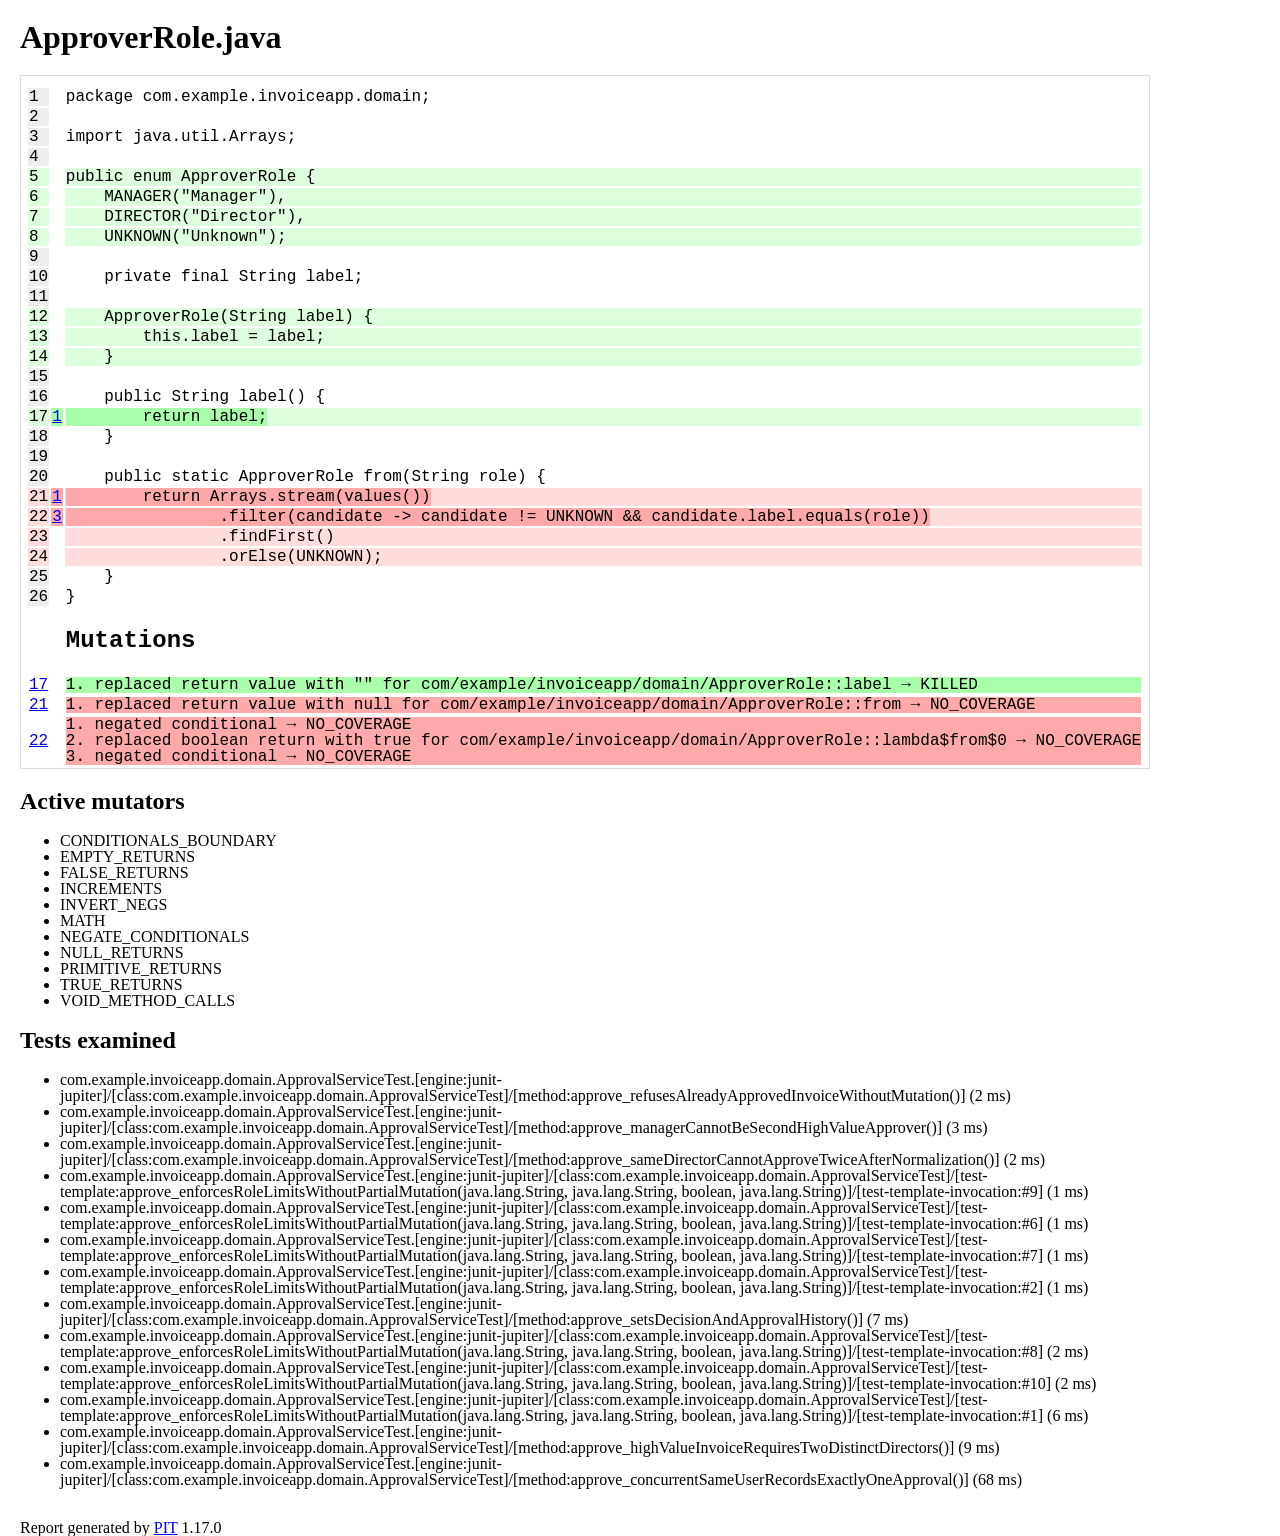
<file: docs/mutation/before/com.example.invoiceapp.domain/ApproverRole.java.html>
<!DOCTYPE html>
<html>
<head>
    <meta http-equiv="Content-Type" content="text/html;charset=UTF-8">
    <link rel="stylesheet" type="text/css" href="../style.css">
</head>
<body>


<h1>ApproverRole.java</h1>

<table class="src">



<tr>
<td class='na'>
<a name='org.pitest.mutationtest.report.html.SourceFile@3c9f4376_1'/>
1
</td>
<td class=''>
<span class='pop'>
<a href='#grouporg.pitest.mutationtest.report.html.SourceFile@3c9f4376_1'></a>
<span>
</span>
</span>
</td>
<td class=''><pre><span  class=''>package com.example.invoiceapp.domain;</span></pre></td></tr>


<tr>
<td class='na'>
<a name='org.pitest.mutationtest.report.html.SourceFile@3c9f4376_2'/>
2
</td>
<td class=''>
<span class='pop'>
<a href='#grouporg.pitest.mutationtest.report.html.SourceFile@3c9f4376_2'></a>
<span>
</span>
</span>
</td>
<td class=''><pre><span  class=''></span></pre></td></tr>


<tr>
<td class='na'>
<a name='org.pitest.mutationtest.report.html.SourceFile@3c9f4376_3'/>
3
</td>
<td class=''>
<span class='pop'>
<a href='#grouporg.pitest.mutationtest.report.html.SourceFile@3c9f4376_3'></a>
<span>
</span>
</span>
</td>
<td class=''><pre><span  class=''>import java.util.Arrays;</span></pre></td></tr>


<tr>
<td class='na'>
<a name='org.pitest.mutationtest.report.html.SourceFile@3c9f4376_4'/>
4
</td>
<td class=''>
<span class='pop'>
<a href='#grouporg.pitest.mutationtest.report.html.SourceFile@3c9f4376_4'></a>
<span>
</span>
</span>
</td>
<td class=''><pre><span  class=''></span></pre></td></tr>


<tr>
<td class='covered'>
<a name='org.pitest.mutationtest.report.html.SourceFile@3c9f4376_5'/>
5
</td>
<td class=''>
<span class='pop'>
<a href='#grouporg.pitest.mutationtest.report.html.SourceFile@3c9f4376_5'></a>
<span>
</span>
</span>
</td>
<td class='covered'><pre><span  class=''>public enum ApproverRole {</span></pre></td></tr>


<tr>
<td class='covered'>
<a name='org.pitest.mutationtest.report.html.SourceFile@3c9f4376_6'/>
6
</td>
<td class=''>
<span class='pop'>
<a href='#grouporg.pitest.mutationtest.report.html.SourceFile@3c9f4376_6'></a>
<span>
</span>
</span>
</td>
<td class='covered'><pre><span  class=''>    MANAGER(&#34;Manager&#34;),</span></pre></td></tr>


<tr>
<td class='covered'>
<a name='org.pitest.mutationtest.report.html.SourceFile@3c9f4376_7'/>
7
</td>
<td class=''>
<span class='pop'>
<a href='#grouporg.pitest.mutationtest.report.html.SourceFile@3c9f4376_7'></a>
<span>
</span>
</span>
</td>
<td class='covered'><pre><span  class=''>    DIRECTOR(&#34;Director&#34;),</span></pre></td></tr>


<tr>
<td class='covered'>
<a name='org.pitest.mutationtest.report.html.SourceFile@3c9f4376_8'/>
8
</td>
<td class=''>
<span class='pop'>
<a href='#grouporg.pitest.mutationtest.report.html.SourceFile@3c9f4376_8'></a>
<span>
</span>
</span>
</td>
<td class='covered'><pre><span  class=''>    UNKNOWN(&#34;Unknown&#34;);</span></pre></td></tr>


<tr>
<td class='na'>
<a name='org.pitest.mutationtest.report.html.SourceFile@3c9f4376_9'/>
9
</td>
<td class=''>
<span class='pop'>
<a href='#grouporg.pitest.mutationtest.report.html.SourceFile@3c9f4376_9'></a>
<span>
</span>
</span>
</td>
<td class=''><pre><span  class=''></span></pre></td></tr>


<tr>
<td class='na'>
<a name='org.pitest.mutationtest.report.html.SourceFile@3c9f4376_10'/>
10
</td>
<td class=''>
<span class='pop'>
<a href='#grouporg.pitest.mutationtest.report.html.SourceFile@3c9f4376_10'></a>
<span>
</span>
</span>
</td>
<td class=''><pre><span  class=''>    private final String label;</span></pre></td></tr>


<tr>
<td class='na'>
<a name='org.pitest.mutationtest.report.html.SourceFile@3c9f4376_11'/>
11
</td>
<td class=''>
<span class='pop'>
<a href='#grouporg.pitest.mutationtest.report.html.SourceFile@3c9f4376_11'></a>
<span>
</span>
</span>
</td>
<td class=''><pre><span  class=''></span></pre></td></tr>


<tr>
<td class='covered'>
<a name='org.pitest.mutationtest.report.html.SourceFile@3c9f4376_12'/>
12
</td>
<td class=''>
<span class='pop'>
<a href='#grouporg.pitest.mutationtest.report.html.SourceFile@3c9f4376_12'></a>
<span>
</span>
</span>
</td>
<td class='covered'><pre><span  class=''>    ApproverRole(String label) {</span></pre></td></tr>


<tr>
<td class='covered'>
<a name='org.pitest.mutationtest.report.html.SourceFile@3c9f4376_13'/>
13
</td>
<td class=''>
<span class='pop'>
<a href='#grouporg.pitest.mutationtest.report.html.SourceFile@3c9f4376_13'></a>
<span>
</span>
</span>
</td>
<td class='covered'><pre><span  class=''>        this.label = label;</span></pre></td></tr>


<tr>
<td class='covered'>
<a name='org.pitest.mutationtest.report.html.SourceFile@3c9f4376_14'/>
14
</td>
<td class=''>
<span class='pop'>
<a href='#grouporg.pitest.mutationtest.report.html.SourceFile@3c9f4376_14'></a>
<span>
</span>
</span>
</td>
<td class='covered'><pre><span  class=''>    }</span></pre></td></tr>


<tr>
<td class='na'>
<a name='org.pitest.mutationtest.report.html.SourceFile@3c9f4376_15'/>
15
</td>
<td class=''>
<span class='pop'>
<a href='#grouporg.pitest.mutationtest.report.html.SourceFile@3c9f4376_15'></a>
<span>
</span>
</span>
</td>
<td class=''><pre><span  class=''></span></pre></td></tr>


<tr>
<td class='na'>
<a name='org.pitest.mutationtest.report.html.SourceFile@3c9f4376_16'/>
16
</td>
<td class=''>
<span class='pop'>
<a href='#grouporg.pitest.mutationtest.report.html.SourceFile@3c9f4376_16'></a>
<span>
</span>
</span>
</td>
<td class=''><pre><span  class=''>    public String label() {</span></pre></td></tr>


<tr>
<td class='covered'>
<a name='org.pitest.mutationtest.report.html.SourceFile@3c9f4376_17'/>
17
</td>
<td class='killed'>
<span class='pop'>
<a href='#grouporg.pitest.mutationtest.report.html.SourceFile@3c9f4376_17'>1</a>
<span>

1. label : replaced return value with &#34;&#34; for com/example/invoiceapp/domain/ApproverRole::label &rarr; KILLED<br/>

</span>
</span>
</td>
<td class='covered'><pre><span  class='killed'>        return label;</span></pre></td></tr>


<tr>
<td class='na'>
<a name='org.pitest.mutationtest.report.html.SourceFile@3c9f4376_18'/>
18
</td>
<td class=''>
<span class='pop'>
<a href='#grouporg.pitest.mutationtest.report.html.SourceFile@3c9f4376_18'></a>
<span>
</span>
</span>
</td>
<td class=''><pre><span  class=''>    }</span></pre></td></tr>


<tr>
<td class='na'>
<a name='org.pitest.mutationtest.report.html.SourceFile@3c9f4376_19'/>
19
</td>
<td class=''>
<span class='pop'>
<a href='#grouporg.pitest.mutationtest.report.html.SourceFile@3c9f4376_19'></a>
<span>
</span>
</span>
</td>
<td class=''><pre><span  class=''></span></pre></td></tr>


<tr>
<td class='na'>
<a name='org.pitest.mutationtest.report.html.SourceFile@3c9f4376_20'/>
20
</td>
<td class=''>
<span class='pop'>
<a href='#grouporg.pitest.mutationtest.report.html.SourceFile@3c9f4376_20'></a>
<span>
</span>
</span>
</td>
<td class=''><pre><span  class=''>    public static ApproverRole from(String role) {</span></pre></td></tr>


<tr>
<td class='uncovered'>
<a name='org.pitest.mutationtest.report.html.SourceFile@3c9f4376_21'/>
21
</td>
<td class='survived'>
<span class='pop'>
<a href='#grouporg.pitest.mutationtest.report.html.SourceFile@3c9f4376_21'>1</a>
<span>

1. from : replaced return value with null for com/example/invoiceapp/domain/ApproverRole::from &rarr; NO_COVERAGE<br/>

</span>
</span>
</td>
<td class='uncovered'><pre><span  class='survived'>        return Arrays.stream(values())</span></pre></td></tr>


<tr>
<td class='uncovered'>
<a name='org.pitest.mutationtest.report.html.SourceFile@3c9f4376_22'/>
22
</td>
<td class='survived'>
<span class='pop'>
<a href='#grouporg.pitest.mutationtest.report.html.SourceFile@3c9f4376_22'>3</a>
<span>

1. lambda$from$0 : negated conditional &rarr; NO_COVERAGE<br/>

2. lambda$from$0 : replaced boolean return with true for com/example/invoiceapp/domain/ApproverRole::lambda$from$0 &rarr; NO_COVERAGE<br/>

3. lambda$from$0 : negated conditional &rarr; NO_COVERAGE<br/>

</span>
</span>
</td>
<td class='uncovered'><pre><span  class='survived'>                .filter(candidate -&#62; candidate != UNKNOWN &#38;&#38; candidate.label.equals(role))</span></pre></td></tr>


<tr>
<td class='uncovered'>
<a name='org.pitest.mutationtest.report.html.SourceFile@3c9f4376_23'/>
23
</td>
<td class=''>
<span class='pop'>
<a href='#grouporg.pitest.mutationtest.report.html.SourceFile@3c9f4376_23'></a>
<span>
</span>
</span>
</td>
<td class='uncovered'><pre><span  class=''>                .findFirst()</span></pre></td></tr>


<tr>
<td class='uncovered'>
<a name='org.pitest.mutationtest.report.html.SourceFile@3c9f4376_24'/>
24
</td>
<td class=''>
<span class='pop'>
<a href='#grouporg.pitest.mutationtest.report.html.SourceFile@3c9f4376_24'></a>
<span>
</span>
</span>
</td>
<td class='uncovered'><pre><span  class=''>                .orElse(UNKNOWN);</span></pre></td></tr>


<tr>
<td class='na'>
<a name='org.pitest.mutationtest.report.html.SourceFile@3c9f4376_25'/>
25
</td>
<td class=''>
<span class='pop'>
<a href='#grouporg.pitest.mutationtest.report.html.SourceFile@3c9f4376_25'></a>
<span>
</span>
</span>
</td>
<td class=''><pre><span  class=''>    }</span></pre></td></tr>


<tr>
<td class='na'>
<a name='org.pitest.mutationtest.report.html.SourceFile@3c9f4376_26'/>
26
</td>
<td class=''>
<span class='pop'>
<a href='#grouporg.pitest.mutationtest.report.html.SourceFile@3c9f4376_26'></a>
<span>
</span>
</span>
</td>
<td class=''><pre><span  class=''>}</span></pre></td></tr>



<tr><td></td><td></td><td><h2>Mutations</h2></td></tr>


<tr>
<td><a href='#org.pitest.mutationtest.report.html.SourceFile@3c9f4376_17'>17</a></td> 
<td></td>
<td>

<a name='grouporg.pitest.mutationtest.report.html.SourceFile@3c9f4376_17'/> 

<p class='KILLED'><span class='pop'>1.<span><b>1</b><br/><b>Location : </b>label<br/><b>Killed by : </b>com.example.invoiceapp.domain.ApprovalServiceTest.[engine:junit-jupiter]/[class:com.example.invoiceapp.domain.ApprovalServiceTest]/[method:approve_setsDecisionAndApprovalHistory()]</span></span> replaced return value with &#34;&#34; for com/example/invoiceapp/domain/ApproverRole::label &rarr; KILLED</span>
</div> 
</td>
</tr>

<tr>
<td><a href='#org.pitest.mutationtest.report.html.SourceFile@3c9f4376_21'>21</a></td> 
<td></td>
<td>

<a name='grouporg.pitest.mutationtest.report.html.SourceFile@3c9f4376_21'/> 

<p class='NO_COVERAGE'><span class='pop'>1.<span><b>1</b><br/><b>Location : </b>from<br/><b>Killed by : </b>none</span></span> replaced return value with null for com/example/invoiceapp/domain/ApproverRole::from &rarr; NO_COVERAGE</span>
</div> 
</td>
</tr>

<tr>
<td><a href='#org.pitest.mutationtest.report.html.SourceFile@3c9f4376_22'>22</a></td> 
<td></td>
<td>

<a name='grouporg.pitest.mutationtest.report.html.SourceFile@3c9f4376_22'/> 

<p class='NO_COVERAGE'><span class='pop'>1.<span><b>1</b><br/><b>Location : </b>lambda$from$0<br/><b>Killed by : </b>none</span></span> negated conditional &rarr; NO_COVERAGE</span>
</div> <p class='NO_COVERAGE'><span class='pop'>2.<span><b>2</b><br/><b>Location : </b>lambda$from$0<br/><b>Killed by : </b>none</span></span> replaced boolean return with true for com/example/invoiceapp/domain/ApproverRole::lambda$from$0 &rarr; NO_COVERAGE</span>
</div> <p class='NO_COVERAGE'><span class='pop'>3.<span><b>3</b><br/><b>Location : </b>lambda$from$0<br/><b>Killed by : </b>none</span></span> negated conditional &rarr; NO_COVERAGE</span>
</div> 
</td>
</tr>

</table>


<h2>Active mutators</h2>
<ul>

<li class='mutator'>CONDITIONALS_BOUNDARY</li>

<li class='mutator'>EMPTY_RETURNS</li>

<li class='mutator'>FALSE_RETURNS</li>

<li class='mutator'>INCREMENTS</li>

<li class='mutator'>INVERT_NEGS</li>

<li class='mutator'>MATH</li>

<li class='mutator'>NEGATE_CONDITIONALS</li>

<li class='mutator'>NULL_RETURNS</li>

<li class='mutator'>PRIMITIVE_RETURNS</li>

<li class='mutator'>TRUE_RETURNS</li>

<li class='mutator'>VOID_METHOD_CALLS</li>

</ul>

<h2>Tests examined</h2>
<ul>
<li>com.example.invoiceapp.domain.ApprovalServiceTest.[engine:junit-jupiter]/[class:com.example.invoiceapp.domain.ApprovalServiceTest]/[method:approve_refusesAlreadyApprovedInvoiceWithoutMutation()] (2 ms)</li><li>com.example.invoiceapp.domain.ApprovalServiceTest.[engine:junit-jupiter]/[class:com.example.invoiceapp.domain.ApprovalServiceTest]/[method:approve_managerCannotBeSecondHighValueApprover()] (3 ms)</li><li>com.example.invoiceapp.domain.ApprovalServiceTest.[engine:junit-jupiter]/[class:com.example.invoiceapp.domain.ApprovalServiceTest]/[method:approve_sameDirectorCannotApproveTwiceAfterNormalization()] (2 ms)</li><li>com.example.invoiceapp.domain.ApprovalServiceTest.[engine:junit-jupiter]/[class:com.example.invoiceapp.domain.ApprovalServiceTest]/[test-template:approve_enforcesRoleLimitsWithoutPartialMutation(java.lang.String, java.lang.String, boolean, java.lang.String)]/[test-template-invocation:#9] (1 ms)</li><li>com.example.invoiceapp.domain.ApprovalServiceTest.[engine:junit-jupiter]/[class:com.example.invoiceapp.domain.ApprovalServiceTest]/[test-template:approve_enforcesRoleLimitsWithoutPartialMutation(java.lang.String, java.lang.String, boolean, java.lang.String)]/[test-template-invocation:#6] (1 ms)</li><li>com.example.invoiceapp.domain.ApprovalServiceTest.[engine:junit-jupiter]/[class:com.example.invoiceapp.domain.ApprovalServiceTest]/[test-template:approve_enforcesRoleLimitsWithoutPartialMutation(java.lang.String, java.lang.String, boolean, java.lang.String)]/[test-template-invocation:#7] (1 ms)</li><li>com.example.invoiceapp.domain.ApprovalServiceTest.[engine:junit-jupiter]/[class:com.example.invoiceapp.domain.ApprovalServiceTest]/[test-template:approve_enforcesRoleLimitsWithoutPartialMutation(java.lang.String, java.lang.String, boolean, java.lang.String)]/[test-template-invocation:#2] (1 ms)</li><li>com.example.invoiceapp.domain.ApprovalServiceTest.[engine:junit-jupiter]/[class:com.example.invoiceapp.domain.ApprovalServiceTest]/[method:approve_setsDecisionAndApprovalHistory()] (7 ms)</li><li>com.example.invoiceapp.domain.ApprovalServiceTest.[engine:junit-jupiter]/[class:com.example.invoiceapp.domain.ApprovalServiceTest]/[test-template:approve_enforcesRoleLimitsWithoutPartialMutation(java.lang.String, java.lang.String, boolean, java.lang.String)]/[test-template-invocation:#8] (2 ms)</li><li>com.example.invoiceapp.domain.ApprovalServiceTest.[engine:junit-jupiter]/[class:com.example.invoiceapp.domain.ApprovalServiceTest]/[test-template:approve_enforcesRoleLimitsWithoutPartialMutation(java.lang.String, java.lang.String, boolean, java.lang.String)]/[test-template-invocation:#10] (2 ms)</li><li>com.example.invoiceapp.domain.ApprovalServiceTest.[engine:junit-jupiter]/[class:com.example.invoiceapp.domain.ApprovalServiceTest]/[test-template:approve_enforcesRoleLimitsWithoutPartialMutation(java.lang.String, java.lang.String, boolean, java.lang.String)]/[test-template-invocation:#1] (6 ms)</li><li>com.example.invoiceapp.domain.ApprovalServiceTest.[engine:junit-jupiter]/[class:com.example.invoiceapp.domain.ApprovalServiceTest]/[method:approve_highValueInvoiceRequiresTwoDistinctDirectors()] (9 ms)</li><li>com.example.invoiceapp.domain.ApprovalServiceTest.[engine:junit-jupiter]/[class:com.example.invoiceapp.domain.ApprovalServiceTest]/[method:approve_concurrentSameUserRecordsExactlyOneApproval()] (68 ms)</li>
</ul>

<br/>

Report generated by <a href='https://pitest.org'>PIT</a> 1.17.0

</body>
</html>
</file>
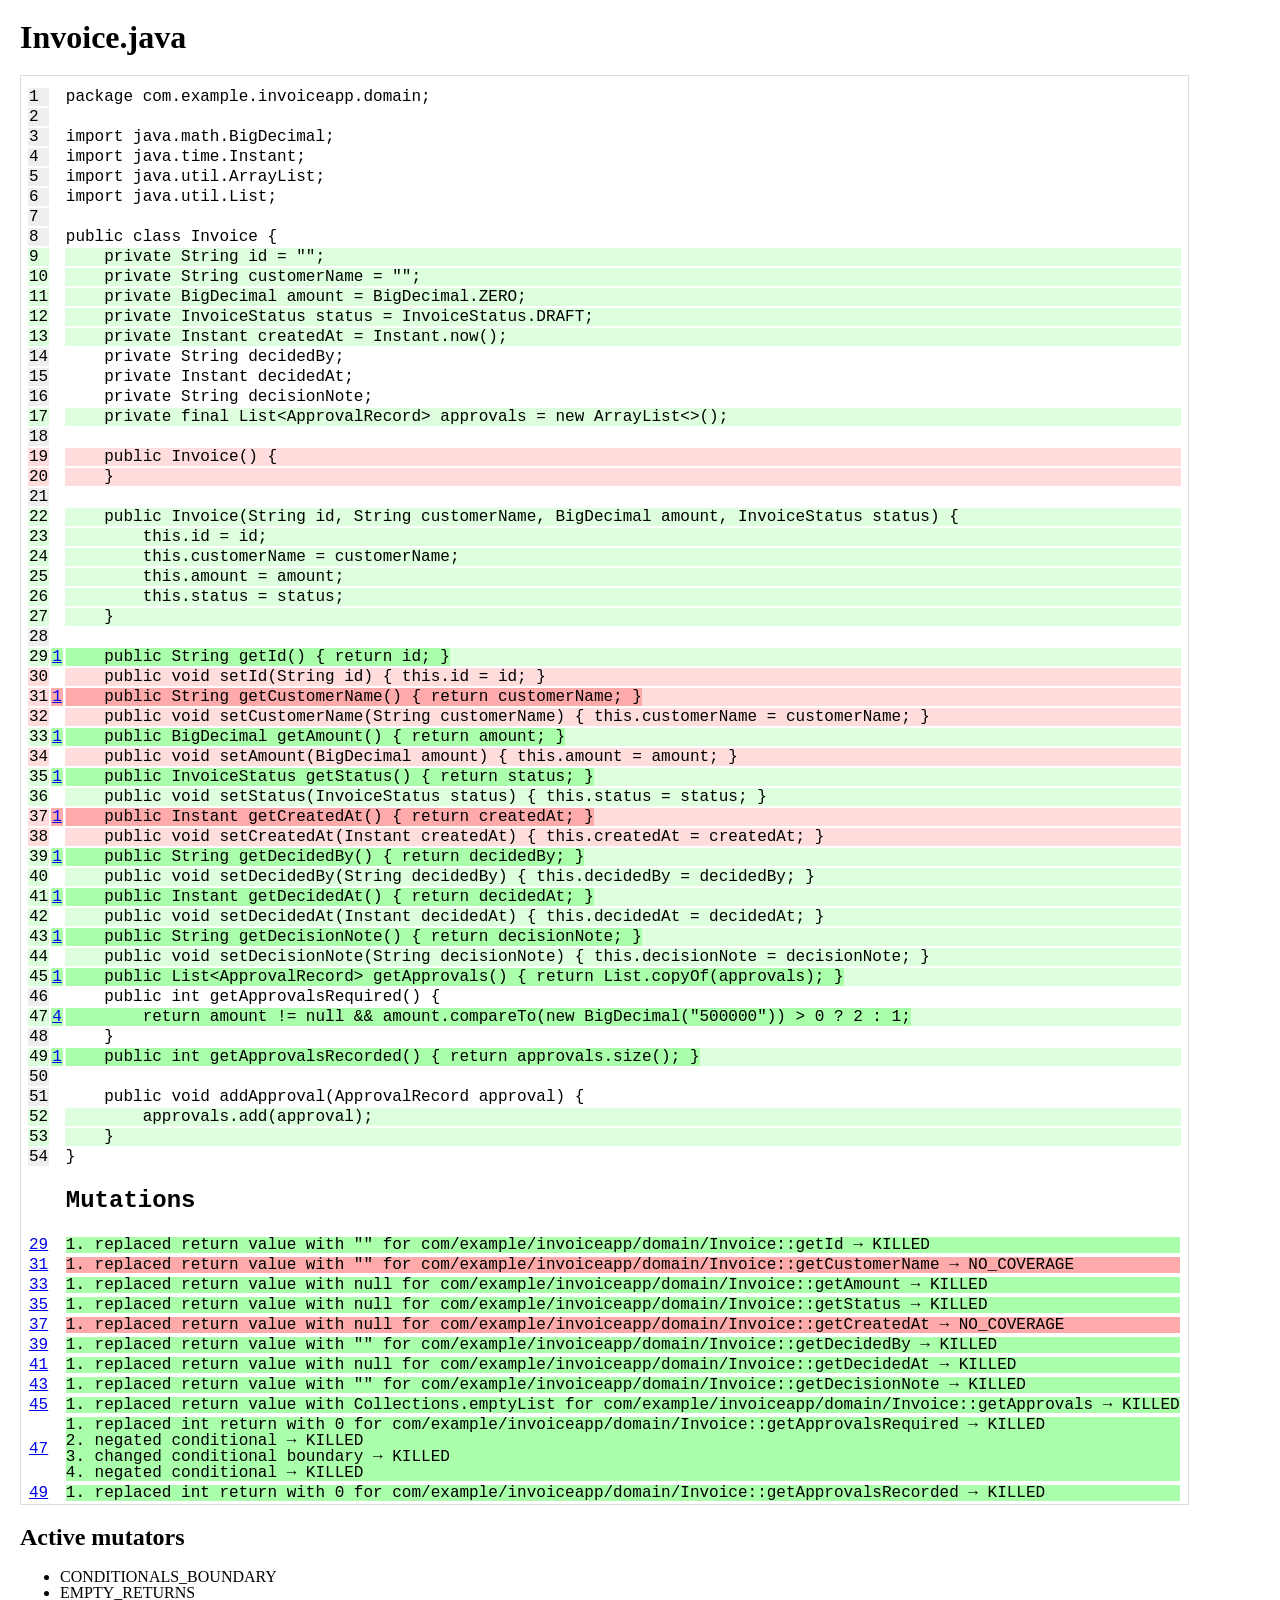
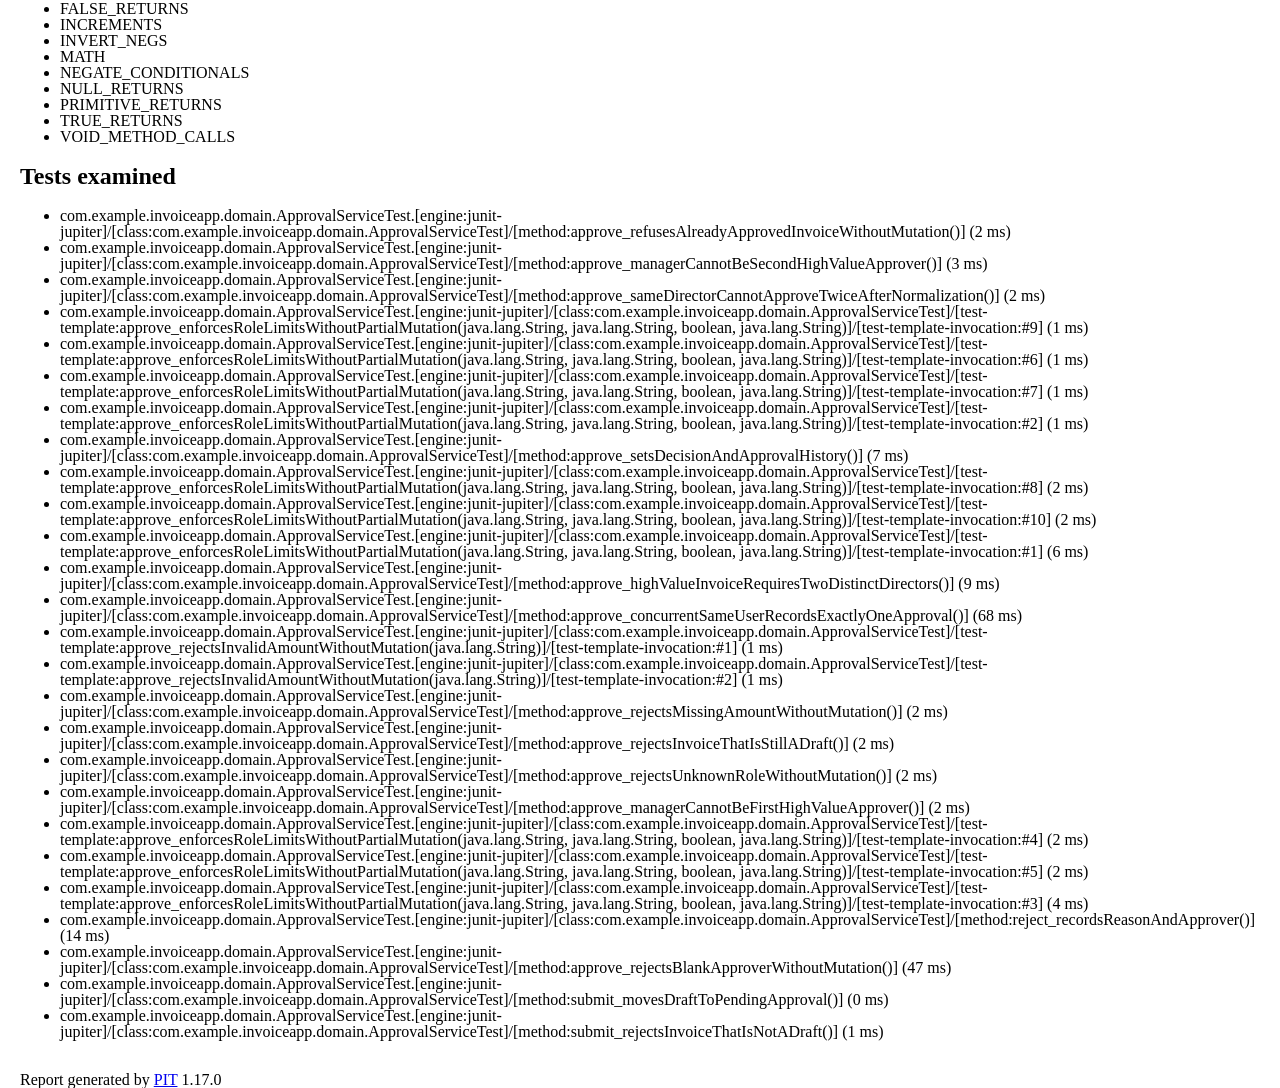
<file: docs/mutation/before/com.example.invoiceapp.domain/Invoice.java.html>
<!DOCTYPE html>
<html>
<head>
    <meta http-equiv="Content-Type" content="text/html;charset=UTF-8">
    <link rel="stylesheet" type="text/css" href="../style.css">
</head>
<body>


<h1>Invoice.java</h1>

<table class="src">



<tr>
<td class='na'>
<a name='org.pitest.mutationtest.report.html.SourceFile@38cf3ae1_1'/>
1
</td>
<td class=''>
<span class='pop'>
<a href='#grouporg.pitest.mutationtest.report.html.SourceFile@38cf3ae1_1'></a>
<span>
</span>
</span>
</td>
<td class=''><pre><span  class=''>package com.example.invoiceapp.domain;</span></pre></td></tr>


<tr>
<td class='na'>
<a name='org.pitest.mutationtest.report.html.SourceFile@38cf3ae1_2'/>
2
</td>
<td class=''>
<span class='pop'>
<a href='#grouporg.pitest.mutationtest.report.html.SourceFile@38cf3ae1_2'></a>
<span>
</span>
</span>
</td>
<td class=''><pre><span  class=''></span></pre></td></tr>


<tr>
<td class='na'>
<a name='org.pitest.mutationtest.report.html.SourceFile@38cf3ae1_3'/>
3
</td>
<td class=''>
<span class='pop'>
<a href='#grouporg.pitest.mutationtest.report.html.SourceFile@38cf3ae1_3'></a>
<span>
</span>
</span>
</td>
<td class=''><pre><span  class=''>import java.math.BigDecimal;</span></pre></td></tr>


<tr>
<td class='na'>
<a name='org.pitest.mutationtest.report.html.SourceFile@38cf3ae1_4'/>
4
</td>
<td class=''>
<span class='pop'>
<a href='#grouporg.pitest.mutationtest.report.html.SourceFile@38cf3ae1_4'></a>
<span>
</span>
</span>
</td>
<td class=''><pre><span  class=''>import java.time.Instant;</span></pre></td></tr>


<tr>
<td class='na'>
<a name='org.pitest.mutationtest.report.html.SourceFile@38cf3ae1_5'/>
5
</td>
<td class=''>
<span class='pop'>
<a href='#grouporg.pitest.mutationtest.report.html.SourceFile@38cf3ae1_5'></a>
<span>
</span>
</span>
</td>
<td class=''><pre><span  class=''>import java.util.ArrayList;</span></pre></td></tr>


<tr>
<td class='na'>
<a name='org.pitest.mutationtest.report.html.SourceFile@38cf3ae1_6'/>
6
</td>
<td class=''>
<span class='pop'>
<a href='#grouporg.pitest.mutationtest.report.html.SourceFile@38cf3ae1_6'></a>
<span>
</span>
</span>
</td>
<td class=''><pre><span  class=''>import java.util.List;</span></pre></td></tr>


<tr>
<td class='na'>
<a name='org.pitest.mutationtest.report.html.SourceFile@38cf3ae1_7'/>
7
</td>
<td class=''>
<span class='pop'>
<a href='#grouporg.pitest.mutationtest.report.html.SourceFile@38cf3ae1_7'></a>
<span>
</span>
</span>
</td>
<td class=''><pre><span  class=''></span></pre></td></tr>


<tr>
<td class='na'>
<a name='org.pitest.mutationtest.report.html.SourceFile@38cf3ae1_8'/>
8
</td>
<td class=''>
<span class='pop'>
<a href='#grouporg.pitest.mutationtest.report.html.SourceFile@38cf3ae1_8'></a>
<span>
</span>
</span>
</td>
<td class=''><pre><span  class=''>public class Invoice {</span></pre></td></tr>


<tr>
<td class='covered'>
<a name='org.pitest.mutationtest.report.html.SourceFile@38cf3ae1_9'/>
9
</td>
<td class=''>
<span class='pop'>
<a href='#grouporg.pitest.mutationtest.report.html.SourceFile@38cf3ae1_9'></a>
<span>
</span>
</span>
</td>
<td class='covered'><pre><span  class=''>    private String id = &#34;&#34;;</span></pre></td></tr>


<tr>
<td class='covered'>
<a name='org.pitest.mutationtest.report.html.SourceFile@38cf3ae1_10'/>
10
</td>
<td class=''>
<span class='pop'>
<a href='#grouporg.pitest.mutationtest.report.html.SourceFile@38cf3ae1_10'></a>
<span>
</span>
</span>
</td>
<td class='covered'><pre><span  class=''>    private String customerName = &#34;&#34;;</span></pre></td></tr>


<tr>
<td class='covered'>
<a name='org.pitest.mutationtest.report.html.SourceFile@38cf3ae1_11'/>
11
</td>
<td class=''>
<span class='pop'>
<a href='#grouporg.pitest.mutationtest.report.html.SourceFile@38cf3ae1_11'></a>
<span>
</span>
</span>
</td>
<td class='covered'><pre><span  class=''>    private BigDecimal amount = BigDecimal.ZERO;</span></pre></td></tr>


<tr>
<td class='covered'>
<a name='org.pitest.mutationtest.report.html.SourceFile@38cf3ae1_12'/>
12
</td>
<td class=''>
<span class='pop'>
<a href='#grouporg.pitest.mutationtest.report.html.SourceFile@38cf3ae1_12'></a>
<span>
</span>
</span>
</td>
<td class='covered'><pre><span  class=''>    private InvoiceStatus status = InvoiceStatus.DRAFT;</span></pre></td></tr>


<tr>
<td class='covered'>
<a name='org.pitest.mutationtest.report.html.SourceFile@38cf3ae1_13'/>
13
</td>
<td class=''>
<span class='pop'>
<a href='#grouporg.pitest.mutationtest.report.html.SourceFile@38cf3ae1_13'></a>
<span>
</span>
</span>
</td>
<td class='covered'><pre><span  class=''>    private Instant createdAt = Instant.now();</span></pre></td></tr>


<tr>
<td class='na'>
<a name='org.pitest.mutationtest.report.html.SourceFile@38cf3ae1_14'/>
14
</td>
<td class=''>
<span class='pop'>
<a href='#grouporg.pitest.mutationtest.report.html.SourceFile@38cf3ae1_14'></a>
<span>
</span>
</span>
</td>
<td class=''><pre><span  class=''>    private String decidedBy;</span></pre></td></tr>


<tr>
<td class='na'>
<a name='org.pitest.mutationtest.report.html.SourceFile@38cf3ae1_15'/>
15
</td>
<td class=''>
<span class='pop'>
<a href='#grouporg.pitest.mutationtest.report.html.SourceFile@38cf3ae1_15'></a>
<span>
</span>
</span>
</td>
<td class=''><pre><span  class=''>    private Instant decidedAt;</span></pre></td></tr>


<tr>
<td class='na'>
<a name='org.pitest.mutationtest.report.html.SourceFile@38cf3ae1_16'/>
16
</td>
<td class=''>
<span class='pop'>
<a href='#grouporg.pitest.mutationtest.report.html.SourceFile@38cf3ae1_16'></a>
<span>
</span>
</span>
</td>
<td class=''><pre><span  class=''>    private String decisionNote;</span></pre></td></tr>


<tr>
<td class='covered'>
<a name='org.pitest.mutationtest.report.html.SourceFile@38cf3ae1_17'/>
17
</td>
<td class=''>
<span class='pop'>
<a href='#grouporg.pitest.mutationtest.report.html.SourceFile@38cf3ae1_17'></a>
<span>
</span>
</span>
</td>
<td class='covered'><pre><span  class=''>    private final List&#60;ApprovalRecord&#62; approvals = new ArrayList&#60;&#62;();</span></pre></td></tr>


<tr>
<td class='na'>
<a name='org.pitest.mutationtest.report.html.SourceFile@38cf3ae1_18'/>
18
</td>
<td class=''>
<span class='pop'>
<a href='#grouporg.pitest.mutationtest.report.html.SourceFile@38cf3ae1_18'></a>
<span>
</span>
</span>
</td>
<td class=''><pre><span  class=''></span></pre></td></tr>


<tr>
<td class='uncovered'>
<a name='org.pitest.mutationtest.report.html.SourceFile@38cf3ae1_19'/>
19
</td>
<td class=''>
<span class='pop'>
<a href='#grouporg.pitest.mutationtest.report.html.SourceFile@38cf3ae1_19'></a>
<span>
</span>
</span>
</td>
<td class='uncovered'><pre><span  class=''>    public Invoice() {</span></pre></td></tr>


<tr>
<td class='uncovered'>
<a name='org.pitest.mutationtest.report.html.SourceFile@38cf3ae1_20'/>
20
</td>
<td class=''>
<span class='pop'>
<a href='#grouporg.pitest.mutationtest.report.html.SourceFile@38cf3ae1_20'></a>
<span>
</span>
</span>
</td>
<td class='uncovered'><pre><span  class=''>    }</span></pre></td></tr>


<tr>
<td class='na'>
<a name='org.pitest.mutationtest.report.html.SourceFile@38cf3ae1_21'/>
21
</td>
<td class=''>
<span class='pop'>
<a href='#grouporg.pitest.mutationtest.report.html.SourceFile@38cf3ae1_21'></a>
<span>
</span>
</span>
</td>
<td class=''><pre><span  class=''></span></pre></td></tr>


<tr>
<td class='covered'>
<a name='org.pitest.mutationtest.report.html.SourceFile@38cf3ae1_22'/>
22
</td>
<td class=''>
<span class='pop'>
<a href='#grouporg.pitest.mutationtest.report.html.SourceFile@38cf3ae1_22'></a>
<span>
</span>
</span>
</td>
<td class='covered'><pre><span  class=''>    public Invoice(String id, String customerName, BigDecimal amount, InvoiceStatus status) {</span></pre></td></tr>


<tr>
<td class='covered'>
<a name='org.pitest.mutationtest.report.html.SourceFile@38cf3ae1_23'/>
23
</td>
<td class=''>
<span class='pop'>
<a href='#grouporg.pitest.mutationtest.report.html.SourceFile@38cf3ae1_23'></a>
<span>
</span>
</span>
</td>
<td class='covered'><pre><span  class=''>        this.id = id;</span></pre></td></tr>


<tr>
<td class='covered'>
<a name='org.pitest.mutationtest.report.html.SourceFile@38cf3ae1_24'/>
24
</td>
<td class=''>
<span class='pop'>
<a href='#grouporg.pitest.mutationtest.report.html.SourceFile@38cf3ae1_24'></a>
<span>
</span>
</span>
</td>
<td class='covered'><pre><span  class=''>        this.customerName = customerName;</span></pre></td></tr>


<tr>
<td class='covered'>
<a name='org.pitest.mutationtest.report.html.SourceFile@38cf3ae1_25'/>
25
</td>
<td class=''>
<span class='pop'>
<a href='#grouporg.pitest.mutationtest.report.html.SourceFile@38cf3ae1_25'></a>
<span>
</span>
</span>
</td>
<td class='covered'><pre><span  class=''>        this.amount = amount;</span></pre></td></tr>


<tr>
<td class='covered'>
<a name='org.pitest.mutationtest.report.html.SourceFile@38cf3ae1_26'/>
26
</td>
<td class=''>
<span class='pop'>
<a href='#grouporg.pitest.mutationtest.report.html.SourceFile@38cf3ae1_26'></a>
<span>
</span>
</span>
</td>
<td class='covered'><pre><span  class=''>        this.status = status;</span></pre></td></tr>


<tr>
<td class='covered'>
<a name='org.pitest.mutationtest.report.html.SourceFile@38cf3ae1_27'/>
27
</td>
<td class=''>
<span class='pop'>
<a href='#grouporg.pitest.mutationtest.report.html.SourceFile@38cf3ae1_27'></a>
<span>
</span>
</span>
</td>
<td class='covered'><pre><span  class=''>    }</span></pre></td></tr>


<tr>
<td class='na'>
<a name='org.pitest.mutationtest.report.html.SourceFile@38cf3ae1_28'/>
28
</td>
<td class=''>
<span class='pop'>
<a href='#grouporg.pitest.mutationtest.report.html.SourceFile@38cf3ae1_28'></a>
<span>
</span>
</span>
</td>
<td class=''><pre><span  class=''></span></pre></td></tr>


<tr>
<td class='covered'>
<a name='org.pitest.mutationtest.report.html.SourceFile@38cf3ae1_29'/>
29
</td>
<td class='killed'>
<span class='pop'>
<a href='#grouporg.pitest.mutationtest.report.html.SourceFile@38cf3ae1_29'>1</a>
<span>

1. getId : replaced return value with &#34;&#34; for com/example/invoiceapp/domain/Invoice::getId &rarr; KILLED<br/>

</span>
</span>
</td>
<td class='covered'><pre><span  class='killed'>    public String getId() { return id; }</span></pre></td></tr>


<tr>
<td class='uncovered'>
<a name='org.pitest.mutationtest.report.html.SourceFile@38cf3ae1_30'/>
30
</td>
<td class=''>
<span class='pop'>
<a href='#grouporg.pitest.mutationtest.report.html.SourceFile@38cf3ae1_30'></a>
<span>
</span>
</span>
</td>
<td class='uncovered'><pre><span  class=''>    public void setId(String id) { this.id = id; }</span></pre></td></tr>


<tr>
<td class='uncovered'>
<a name='org.pitest.mutationtest.report.html.SourceFile@38cf3ae1_31'/>
31
</td>
<td class='survived'>
<span class='pop'>
<a href='#grouporg.pitest.mutationtest.report.html.SourceFile@38cf3ae1_31'>1</a>
<span>

1. getCustomerName : replaced return value with &#34;&#34; for com/example/invoiceapp/domain/Invoice::getCustomerName &rarr; NO_COVERAGE<br/>

</span>
</span>
</td>
<td class='uncovered'><pre><span  class='survived'>    public String getCustomerName() { return customerName; }</span></pre></td></tr>


<tr>
<td class='uncovered'>
<a name='org.pitest.mutationtest.report.html.SourceFile@38cf3ae1_32'/>
32
</td>
<td class=''>
<span class='pop'>
<a href='#grouporg.pitest.mutationtest.report.html.SourceFile@38cf3ae1_32'></a>
<span>
</span>
</span>
</td>
<td class='uncovered'><pre><span  class=''>    public void setCustomerName(String customerName) { this.customerName = customerName; }</span></pre></td></tr>


<tr>
<td class='covered'>
<a name='org.pitest.mutationtest.report.html.SourceFile@38cf3ae1_33'/>
33
</td>
<td class='killed'>
<span class='pop'>
<a href='#grouporg.pitest.mutationtest.report.html.SourceFile@38cf3ae1_33'>1</a>
<span>

1. getAmount : replaced return value with null for com/example/invoiceapp/domain/Invoice::getAmount &rarr; KILLED<br/>

</span>
</span>
</td>
<td class='covered'><pre><span  class='killed'>    public BigDecimal getAmount() { return amount; }</span></pre></td></tr>


<tr>
<td class='uncovered'>
<a name='org.pitest.mutationtest.report.html.SourceFile@38cf3ae1_34'/>
34
</td>
<td class=''>
<span class='pop'>
<a href='#grouporg.pitest.mutationtest.report.html.SourceFile@38cf3ae1_34'></a>
<span>
</span>
</span>
</td>
<td class='uncovered'><pre><span  class=''>    public void setAmount(BigDecimal amount) { this.amount = amount; }</span></pre></td></tr>


<tr>
<td class='covered'>
<a name='org.pitest.mutationtest.report.html.SourceFile@38cf3ae1_35'/>
35
</td>
<td class='killed'>
<span class='pop'>
<a href='#grouporg.pitest.mutationtest.report.html.SourceFile@38cf3ae1_35'>1</a>
<span>

1. getStatus : replaced return value with null for com/example/invoiceapp/domain/Invoice::getStatus &rarr; KILLED<br/>

</span>
</span>
</td>
<td class='covered'><pre><span  class='killed'>    public InvoiceStatus getStatus() { return status; }</span></pre></td></tr>


<tr>
<td class='covered'>
<a name='org.pitest.mutationtest.report.html.SourceFile@38cf3ae1_36'/>
36
</td>
<td class=''>
<span class='pop'>
<a href='#grouporg.pitest.mutationtest.report.html.SourceFile@38cf3ae1_36'></a>
<span>
</span>
</span>
</td>
<td class='covered'><pre><span  class=''>    public void setStatus(InvoiceStatus status) { this.status = status; }</span></pre></td></tr>


<tr>
<td class='uncovered'>
<a name='org.pitest.mutationtest.report.html.SourceFile@38cf3ae1_37'/>
37
</td>
<td class='survived'>
<span class='pop'>
<a href='#grouporg.pitest.mutationtest.report.html.SourceFile@38cf3ae1_37'>1</a>
<span>

1. getCreatedAt : replaced return value with null for com/example/invoiceapp/domain/Invoice::getCreatedAt &rarr; NO_COVERAGE<br/>

</span>
</span>
</td>
<td class='uncovered'><pre><span  class='survived'>    public Instant getCreatedAt() { return createdAt; }</span></pre></td></tr>


<tr>
<td class='uncovered'>
<a name='org.pitest.mutationtest.report.html.SourceFile@38cf3ae1_38'/>
38
</td>
<td class=''>
<span class='pop'>
<a href='#grouporg.pitest.mutationtest.report.html.SourceFile@38cf3ae1_38'></a>
<span>
</span>
</span>
</td>
<td class='uncovered'><pre><span  class=''>    public void setCreatedAt(Instant createdAt) { this.createdAt = createdAt; }</span></pre></td></tr>


<tr>
<td class='covered'>
<a name='org.pitest.mutationtest.report.html.SourceFile@38cf3ae1_39'/>
39
</td>
<td class='killed'>
<span class='pop'>
<a href='#grouporg.pitest.mutationtest.report.html.SourceFile@38cf3ae1_39'>1</a>
<span>

1. getDecidedBy : replaced return value with &#34;&#34; for com/example/invoiceapp/domain/Invoice::getDecidedBy &rarr; KILLED<br/>

</span>
</span>
</td>
<td class='covered'><pre><span  class='killed'>    public String getDecidedBy() { return decidedBy; }</span></pre></td></tr>


<tr>
<td class='covered'>
<a name='org.pitest.mutationtest.report.html.SourceFile@38cf3ae1_40'/>
40
</td>
<td class=''>
<span class='pop'>
<a href='#grouporg.pitest.mutationtest.report.html.SourceFile@38cf3ae1_40'></a>
<span>
</span>
</span>
</td>
<td class='covered'><pre><span  class=''>    public void setDecidedBy(String decidedBy) { this.decidedBy = decidedBy; }</span></pre></td></tr>


<tr>
<td class='covered'>
<a name='org.pitest.mutationtest.report.html.SourceFile@38cf3ae1_41'/>
41
</td>
<td class='killed'>
<span class='pop'>
<a href='#grouporg.pitest.mutationtest.report.html.SourceFile@38cf3ae1_41'>1</a>
<span>

1. getDecidedAt : replaced return value with null for com/example/invoiceapp/domain/Invoice::getDecidedAt &rarr; KILLED<br/>

</span>
</span>
</td>
<td class='covered'><pre><span  class='killed'>    public Instant getDecidedAt() { return decidedAt; }</span></pre></td></tr>


<tr>
<td class='covered'>
<a name='org.pitest.mutationtest.report.html.SourceFile@38cf3ae1_42'/>
42
</td>
<td class=''>
<span class='pop'>
<a href='#grouporg.pitest.mutationtest.report.html.SourceFile@38cf3ae1_42'></a>
<span>
</span>
</span>
</td>
<td class='covered'><pre><span  class=''>    public void setDecidedAt(Instant decidedAt) { this.decidedAt = decidedAt; }</span></pre></td></tr>


<tr>
<td class='covered'>
<a name='org.pitest.mutationtest.report.html.SourceFile@38cf3ae1_43'/>
43
</td>
<td class='killed'>
<span class='pop'>
<a href='#grouporg.pitest.mutationtest.report.html.SourceFile@38cf3ae1_43'>1</a>
<span>

1. getDecisionNote : replaced return value with &#34;&#34; for com/example/invoiceapp/domain/Invoice::getDecisionNote &rarr; KILLED<br/>

</span>
</span>
</td>
<td class='covered'><pre><span  class='killed'>    public String getDecisionNote() { return decisionNote; }</span></pre></td></tr>


<tr>
<td class='covered'>
<a name='org.pitest.mutationtest.report.html.SourceFile@38cf3ae1_44'/>
44
</td>
<td class=''>
<span class='pop'>
<a href='#grouporg.pitest.mutationtest.report.html.SourceFile@38cf3ae1_44'></a>
<span>
</span>
</span>
</td>
<td class='covered'><pre><span  class=''>    public void setDecisionNote(String decisionNote) { this.decisionNote = decisionNote; }</span></pre></td></tr>


<tr>
<td class='covered'>
<a name='org.pitest.mutationtest.report.html.SourceFile@38cf3ae1_45'/>
45
</td>
<td class='killed'>
<span class='pop'>
<a href='#grouporg.pitest.mutationtest.report.html.SourceFile@38cf3ae1_45'>1</a>
<span>

1. getApprovals : replaced return value with Collections.emptyList for com/example/invoiceapp/domain/Invoice::getApprovals &rarr; KILLED<br/>

</span>
</span>
</td>
<td class='covered'><pre><span  class='killed'>    public List&#60;ApprovalRecord&#62; getApprovals() { return List.copyOf(approvals); }</span></pre></td></tr>


<tr>
<td class='na'>
<a name='org.pitest.mutationtest.report.html.SourceFile@38cf3ae1_46'/>
46
</td>
<td class=''>
<span class='pop'>
<a href='#grouporg.pitest.mutationtest.report.html.SourceFile@38cf3ae1_46'></a>
<span>
</span>
</span>
</td>
<td class=''><pre><span  class=''>    public int getApprovalsRequired() {</span></pre></td></tr>


<tr>
<td class='covered'>
<a name='org.pitest.mutationtest.report.html.SourceFile@38cf3ae1_47'/>
47
</td>
<td class='killed'>
<span class='pop'>
<a href='#grouporg.pitest.mutationtest.report.html.SourceFile@38cf3ae1_47'>4</a>
<span>

1. getApprovalsRequired : replaced int return with 0 for com/example/invoiceapp/domain/Invoice::getApprovalsRequired &rarr; KILLED<br/>

2. getApprovalsRequired : negated conditional &rarr; KILLED<br/>

3. getApprovalsRequired : changed conditional boundary &rarr; KILLED<br/>

4. getApprovalsRequired : negated conditional &rarr; KILLED<br/>

</span>
</span>
</td>
<td class='covered'><pre><span  class='killed'>        return amount != null &#38;&#38; amount.compareTo(new BigDecimal(&#34;500000&#34;)) &#62; 0 ? 2 : 1;</span></pre></td></tr>


<tr>
<td class='na'>
<a name='org.pitest.mutationtest.report.html.SourceFile@38cf3ae1_48'/>
48
</td>
<td class=''>
<span class='pop'>
<a href='#grouporg.pitest.mutationtest.report.html.SourceFile@38cf3ae1_48'></a>
<span>
</span>
</span>
</td>
<td class=''><pre><span  class=''>    }</span></pre></td></tr>


<tr>
<td class='covered'>
<a name='org.pitest.mutationtest.report.html.SourceFile@38cf3ae1_49'/>
49
</td>
<td class='killed'>
<span class='pop'>
<a href='#grouporg.pitest.mutationtest.report.html.SourceFile@38cf3ae1_49'>1</a>
<span>

1. getApprovalsRecorded : replaced int return with 0 for com/example/invoiceapp/domain/Invoice::getApprovalsRecorded &rarr; KILLED<br/>

</span>
</span>
</td>
<td class='covered'><pre><span  class='killed'>    public int getApprovalsRecorded() { return approvals.size(); }</span></pre></td></tr>


<tr>
<td class='na'>
<a name='org.pitest.mutationtest.report.html.SourceFile@38cf3ae1_50'/>
50
</td>
<td class=''>
<span class='pop'>
<a href='#grouporg.pitest.mutationtest.report.html.SourceFile@38cf3ae1_50'></a>
<span>
</span>
</span>
</td>
<td class=''><pre><span  class=''></span></pre></td></tr>


<tr>
<td class='na'>
<a name='org.pitest.mutationtest.report.html.SourceFile@38cf3ae1_51'/>
51
</td>
<td class=''>
<span class='pop'>
<a href='#grouporg.pitest.mutationtest.report.html.SourceFile@38cf3ae1_51'></a>
<span>
</span>
</span>
</td>
<td class=''><pre><span  class=''>    public void addApproval(ApprovalRecord approval) {</span></pre></td></tr>


<tr>
<td class='covered'>
<a name='org.pitest.mutationtest.report.html.SourceFile@38cf3ae1_52'/>
52
</td>
<td class=''>
<span class='pop'>
<a href='#grouporg.pitest.mutationtest.report.html.SourceFile@38cf3ae1_52'></a>
<span>
</span>
</span>
</td>
<td class='covered'><pre><span  class=''>        approvals.add(approval);</span></pre></td></tr>


<tr>
<td class='covered'>
<a name='org.pitest.mutationtest.report.html.SourceFile@38cf3ae1_53'/>
53
</td>
<td class=''>
<span class='pop'>
<a href='#grouporg.pitest.mutationtest.report.html.SourceFile@38cf3ae1_53'></a>
<span>
</span>
</span>
</td>
<td class='covered'><pre><span  class=''>    }</span></pre></td></tr>


<tr>
<td class='na'>
<a name='org.pitest.mutationtest.report.html.SourceFile@38cf3ae1_54'/>
54
</td>
<td class=''>
<span class='pop'>
<a href='#grouporg.pitest.mutationtest.report.html.SourceFile@38cf3ae1_54'></a>
<span>
</span>
</span>
</td>
<td class=''><pre><span  class=''>}</span></pre></td></tr>



<tr><td></td><td></td><td><h2>Mutations</h2></td></tr>


<tr>
<td><a href='#org.pitest.mutationtest.report.html.SourceFile@38cf3ae1_29'>29</a></td> 
<td></td>
<td>

<a name='grouporg.pitest.mutationtest.report.html.SourceFile@38cf3ae1_29'/> 

<p class='KILLED'><span class='pop'>1.<span><b>1</b><br/><b>Location : </b>getId<br/><b>Killed by : </b>com.example.invoiceapp.domain.ApprovalServiceTest.[engine:junit-jupiter]/[class:com.example.invoiceapp.domain.ApprovalServiceTest]/[method:submit_movesDraftToPendingApproval()]</span></span> replaced return value with &#34;&#34; for com/example/invoiceapp/domain/Invoice::getId &rarr; KILLED</span>
</div> 
</td>
</tr>

<tr>
<td><a href='#org.pitest.mutationtest.report.html.SourceFile@38cf3ae1_31'>31</a></td> 
<td></td>
<td>

<a name='grouporg.pitest.mutationtest.report.html.SourceFile@38cf3ae1_31'/> 

<p class='NO_COVERAGE'><span class='pop'>1.<span><b>1</b><br/><b>Location : </b>getCustomerName<br/><b>Killed by : </b>none</span></span> replaced return value with &#34;&#34; for com/example/invoiceapp/domain/Invoice::getCustomerName &rarr; NO_COVERAGE</span>
</div> 
</td>
</tr>

<tr>
<td><a href='#org.pitest.mutationtest.report.html.SourceFile@38cf3ae1_33'>33</a></td> 
<td></td>
<td>

<a name='grouporg.pitest.mutationtest.report.html.SourceFile@38cf3ae1_33'/> 

<p class='KILLED'><span class='pop'>1.<span><b>1</b><br/><b>Location : </b>getAmount<br/><b>Killed by : </b>com.example.invoiceapp.domain.ApprovalServiceTest.[engine:junit-jupiter]/[class:com.example.invoiceapp.domain.ApprovalServiceTest]/[method:approve_rejectsUnknownRoleWithoutMutation()]</span></span> replaced return value with null for com/example/invoiceapp/domain/Invoice::getAmount &rarr; KILLED</span>
</div> 
</td>
</tr>

<tr>
<td><a href='#org.pitest.mutationtest.report.html.SourceFile@38cf3ae1_35'>35</a></td> 
<td></td>
<td>

<a name='grouporg.pitest.mutationtest.report.html.SourceFile@38cf3ae1_35'/> 

<p class='KILLED'><span class='pop'>1.<span><b>1</b><br/><b>Location : </b>getStatus<br/><b>Killed by : </b>com.example.invoiceapp.domain.ApprovalServiceTest.[engine:junit-jupiter]/[class:com.example.invoiceapp.domain.ApprovalServiceTest]/[method:submit_movesDraftToPendingApproval()]</span></span> replaced return value with null for com/example/invoiceapp/domain/Invoice::getStatus &rarr; KILLED</span>
</div> 
</td>
</tr>

<tr>
<td><a href='#org.pitest.mutationtest.report.html.SourceFile@38cf3ae1_37'>37</a></td> 
<td></td>
<td>

<a name='grouporg.pitest.mutationtest.report.html.SourceFile@38cf3ae1_37'/> 

<p class='NO_COVERAGE'><span class='pop'>1.<span><b>1</b><br/><b>Location : </b>getCreatedAt<br/><b>Killed by : </b>none</span></span> replaced return value with null for com/example/invoiceapp/domain/Invoice::getCreatedAt &rarr; NO_COVERAGE</span>
</div> 
</td>
</tr>

<tr>
<td><a href='#org.pitest.mutationtest.report.html.SourceFile@38cf3ae1_39'>39</a></td> 
<td></td>
<td>

<a name='grouporg.pitest.mutationtest.report.html.SourceFile@38cf3ae1_39'/> 

<p class='KILLED'><span class='pop'>1.<span><b>1</b><br/><b>Location : </b>getDecidedBy<br/><b>Killed by : </b>com.example.invoiceapp.domain.ApprovalServiceTest.[engine:junit-jupiter]/[class:com.example.invoiceapp.domain.ApprovalServiceTest]/[test-template:approve_enforcesRoleLimitsWithoutPartialMutation(java.lang.String, java.lang.String, boolean, java.lang.String)]/[test-template-invocation:#9]</span></span> replaced return value with &#34;&#34; for com/example/invoiceapp/domain/Invoice::getDecidedBy &rarr; KILLED</span>
</div> 
</td>
</tr>

<tr>
<td><a href='#org.pitest.mutationtest.report.html.SourceFile@38cf3ae1_41'>41</a></td> 
<td></td>
<td>

<a name='grouporg.pitest.mutationtest.report.html.SourceFile@38cf3ae1_41'/> 

<p class='KILLED'><span class='pop'>1.<span><b>1</b><br/><b>Location : </b>getDecidedAt<br/><b>Killed by : </b>com.example.invoiceapp.domain.ApprovalServiceTest.[engine:junit-jupiter]/[class:com.example.invoiceapp.domain.ApprovalServiceTest]/[test-template:approve_enforcesRoleLimitsWithoutPartialMutation(java.lang.String, java.lang.String, boolean, java.lang.String)]/[test-template-invocation:#9]</span></span> replaced return value with null for com/example/invoiceapp/domain/Invoice::getDecidedAt &rarr; KILLED</span>
</div> 
</td>
</tr>

<tr>
<td><a href='#org.pitest.mutationtest.report.html.SourceFile@38cf3ae1_43'>43</a></td> 
<td></td>
<td>

<a name='grouporg.pitest.mutationtest.report.html.SourceFile@38cf3ae1_43'/> 

<p class='KILLED'><span class='pop'>1.<span><b>1</b><br/><b>Location : </b>getDecisionNote<br/><b>Killed by : </b>com.example.invoiceapp.domain.ApprovalServiceTest.[engine:junit-jupiter]/[class:com.example.invoiceapp.domain.ApprovalServiceTest]/[method:reject_recordsReasonAndApprover()]</span></span> replaced return value with &#34;&#34; for com/example/invoiceapp/domain/Invoice::getDecisionNote &rarr; KILLED</span>
</div> 
</td>
</tr>

<tr>
<td><a href='#org.pitest.mutationtest.report.html.SourceFile@38cf3ae1_45'>45</a></td> 
<td></td>
<td>

<a name='grouporg.pitest.mutationtest.report.html.SourceFile@38cf3ae1_45'/> 

<p class='KILLED'><span class='pop'>1.<span><b>1</b><br/><b>Location : </b>getApprovals<br/><b>Killed by : </b>com.example.invoiceapp.domain.ApprovalServiceTest.[engine:junit-jupiter]/[class:com.example.invoiceapp.domain.ApprovalServiceTest]/[method:approve_sameDirectorCannotApproveTwiceAfterNormalization()]</span></span> replaced return value with Collections.emptyList for com/example/invoiceapp/domain/Invoice::getApprovals &rarr; KILLED</span>
</div> 
</td>
</tr>

<tr>
<td><a href='#org.pitest.mutationtest.report.html.SourceFile@38cf3ae1_47'>47</a></td> 
<td></td>
<td>

<a name='grouporg.pitest.mutationtest.report.html.SourceFile@38cf3ae1_47'/> 

<p class='KILLED'><span class='pop'>1.<span><b>1</b><br/><b>Location : </b>getApprovalsRequired<br/><b>Killed by : </b>com.example.invoiceapp.domain.ApprovalServiceTest.[engine:junit-jupiter]/[class:com.example.invoiceapp.domain.ApprovalServiceTest]/[method:approve_refusesAlreadyApprovedInvoiceWithoutMutation()]</span></span> replaced int return with 0 for com/example/invoiceapp/domain/Invoice::getApprovalsRequired &rarr; KILLED</span>
</div> <p class='KILLED'><span class='pop'>2.<span><b>2</b><br/><b>Location : </b>getApprovalsRequired<br/><b>Killed by : </b>com.example.invoiceapp.domain.ApprovalServiceTest.[engine:junit-jupiter]/[class:com.example.invoiceapp.domain.ApprovalServiceTest]/[method:approve_managerCannotBeSecondHighValueApprover()]</span></span> negated conditional &rarr; KILLED</span>
</div> <p class='KILLED'><span class='pop'>3.<span><b>3</b><br/><b>Location : </b>getApprovalsRequired<br/><b>Killed by : </b>com.example.invoiceapp.domain.ApprovalServiceTest.[engine:junit-jupiter]/[class:com.example.invoiceapp.domain.ApprovalServiceTest]/[test-template:approve_enforcesRoleLimitsWithoutPartialMutation(java.lang.String, java.lang.String, boolean, java.lang.String)]/[test-template-invocation:#9]</span></span> changed conditional boundary &rarr; KILLED</span>
</div> <p class='KILLED'><span class='pop'>4.<span><b>4</b><br/><b>Location : </b>getApprovalsRequired<br/><b>Killed by : </b>com.example.invoiceapp.domain.ApprovalServiceTest.[engine:junit-jupiter]/[class:com.example.invoiceapp.domain.ApprovalServiceTest]/[method:approve_refusesAlreadyApprovedInvoiceWithoutMutation()]</span></span> negated conditional &rarr; KILLED</span>
</div> 
</td>
</tr>

<tr>
<td><a href='#org.pitest.mutationtest.report.html.SourceFile@38cf3ae1_49'>49</a></td> 
<td></td>
<td>

<a name='grouporg.pitest.mutationtest.report.html.SourceFile@38cf3ae1_49'/> 

<p class='KILLED'><span class='pop'>1.<span><b>1</b><br/><b>Location : </b>getApprovalsRecorded<br/><b>Killed by : </b>com.example.invoiceapp.domain.ApprovalServiceTest.[engine:junit-jupiter]/[class:com.example.invoiceapp.domain.ApprovalServiceTest]/[method:approve_refusesAlreadyApprovedInvoiceWithoutMutation()]</span></span> replaced int return with 0 for com/example/invoiceapp/domain/Invoice::getApprovalsRecorded &rarr; KILLED</span>
</div> 
</td>
</tr>

</table>


<h2>Active mutators</h2>
<ul>

<li class='mutator'>CONDITIONALS_BOUNDARY</li>

<li class='mutator'>EMPTY_RETURNS</li>

<li class='mutator'>FALSE_RETURNS</li>

<li class='mutator'>INCREMENTS</li>

<li class='mutator'>INVERT_NEGS</li>

<li class='mutator'>MATH</li>

<li class='mutator'>NEGATE_CONDITIONALS</li>

<li class='mutator'>NULL_RETURNS</li>

<li class='mutator'>PRIMITIVE_RETURNS</li>

<li class='mutator'>TRUE_RETURNS</li>

<li class='mutator'>VOID_METHOD_CALLS</li>

</ul>

<h2>Tests examined</h2>
<ul>
<li>com.example.invoiceapp.domain.ApprovalServiceTest.[engine:junit-jupiter]/[class:com.example.invoiceapp.domain.ApprovalServiceTest]/[method:approve_refusesAlreadyApprovedInvoiceWithoutMutation()] (2 ms)</li><li>com.example.invoiceapp.domain.ApprovalServiceTest.[engine:junit-jupiter]/[class:com.example.invoiceapp.domain.ApprovalServiceTest]/[method:approve_managerCannotBeSecondHighValueApprover()] (3 ms)</li><li>com.example.invoiceapp.domain.ApprovalServiceTest.[engine:junit-jupiter]/[class:com.example.invoiceapp.domain.ApprovalServiceTest]/[method:approve_sameDirectorCannotApproveTwiceAfterNormalization()] (2 ms)</li><li>com.example.invoiceapp.domain.ApprovalServiceTest.[engine:junit-jupiter]/[class:com.example.invoiceapp.domain.ApprovalServiceTest]/[test-template:approve_enforcesRoleLimitsWithoutPartialMutation(java.lang.String, java.lang.String, boolean, java.lang.String)]/[test-template-invocation:#9] (1 ms)</li><li>com.example.invoiceapp.domain.ApprovalServiceTest.[engine:junit-jupiter]/[class:com.example.invoiceapp.domain.ApprovalServiceTest]/[test-template:approve_enforcesRoleLimitsWithoutPartialMutation(java.lang.String, java.lang.String, boolean, java.lang.String)]/[test-template-invocation:#6] (1 ms)</li><li>com.example.invoiceapp.domain.ApprovalServiceTest.[engine:junit-jupiter]/[class:com.example.invoiceapp.domain.ApprovalServiceTest]/[test-template:approve_enforcesRoleLimitsWithoutPartialMutation(java.lang.String, java.lang.String, boolean, java.lang.String)]/[test-template-invocation:#7] (1 ms)</li><li>com.example.invoiceapp.domain.ApprovalServiceTest.[engine:junit-jupiter]/[class:com.example.invoiceapp.domain.ApprovalServiceTest]/[test-template:approve_enforcesRoleLimitsWithoutPartialMutation(java.lang.String, java.lang.String, boolean, java.lang.String)]/[test-template-invocation:#2] (1 ms)</li><li>com.example.invoiceapp.domain.ApprovalServiceTest.[engine:junit-jupiter]/[class:com.example.invoiceapp.domain.ApprovalServiceTest]/[method:approve_setsDecisionAndApprovalHistory()] (7 ms)</li><li>com.example.invoiceapp.domain.ApprovalServiceTest.[engine:junit-jupiter]/[class:com.example.invoiceapp.domain.ApprovalServiceTest]/[test-template:approve_enforcesRoleLimitsWithoutPartialMutation(java.lang.String, java.lang.String, boolean, java.lang.String)]/[test-template-invocation:#8] (2 ms)</li><li>com.example.invoiceapp.domain.ApprovalServiceTest.[engine:junit-jupiter]/[class:com.example.invoiceapp.domain.ApprovalServiceTest]/[test-template:approve_enforcesRoleLimitsWithoutPartialMutation(java.lang.String, java.lang.String, boolean, java.lang.String)]/[test-template-invocation:#10] (2 ms)</li><li>com.example.invoiceapp.domain.ApprovalServiceTest.[engine:junit-jupiter]/[class:com.example.invoiceapp.domain.ApprovalServiceTest]/[test-template:approve_enforcesRoleLimitsWithoutPartialMutation(java.lang.String, java.lang.String, boolean, java.lang.String)]/[test-template-invocation:#1] (6 ms)</li><li>com.example.invoiceapp.domain.ApprovalServiceTest.[engine:junit-jupiter]/[class:com.example.invoiceapp.domain.ApprovalServiceTest]/[method:approve_highValueInvoiceRequiresTwoDistinctDirectors()] (9 ms)</li><li>com.example.invoiceapp.domain.ApprovalServiceTest.[engine:junit-jupiter]/[class:com.example.invoiceapp.domain.ApprovalServiceTest]/[method:approve_concurrentSameUserRecordsExactlyOneApproval()] (68 ms)</li><li>com.example.invoiceapp.domain.ApprovalServiceTest.[engine:junit-jupiter]/[class:com.example.invoiceapp.domain.ApprovalServiceTest]/[test-template:approve_rejectsInvalidAmountWithoutMutation(java.lang.String)]/[test-template-invocation:#1] (1 ms)</li><li>com.example.invoiceapp.domain.ApprovalServiceTest.[engine:junit-jupiter]/[class:com.example.invoiceapp.domain.ApprovalServiceTest]/[test-template:approve_rejectsInvalidAmountWithoutMutation(java.lang.String)]/[test-template-invocation:#2] (1 ms)</li><li>com.example.invoiceapp.domain.ApprovalServiceTest.[engine:junit-jupiter]/[class:com.example.invoiceapp.domain.ApprovalServiceTest]/[method:approve_rejectsMissingAmountWithoutMutation()] (2 ms)</li><li>com.example.invoiceapp.domain.ApprovalServiceTest.[engine:junit-jupiter]/[class:com.example.invoiceapp.domain.ApprovalServiceTest]/[method:approve_rejectsInvoiceThatIsStillADraft()] (2 ms)</li><li>com.example.invoiceapp.domain.ApprovalServiceTest.[engine:junit-jupiter]/[class:com.example.invoiceapp.domain.ApprovalServiceTest]/[method:approve_rejectsUnknownRoleWithoutMutation()] (2 ms)</li><li>com.example.invoiceapp.domain.ApprovalServiceTest.[engine:junit-jupiter]/[class:com.example.invoiceapp.domain.ApprovalServiceTest]/[method:approve_managerCannotBeFirstHighValueApprover()] (2 ms)</li><li>com.example.invoiceapp.domain.ApprovalServiceTest.[engine:junit-jupiter]/[class:com.example.invoiceapp.domain.ApprovalServiceTest]/[test-template:approve_enforcesRoleLimitsWithoutPartialMutation(java.lang.String, java.lang.String, boolean, java.lang.String)]/[test-template-invocation:#4] (2 ms)</li><li>com.example.invoiceapp.domain.ApprovalServiceTest.[engine:junit-jupiter]/[class:com.example.invoiceapp.domain.ApprovalServiceTest]/[test-template:approve_enforcesRoleLimitsWithoutPartialMutation(java.lang.String, java.lang.String, boolean, java.lang.String)]/[test-template-invocation:#5] (2 ms)</li><li>com.example.invoiceapp.domain.ApprovalServiceTest.[engine:junit-jupiter]/[class:com.example.invoiceapp.domain.ApprovalServiceTest]/[test-template:approve_enforcesRoleLimitsWithoutPartialMutation(java.lang.String, java.lang.String, boolean, java.lang.String)]/[test-template-invocation:#3] (4 ms)</li><li>com.example.invoiceapp.domain.ApprovalServiceTest.[engine:junit-jupiter]/[class:com.example.invoiceapp.domain.ApprovalServiceTest]/[method:reject_recordsReasonAndApprover()] (14 ms)</li><li>com.example.invoiceapp.domain.ApprovalServiceTest.[engine:junit-jupiter]/[class:com.example.invoiceapp.domain.ApprovalServiceTest]/[method:approve_rejectsBlankApproverWithoutMutation()] (47 ms)</li><li>com.example.invoiceapp.domain.ApprovalServiceTest.[engine:junit-jupiter]/[class:com.example.invoiceapp.domain.ApprovalServiceTest]/[method:submit_movesDraftToPendingApproval()] (0 ms)</li><li>com.example.invoiceapp.domain.ApprovalServiceTest.[engine:junit-jupiter]/[class:com.example.invoiceapp.domain.ApprovalServiceTest]/[method:submit_rejectsInvoiceThatIsNotADraft()] (1 ms)</li>
</ul>

<br/>

Report generated by <a href='https://pitest.org'>PIT</a> 1.17.0

</body>
</html>
</file>
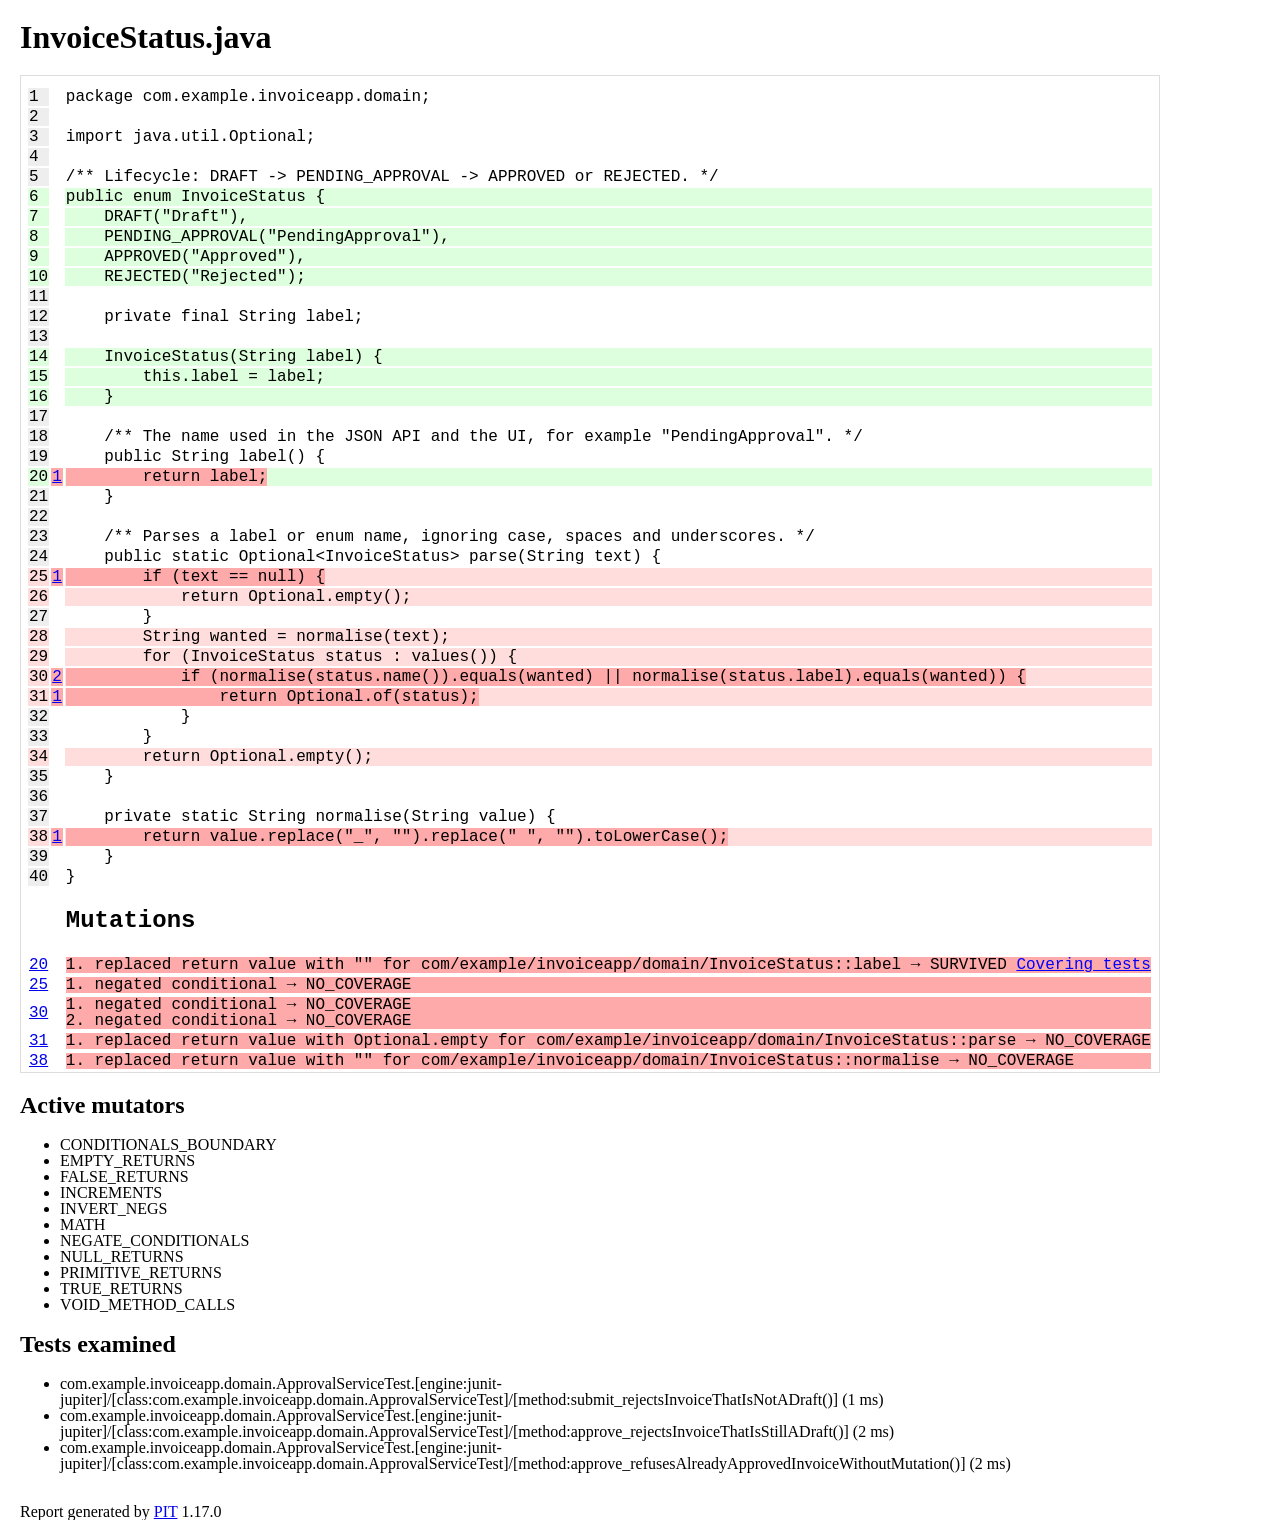
<file: docs/mutation/before/com.example.invoiceapp.domain/InvoiceStatus.java.html>
<!DOCTYPE html>
<html>
<head>
    <meta http-equiv="Content-Type" content="text/html;charset=UTF-8">
    <link rel="stylesheet" type="text/css" href="../style.css">
</head>
<body>


<h1>InvoiceStatus.java</h1>

<table class="src">



<tr>
<td class='na'>
<a name='org.pitest.mutationtest.report.html.SourceFile@7d626f2_1'/>
1
</td>
<td class=''>
<span class='pop'>
<a href='#grouporg.pitest.mutationtest.report.html.SourceFile@7d626f2_1'></a>
<span>
</span>
</span>
</td>
<td class=''><pre><span  class=''>package com.example.invoiceapp.domain;</span></pre></td></tr>


<tr>
<td class='na'>
<a name='org.pitest.mutationtest.report.html.SourceFile@7d626f2_2'/>
2
</td>
<td class=''>
<span class='pop'>
<a href='#grouporg.pitest.mutationtest.report.html.SourceFile@7d626f2_2'></a>
<span>
</span>
</span>
</td>
<td class=''><pre><span  class=''></span></pre></td></tr>


<tr>
<td class='na'>
<a name='org.pitest.mutationtest.report.html.SourceFile@7d626f2_3'/>
3
</td>
<td class=''>
<span class='pop'>
<a href='#grouporg.pitest.mutationtest.report.html.SourceFile@7d626f2_3'></a>
<span>
</span>
</span>
</td>
<td class=''><pre><span  class=''>import java.util.Optional;</span></pre></td></tr>


<tr>
<td class='na'>
<a name='org.pitest.mutationtest.report.html.SourceFile@7d626f2_4'/>
4
</td>
<td class=''>
<span class='pop'>
<a href='#grouporg.pitest.mutationtest.report.html.SourceFile@7d626f2_4'></a>
<span>
</span>
</span>
</td>
<td class=''><pre><span  class=''></span></pre></td></tr>


<tr>
<td class='na'>
<a name='org.pitest.mutationtest.report.html.SourceFile@7d626f2_5'/>
5
</td>
<td class=''>
<span class='pop'>
<a href='#grouporg.pitest.mutationtest.report.html.SourceFile@7d626f2_5'></a>
<span>
</span>
</span>
</td>
<td class=''><pre><span  class=''>/** Lifecycle: DRAFT -&#62; PENDING_APPROVAL -&#62; APPROVED or REJECTED. */</span></pre></td></tr>


<tr>
<td class='covered'>
<a name='org.pitest.mutationtest.report.html.SourceFile@7d626f2_6'/>
6
</td>
<td class=''>
<span class='pop'>
<a href='#grouporg.pitest.mutationtest.report.html.SourceFile@7d626f2_6'></a>
<span>
</span>
</span>
</td>
<td class='covered'><pre><span  class=''>public enum InvoiceStatus {</span></pre></td></tr>


<tr>
<td class='covered'>
<a name='org.pitest.mutationtest.report.html.SourceFile@7d626f2_7'/>
7
</td>
<td class=''>
<span class='pop'>
<a href='#grouporg.pitest.mutationtest.report.html.SourceFile@7d626f2_7'></a>
<span>
</span>
</span>
</td>
<td class='covered'><pre><span  class=''>    DRAFT(&#34;Draft&#34;),</span></pre></td></tr>


<tr>
<td class='covered'>
<a name='org.pitest.mutationtest.report.html.SourceFile@7d626f2_8'/>
8
</td>
<td class=''>
<span class='pop'>
<a href='#grouporg.pitest.mutationtest.report.html.SourceFile@7d626f2_8'></a>
<span>
</span>
</span>
</td>
<td class='covered'><pre><span  class=''>    PENDING_APPROVAL(&#34;PendingApproval&#34;),</span></pre></td></tr>


<tr>
<td class='covered'>
<a name='org.pitest.mutationtest.report.html.SourceFile@7d626f2_9'/>
9
</td>
<td class=''>
<span class='pop'>
<a href='#grouporg.pitest.mutationtest.report.html.SourceFile@7d626f2_9'></a>
<span>
</span>
</span>
</td>
<td class='covered'><pre><span  class=''>    APPROVED(&#34;Approved&#34;),</span></pre></td></tr>


<tr>
<td class='covered'>
<a name='org.pitest.mutationtest.report.html.SourceFile@7d626f2_10'/>
10
</td>
<td class=''>
<span class='pop'>
<a href='#grouporg.pitest.mutationtest.report.html.SourceFile@7d626f2_10'></a>
<span>
</span>
</span>
</td>
<td class='covered'><pre><span  class=''>    REJECTED(&#34;Rejected&#34;);</span></pre></td></tr>


<tr>
<td class='na'>
<a name='org.pitest.mutationtest.report.html.SourceFile@7d626f2_11'/>
11
</td>
<td class=''>
<span class='pop'>
<a href='#grouporg.pitest.mutationtest.report.html.SourceFile@7d626f2_11'></a>
<span>
</span>
</span>
</td>
<td class=''><pre><span  class=''></span></pre></td></tr>


<tr>
<td class='na'>
<a name='org.pitest.mutationtest.report.html.SourceFile@7d626f2_12'/>
12
</td>
<td class=''>
<span class='pop'>
<a href='#grouporg.pitest.mutationtest.report.html.SourceFile@7d626f2_12'></a>
<span>
</span>
</span>
</td>
<td class=''><pre><span  class=''>    private final String label;</span></pre></td></tr>


<tr>
<td class='na'>
<a name='org.pitest.mutationtest.report.html.SourceFile@7d626f2_13'/>
13
</td>
<td class=''>
<span class='pop'>
<a href='#grouporg.pitest.mutationtest.report.html.SourceFile@7d626f2_13'></a>
<span>
</span>
</span>
</td>
<td class=''><pre><span  class=''></span></pre></td></tr>


<tr>
<td class='covered'>
<a name='org.pitest.mutationtest.report.html.SourceFile@7d626f2_14'/>
14
</td>
<td class=''>
<span class='pop'>
<a href='#grouporg.pitest.mutationtest.report.html.SourceFile@7d626f2_14'></a>
<span>
</span>
</span>
</td>
<td class='covered'><pre><span  class=''>    InvoiceStatus(String label) {</span></pre></td></tr>


<tr>
<td class='covered'>
<a name='org.pitest.mutationtest.report.html.SourceFile@7d626f2_15'/>
15
</td>
<td class=''>
<span class='pop'>
<a href='#grouporg.pitest.mutationtest.report.html.SourceFile@7d626f2_15'></a>
<span>
</span>
</span>
</td>
<td class='covered'><pre><span  class=''>        this.label = label;</span></pre></td></tr>


<tr>
<td class='covered'>
<a name='org.pitest.mutationtest.report.html.SourceFile@7d626f2_16'/>
16
</td>
<td class=''>
<span class='pop'>
<a href='#grouporg.pitest.mutationtest.report.html.SourceFile@7d626f2_16'></a>
<span>
</span>
</span>
</td>
<td class='covered'><pre><span  class=''>    }</span></pre></td></tr>


<tr>
<td class='na'>
<a name='org.pitest.mutationtest.report.html.SourceFile@7d626f2_17'/>
17
</td>
<td class=''>
<span class='pop'>
<a href='#grouporg.pitest.mutationtest.report.html.SourceFile@7d626f2_17'></a>
<span>
</span>
</span>
</td>
<td class=''><pre><span  class=''></span></pre></td></tr>


<tr>
<td class='na'>
<a name='org.pitest.mutationtest.report.html.SourceFile@7d626f2_18'/>
18
</td>
<td class=''>
<span class='pop'>
<a href='#grouporg.pitest.mutationtest.report.html.SourceFile@7d626f2_18'></a>
<span>
</span>
</span>
</td>
<td class=''><pre><span  class=''>    /** The name used in the JSON API and the UI, for example &#34;PendingApproval&#34;. */</span></pre></td></tr>


<tr>
<td class='na'>
<a name='org.pitest.mutationtest.report.html.SourceFile@7d626f2_19'/>
19
</td>
<td class=''>
<span class='pop'>
<a href='#grouporg.pitest.mutationtest.report.html.SourceFile@7d626f2_19'></a>
<span>
</span>
</span>
</td>
<td class=''><pre><span  class=''>    public String label() {</span></pre></td></tr>


<tr>
<td class='covered'>
<a name='org.pitest.mutationtest.report.html.SourceFile@7d626f2_20'/>
20
</td>
<td class='survived'>
<span class='pop'>
<a href='#grouporg.pitest.mutationtest.report.html.SourceFile@7d626f2_20'>1</a>
<span>

1. label : replaced return value with &#34;&#34; for com/example/invoiceapp/domain/InvoiceStatus::label &rarr; SURVIVED<br/>

</span>
</span>
</td>
<td class='covered'><pre><span  class='survived'>        return label;</span></pre></td></tr>


<tr>
<td class='na'>
<a name='org.pitest.mutationtest.report.html.SourceFile@7d626f2_21'/>
21
</td>
<td class=''>
<span class='pop'>
<a href='#grouporg.pitest.mutationtest.report.html.SourceFile@7d626f2_21'></a>
<span>
</span>
</span>
</td>
<td class=''><pre><span  class=''>    }</span></pre></td></tr>


<tr>
<td class='na'>
<a name='org.pitest.mutationtest.report.html.SourceFile@7d626f2_22'/>
22
</td>
<td class=''>
<span class='pop'>
<a href='#grouporg.pitest.mutationtest.report.html.SourceFile@7d626f2_22'></a>
<span>
</span>
</span>
</td>
<td class=''><pre><span  class=''></span></pre></td></tr>


<tr>
<td class='na'>
<a name='org.pitest.mutationtest.report.html.SourceFile@7d626f2_23'/>
23
</td>
<td class=''>
<span class='pop'>
<a href='#grouporg.pitest.mutationtest.report.html.SourceFile@7d626f2_23'></a>
<span>
</span>
</span>
</td>
<td class=''><pre><span  class=''>    /** Parses a label or enum name, ignoring case, spaces and underscores. */</span></pre></td></tr>


<tr>
<td class='na'>
<a name='org.pitest.mutationtest.report.html.SourceFile@7d626f2_24'/>
24
</td>
<td class=''>
<span class='pop'>
<a href='#grouporg.pitest.mutationtest.report.html.SourceFile@7d626f2_24'></a>
<span>
</span>
</span>
</td>
<td class=''><pre><span  class=''>    public static Optional&#60;InvoiceStatus&#62; parse(String text) {</span></pre></td></tr>


<tr>
<td class='uncovered'>
<a name='org.pitest.mutationtest.report.html.SourceFile@7d626f2_25'/>
25
</td>
<td class='survived'>
<span class='pop'>
<a href='#grouporg.pitest.mutationtest.report.html.SourceFile@7d626f2_25'>1</a>
<span>

1. parse : negated conditional &rarr; NO_COVERAGE<br/>

</span>
</span>
</td>
<td class='uncovered'><pre><span  class='survived'>        if (text == null) {</span></pre></td></tr>


<tr>
<td class='uncovered'>
<a name='org.pitest.mutationtest.report.html.SourceFile@7d626f2_26'/>
26
</td>
<td class=''>
<span class='pop'>
<a href='#grouporg.pitest.mutationtest.report.html.SourceFile@7d626f2_26'></a>
<span>
</span>
</span>
</td>
<td class='uncovered'><pre><span  class=''>            return Optional.empty();</span></pre></td></tr>


<tr>
<td class='na'>
<a name='org.pitest.mutationtest.report.html.SourceFile@7d626f2_27'/>
27
</td>
<td class=''>
<span class='pop'>
<a href='#grouporg.pitest.mutationtest.report.html.SourceFile@7d626f2_27'></a>
<span>
</span>
</span>
</td>
<td class=''><pre><span  class=''>        }</span></pre></td></tr>


<tr>
<td class='uncovered'>
<a name='org.pitest.mutationtest.report.html.SourceFile@7d626f2_28'/>
28
</td>
<td class=''>
<span class='pop'>
<a href='#grouporg.pitest.mutationtest.report.html.SourceFile@7d626f2_28'></a>
<span>
</span>
</span>
</td>
<td class='uncovered'><pre><span  class=''>        String wanted = normalise(text);</span></pre></td></tr>


<tr>
<td class='uncovered'>
<a name='org.pitest.mutationtest.report.html.SourceFile@7d626f2_29'/>
29
</td>
<td class=''>
<span class='pop'>
<a href='#grouporg.pitest.mutationtest.report.html.SourceFile@7d626f2_29'></a>
<span>
</span>
</span>
</td>
<td class='uncovered'><pre><span  class=''>        for (InvoiceStatus status : values()) {</span></pre></td></tr>


<tr>
<td class='uncovered'>
<a name='org.pitest.mutationtest.report.html.SourceFile@7d626f2_30'/>
30
</td>
<td class='survived'>
<span class='pop'>
<a href='#grouporg.pitest.mutationtest.report.html.SourceFile@7d626f2_30'>2</a>
<span>

1. parse : negated conditional &rarr; NO_COVERAGE<br/>

2. parse : negated conditional &rarr; NO_COVERAGE<br/>

</span>
</span>
</td>
<td class='uncovered'><pre><span  class='survived'>            if (normalise(status.name()).equals(wanted) || normalise(status.label).equals(wanted)) {</span></pre></td></tr>


<tr>
<td class='uncovered'>
<a name='org.pitest.mutationtest.report.html.SourceFile@7d626f2_31'/>
31
</td>
<td class='survived'>
<span class='pop'>
<a href='#grouporg.pitest.mutationtest.report.html.SourceFile@7d626f2_31'>1</a>
<span>

1. parse : replaced return value with Optional.empty for com/example/invoiceapp/domain/InvoiceStatus::parse &rarr; NO_COVERAGE<br/>

</span>
</span>
</td>
<td class='uncovered'><pre><span  class='survived'>                return Optional.of(status);</span></pre></td></tr>


<tr>
<td class='na'>
<a name='org.pitest.mutationtest.report.html.SourceFile@7d626f2_32'/>
32
</td>
<td class=''>
<span class='pop'>
<a href='#grouporg.pitest.mutationtest.report.html.SourceFile@7d626f2_32'></a>
<span>
</span>
</span>
</td>
<td class=''><pre><span  class=''>            }</span></pre></td></tr>


<tr>
<td class='na'>
<a name='org.pitest.mutationtest.report.html.SourceFile@7d626f2_33'/>
33
</td>
<td class=''>
<span class='pop'>
<a href='#grouporg.pitest.mutationtest.report.html.SourceFile@7d626f2_33'></a>
<span>
</span>
</span>
</td>
<td class=''><pre><span  class=''>        }</span></pre></td></tr>


<tr>
<td class='uncovered'>
<a name='org.pitest.mutationtest.report.html.SourceFile@7d626f2_34'/>
34
</td>
<td class=''>
<span class='pop'>
<a href='#grouporg.pitest.mutationtest.report.html.SourceFile@7d626f2_34'></a>
<span>
</span>
</span>
</td>
<td class='uncovered'><pre><span  class=''>        return Optional.empty();</span></pre></td></tr>


<tr>
<td class='na'>
<a name='org.pitest.mutationtest.report.html.SourceFile@7d626f2_35'/>
35
</td>
<td class=''>
<span class='pop'>
<a href='#grouporg.pitest.mutationtest.report.html.SourceFile@7d626f2_35'></a>
<span>
</span>
</span>
</td>
<td class=''><pre><span  class=''>    }</span></pre></td></tr>


<tr>
<td class='na'>
<a name='org.pitest.mutationtest.report.html.SourceFile@7d626f2_36'/>
36
</td>
<td class=''>
<span class='pop'>
<a href='#grouporg.pitest.mutationtest.report.html.SourceFile@7d626f2_36'></a>
<span>
</span>
</span>
</td>
<td class=''><pre><span  class=''></span></pre></td></tr>


<tr>
<td class='na'>
<a name='org.pitest.mutationtest.report.html.SourceFile@7d626f2_37'/>
37
</td>
<td class=''>
<span class='pop'>
<a href='#grouporg.pitest.mutationtest.report.html.SourceFile@7d626f2_37'></a>
<span>
</span>
</span>
</td>
<td class=''><pre><span  class=''>    private static String normalise(String value) {</span></pre></td></tr>


<tr>
<td class='uncovered'>
<a name='org.pitest.mutationtest.report.html.SourceFile@7d626f2_38'/>
38
</td>
<td class='survived'>
<span class='pop'>
<a href='#grouporg.pitest.mutationtest.report.html.SourceFile@7d626f2_38'>1</a>
<span>

1. normalise : replaced return value with &#34;&#34; for com/example/invoiceapp/domain/InvoiceStatus::normalise &rarr; NO_COVERAGE<br/>

</span>
</span>
</td>
<td class='uncovered'><pre><span  class='survived'>        return value.replace(&#34;_&#34;, &#34;&#34;).replace(&#34; &#34;, &#34;&#34;).toLowerCase();</span></pre></td></tr>


<tr>
<td class='na'>
<a name='org.pitest.mutationtest.report.html.SourceFile@7d626f2_39'/>
39
</td>
<td class=''>
<span class='pop'>
<a href='#grouporg.pitest.mutationtest.report.html.SourceFile@7d626f2_39'></a>
<span>
</span>
</span>
</td>
<td class=''><pre><span  class=''>    }</span></pre></td></tr>


<tr>
<td class='na'>
<a name='org.pitest.mutationtest.report.html.SourceFile@7d626f2_40'/>
40
</td>
<td class=''>
<span class='pop'>
<a href='#grouporg.pitest.mutationtest.report.html.SourceFile@7d626f2_40'></a>
<span>
</span>
</span>
</td>
<td class=''><pre><span  class=''>}</span></pre></td></tr>



<tr><td></td><td></td><td><h2>Mutations</h2></td></tr>


<tr>
<td><a href='#org.pitest.mutationtest.report.html.SourceFile@7d626f2_20'>20</a></td> 
<td></td>
<td>

<a name='grouporg.pitest.mutationtest.report.html.SourceFile@7d626f2_20'/> 

<p class='SURVIVED'><span class='pop'>1.<span><b>1</b><br/><b>Location : </b>label<br/><b>Killed by : </b>none</span></span> replaced return value with &#34;&#34; for com/example/invoiceapp/domain/InvoiceStatus::label &rarr; SURVIVED</span>
<a title="Click to view covering tests" class="view-covered-by-tests" onClick="document.getElementById('MutationIdentifier-[location=Location-[clazz=com.example.invoiceapp.domain.InvoiceStatus,-method=label,-methodDesc=()Ljava/lang/String;],-indexes=[5],-mutator=org.pitest.mutationtest.engine.gregor.mutators.returns.EmptyObjectReturnValsMutator]').style.display=(document.getElementById('MutationIdentifier-[location=Location-[clazz=com.example.invoiceapp.domain.InvoiceStatus,-method=label,-methodDesc=()Ljava/lang/String;],-indexes=[5],-mutator=org.pitest.mutationtest.engine.gregor.mutators.returns.EmptyObjectReturnValsMutator]').style.display == 'block')?'none':'block';">Covering tests</a>
<div class="covered-tests" id="MutationIdentifier-[location=Location-[clazz=com.example.invoiceapp.domain.InvoiceStatus,-method=label,-methodDesc=()Ljava/lang/String;],-indexes=[5],-mutator=org.pitest.mutationtest.engine.gregor.mutators.returns.EmptyObjectReturnValsMutator]" style="display:none;">Covered by tests:
<ul>
<li>com.example.invoiceapp.domain.ApprovalServiceTest.[engine:junit-jupiter]/[class:com.example.invoiceapp.domain.ApprovalServiceTest]/[method:submit_rejectsInvoiceThatIsNotADraft()]</li> <li>com.example.invoiceapp.domain.ApprovalServiceTest.[engine:junit-jupiter]/[class:com.example.invoiceapp.domain.ApprovalServiceTest]/[method:approve_rejectsInvoiceThatIsStillADraft()]</li> <li>com.example.invoiceapp.domain.ApprovalServiceTest.[engine:junit-jupiter]/[class:com.example.invoiceapp.domain.ApprovalServiceTest]/[method:approve_refusesAlreadyApprovedInvoiceWithoutMutation()]</li> 
</ul>
</div></div> 
</td>
</tr>

<tr>
<td><a href='#org.pitest.mutationtest.report.html.SourceFile@7d626f2_25'>25</a></td> 
<td></td>
<td>

<a name='grouporg.pitest.mutationtest.report.html.SourceFile@7d626f2_25'/> 

<p class='NO_COVERAGE'><span class='pop'>1.<span><b>1</b><br/><b>Location : </b>parse<br/><b>Killed by : </b>none</span></span> negated conditional &rarr; NO_COVERAGE</span>
</div> 
</td>
</tr>

<tr>
<td><a href='#org.pitest.mutationtest.report.html.SourceFile@7d626f2_30'>30</a></td> 
<td></td>
<td>

<a name='grouporg.pitest.mutationtest.report.html.SourceFile@7d626f2_30'/> 

<p class='NO_COVERAGE'><span class='pop'>1.<span><b>1</b><br/><b>Location : </b>parse<br/><b>Killed by : </b>none</span></span> negated conditional &rarr; NO_COVERAGE</span>
</div> <p class='NO_COVERAGE'><span class='pop'>2.<span><b>2</b><br/><b>Location : </b>parse<br/><b>Killed by : </b>none</span></span> negated conditional &rarr; NO_COVERAGE</span>
</div> 
</td>
</tr>

<tr>
<td><a href='#org.pitest.mutationtest.report.html.SourceFile@7d626f2_31'>31</a></td> 
<td></td>
<td>

<a name='grouporg.pitest.mutationtest.report.html.SourceFile@7d626f2_31'/> 

<p class='NO_COVERAGE'><span class='pop'>1.<span><b>1</b><br/><b>Location : </b>parse<br/><b>Killed by : </b>none</span></span> replaced return value with Optional.empty for com/example/invoiceapp/domain/InvoiceStatus::parse &rarr; NO_COVERAGE</span>
</div> 
</td>
</tr>

<tr>
<td><a href='#org.pitest.mutationtest.report.html.SourceFile@7d626f2_38'>38</a></td> 
<td></td>
<td>

<a name='grouporg.pitest.mutationtest.report.html.SourceFile@7d626f2_38'/> 

<p class='NO_COVERAGE'><span class='pop'>1.<span><b>1</b><br/><b>Location : </b>normalise<br/><b>Killed by : </b>none</span></span> replaced return value with &#34;&#34; for com/example/invoiceapp/domain/InvoiceStatus::normalise &rarr; NO_COVERAGE</span>
</div> 
</td>
</tr>

</table>


<h2>Active mutators</h2>
<ul>

<li class='mutator'>CONDITIONALS_BOUNDARY</li>

<li class='mutator'>EMPTY_RETURNS</li>

<li class='mutator'>FALSE_RETURNS</li>

<li class='mutator'>INCREMENTS</li>

<li class='mutator'>INVERT_NEGS</li>

<li class='mutator'>MATH</li>

<li class='mutator'>NEGATE_CONDITIONALS</li>

<li class='mutator'>NULL_RETURNS</li>

<li class='mutator'>PRIMITIVE_RETURNS</li>

<li class='mutator'>TRUE_RETURNS</li>

<li class='mutator'>VOID_METHOD_CALLS</li>

</ul>

<h2>Tests examined</h2>
<ul>
<li>com.example.invoiceapp.domain.ApprovalServiceTest.[engine:junit-jupiter]/[class:com.example.invoiceapp.domain.ApprovalServiceTest]/[method:submit_rejectsInvoiceThatIsNotADraft()] (1 ms)</li><li>com.example.invoiceapp.domain.ApprovalServiceTest.[engine:junit-jupiter]/[class:com.example.invoiceapp.domain.ApprovalServiceTest]/[method:approve_rejectsInvoiceThatIsStillADraft()] (2 ms)</li><li>com.example.invoiceapp.domain.ApprovalServiceTest.[engine:junit-jupiter]/[class:com.example.invoiceapp.domain.ApprovalServiceTest]/[method:approve_refusesAlreadyApprovedInvoiceWithoutMutation()] (2 ms)</li>
</ul>

<br/>

Report generated by <a href='https://pitest.org'>PIT</a> 1.17.0

</body>
</html>
</file>
<file: docs/mutation/after/style.css>
html, body, div, span, p, blockquote, pre {
    margin: 0;
    padding: 0;
    border: 0;
    outline: 0;
    font-weight: inherit;
    font-style: inherit;
    font-size: 100%;
    font-family: inherit;
    vertical-align: baseline;
}

body{
    line-height: 1;
    color: black;
    background: white;
    margin-left: 20px;
}

.src { 
    border: 1px solid #dddddd;
    padding-top: 10px;
    padding-right: 5px;
    padding-left: 5px;
    font-family: Consolas, Courier, monospace;
}

.covered, .COVERED {
    background-color: #ddffdd;
}

.uncovered, .UNCOVERED {
    background-color: #ffdddd;
}

.killed, .KILLED {
    background-color: #aaffaa;
}

.survived, .SURVIVED {
    background-color: #ffaaaa;
}

.uncertain, .UNCERTAIN {
    background-color: #dde7ef;
}

.run_error, .RUN_ERROR {
    background-color: #dde7ef;
}

.na {
    background-color: #eeeeee;
}

.timed_out, .TIMED_OUT {
    background-color: #dde7ef;
}

.non_viable, .NON_VIABLE {
    background-color: #aaffaa;
}

.memory_error, .MEMORY_ERROR {
    background-color: #dde7ef;
}

.not_started, .NO_STARTED {
    background-color: #dde7ef; color : red
}

.no_coverage, .NO_COVERAGE {
    background-color: #ffaaaa;
}

.tests {
    width: 50%;
    float: left;
}

.mutees {
    float: right;
    width: 50%;
}

.unit {
    padding-top: 20px;
    clear: both;
}

.coverage_bar {
    display: inline-block;
    height: 1.1em;
    width: 130px;
    background: #FAA;
    margin: 0 5px;
    vertical-align: middle;
    border: 1px solid #AAA;
    position: relative;
}

.coverage_complete {
    display: inline-block;
    height: 100%;
    background: #DFD;
    float: left;
}

.coverage_legend {
    position: absolute;
    height: 100%;
    width: 100%;
    left: 0;
    top: 0;
    text-align: center;
}

.line, .mut {
    vertical-align: middle;
}

.coverage_percentage {
    display: inline-block;
    width: 3em;
    text-align: right;
}

.pop {
    outline:none;
}

.pop strong {
    line-height: 30px;
}

.pop {
    text-decoration: none;
}

.pop span {
    z-index: 10;
    display: none;
    padding: 14px 20px;
    margin-top: -30px;
    margin-left: 28px;
    width: 800px;
    line-height: 16px;
    word-wrap: break-word;
    border-radius: 4px;
    -moz-border-radius: 4px;
    -webkit-border-radius: 4px;
    -moz-box-shadow: 5px 5px 8px #CCC;
    -webkit-box-shadow: 5px 5px 8px #CCC;
    box-shadow: 5px 5px 8px #CCC;
}

.pop:hover span {
    display: inline;
    position: absolute;
    color: #111;
    border: 1px solid #DCA;
    background: #fffAF0;
}

.width-1 {
    width: 1%;
}

.width-2 {
    width: 2%;
}

.width-3 {
    width: 3%;
}

.width-4 {
    width: 4%;
}

.width-5 {
    width: 5%;
}

.width-6 {
    width: 6%;
}

.width-7 {
    width: 7%;
}

.width-8 {
    width: 8%;
}

.width-9 {
    width: 9%;
}

.width-10 {
    width: 10%;
}

.width-11 {
    width: 11%;
}

.width-12 {
    width: 12%;
}

.width-13 {
    width: 13%;
}

.width-14 {
    width: 14%;
}

.width-15 {
    width: 15%;
}

.width-16 {
    width: 16%;
}

.width-17 {
    width: 17%;
}

.width-18 {
    width: 18%;
}

.width-19 {
    width: 19%;
}

.width-20 {
    width: 20%;
}

.width-21 {
    width: 21%;
}

.width-22 {
    width: 22%;
}

.width-23 {
    width: 23%;
}

.width-24 {
    width: 24%;
}

.width-25 {
    width: 25%;
}

.width-26 {
    width: 26%;
}

.width-27 {
    width: 27%;
}

.width-28 {
    width: 28%;
}

.width-29 {
    width: 29%;
}

.width-30 {
    width: 30%;
}

.width-31 {
    width: 31%;
}

.width-32 {
    width: 32%;
}

.width-33 {
    width: 33%;
}

.width-34 {
    width: 34%;
}

.width-35 {
    width: 35%;
}

.width-36 {
    width: 36%;
}

.width-37 {
    width: 37%;
}

.width-38 {
    width: 38%;
}

.width-39 {
    width: 39%;
}

.width-40 {
    width: 40%;
}

.width-41 {
    width: 41%;
}

.width-42 {
    width: 42%;
}

.width-43 {
    width: 43%;
}

.width-44 {
    width: 44%;
}

.width-45 {
    width: 45%;
}

.width-46 {
    width: 46%;
}

.width-47 {
    width: 47%;
}

.width-48 {
    width: 48%;
}

.width-49 {
    width: 49%;
}

.width-50 {
    width: 50%;
}

.width-51 {
    width: 51%;
}

.width-52 {
    width: 52%;
}

.width-53 {
    width: 53%;
}

.width-54 {
    width: 54%;
}

.width-55 {
    width: 55%;
}

.width-56 {
    width: 56%;
}

.width-57 {
    width: 57%;
}

.width-58 {
    width: 58%;
}

.width-59 {
    width: 59%;
}

.width-60 {
    width: 60%;
}

.width-61 {
    width: 61%;
}

.width-62 {
    width: 62%;
}

.width-63 {
    width: 63%;
}

.width-64 {
    width: 64%;
}

.width-65 {
    width: 65%;
}

.width-66 {
    width: 66%;
}

.width-67 {
    width: 67%;
}

.width-68 {
    width: 68%;
}

.width-69 {
    width: 69%;
}

.width-70 {
    width: 70%;
}

.width-71 {
    width: 71%;
}

.width-72 {
    width: 72%;
}

.width-73 {
    width: 73%;
}

.width-74 {
    width: 74%;
}

.width-75 {
    width: 75%;
}

.width-76 {
    width: 76%;
}

.width-77 {
    width: 77%;
}

.width-78 {
    width: 78%;
}

.width-79 {
    width: 79%;
}

.width-80 {
    width: 80%;
}

.width-81 {
    width: 81%;
}

.width-82 {
    width: 82%;
}

.width-83 {
    width: 83%;
}

.width-84 {
    width: 84%;
}

.width-85 {
    width: 85%;
}

.width-86 {
    width: 86%;
}

.width-87 {
    width: 87%;
}

.width-88 {
    width: 88%;
}

.width-89 {
    width: 89%;
}

.width-90 {
    width: 90%;
}

.width-91 {
    width: 91%;
}

.width-92 {
    width: 92%;
}

.width-93 {
    width: 93%;
}

.width-94 {
    width: 94%;
}

.width-95 {
    width: 95%;
}

.width-96 {
    width: 96%;
}

.width-97 {
    width: 97%;
}

.width-98 {
    width: 98%;
}

.width-99 {
    width: 99%;
}

.width-100 {
    width: 100%;
}

.view-covered-by-tests{
         cursor:pointer;
         color:blue;
         text-decoration:underline;
}

.view-covered-by-tests:hover{
        text-decoration:none;
         text-shadow: 1px 1px 1px #555;
}
</file>
<file: docs/mutation/before/style.css>
html, body, div, span, p, blockquote, pre {
    margin: 0;
    padding: 0;
    border: 0;
    outline: 0;
    font-weight: inherit;
    font-style: inherit;
    font-size: 100%;
    font-family: inherit;
    vertical-align: baseline;
}

body{
    line-height: 1;
    color: black;
    background: white;
    margin-left: 20px;
}

.src { 
    border: 1px solid #dddddd;
    padding-top: 10px;
    padding-right: 5px;
    padding-left: 5px;
    font-family: Consolas, Courier, monospace;
}

.covered, .COVERED {
    background-color: #ddffdd;
}

.uncovered, .UNCOVERED {
    background-color: #ffdddd;
}

.killed, .KILLED {
    background-color: #aaffaa;
}

.survived, .SURVIVED {
    background-color: #ffaaaa;
}

.uncertain, .UNCERTAIN {
    background-color: #dde7ef;
}

.run_error, .RUN_ERROR {
    background-color: #dde7ef;
}

.na {
    background-color: #eeeeee;
}

.timed_out, .TIMED_OUT {
    background-color: #dde7ef;
}

.non_viable, .NON_VIABLE {
    background-color: #aaffaa;
}

.memory_error, .MEMORY_ERROR {
    background-color: #dde7ef;
}

.not_started, .NO_STARTED {
    background-color: #dde7ef; color : red
}

.no_coverage, .NO_COVERAGE {
    background-color: #ffaaaa;
}

.tests {
    width: 50%;
    float: left;
}

.mutees {
    float: right;
    width: 50%;
}

.unit {
    padding-top: 20px;
    clear: both;
}

.coverage_bar {
    display: inline-block;
    height: 1.1em;
    width: 130px;
    background: #FAA;
    margin: 0 5px;
    vertical-align: middle;
    border: 1px solid #AAA;
    position: relative;
}

.coverage_complete {
    display: inline-block;
    height: 100%;
    background: #DFD;
    float: left;
}

.coverage_legend {
    position: absolute;
    height: 100%;
    width: 100%;
    left: 0;
    top: 0;
    text-align: center;
}

.line, .mut {
    vertical-align: middle;
}

.coverage_percentage {
    display: inline-block;
    width: 3em;
    text-align: right;
}

.pop {
    outline:none;
}

.pop strong {
    line-height: 30px;
}

.pop {
    text-decoration: none;
}

.pop span {
    z-index: 10;
    display: none;
    padding: 14px 20px;
    margin-top: -30px;
    margin-left: 28px;
    width: 800px;
    line-height: 16px;
    word-wrap: break-word;
    border-radius: 4px;
    -moz-border-radius: 4px;
    -webkit-border-radius: 4px;
    -moz-box-shadow: 5px 5px 8px #CCC;
    -webkit-box-shadow: 5px 5px 8px #CCC;
    box-shadow: 5px 5px 8px #CCC;
}

.pop:hover span {
    display: inline;
    position: absolute;
    color: #111;
    border: 1px solid #DCA;
    background: #fffAF0;
}

.width-1 {
    width: 1%;
}

.width-2 {
    width: 2%;
}

.width-3 {
    width: 3%;
}

.width-4 {
    width: 4%;
}

.width-5 {
    width: 5%;
}

.width-6 {
    width: 6%;
}

.width-7 {
    width: 7%;
}

.width-8 {
    width: 8%;
}

.width-9 {
    width: 9%;
}

.width-10 {
    width: 10%;
}

.width-11 {
    width: 11%;
}

.width-12 {
    width: 12%;
}

.width-13 {
    width: 13%;
}

.width-14 {
    width: 14%;
}

.width-15 {
    width: 15%;
}

.width-16 {
    width: 16%;
}

.width-17 {
    width: 17%;
}

.width-18 {
    width: 18%;
}

.width-19 {
    width: 19%;
}

.width-20 {
    width: 20%;
}

.width-21 {
    width: 21%;
}

.width-22 {
    width: 22%;
}

.width-23 {
    width: 23%;
}

.width-24 {
    width: 24%;
}

.width-25 {
    width: 25%;
}

.width-26 {
    width: 26%;
}

.width-27 {
    width: 27%;
}

.width-28 {
    width: 28%;
}

.width-29 {
    width: 29%;
}

.width-30 {
    width: 30%;
}

.width-31 {
    width: 31%;
}

.width-32 {
    width: 32%;
}

.width-33 {
    width: 33%;
}

.width-34 {
    width: 34%;
}

.width-35 {
    width: 35%;
}

.width-36 {
    width: 36%;
}

.width-37 {
    width: 37%;
}

.width-38 {
    width: 38%;
}

.width-39 {
    width: 39%;
}

.width-40 {
    width: 40%;
}

.width-41 {
    width: 41%;
}

.width-42 {
    width: 42%;
}

.width-43 {
    width: 43%;
}

.width-44 {
    width: 44%;
}

.width-45 {
    width: 45%;
}

.width-46 {
    width: 46%;
}

.width-47 {
    width: 47%;
}

.width-48 {
    width: 48%;
}

.width-49 {
    width: 49%;
}

.width-50 {
    width: 50%;
}

.width-51 {
    width: 51%;
}

.width-52 {
    width: 52%;
}

.width-53 {
    width: 53%;
}

.width-54 {
    width: 54%;
}

.width-55 {
    width: 55%;
}

.width-56 {
    width: 56%;
}

.width-57 {
    width: 57%;
}

.width-58 {
    width: 58%;
}

.width-59 {
    width: 59%;
}

.width-60 {
    width: 60%;
}

.width-61 {
    width: 61%;
}

.width-62 {
    width: 62%;
}

.width-63 {
    width: 63%;
}

.width-64 {
    width: 64%;
}

.width-65 {
    width: 65%;
}

.width-66 {
    width: 66%;
}

.width-67 {
    width: 67%;
}

.width-68 {
    width: 68%;
}

.width-69 {
    width: 69%;
}

.width-70 {
    width: 70%;
}

.width-71 {
    width: 71%;
}

.width-72 {
    width: 72%;
}

.width-73 {
    width: 73%;
}

.width-74 {
    width: 74%;
}

.width-75 {
    width: 75%;
}

.width-76 {
    width: 76%;
}

.width-77 {
    width: 77%;
}

.width-78 {
    width: 78%;
}

.width-79 {
    width: 79%;
}

.width-80 {
    width: 80%;
}

.width-81 {
    width: 81%;
}

.width-82 {
    width: 82%;
}

.width-83 {
    width: 83%;
}

.width-84 {
    width: 84%;
}

.width-85 {
    width: 85%;
}

.width-86 {
    width: 86%;
}

.width-87 {
    width: 87%;
}

.width-88 {
    width: 88%;
}

.width-89 {
    width: 89%;
}

.width-90 {
    width: 90%;
}

.width-91 {
    width: 91%;
}

.width-92 {
    width: 92%;
}

.width-93 {
    width: 93%;
}

.width-94 {
    width: 94%;
}

.width-95 {
    width: 95%;
}

.width-96 {
    width: 96%;
}

.width-97 {
    width: 97%;
}

.width-98 {
    width: 98%;
}

.width-99 {
    width: 99%;
}

.width-100 {
    width: 100%;
}

.view-covered-by-tests{
         cursor:pointer;
         color:blue;
         text-decoration:underline;
}

.view-covered-by-tests:hover{
        text-decoration:none;
         text-shadow: 1px 1px 1px #555;
}
</file>
<file: src/main/resources/static/styles.css>
:root { --ink:#16202a; --muted:#4f5b67; --line:#d5cfc2; --bg:#f4f1ea; --card:#fbfaf6; --accent:#0f766e; --warn:#b4452f; }
* { box-sizing: border-box; }
body { margin:0; font-family: system-ui, -apple-system, "Segoe UI", Roboto, sans-serif; color:var(--ink); background:var(--bg); }
header { display:flex; justify-content:space-between; align-items:center; padding:16px 32px; background:var(--ink); color:#f4f1ea; }
header h1 { margin:0; font-size:20px; }
#session-bar { display:flex; gap:12px; align-items:center; }
main { max-width:960px; margin:32px auto; padding:0 24px; }
h2 { margin:0 0 16px; }
section, form, table { background:var(--card); }
#login-view, #invoices-panel, #approvals-panel { border:1px solid var(--line); border-radius:12px; padding:24px; }
form { display:grid; gap:8px; max-width:360px; margin-bottom:24px; }
label { font-weight:600; font-size:14px; }
input { padding:8px 10px; border:1px solid var(--line); border-radius:8px; font-size:15px; }
button { padding:8px 14px; border:0; border-radius:8px; background:var(--accent); color:#fff; font-size:14px; cursor:pointer; }
button:hover { filter:brightness(1.1); }
button.secondary { background:#fff; color:var(--ink); border:1px solid var(--line); }
button.danger { background:var(--warn); }
[role="tablist"] { display:flex; gap:8px; margin-bottom:16px; }
[role="tab"] { background:#fff; color:var(--ink); border:1px solid var(--line); }
[role="tab"][aria-selected="true"] { background:var(--ink); color:#fff; }
table { width:100%; border-collapse:collapse; }
caption { text-align:left; font-weight:600; padding-bottom:8px; }
th, td { text-align:left; padding:10px 8px; border-bottom:1px solid var(--line); font-size:14px; }
.status { font-weight:600; }
.status-PendingApproval { color:#9a6a00; } .status-Approved { color:var(--accent); } .status-Rejected { color:var(--warn); }
#pending-list { list-style:none; padding:0; margin:0; display:grid; gap:12px; }
#pending-list li { display:grid; grid-template-columns:1fr auto; gap:8px 16px; align-items:center; padding:12px; border:1px solid var(--line); border-radius:8px; }
.approval-progress { font-weight:600; }
.approval-history { grid-column:1 / -1; color:var(--muted); font-size:14px; }
.reject-row { grid-column:1 / -1; display:flex; gap:8px; }
.reject-row input { flex:1; }
[role="alert"] { color:var(--warn); margin:4px 0 0; }
</file>
